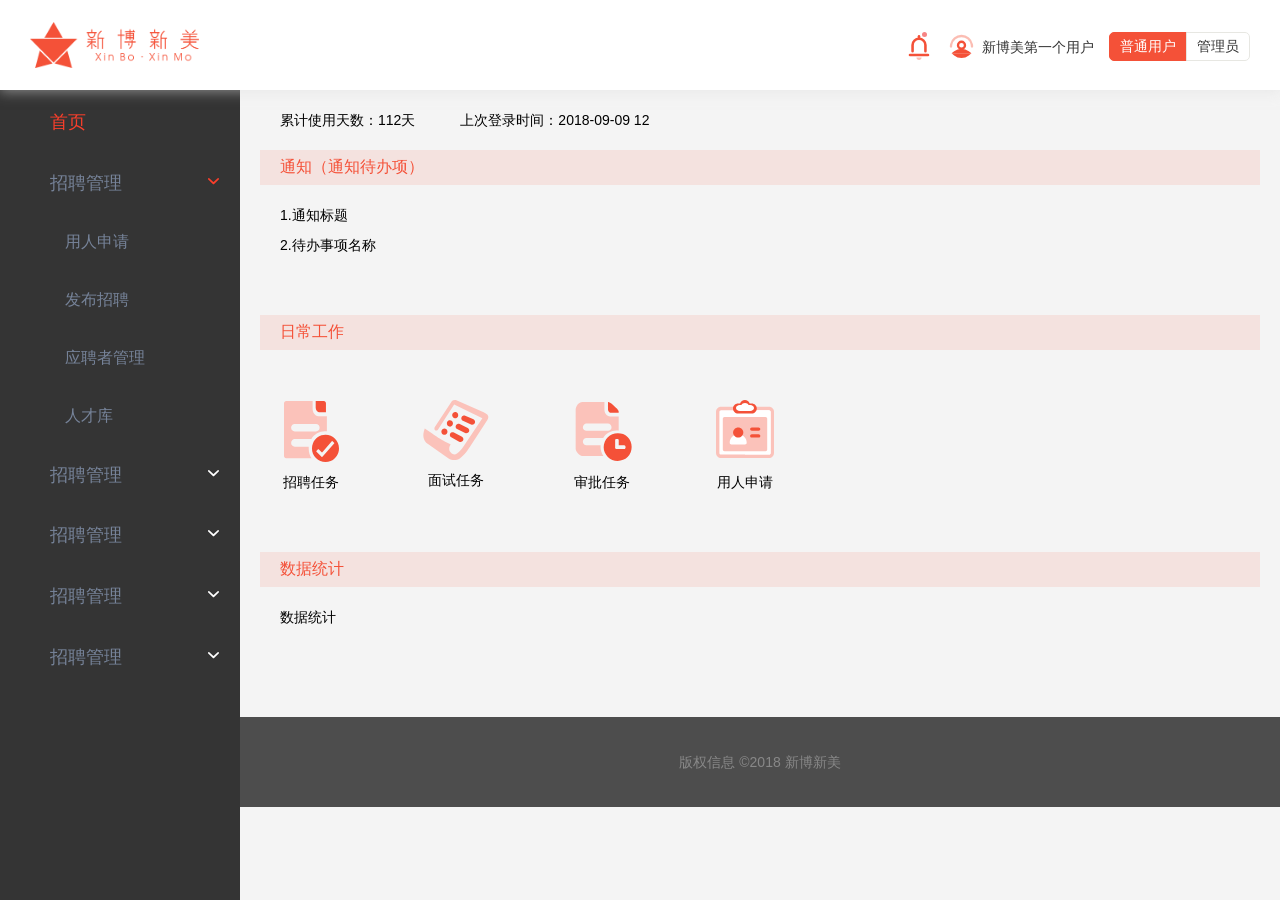
<file: index.html>
<!DOCTYPE html>
<html lang="en">
    <head>
        <meta charset="utf-8">
        <title>首页</title>
        <!-- Mobile specific metas -->
        <meta name="viewport" content="width=device-width, initial-scale=1, maximum-scale=1">
        <!-- Force IE9 to render in normal mode -->
        <!--[if IE]>
        <meta http-equiv="x-ua-compatible" content="IE=9" />
        <![endif]-->
        <meta name="description" content=""/>
        <meta name="keywords" content=""/>
        <!-- Icons -->
        <link href="assets/css/icons.css" rel="stylesheet" />
        <!-- Fav and touch icons -->
        <link rel="icon" href="assets/img/favicon.ico" type="image/png">
        <!-- Bootstrap stylesheets (included template modifications) -->
        <link href="assets/css/bootstrap.css" rel="stylesheet" />
        <link href="assets/css/xbxm-theme/jquery.ui.all.css" rel="stylesheet" />
        <!-- Plugins stylesheets (all plugin custom css) -->
        <link href="assets/css/plugins.css" rel="stylesheet" />
        <!-- Main stylesheets (template main css file) -->
        <link href="assets/css/public.css" rel="stylesheet" />
        <link href="assets/css/main.css" rel="stylesheet" />
    </head>
    <body>
        <!-- Start #header -->
        <div id="header">
            <div class="container-fluid">
                <div class="navbar">
                    <!--logo-->
                    <div class="navbar-header">
                        <a class="navbar-logo" href="index.html">
                            <img src="assets/img/xm-logo.svg">
                        </a>
                    </div>
                    <nav class="top-nav" role="navigation">
                        <ul class="nav navbar-nav pull-right nav-right">
                            <li>
                                <a href="#">
                                    <img class="navicon" src="assets/img/notification.svg" alt="消息">
                                    <span class="square-4 bg-danger"></span>
                                </a>
                            </li>
                            <li>
                                <a href="#">
                                    <img class="navicon" src="assets/img/profile.svg" alt="admin">新博美第一个用户
                                </a>
                            </li>
                            <li>
                                <div class="btn-group btn-account">
                                    <button class="btn btn-primary btn-sm" onClick="location.href='index.html'">普通用户</button>
                                    <button class="btn btn-default btn-sm" onClick="location.href='working.html'">管理员</button>
                                </div>
                            </li>
                        </ul>
                    </nav>
                </div>
            </div>
            <!-- Start .header-inner -->
        </div>
        <!-- End #header -->
        <!-- Start #sidebar -->
        <div id="sidebar" >
            <div class="sidebar-inner">
                <!-- Start #sideNav -->
                <ul id="sideNav" class="nav nav-pills nav-stacked">
                    <li><a href="index.html">首页</a></li>
                    <li>
                        <a href="#" class="expand">招聘管理</a>
                        <ul class="nav sub" style="display: block">
                            <li><a href="apply-list.html" >用人申请</a></li>
                            <li><a href="#">发布招聘</a></li>
                            <li><a href="#">应聘者管理</a></li>
                            <li><a href="#">人才库</a></li>
                        </ul>
                    </li>
                    <li>
                        <a href="#" >招聘管理</a>
                        <ul class="nav sub" >
                            <li><a href="apply-list.html" >用人申请</a></li>
                            <li><a href="#">发布招聘</a></li>
                            <li><a href="#">应聘者管理</a></li>
                            <li><a href="#">人才库</a></li>
                        </ul>
                    </li>
                    <li>
                        <a href="#" >招聘管理</a>
                        <ul class="nav sub" >
                            <li><a href="apply-list.html" >用人申请</a></li>
                            <li><a href="#">发布招聘</a></li>
                            <li><a href="#">应聘者管理</a></li>
                            <li><a href="#">人才库</a></li>
                        </ul>
                    </li>
                    <li>
                        <a href="#" >招聘管理</a>
                        <ul class="nav sub" >
                            <li><a href="apply-list.html" >用人申请</a></li>
                            <li><a href="#">发布招聘</a></li>
                            <li><a href="#">应聘者管理</a></li>
                            <li><a href="#">人才库</a></li>
                        </ul>
                    </li>
                    <li>
                        <a href="#" >招聘管理</a>
                        <ul class="nav sub" >
                            <li><a href="apply-list.html" >用人申请</a></li>
                            <li><a href="#">发布招聘</a></li>
                            <li><a href="#">应聘者管理</a></li>
                            <li><a href="#">人才库</a></li>
                        </ul>
                    </li>
                </ul>
                <!-- End #sideNav -->
            </div>
        </div>
        <!-- End #sidebar -->

        <!-- Start #content -->
        <div id="content">
            <!-- Start .content-wrapper -->
            <div class="content-wrapper">
                <!-- End .row -->
                <div class="pages">
                    <!-- Start .outlet -->
                    <!-- Page start here ( usual with .row ) -->
                    <div class="indextop-notice">
                        <span class="mr20">累计使用天数：112天</span><span class="ml25">上次登录时间：2018-09-09 12</span>
                    </div>
                    <div class="xm-contbox">
                        <div class="xm-title">通知（通知待办项）</div>
                        <div class="xm-contbody p20">
                            <p>1.通知标题</p>
                            <p>2.待办事项名称</p>
                        </div>
                    </div>
                    <div class="xm-contbox">
                        <div class="xm-title">日常工作</div>
                        <div class="xm-contbody p20">
                            <ul class="worklist clearfix">
                                <li>
                                    <a href="">
                                        <img src="assets/img/index-assignment.svg">
                                        <p>招聘任务</p>
                                    </a>
                                </li>
                                <li>
                                    <a href="">
                                        <img src="assets/img/index-Interview.svg">
                                        <p>面试任务</p>
                                    </a>
                                </li>
                                <li>
                                    <a href="">
                                        <img src="assets/img/index-approval.svg">
                                        <p>审批任务</p>
                                    </a>
                                </li>
                                <li>
                                    <a href="apply-list.html">
                                        <img src="assets/img/index-card.svg">
                                        <p>用人申请</p>
                                    </a>
                                </li>
                            </ul>
                        </div>
                    </div>
                    <div class="xm-contbox">
                        <div class="xm-title">数据统计</div>
                        <div class="xm-contbody p20">
                            <p>数据统计</p>
                        </div>
                    </div>
                    <!-- Page End here -->
                </div>
                <!-- End .outlet -->
                <!--start footer-->
                <footer class="footer">
                    <div class="row">
                        <div class="col-lg-12 col-md-12">
                            版权信息 ©2018 新博新美
                        </div>
                    </div>
                </footer>

                <!--end footer-->
            </div>
            <!-- End .content-wrapper -->
            <div class="clearfix"></div>
        </div>

        <!-- End #content -->
        <!-- Important javascript libs(put in all pages) -->
        <script src="assets/js/jquery-1.8.3.min.js"></script>
        <script src="assets/js/jquery-ui.js"></script>
        <!-- Bootstrap plugins -->
        <!-- Handle responsive view functions -->
        <script src="assets/js/jRespond.min.js"></script>
        <!-- Custom scroll for sidebars,tables and etc. -->
        <script src="assets/plugins/core/slimscroll/jquery.slimscroll.min.js"></script>
        <!-- Other plugins ( load only nessesary plugins for every page) -->
        <script src="assets/plugins/forms/icheck/jquery.icheck.js"></script>
        <script src="assets/plugins/misc/countTo/jquery.countTo.js"></script>
        <script src="assets/js/jquery-xbxm.js"></script>
        <script src="assets/js/base.js"></script>

    </body>
</html>
</file>
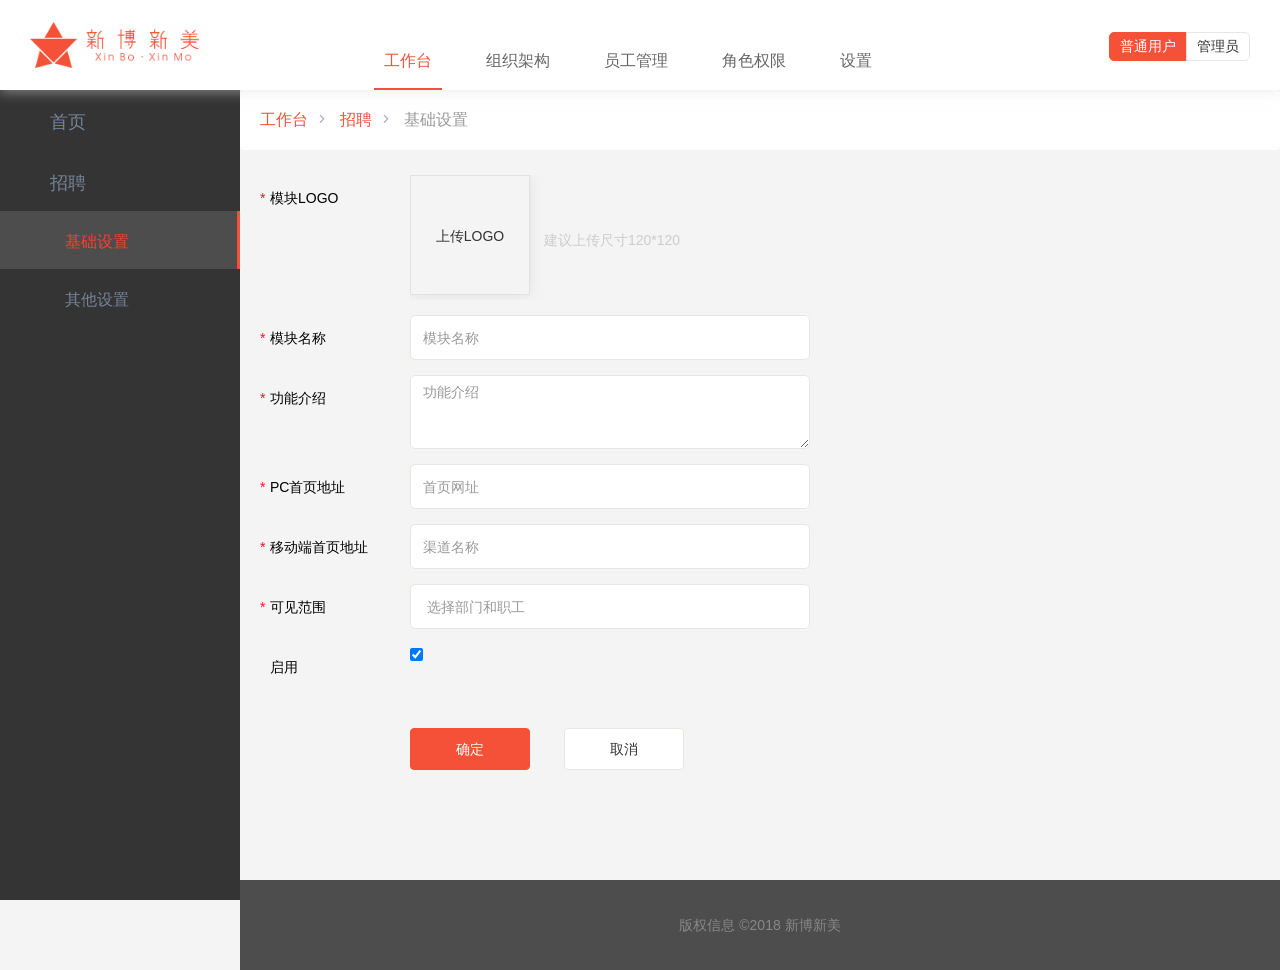
<file: admin-zhaopin.html>
<!DOCTYPE html>
<html lang="en">
<head>
    <meta charset="utf-8">
    <title>招聘-基础设置</title>
    <!-- Mobile specific metas -->
    <meta name="viewport" content="width=device-width, initial-scale=1, maximum-scale=1">
    <!-- Force IE9 to render in normal mode -->
    <!--[if IE]>
    <meta http-equiv="x-ua-compatible" content="IE=9" />
    <![endif]-->
    <meta name="description" content=""/>
    <meta name="keywords" content=""/>
    <!-- Icons -->
    <link href="assets/css/icons.css" rel="stylesheet" />
    <!-- Fav and touch icons -->
    <link rel="icon" href="assets/img/favicon.ico" type="image/png">
    <!-- Bootstrap stylesheets (included template modifications) -->
    <link href="assets/css/bootstrap.css" rel="stylesheet" />
    <link href="assets/css/sprflat-theme/jquery.ui.all.css" rel="stylesheet" />
    <!-- Plugins stylesheets (all plugin custom css) -->
    <link href="assets/css/plugins.css" rel="stylesheet" />
    <!-- Main stylesheets (template main css file) -->
    <link href="assets/css/public.css" rel="stylesheet" />
    <link href="assets/css/main.css" rel="stylesheet" />

</head>
<body>
<!-- Start #header -->
<div id="header">
    <div class="container-fluid">
        <div class="navbar">
            <!--logo-->
            <div class="navbar-header">
                <a class="navbar-logo" href="index.html">
                    <img src="assets/img/xm-logo.svg">
                </a>
            </div>
            <div class="group-nav">
                <a href="working.html" class="active">工作台</a>
                <a href="admin-zuzhijiagou.html" >组织架构</a>
                <a href="" >员工管理</a>
                <a href="" >角色权限</a>
                <a href="" >设置</a>
            </div>
            <nav class="top-nav" role="navigation">
                <ul class="nav navbar-nav pull-right nav-right">
                    <li>
                        <div class="btn-group btn-account">
                            <button class="btn btn-primary btn-sm" onClick="location.href='index.html'">普通用户</button>
                            <button class="btn btn-default btn-sm" onClick="location.href='working.html'">管理员</button>
                        </div>
                    </li>
                </ul>
            </nav>
        </div>
    </div>
    <!-- Start .header-inner -->
</div>
<!-- End #header -->

<!-- Start #sidebar -->
<div id="sidebar" >
    <div class="sidebar-inner">
        <!-- Start #sideNav -->
        <ul id="sideNav" class="nav nav-pills nav-stacked">
            <li><a href="index.html">首页</a></li>
            <li>
                <a href="#" class="expand">招聘</a>
                <ul class="nav sub" style="display: block">
                    <li><a href="recruit.html" class="active">基础设置</a></li>
                    <li><a href="">其他设置</a></li>
                </ul>
            </li>
        </ul>
    </div>
</div>
<!-- End #sidebar -->
<!-- Start #content -->
<div id="content">
    <!-- Start .content-wrapper -->
    <div class="content-wrapper">
        <div class="heading">
            <ul  class="breadcrumb">
                <li><a href="working.html">工作台</a><i class="en-arrow-right7"></i></li>
                <li><a href="">招聘</a><i class="en-arrow-right7"></i></li>
                <li>基础设置</li>
            </ul>
        </div>
        <!-- End .row -->
        <div class="pages">
            <!-- Page start here  -->
            <div class="xm-contbox mt25">
                <div class="xm-contbody">
                    <form class="form-horizontal" role="form">
                        <div class="form-group form-recruit">
                            <label class="control-label"><span class="label-star">*</span>模块LOGO</label>
                            <div class="clearfix">
                                <div class="upload-logo">
                                    <canvas id="cvs" width="120" height="120"></canvas>
                                    <span class="btn upload">上传LOGO<input type="file" class="upload_pic" id="upload" /></span>
                                    <span class="tip-text">建议上传尺寸120*120</span>
                                </div>
                            </div>
                        </div>
                        <div class="form-group form-recruit">
                            <label class="control-label"><span class="label-star">*</span>模块名称</label>
                            <div class="clearfix">
                                <div class=" form-inline">
                                    <input type="text" class="form-control" placeholder="模块名称">
                                </div>
                            </div>
                        </div>
                        <div class="form-group form-recruit">
                            <label class=" w160 control-label"><span class="label-star">*</span>功能介绍</label>
                            <div class="clearfix">
                                <div class="form-inline">
                                    <textarea class="form-control" rows="3" placeholder="功能介绍"></textarea>
                                </div>
                            </div>
                        </div>
                        <div class="form-group form-recruit">
                            <label class="control-label"><span class="label-star">*</span>PC首页地址</label>
                            <div class="clearfix">
                                <div class="form-inline">
                                    <input type="text" class="form-control" placeholder="首页网址">
                                </div>
                            </div>
                        </div>
                        <div class="form-group form-recruit">
                            <label class="control-label"><span class="label-star">*</span>移动端首页地址</label>
                            <div class="clearfix">
                                <div class="form-inline">
                                    <input type="text" class="form-control" placeholder="渠道名称">
                                </div>
                            </div>
                        </div>
                        <div class="form-group form-recruit">
                            <label class="control-label"><span class="label-star" >*</span>可见范围</label>
                            <div class="clearfix">
                                <div class="form-inline">
                                    <input type="text" class="form-control" placeholder=" 选择部门和职工">
                                </div>
                            </div>
                        </div>

                        <div class="form-group form-recruit">
                            <label class="control-label"><span class="label-star"> </span>启用</label>
                            <div class="clearfix">
                                <div class="form-inline">
                                    <input type="checkbox" class="switch noStyle" name="switch" id="switch" value="option1" checked>
                                </div>
                            </div>
                        </div>
                        <div class="form-group form-recruit">
                            <div class="form-btn">
                                <button class="btn btn-primary" type="submit">确定</button>
                                <button class="btn btn-default " type="submit">取消</button>
                            </div>
                        </div>
                        <!-- End .form-group  -->
                    </form>
                </div>
            </div>
            <!-- Page End here -->
        </div>
        <!-- End .outlet -->
        <!--start footer-->
        <footer class="footer">
            <div class="row">
                <div class="col-lg-12 col-md-12">
                    版权信息 ©2018 新博新美
                </div>
            </div>
        </footer>
        <!--end footer-->
    </div>
    <!-- End .content-wrapper -->
    <div class="clearfix"></div>
</div>
<!-- End #content -->



<!-- Important javascript libs(put in all pages) -->
<script src="assets/js/jquery-1.8.3.min.js"></script>
<script src="assets/js/jquery-ui.js"></script>
<![endif]-->
<!-- Bootstrap plugins -->
<script src="assets/js/bootstrap/bootstrap.js"></script>
<!-- Handle responsive view functions -->
<script src="assets/js/jRespond.min.js"></script>
<!-- Custom scroll for sidebars,tables and etc. -->
<script src="assets/plugins/core/slimscroll/jquery.slimscroll.min.js"></script>
<script src="assets/plugins/core/slimscroll/jquery.slimscroll.horizontal.min.js"></script>

<!-- Other plugins ( load only nessesary plugins for every page) -->
<script src="assets/plugins/forms/icheck/jquery.icheck.js"></script>
<script src="assets/plugins/misc/highlight/highlight.pack.js"></script>
<script src="assets/plugins/misc/countTo/jquery.countTo.js"></script>
<!--checkstyles-->
<script src="assets/plugins/forms/checkall/jquery.CheckAll.js"></script>
<!--time-->
<script src="assets/plugins/forms/datetimepicker/bootstrap-datetimepicker.min.js"></script>
<!--switch-->
<script src="assets/plugins/forms/switch/jquery.onoff.min.js"></script>
<script src="assets/js/jquery.sprFlat.js"></script>
<script src="assets/js/base.js"></script>
<script src="assets/js/pages/forms.js"></script>



</body>
</html>
</file>
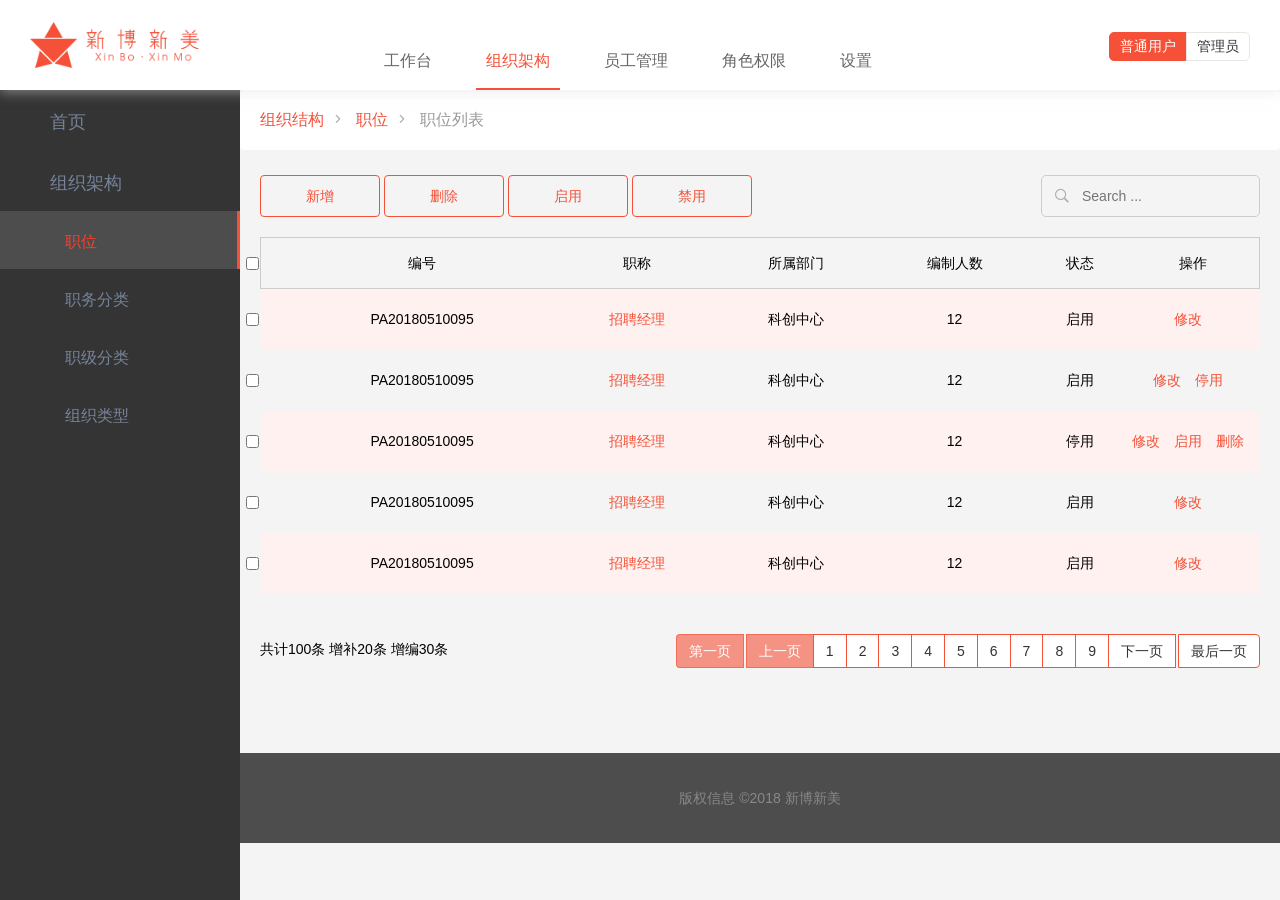
<file: admin-zuzhijiagou.html>
<!DOCTYPE html>
<html lang="en">
<head>
    <meta charset="utf-8">
    <title>招聘-组织架构</title>
    <!-- Mobile specific metas -->
    <meta name="viewport" content="width=device-width, initial-scale=1, maximum-scale=1">
    <!-- Force IE9 to render in normal mode -->
    <!--[if IE]>
    <meta http-equiv="x-ua-compatible" content="IE=9" />
    <![endif]-->
    <meta name="description" content=""/>
    <meta name="keywords" content=""/>
    <!-- Icons -->
    <link href="assets/css/icons.css" rel="stylesheet" />
    <!-- Fav and touch icons -->
    <link rel="icon" href="assets/img/favicon.ico" type="image/png">
    <!-- Bootstrap stylesheets (included template modifications) -->
    <link href="assets/css/bootstrap.css" rel="stylesheet" />
    <link href="assets/css/sprflat-theme/jquery.ui.all.css" rel="stylesheet" />
    <!-- Plugins stylesheets (all plugin custom css) -->
    <link href="assets/css/plugins.css" rel="stylesheet" />
    <!-- Main stylesheets (template main css file) -->
    <link href="assets/css/public.css" rel="stylesheet" />
    <link href="assets/css/main.css" rel="stylesheet" />

</head>
<body>
<!-- Start #header -->
<div id="header">
    <div class="container-fluid">
        <div class="navbar">
            <!--logo-->
            <div class="navbar-header">
                <a class="navbar-logo" href="index.html">
                    <img src="assets/img/xm-logo.svg">
                </a>
            </div>
            <div class="group-nav">
                <a href="working.html" >工作台</a>
                <a href="admin-zuzhijiagou.html" class="active">组织架构</a>
                <a href="" >员工管理</a>
                <a href="" >角色权限</a>
                <a href="" >设置</a>
            </div>
            <nav class="top-nav" role="navigation">
                <ul class="nav navbar-nav pull-right nav-right">
                    <li>
                        <div class="btn-group btn-account">
                            <button class="btn btn-primary btn-sm" onClick="location.href='index.html'">普通用户</button>
                            <button class="btn btn-default btn-sm" onClick="location.href='working.html'">管理员</button>
                        </div>
                    </li>
                </ul>
            </nav>
        </div>
    </div>
    <!-- Start .header-inner -->
</div>
<!-- End #header -->

<!-- Start #sidebar -->
<div id="sidebar" >
    <div class="sidebar-inner">
        <!-- Start #sideNav -->
        <ul id="sideNav" class="nav nav-pills nav-stacked">
            <li><a href="index.html">首页</a></li>
            <li>
                <a href="admin-zuzhijiagou.html" class="expand">组织架构</a>
                <ul class="nav sub" style="display: block">
                    <li><a href="admin-zuzhijiagou.html" class="active">职位</a></li>
                    <li><a href="">职务分类</a></li>
                    <li><a href="">职级分类</a></li>
                    <li><a href="">组织类型</a></li>

                </ul>
            </li>
        </ul>
    </div>
</div>
<!-- End #sidebar -->
<!-- Start #content -->
<div id="content">
    <!-- Start .content-wrapper -->
    <div class="content-wrapper">
        <div class="row heading">
            <div class="col-lg-12">
                <ul  class="breadcrumb p43">
                    <li><a href="">组织结构</a><i class="en-arrow-right7"></i></li>
                    <li><a href="">职位</a><i class="en-arrow-right7"></i></li>
                    <li>职位列表</li>
                </ul>
            </div>
        </div>
        <!-- End .row -->
        <div class="pages">
            <!-- Start .outlet -->
            <!-- Page start here ( usual with .row ) -->
            <div class="xm-contbox">
                <div class="xm-contbody">
                    <div class="top-btngroup clearfix mt25">
                        <div class="pull-left xm-allbutton">
                            <a  type="button" class="btn btn-primary btn-alt" href="admin-zzjg-xinzengzhiwei.html">新增</a>
                            <a  type="button" class="btn btn-primary btn-alt">删除</a>
                            <a  type="button" class="btn btn-primary btn-alt">启用</a>
                            <a  type="button" class="btn btn-primary btn-alt">禁用</a>
                        </div>
                        <div class="pull-right right-search">
                            <form>
                                <input type="text" name="search" placeholder="Search ...">
                                <button type="submit"><i class="ec-search s20"></i>
                                </button>
                            </form>
                        </div>
                    </div>
                    <div class="clearfix">
                        <table class="table table-striped applylisttable">
                            <thead>
                            <tr>
                                <th class="text-center">
                                    <label class="checkbox">
                                        <input class="check-all" type="checkbox" value="option1">
                                    </label>
                                </th>
                                <th class="text-center">编号</th>
                                <th class="text-center">职称</th>
                                <th class="text-center">所属部门</th>
                                <th class="text-center">编制人数</th>
                                <th class="text-center">状态</th>
                                <th class="text-center operation-3" >操作</th>
                            </tr>
                            </thead>
                            <tbody>
                            <tr>
                                <td  class="text-center">
                                    <label class="checkbox">
                                        <input class="check" type="checkbox" value="option2">
                                    </label>
                                </td>
                                <td class="text-center">PA20180510095</td>
                                <td class="text-center"><a href="">招聘经理</a></td>
                                <td class="text-center">科创中心</td>
                                <td class="text-center">12</td>
                                <td class="text-center">启用</td>
                                <td class="text-center operation-3">
                                    <a href="" >修改</a>
                                </td>
                            </tr>
                            <tr>
                                <td  class="text-center">
                                    <label class="checkbox">
                                        <input class="check" type="checkbox" value="option2">
                                    </label>
                                </td>
                                <td class="text-center">PA20180510095</td>
                                <td class="text-center"><a href="">招聘经理</a></td>
                                <td class="text-center">科创中心</td>
                                <td class="text-center">12</td>
                                <td class="text-center">启用</td>
                                <td class="text-center operation-3">
                                    <a href="" >修改</a>
                                    <a href="" >停用</a>
                                </td>
                            </tr>
                            <tr>
                                <td  class="text-center">
                                    <label class="checkbox">
                                        <input class="check" type="checkbox" value="option2">
                                    </label>
                                </td>
                                <td class="text-center">PA20180510095</td>
                                <td class="text-center"><a href="">招聘经理</a></td>
                                <td class="text-center">科创中心</td>
                                <td class="text-center">12</td>
                                <td class="text-center">停用</td>
                                <td class="text-center operation-3">
                                    <a href="" >修改</a>
                                    <a href="" >启用</a>
                                    <a href="" >删除</a>
                                </td>
                            </tr>
                            <tr>
                                <td  class="text-center">
                                    <label class="checkbox">
                                        <input class="check" type="checkbox" value="option2">
                                    </label>
                                </td>
                                <td class="text-center">PA20180510095</td>
                                <td class="text-center"><a href="">招聘经理</a></td>
                                <td class="text-center">科创中心</td>
                                <td class="text-center">12</td>
                                <td class="text-center">启用</td>
                                <td class="text-center operation-3">
                                    <a href="" >修改</a>
                                </td>
                            </tr>
                            <tr>
                                <td  class="text-center">
                                    <label class="checkbox">
                                        <input class="check" type="checkbox" value="option2">
                                    </label>
                                </td>
                                <td class="text-center">PA20180510095</td>
                                <td class="text-center"><a href="">招聘经理</a></td>
                                <td class="text-center">科创中心</td>
                                <td class="text-center">12</td>
                                <td class="text-center">启用</td>
                                <td class="text-center operation-3">
                                    <a href="" >修改</a>
                                </td>
                            </tr>




                            </tbody>
                        </table>
                    </div>
                    <div class="paging">
                        <div class="pull-left">
                            <div  class="mt25 mb20  text-left">
                                共计100条  增补20条  增编30条
                            </div>
                        </div>
                        <div class="pull-left text-right ">
                            <div class="dataTables_paginate paging_bs_full" id="datatable_paginate">
                                <ul class="pagination">
                                    <li class="disabled">
                                        <a tabindex="0" class="paginate_button first" id="datatable_first">第一页</a>
                                    </li>
                                    <li class="disabled">
                                        <a tabindex="0" class="paginate_button previous" id="datatable_previous">上一页</a>
                                    </li>
                                    <li><a tabindex="0">1</a></li>
                                    <li><a tabindex="0">2</a></li>
                                    <li><a tabindex="0">3</a></li>
                                    <li><a tabindex="0">4</a></li>
                                    <li><a tabindex="0">5</a></li>
                                    <li><a tabindex="0">6</a></li>
                                    <li><a tabindex="0">7</a></li>
                                    <li><a tabindex="0">8</a></li>
                                    <li><a tabindex="0">9</a></li>
                                    <li><a tabindex="0" class="paginate_button next" id="datatable_next">下一页</a></li>
                                    <li><a tabindex="0" class="paginate_button last" id="datatable_last">最后一页</a></li>
                                </ul>
                            </div>
                        </div>
                    </div>
                </div>
            </div>

            <!-- Page End here -->
        </div>
        <!-- End .outlet -->
        <!--start footer-->
        <footer class="footer">
            <div class="row">
                <div class="col-lg-12 col-md-12">
                    版权信息 ©2018 新博新美
                </div>
            </div>
        </footer>
        <!--end footer-->
    </div>

    <!-- End .content-wrapper -->
    <div class="clearfix"></div>
</div>
<!-- End #content -->



<!-- Important javascript libs(put in all pages) -->
<script src="assets/js/jquery-1.8.3.min.js"></script>
<script src="assets/js/jquery-ui.js"></script>
<![endif]-->
<!-- Bootstrap plugins -->
<script src="assets/js/bootstrap/bootstrap.js"></script>
<!-- Handle responsive view functions -->
<script src="assets/js/jRespond.min.js"></script>
<!-- Custom scroll for sidebars,tables and etc. -->
<script src="assets/plugins/core/slimscroll/jquery.slimscroll.min.js"></script>
<script src="assets/plugins/core/slimscroll/jquery.slimscroll.horizontal.min.js"></script>

<!-- Other plugins ( load only nessesary plugins for every page) -->
<script src="assets/plugins/forms/icheck/jquery.icheck.js"></script>
<script src="assets/plugins/misc/highlight/highlight.pack.js"></script>
<script src="assets/plugins/misc/countTo/jquery.countTo.js"></script>
<!--checkstyles-->
<script src="assets/plugins/forms/checkall/jquery.CheckAll.js"></script>
<!--time-->
<script src="assets/plugins/forms/datetimepicker/bootstrap-datetimepicker.min.js"></script>
<!--switch-->
<script src="assets/plugins/forms/switch/jquery.onoff.min.js"></script>
<script src="assets/js/jquery.sprFlat.js"></script>
<script src="assets/js/base.js"></script>
<script src="assets/js/pages/forms.js"></script>



</body>
</html>
</file>
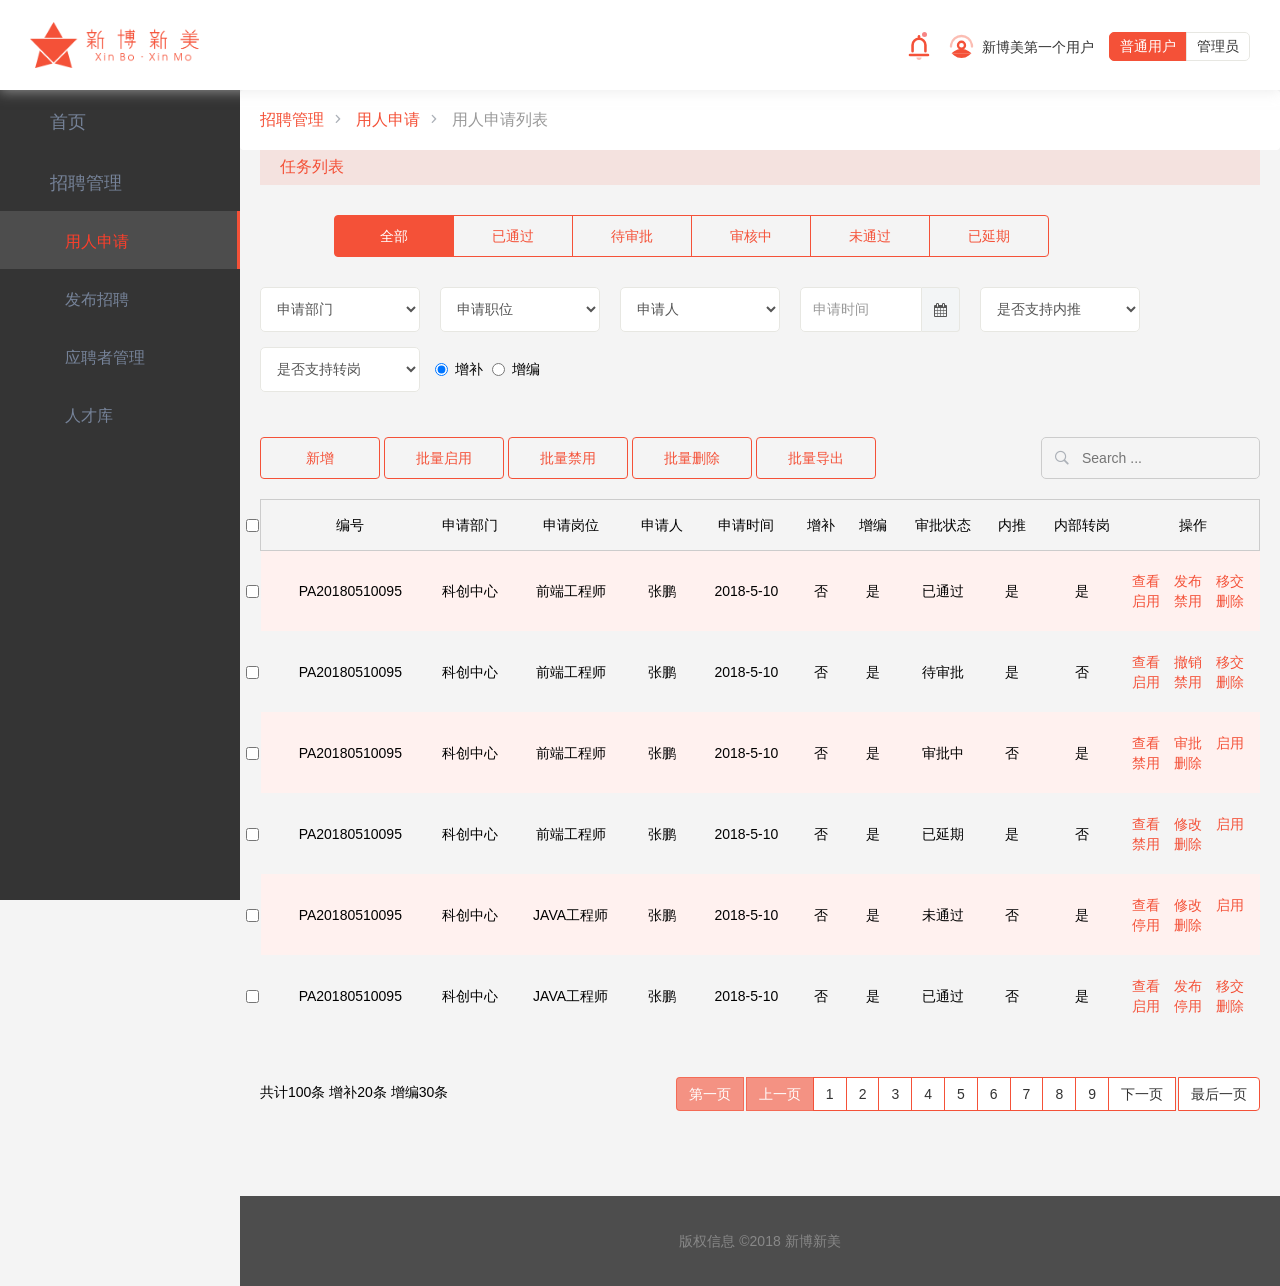
<file: apply-list.html>
<!DOCTYPE html>
<html lang="en">
    <head>
        <meta charset="utf-8">
        <title>用人申请列表</title>
        <!-- Mobile specific metas -->
        <meta name="viewport" content="width=device-width, initial-scale=1, maximum-scale=1">
        <!-- Force IE9 to render in normal mode -->
        <!--[if IE]>
        <meta http-equiv="x-ua-compatible" content="IE=9" />
        <![endif]-->
        <meta name="description" content=""/>
        <meta name="keywords" content=""/>
        <!-- Icons -->
        <link href="assets/css/icons.css" rel="stylesheet" />
        <!-- Fav and touch icons -->
        <link rel="icon" href="assets/img/favicon.ico" type="image/png">
        <!-- Bootstrap stylesheets (included template modifications) -->
        <link href="assets/css/bootstrap.css" rel="stylesheet" />
        <link href="assets/css/sprflat-theme/jquery.ui.all.css" rel="stylesheet" />
        <!-- Plugins stylesheets (all plugin custom css) -->
        <link href="assets/css/plugins.css" rel="stylesheet" />
        <!-- Main stylesheets (template main css file) -->
        <link href="assets/css/public.css" rel="stylesheet" />
        <link href="assets/css/main.css" rel="stylesheet" />

    </head>
    <body>
        <!-- Start #header -->
        <div id="header">
            <div class="container-fluid">
                <div class="navbar">
                    <!--logo-->
                    <div class="navbar-header">
                        <a class="navbar-logo" href="index.html">
                            <img src="assets/img/xm-logo.svg">
                        </a>
                    </div>
                    <nav class="top-nav" role="navigation">
                        <ul class="nav navbar-nav pull-right nav-right">
                            <li>
                                <a href="#">
                                    <img class="navicon" src="assets/img/notification.svg" alt="消息">
                                    <span class="square-4 bg-danger"></span>
                                </a>
                            </li>
                            <li>
                                <a href="#">
                                    <img class="navicon" src="assets/img/profile.svg" alt="admin">新博美第一个用户
                                </a>
                            </li>
                            <li>
                                <div class="btn-group btn-account">
                                    <button class="btn btn-primary btn-sm" onClick="location.href='index.html'">普通用户</button>
                                    <button class="btn btn-default btn-sm" onClick="location.href='working.html'">管理员</button>
                                </div>
                            </li>
                        </ul>
                    </nav>
                </div>
            </div>
            <!-- Start .header-inner -->
        </div>
        <!-- End #header -->

        <!-- Start #sidebar -->
        <div id="sidebar" >
            <div class="sidebar-inner">
                <!-- Start #sideNav -->
                <ul id="sideNav" class="nav nav-pills nav-stacked">
                    <li><a href="index.html">首页</a></li>
                    <li>
                        <a href="#" class="expand">招聘管理</a>
                        <ul class="nav sub" style="display: block">
                            <li><a href="apply-list.html" class="active">用人申请</a></li>
                            <li><a href="recruit-list.html">发布招聘</a></li>
                            <li><a href="#">应聘者管理</a></li>
                            <li><a href="#">人才库</a></li>
                        </ul>
                    </li>
                </ul>
                <!-- End #sideNav -->
            </div>
        </div>
        <!-- End #sidebar -->
        <!-- Start #content -->
        <div id="content">
            <!-- Start .content-wrapper -->
            <div class="content-wrapper">
                <div class="row heading">
                    <div class="col-lg-12">
                        <ul  class="breadcrumb p43">
                            <li><a href="">招聘管理</a><i class="en-arrow-right7"></i></li>
                            <li><a href="apply-list.html">用人申请</a><i class="en-arrow-right7"></i></li>
                            <li>用人申请列表</li>
                        </ul>
                    </div>
                </div>
                <!-- End .row -->
                <div class="pages">
                    <!-- Start .outlet -->
                    <!-- Page start here ( usual with .row ) -->
                    <div class="xm-contbox">
                        <div class="xm-title">任务列表</div>
                        <div class="xm-contbody">
                            <div class="btn-group listmenu">
                                <button type="button" class="btn btn-primary ">全部</button>
                                <button type="button" class="btn btn-primary btn-alt">已通过</button>
                                <button type="button" class="btn btn-primary btn-alt">待审批</button>
                                <button type="button" class="btn btn-primary btn-alt">审核中</button>
                                <button type="button" class="btn btn-primary btn-alt">未通过</button>
                                <button type="button" class="btn btn-primary btn-alt">已延期</button>
                            </div>
                            <div class="clearfix">
                                <form class="form-horizontal" role="form">
                                    <div class="form-group">
                                        <div class="list-topform">
                                            <div class="w160">
                                                <select class="form-control">
                                                    <option value="申请部门">申请部门</option>
                                                    <option value="美选">美选</option>
                                                    <option value="精选">精选</option>
                                                    <option value="优选">优选</option>
                                                    <option value="集团系统">集团系统</option>
                                                </select>
                                            </div>
                                            <div class="w160">
                                                <select class="form-control">
                                                    <option value="申请职位">申请职位</option>
                                                    <option value="运营">运营</option>
                                                    <option value="销售">销售</option>
                                                    <option value="产品">产品</option>
                                                    <option value="设计">设计</option>
                                                    <option value="技术">技术</option>
                                                    <option value="人事">人事</option>
                                                    <option value="其他">其他</option>
                                                </select>
                                            </div>
                                            <div class="w160">
                                                <select class="form-control">
                                                    <option value="申请人">申请人</option>
                                                    <option value="李佳">李佳</option>
                                                    <option value="张鹏">张鹏</option>
                                                    <option value="王帅">王帅</option>
                                                </select>
                                            </div>
                                            <div class="w160">
                                                <div class="input-group">
                                                    <input class="form-control datetime-picker2" type="text" value="" placeholder="申请时间">
                                                    <span class="input-group-addon"><i class="fa-calendar"></i></span>
                                                </div>
                                            </div>

                                            <div class="w160">
                                                <select class="form-control">
                                                    <option value="是否支持内推">是否支持内推</option>
                                                    <option value="是">是</option>
                                                    <option value="否">否</option>

                                                </select>
                                            </div>
                                            <div class="w160">
                                                <select class="form-control">
                                                    <option value="是否支持内推">是否支持转岗</option>
                                                    <option value="是">是</option>
                                                    <option value="否">否</option>
                                                </select>
                                            </div>
                                            <div class="w160">
                                                <div class="form-fx">
                                                    <label class="radio-inline">
                                                        <input type="radio" name="radio2" value="option1" checked="checked">增补
                                                    </label>
                                                    <label class="radio-inline">
                                                        <input type="radio" name="radio2" value="option2" >增编
                                                    </label>
                                                </div>
                                            </div>
                                        </div>
                                    </div>
                                </form>
                            </div>

                            <div class="top-btngroup clearfix">
                                <div class="pull-left xm-allbutton">
                                    <a  type="button" class="btn btn-primary btn-alt" data-toggle="modal" data-target="#NewmyModal">新增</a>
                                    <a  type="button" class="btn btn-primary btn-alt">批量启用</a>
                                    <a  type="button" class="btn btn-primary btn-alt">批量禁用</a>
                                    <a  type="button" class="btn btn-primary btn-alt">批量删除</a>
                                    <a  type="button" class="btn btn-primary btn-alt">批量导出</a>
                                </div>
                                <div class="pull-right right-search">
                                    <form>
                                        <input type="text" name="search" placeholder="Search ...">
                                        <button type="submit"><i class="ec-search s20"></i>
                                        </button>
                                    </form>
                                </div>
                            </div>
                            <div class="clearfix">
                                <table class="table table-striped applylisttable">
                                    <thead>
                                    <tr>
                                        <th class="text-center">
                                            <label class="checkbox">
                                                <input class="check-all" type="checkbox" value="option1">
                                            </label>
                                        </th>
                                        <th class="text-center">编号</th>
                                        <th class="text-center">申请部门</th>
                                        <th class="text-center">申请岗位</th>
                                        <th class="text-center">申请人</th>
                                        <th class="text-center">申请时间</th>
                                        <th class="text-center">增补</th>
                                        <th class="text-center">增编</th>
                                        <th class="text-center">审批状态</th>
                                        <th class="text-center">内推</th>
                                        <th class="text-center">内部转岗</th>
                                        <th class="text-center operation-3" >操作</th>
                                    </tr>
                                    </thead>
                                    <tbody>
                                    <tr>
                                        <td  class="text-center">
                                            <label class="checkbox">
                                                <input class="check" type="checkbox" value="option2">
                                            </label>
                                        </td>
                                        <td class="text-center">PA20180510095</td>
                                        <td class="text-center">科创中心</td>
                                        <td class="text-center">前端工程师</td>
                                        <td class="text-center">张鹏</td>
                                        <td class="text-center">2018-5-10</td>
                                        <td class="text-center">否</td>
                                        <td class="text-center">是</td>
                                        <td class="text-center">已通过</td>
                                        <td class="text-center">是</td>
                                        <td class="text-center">是</td>
                                        <td class="text-left operation-3">
                                            <a href="" >查看</a>
                                            <a href="" >发布</a>
                                            <a href="" data-toggle="modal" data-target="#mySmallModal">移交</a>
                                            <a href=""  data-toggle="modal" data-target="#myModal4">启用</a>
                                            <a href=""  data-toggle="modal" data-target="#myModal5">禁用</a>
                                            <a href="" data-toggle="modal" data-target="#myModal">删除</a>
                                        </td>
                                    </tr>
                                    <tr>
                                        <td  class="text-center">
                                            <label class="checkbox">
                                                <input class="check" type="checkbox" value="option2">
                                            </label>
                                        </td>
                                        <td class="text-center">PA20180510095</td>
                                        <td class="text-center">科创中心</td>
                                        <td class="text-center">前端工程师</td>
                                        <td class="text-center">张鹏</td>
                                        <td class="text-center">2018-5-10</td>
                                        <td class="text-center">否</td>
                                        <td class="text-center">是</td>
                                        <td class="text-center">待审批</td>
                                        <td class="text-center">是</td>
                                        <td class="text-center">否</td>
                                        <td class="text-left operation-3">
                                            <a href="" >查看</a>
                                            <a href="" >撤销</a>
                                            <a href="" >移交</a>
                                            <a href="" >启用</a>
                                            <a href="" >禁用</a>
                                            <a href="" >删除</a>
                                        </td>
                                    </tr>
                                    <tr>
                                        <td  class="text-center">
                                            <label class="checkbox">
                                                <input class="check" type="checkbox" value="option2">
                                            </label>
                                        </td>
                                        <td class="text-center">PA20180510095</td>
                                        <td class="text-center">科创中心</td>
                                        <td class="text-center">前端工程师</td>
                                        <td class="text-center">张鹏</td>
                                        <td class="text-center">2018-5-10</td>
                                        <td class="text-center">否</td>
                                        <td class="text-center">是</td>
                                        <td class="text-center">审批中</td>
                                        <td class="text-center">否</td>
                                        <td class="text-center">是</td>
                                        <td class="text-left operation-3">
                                            <a href="" >查看</a>
                                            <a href="" >审批</a>
                                            <a href="" >启用</a>
                                            <a href="" >禁用</a>
                                            <a href="" >删除</a>
                                        </td>
                                    </tr>
                                    <tr>
                                        <td  class="text-center">
                                            <label class="checkbox">
                                                <input class="check" type="checkbox" value="option2">
                                            </label>
                                        </td>
                                        <td class="text-center">PA20180510095</td>
                                        <td class="text-center">科创中心</td>
                                        <td class="text-center">前端工程师</td>
                                        <td class="text-center">张鹏</td>
                                        <td class="text-center">2018-5-10</td>
                                        <td class="text-center">否</td>
                                        <td class="text-center">是</td>
                                        <td class="text-center">已延期</td>
                                        <td class="text-center">是</td>
                                        <td class="text-center">否</td>
                                        <td class="text-left operation-3">
                                            <a href="" >查看</a>
                                            <a href="" >修改</a>
                                            <a href="" >启用</a>
                                            <a href="" >禁用</a>
                                            <a href="" >删除</a>
                                        </td>
                                    </tr>
                                    <tr>
                                        <td  class="text-center">
                                            <label class="checkbox">
                                                <input class="check" type="checkbox" value="option1">
                                            </label>
                                        </td>
                                        <td class="text-center">PA20180510095</td>
                                        <td class="text-center">科创中心</td>
                                        <td class="text-center">JAVA工程师</td>
                                        <td class="text-center">张鹏</td>
                                        <td class="text-center">2018-5-10</td>
                                        <td class="text-center">否</td>
                                        <td class="text-center">是</td>
                                        <td class="text-center">未通过</td>
                                        <td class="text-center">否</td>
                                        <td class="text-center">是</td>
                                        <td class="text-left operation-3">
                                            <a href="" >查看</a>
                                            <a href="" >修改</a>
                                            <a href="" >启用</a>
                                            <a href="" >停用</a>
                                            <a href="" >删除</a>
                                        </td>
                                    </tr>
                                    <tr>
                                        <td  class="text-center">
                                            <label class="checkbox">
                                                <input class="check" type="checkbox" value="option1">
                                            </label>
                                        </td>
                                        <td class="text-center">PA20180510095</td>
                                        <td class="text-center">科创中心</td>
                                        <td class="text-center">JAVA工程师</td>
                                        <td class="text-center">张鹏</td>
                                        <td class="text-center">2018-5-10</td>
                                        <td class="text-center">否</td>
                                        <td class="text-center">是</td>
                                        <td class="text-center">已通过</td>
                                        <td class="text-center">否</td>
                                        <td class="text-center">是</td>
                                        <td class="text-left operation-3">
                                            <a href="" >查看</a>
                                            <a href="" >发布</a>
                                            <a href="" >移交</a>
                                            <a href="" >启用</a>
                                            <a href="" >停用</a>
                                            <a href="" >删除</a>
                                        </td>
                                    </tr>
                                    </tbody>
                                </table>
                            </div>
                            <div class="paging">
                                <div class="pull-left">
                                    <div  class="mt25 mb20  text-left">
                                        共计100条  增补20条  增编30条
                                    </div>
                                </div>
                                <div class="pull-left text-right ">
                                    <div class="dataTables_paginate paging_bs_full" id="datatable_paginate">
                                        <ul class="pagination">
                                            <li class="disabled">
                                                <a tabindex="0" class="paginate_button first" id="datatable_first">第一页</a>
                                            </li>
                                            <li class="disabled">
                                                <a tabindex="0" class="paginate_button previous" id="datatable_previous">上一页</a>
                                            </li>
                                            <li><a tabindex="0">1</a></li>
                                            <li><a tabindex="0">2</a></li>
                                            <li><a tabindex="0">3</a></li>
                                            <li><a tabindex="0">4</a></li>
                                            <li><a tabindex="0">5</a></li>
                                            <li><a tabindex="0">6</a></li>
                                            <li><a tabindex="0">7</a></li>
                                            <li><a tabindex="0">8</a></li>
                                            <li><a tabindex="0">9</a></li>
                                            <li><a tabindex="0" class="paginate_button next" id="datatable_next">下一页</a></li>
                                            <li><a tabindex="0" class="paginate_button last" id="datatable_last">最后一页</a></li>
                                        </ul>
                                    </div>
                                </div>
                            </div>
                        </div>
                    </div>

                    <!-- Page End here -->
                </div>
                <!-- End .outlet -->
                <!--start footer-->
                <footer class="footer">
                    <div class="row">
                        <div class="col-lg-12 col-md-12">
                            版权信息 ©2018 新博新美
                        </div>
                    </div>
                </footer>
                <!--end footer-->
            </div>
            <!-- End .content-wrapper -->
            <div class="clearfix"></div>
        </div>
        <!-- End #content -->
        <!-- Modal 移交弹出层内容 -->
        <div class="modal fade" id="mySmallModal" tabindex="-1" role="dialog" aria-labelledby="mySmallModalLabel" aria-hidden="true">
            <div class="modal-dialog modal-sm">
                <div class="modal-content">
                    <div class="modal-header">
                        <button type="button" class="close" data-dismiss="modal" aria-hidden="true">&times;</button>
                        <h4 class="modal-title" id="mySmallModalLabel">移交</h4>
                    </div>
                    <div class="modal-body">
                        <div class="leaderlist-search">
                            <form>
                                <input type="text" name="search" placeholder="Search ...">
                                <button type="submit"><i class="ec-search s20"></i>
                                </button>
                            </form>
                        </div>

                        <div class="form-group lead-list">
                            <div class="col-lg-10 col-md-10" id="checkAllExample">
                                <label class="checkbox">
                                    <input class="check-all" type="checkbox" value="option1">全选
                                </label>
                                <div class="children">
                                    <label class="checkbox">
                                        <input class="check" type="checkbox" value="option2">李sir
                                    </label>
                                    <label class="checkbox">
                                        <input class="check" type="checkbox" value="option3">李sir
                                    </label>
                                    <label class="checkbox">
                                        <input class="check" type="checkbox" value="option4">李sir
                                    </label>
                                    <label class="checkbox">
                                        <input class="check" type="checkbox" value="option5">李sir
                                    </label>
                                    <label class="checkbox">
                                        <input class="check" type="checkbox" value="option6">李sir
                                    </label>
                                    <label class="checkbox">
                                        <input class="check" type="checkbox" value="option7">李sir
                                    </label>
                                    <label class="checkbox">
                                        <input class="check" type="checkbox" value="option8">李sir
                                    </label>
                                    <label class="checkbox">
                                        <input class="check" type="checkbox" value="option9">李sir
                                    </label>
                                    <label class="checkbox">
                                        <input class="check" type="checkbox" value="option10">李sir
                                    </label>
                                    <label class="checkbox">
                                        <input class="check" type="checkbox" value="option11">李sir
                                    </label>
                                    <label class="checkbox">
                                        <input class="check" type="checkbox" value="option12">李sir
                                    </label>
                                    <label class="checkbox">
                                        <input class="check" type="checkbox" value="option13">李sir
                                    </label>
                                    <label class="checkbox">
                                        <input class="check" type="checkbox" value="option14">李sir
                                    </label>
                                    <label class="checkbox">
                                        <input class="check" type="checkbox" value="option15">李sir
                                    </label>


                                </div>
                            </div>
                        </div>
                    </div>
                    <div class="modal-footer">
                        <button type="button" class="btn btn-default" data-dismiss="modal">取消</button>
                        <button type="button" class="btn btn-primary">确定</button>
                    </div>
                </div>
                <!-- /.modal-content -->
            </div>
            <!-- /.modal-dialog -->
        </div>
        <!-- /.modal -->

        <!-- Modal 删除弹出层 -->
        <div class="modal fade" id="myModal" tabindex="-1" role="dialog" aria-hidden="true">
            <div class="modal-dialog">
                <div class="modal-content">
                    <div class="modal-header">
                        <button type="button" class="close" data-dismiss="modal" aria-hidden="true">&times;</button>
                        <h4 class="modal-title" id="myModalLabel">删除</h4>
                    </div>
                    <div class="modal-body">
                        <p class="f18 mt20">删除该条信息将产生如下影响，是否继续删除？<p/>
                        <p class="f18 mb20">删除该条信息将无法在后台查询，导出和删除，建议先做好备份。</p>
                    </div>
                    <div class="modal-footer">
                        <button type="button" class="btn btn-default" data-dismiss="modal">取消</button>
                        <button type="button" class="btn btn-primary">确定</button>
                    </div>
                </div>
                <!-- /.modal-content -->
            </div>
            <!-- /.modal-dialog -->
        </div>
        <!-- /.modal -->
        <!-- Modal 启用 -->
        <div class="modal fade" id="myModal4" tabindex="-1" role="dialog" aria-hidden="true">
            <div class="modal-dialog">
                <div class="modal-content">
                    <div class="modal-body">
                        <p class="f18 text-center">
                           已启用
                        </p>
                    </div>
                </div>
                <!-- /.modal-content -->
            </div>
            <!-- /.modal-dialog -->
        </div>
        <!-- /.modal -->
        <!-- Modal 禁用 -->
        <div class="modal fade" id="myModal5" tabindex="-1" role="dialog" aria-hidden="true">
            <div class="modal-dialog">
                <div class="modal-content">
                    <div class="modal-body">
                        <p class="f18 text-center">
                            已禁用
                        </p>
                    </div>
                </div>
                <!-- /.modal-content -->
            </div>
            <!-- /.modal-dialog -->
        </div>
        <!-- /.modal -->

        <!-- Modal 删除弹出层 -->
        <div class="modal fade" id="NewmyModal" tabindex="-1" role="dialog" aria-hidden="true">
            <div class="modal-dialog">
                <div class="modal-content">
                    <div class="modal-body new-modalbtn">
                        <a  href="Apply.html" type="button" class="btn btn-primary">模板</a>
                        <a  type="button" class="btn btn-primary">自定义</a>
                    </div>

                </div>
                <!-- /.modal-content -->
            </div>
            <!-- /.modal-dialog -->
        </div>
        <!-- Important javascript libs(put in all pages) -->
        <script src="assets/js/jquery-1.8.3.min.js"></script>
        <script src="assets/js/jquery-ui.js"></script>
        <![endif]-->
        <!-- Bootstrap plugins -->
        <script src="assets/js/bootstrap/bootstrap.js"></script>
        <!-- Handle responsive view functions -->
        <script src="assets/js/jRespond.min.js"></script>
        <!-- Custom scroll for sidebars,tables and etc. -->
        <script src="assets/plugins/core/slimscroll/jquery.slimscroll.min.js"></script>
        <script src="assets/plugins/core/slimscroll/jquery.slimscroll.horizontal.min.js"></script>

        <!-- Other plugins ( load only nessesary plugins for every page) -->
        <script src="assets/plugins/forms/icheck/jquery.icheck.js"></script>
        <script src="assets/plugins/misc/highlight/highlight.pack.js"></script>
        <script src="assets/plugins/misc/countTo/jquery.countTo.js"></script>
        <!--checkstyles-->
        <script src="assets/plugins/forms/checkall/jquery.CheckAll.js"></script>
        <!--time-->
        <script src="assets/plugins/forms/datetimepicker/bootstrap-datetimepicker.min.js"></script>

        <script src="assets/js/jquery.sprFlat.js"></script>
        <script src="assets/js/base.js"></script>
        <script src="assets/js/pages/forms.js"></script>



    </body>
</html>
</file>
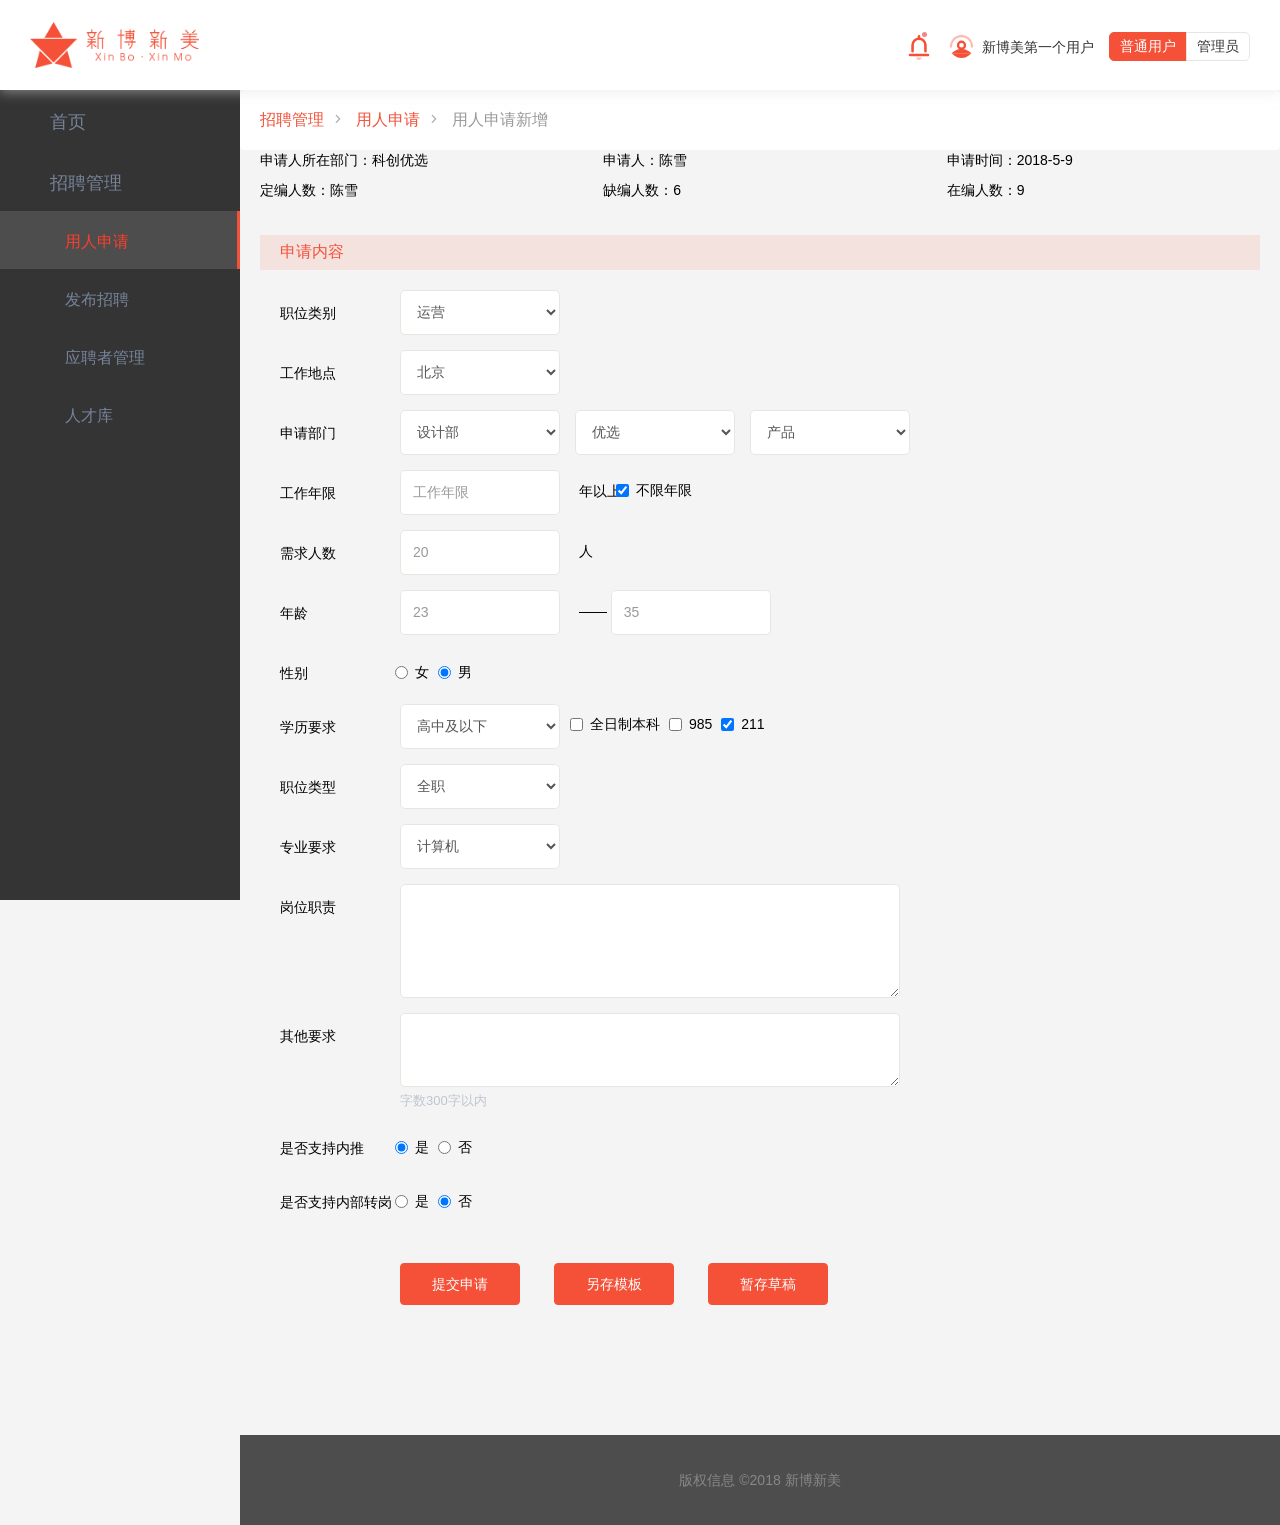
<file: Apply.html>
<!DOCTYPE html>
<html lang="en">
<head>
    <meta charset="utf-8">
    <title>用人申请新增</title>
    <!-- Mobile specific metas -->
    <meta name="viewport" content="width=device-width, initial-scale=1, maximum-scale=1">
    <!-- Force IE9 to render in normal mode -->
    <!--[if IE]>
    <meta http-equiv="x-ua-compatible" content="IE=9" />
    <![endif]-->
    <meta name="description" content=""/>
    <meta name="keywords" content=""/>
    <!-- Icons -->
    <link href="assets/css/icons.css" rel="stylesheet" />
    <!-- Fav and touch icons -->
    <link rel="icon" href="assets/img/favicon.ico" type="image/png">
    <!-- Bootstrap stylesheets (included template modifications) -->
    <link href="assets/css/bootstrap.css" rel="stylesheet" />
    <link href="assets/css/sprflat-theme/jquery.ui.all.css" rel="stylesheet" />
    <!-- Plugins stylesheets (all plugin custom css) -->
    <link href="assets/css/plugins.css" rel="stylesheet" />
    <!-- Main stylesheets (template main css file) -->
    <link href="assets/css/public.css" rel="stylesheet" />
    <link href="assets/css/main.css" rel="stylesheet" />
</head>
<body>
<!-- Start #header -->
<div id="header">
    <div class="container-fluid">
        <div class="navbar">
            <!--logo-->
            <div class="navbar-header">
                <a class="navbar-logo" href="index.html">
                    <img src="assets/img/xm-logo.svg">
                </a>
            </div>
            <nav class="top-nav" role="navigation">
                <ul class="nav navbar-nav pull-right nav-right">
                    <li>
                        <a href="#">
                            <img class="navicon" src="assets/img/notification.svg" alt="消息">
                            <span class="square-4 bg-danger"></span>
                        </a>
                    </li>
                    <li>
                        <a href="#">
                            <img class="navicon" src="assets/img/profile.svg" alt="admin">新博美第一个用户
                        </a>
                    </li>
                    <li>
                        <div class="btn-group btn-account">
                            <button class="btn btn-primary btn-sm" onClick="location.href='index.html'">普通用户</button>
                            <button class="btn btn-default btn-sm" onClick="location.href='working.html'">管理员</button>
                        </div>
                    </li>
                </ul>
            </nav>
        </div>
    </div>
    <!-- Start .header-inner -->
</div>
<!-- End #header -->

<!-- Start #sidebar -->
<div id="sidebar" >
    <div class="sidebar-inner">
        <!-- Start #sideNav -->
        <ul id="sideNav" class="nav nav-pills nav-stacked">
            <li><a href="index.html">首页</a></li>
            <li>
                <a href="#" class="expand">招聘管理</a>
                <ul class="nav sub" style="display: block">
                    <li><a href="apply-list.html" class="active">用人申请</a></li>
                    <li><a href="recruit-list.html">发布招聘</a></li>
                    <li><a href="#">应聘者管理</a></li>
                    <li><a href="#">人才库</a></li>
                </ul>
            </li>
        </ul>
        <!-- End #sideNav -->
    </div>
</div>
<!-- End #sidebar -->
<!-- Start #content -->
<div id="content">
    <!-- Start .content-wrapper -->
    <div class="content-wrapper">
        <div class=" heading">
            <ul  class="breadcrumb p43">
                <li><a href="">招聘管理</a><i class="en-arrow-right7"></i></li>
                <li><a href="">用人申请</a><i class="en-arrow-right7"></i></li>
                <li>用人申请新增</li>
            </ul>
        </div>
        <!-- End .row -->
        <div class="pages">
            <!-- Page start here -->
            <div class="xm-contbox">
                <div class="row mb25">
                    <div class="col-lg-4 col-md-4">
                        <p>申请人所在部门：科创优选</p>
                        <p>定编人数：陈雪</p>
                    </div>
                    <div class="col-lg-4 col-md-4">
                        <p>申请人：陈雪</p>
                        <p>缺编人数：6</p>
                    </div>
                    <div class="col-lg-4 col-md-4">
                        <p>申请时间：2018-5-9</p>
                        <p>在编人数：9</p>
                    </div>
                </div>
                <div class="xm-title">申请内容</div>
                <div class="xm-contbody p20">
                    <form class="form-horizontal" role="form">
                        <div class="form-group form-apply">
                            <label class="control-label">职位类别</label>
                            <div class="clearfix">
                                <div class="clearfix">
                                    <select class="form-control">
                                        <option value="运营">运营</option>
                                        <option value="销售">销售</option>
                                        <option value="产品">产品</option>
                                        <option value="设计">设计</option>
                                        <option value="技术">技术</option>
                                        <option value="人事">人事</option>
                                        <option value="其他">其他</option>
                                    </select>
                                </div>
                            </div>
                        </div>
                        <div class="form-group form-apply">
                            <label class="control-label">工作地点</label>
                            <div class="clearfix">
                                <div class="w186">
                                    <select class="form-control">
                                        <option value="北京">北京</option>
                                        <option value="成都">成都</option>
                                        <option value="山东">山东</option>
                                        <option value="河南">河南</option>
                                        <option value="湖北">湖北</option>
                                        <option value="广州">广州</option>
                                        <option value="上海">上海</option>
                                    </select>
                                </div>
                            </div>
                        </div>
                        <div class="form-group form-apply">
                            <label class="control-label">申请部门</label>
                            <div class="clearfix">
                                <div class="pull-left">
                                    <select class="form-control">
                                        <option value="设计部">设计部</option>
                                        <option value="科创中心">科创中心</option>
                                        <option value="人力资源">人力资源</option>
                                        <option value="财务部">财务部</option>
                                        <option value="销售部">销售部</option>
                                    </select>
                                </div>
                                <div class="pull-left">
                                    <select class="form-control">
                                        <option value="优选">优选</option>
                                        <option value="美选">美选</option>
                                        <option value="精选">精选</option>
                                        <option value="OA">OA</option>
                                    </select>
                                </div>
                                <div class="pull-left">
                                    <select class="form-control">
                                        <option value="产品">产品</option>
                                        <option value="设计">设计</option>
                                        <option value="java">java</option>
                                        <option value="前端">前端</option>
                                        <option value="运维">运维</option>
                                    </select>
                                </div>
                            </div>
                        </div>
                        <div class="form-group form-apply">
                            <label class="control-label">工作年限</label>
                            <div class="clearfix">
                                <div class="form-inline pull-left">
                                    <input type="text" class="form-control" placeholder="工作年限"><span> 年以上</span>
                                </div>
                                <div class="form-inline pull-left mt3 ">
                                    <label class="checkbox-inline">
                                        <input type="checkbox" value="option2" checked="checked">不限年限
                                    </label>
                                </div>
                            </div>
                        </div>
                        <div class="form-group form-apply">
                            <label class="control-label">需求人数</label>
                            <div class="clearfix">
                                <div class="form-inline">
                                    <input type="text" class="form-control" placeholder="20">
                                    <span > 人</span>
                                </div>
                            </div>
                        </div>
                        <div class="form-group form-apply">
                            <label class="control-label">年龄</label>
                            <div class="clearfix">
                                <div class="form-inline">
                                    <input type="text" class="form-control" placeholder="23">
                                    <span>——</span>
                                    <input type="text" class="form-control" placeholder="35">
                                </div>
                            </div>
                        </div>
                        <div class="form-group form-apply">
                            <label class="control-label">性别</label>
                            <div class="clearfix mt5">
                                <label class="radio-inline">
                                    <input type="radio" name="radio1" value="option1">女
                                </label>
                                <label class="radio-inline">
                                    <input type="radio" name="radio1" value="option2" checked="checked">男
                                </label>
                            </div>
                        </div>
                        <div class="form-group form-apply">
                            <label class="control-label">学历要求</label>
                            <div class="clearfix">
                                <div class=" pull-left">
                                    <select class="form-control">
                                        <option value="高中及以下">高中及以下</option>
                                        <option value="大专">大专</option>
                                        <option value="大专及以上">大专及以上</option>
                                        <option value="本科">本科</option>
                                        <option value="本科及以上">本科及以上</option>
                                        <option value="硕士">硕士</option>
                                        <option value="硕士及以上">硕士及以上</option>
                                    </select>
                                </div>
                                <div class="pull-left mt3">
                                    <label class="checkbox-inline">
                                        <input type="checkbox" value="option2" >全日制本科
                                    </label>
                                    <label class="checkbox-inline">
                                        <input type="checkbox" value="option2" >985
                                    </label>
                                    <label class="checkbox-inline">
                                        <input type="checkbox" value="option2" checked="checked">211
                                    </label>
                                </div>
                            </div>
                        </div>
                        <div class="form-group form-apply">
                            <label class="control-label">职位类型</label>
                            <div class="clearfix">
                                <div class="pull-left">
                                    <select class="form-control">
                                        <option value="全职">全职</option>
                                        <option value="兼职">兼职</option>
                                        <option value="实习">实习</option>
                                    </select>
                                </div>
                            </div>
                        </div>
                        <div class="form-group form-apply">
                            <label class="control-label">专业要求</label>
                            <div class="clearfix">
                                <div class="pull-left">
                                    <select class="form-control">
                                        <option value="计算机">计算机</option>
                                        <option value="艺术设计">艺术设计</option>
                                        <option value="人力资源">人力资源</option>
                                    </select>
                                </div>
                            </div>
                        </div>
                        <div class="form-group form-apply">
                            <label class="control-label">岗位职责</label>
                            <div class="clearfix">
                                <textarea class="form-control w700" rows="5"></textarea>
                            </div>
                        </div>
                        <div class="form-group form-apply">
                            <label class="control-label">其他要求</label>
                            <div class="clearfix">
                                <textarea class="form-control limitTextarea w700" rows="3"></textarea>
                                <span class="help-block f18">字数300字以内</span>
                            </div>
                        </div>
                        <div class="form-group form-apply">
                            <label class="control-label">是否支持内推</label>
                            <div class="clearfix mt5">
                                <label class="radio-inline">
                                    <input type="radio" name="radio2" value="option1" checked="checked">是
                                </label>
                                <label class="radio-inline">
                                    <input type="radio" name="radio2" value="option2" >否
                                </label>
                            </div>
                        </div>
                        <div class="form-group form-apply">
                            <label class="control-label">是否支持内部转岗</label>
                            <div class="clearfix mt5">
                                <label class="radio-inline">
                                    <input type="radio" name="radio3" value="option1">是
                                </label>
                                <label class="radio-inline">
                                    <input type="radio" name="radio3" value="option2" checked="checked">否
                                </label>

                            </div>

                        </div>

                        <div class="form-group form-apply">
                            <div class="form-btn">
                                <button class="btn btn-primary" type="submit">提交申请</button>
                                <button class="btn btn-primary " type="submit">另存模板</button>
                                <button class="btn btn-primary " type="submit">暂存草稿</button>
                            </div>
                        </div>
                        <!-- End .form-group  -->
                    </form>




                </div>
            </div>


            <!-- Page End here -->
        </div>
        <!-- End .outlet -->
        <!--start footer-->
        <footer class="footer">
            <div class="row">
                <div class="col-lg-12 col-md-12">
                    版权信息 ©2018 新博新美
                </div>
            </div>
        </footer>
        <!--end footer-->
    </div>
    <!-- End .content-wrapper -->
    <div class="clearfix"></div>
</div>
<!-- End #content -->
<!-- Modal 移交弹出层内容 -->
<div class="modal fade" id="mySmallModal" tabindex="-1" role="dialog" aria-labelledby="mySmallModalLabel" aria-hidden="true">
    <div class="modal-dialog modal-sm">
        <div class="modal-content">
            <div class="modal-header">
                <button type="button" class="close" data-dismiss="modal" aria-hidden="true">&times;</button>
                <h4 class="modal-title" id="mySmallModalLabel">移交</h4>
            </div>
            <div class="modal-body">
                <div class="leaderlist-search">
                    <form>
                        <input type="text" name="search" placeholder="Search ...">
                        <button type="submit"><i class="ec-search s20"></i>
                        </button>
                    </form>
                </div>

                <div class="form-group lead-list">
                    <div class="col-lg-10 col-md-10" id="checkAllExample">
                        <label class="checkbox">
                            <input class="check-all" type="checkbox" value="option1">全选
                        </label>
                        <div class="children">
                            <label class="checkbox">
                                <input class="check" type="checkbox" value="option2">李sir
                            </label>
                            <label class="checkbox">
                                <input class="check" type="checkbox" value="option3">李sir
                            </label>
                            <label class="checkbox">
                                <input class="check" type="checkbox" value="option4">李sir
                            </label>
                            <label class="checkbox">
                                <input class="check" type="checkbox" value="option5">李sir
                            </label>
                            <label class="checkbox">
                                <input class="check" type="checkbox" value="option6">李sir
                            </label>
                            <label class="checkbox">
                                <input class="check" type="checkbox" value="option7">李sir
                            </label>
                            <label class="checkbox">
                                <input class="check" type="checkbox" value="option8">李sir
                            </label>
                            <label class="checkbox">
                                <input class="check" type="checkbox" value="option9">李sir
                            </label>
                            <label class="checkbox">
                                <input class="check" type="checkbox" value="option10">李sir
                            </label>
                            <label class="checkbox">
                                <input class="check" type="checkbox" value="option11">李sir
                            </label>
                            <label class="checkbox">
                                <input class="check" type="checkbox" value="option12">李sir
                            </label>
                            <label class="checkbox">
                                <input class="check" type="checkbox" value="option13">李sir
                            </label>
                            <label class="checkbox">
                                <input class="check" type="checkbox" value="option14">李sir
                            </label>
                            <label class="checkbox">
                                <input class="check" type="checkbox" value="option15">李sir
                            </label>


                        </div>
                    </div>
                </div>
            </div>
            <div class="modal-footer">
                <button type="button" class="btn btn-default" data-dismiss="modal">取消</button>
                <button type="button" class="btn btn-primary">确定</button>
            </div>
        </div>
        <!-- /.modal-content -->
    </div>
    <!-- /.modal-dialog -->
</div>
<!-- /.modal -->

<!-- Modal 删除弹出层 -->
<div class="modal fade" id="myModal" tabindex="-1" role="dialog" aria-hidden="true">
    <div class="modal-dialog">
        <div class="modal-content">
            <div class="modal-header">
                <button type="button" class="close" data-dismiss="modal" aria-hidden="true">&times;</button>
                <h4 class="modal-title" id="myModalLabel">删除</h4>
            </div>
            <div class="modal-body">
                <p class="f18 mt20">删除该条信息将产生如下影响，是否继续删除？<p/>
                <p class="f18 mb20">删除该条信息将无法在后台查询，导出和删除，建议先做好备份。</p>
            </div>
            <div class="modal-footer">
                <button type="button" class="btn btn-default" data-dismiss="modal">取消</button>
                <button type="button" class="btn btn-primary">确定</button>
            </div>
        </div>
        <!-- /.modal-content -->
    </div>
    <!-- /.modal-dialog -->
</div>
<!-- /.modal -->
<!-- Modal 启用 -->
<div class="modal fade" id="myModal4" tabindex="-1" role="dialog" aria-hidden="true">
    <div class="modal-dialog">
        <div class="modal-content">
            <div class="modal-body">
                <p class="f18 text-center">
                    已启用
                </p>
            </div>
        </div>
        <!-- /.modal-content -->
    </div>
    <!-- /.modal-dialog -->
</div>
<!-- /.modal -->
<!-- Modal 启用 -->
<div class="modal fade" id="myModal5" tabindex="-1" role="dialog" aria-hidden="true">
    <div class="modal-dialog">
        <div class="modal-content">
            <div class="modal-body">
                <p class="f18 text-center">
                    已禁用
                </p>
            </div>
        </div>
        <!-- /.modal-content -->
    </div>
    <!-- /.modal-dialog -->
</div>
<!-- /.modal -->
<!-- Important javascript libs(put in all pages) -->
<script src="assets/js/jquery-1.8.3.min.js"></script>
<script src="assets/js/jquery-ui.js"></script>
<![endif]-->
<!-- Bootstrap plugins -->
<script src="assets/js/bootstrap/bootstrap.js"></script>
<!-- Handle responsive view functions -->
<script src="assets/js/jRespond.min.js"></script>
<!-- Custom scroll for sidebars,tables and etc. -->
<script src="assets/plugins/core/slimscroll/jquery.slimscroll.min.js"></script>
<script src="assets/plugins/core/slimscroll/jquery.slimscroll.horizontal.min.js"></script>

<!-- Other plugins ( load only nessesary plugins for every page) -->
<script src="assets/plugins/forms/icheck/jquery.icheck.js"></script>
<script src="assets/plugins/misc/highlight/highlight.pack.js"></script>
<script src="assets/plugins/misc/countTo/jquery.countTo.js"></script>
<!--checkstyles-->
<script src="assets/plugins/forms/checkall/jquery.CheckAll.js"></script>
<!--time-->
<script src="assets/plugins/forms/datetimepicker/bootstrap-datetimepicker.min.js"></script>

<script src="assets/js/jquery.sprFlat.js"></script>
<script src="assets/js/base.js"></script>
<script src="assets/js/pages/forms.js"></script>



</body>
</html>
</file>
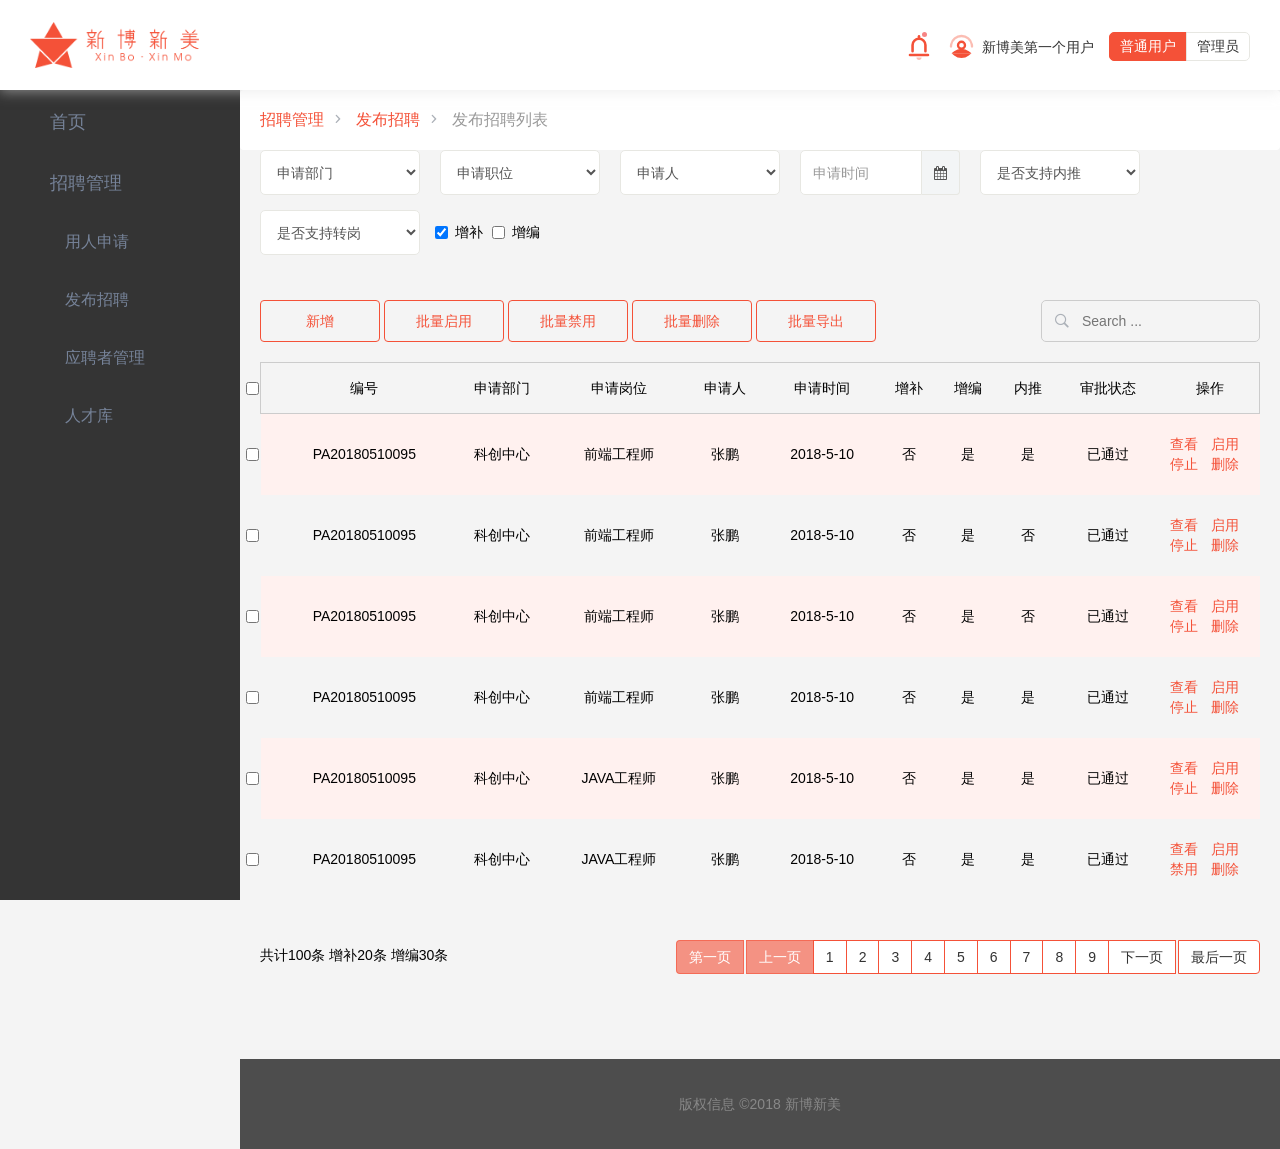
<file: recruit-list.html>
<!DOCTYPE html>
<html lang="en">
    <head>
        <meta charset="utf-8">
        <title>发布招聘列表</title>
        <!-- Mobile specific metas -->
        <meta name="viewport" content="width=device-width, initial-scale=1, maximum-scale=1">
        <!-- Force IE9 to render in normal mode -->
        <!--[if IE]>
        <meta http-equiv="x-ua-compatible" content="IE=9" />
        <![endif]-->
        <meta name="description" content=""/>
        <meta name="keywords" content=""/>
        <!-- Icons -->
        <link href="assets/css/icons.css" rel="stylesheet" />
        <!-- Fav and touch icons -->
        <link rel="icon" href="assets/img/favicon.ico" type="image/png">
        <!-- Bootstrap stylesheets (included template modifications) -->
        <link href="assets/css/bootstrap.css" rel="stylesheet" />
        <link href="assets/css/sprflat-theme/jquery.ui.all.css" rel="stylesheet" />
        <!-- Plugins stylesheets (all plugin custom css) -->
        <link href="assets/css/plugins.css" rel="stylesheet" />
        <!-- Main stylesheets (template main css file) -->
        <link href="assets/css/public.css" rel="stylesheet" />
        <link href="assets/css/main.css" rel="stylesheet" />
    </head>
    <body>
        <!-- Start #header -->
        <div id="header">
            <div class="container-fluid">
                <div class="navbar">
                    <!--logo-->
                    <div class="navbar-header">
                        <a class="navbar-logo" href="index.html">
                            <img src="assets/img/xm-logo.svg">
                        </a>
                    </div>
                    <nav class="top-nav" role="navigation">
                        <ul class="nav navbar-nav pull-right nav-right">
                            <li>
                                <a href="#">
                                    <img class="navicon" src="assets/img/notification.svg" alt="消息">
                                    <span class="square-4 bg-danger"></span>
                                </a>
                            </li>
                            <li>
                                <a href="#">
                                    <img class="navicon" src="assets/img/profile.svg" alt="admin">新博美第一个用户
                                </a>
                            </li>
                            <li>
                                <div class="btn-group btn-account">
                                    <button class="btn btn-primary btn-sm" onClick="location.href='index.html'">普通用户</button>
                                    <button class="btn btn-default btn-sm" onClick="location.href='working.html'">管理员</button>
                                </div>
                            </li>
                        </ul>
                    </nav>
                </div>
            </div>
            <!-- Start .header-inner -->
        </div>
        <!-- End #header -->

        <!-- Start #sidebar -->
        <div id="sidebar" >
            <div class="sidebar-inner">
                <!-- Start #sideNav -->
                <ul id="sideNav" class="nav nav-pills nav-stacked">
                    <li><a href="index.html">首页</a></li>
                    <li>
                        <a href="#" class="expand">招聘管理</a>
                        <ul class="nav sub" style="display: block">
                            <li><a href="apply-list.html" >用人申请</a></li>
                            <li><a href="recruit-list.html">发布招聘</a></li>
                            <li><a href="#">应聘者管理</a></li>
                            <li><a href="#">人才库</a></li>
                        </ul>
                    </li>
                </ul>
                <!-- End #sideNav -->
            </div>
        </div>
        <!-- End #sidebar -->
        <!-- Start #content -->
        <div id="content">
            <!-- Start .content-wrapper -->
            <div class="content-wrapper">
                <div class="heading">
                    <ul  class="breadcrumb p43">
                        <li><a href="">招聘管理</a><i class="en-arrow-right7"></i></li>
                        <li><a href="">发布招聘</a><i class="en-arrow-right7"></i></li>
                        <li>发布招聘列表</li>
                    </ul>
                </div>
                <!-- End .row -->
                <div class="pages">
                    <!-- Start .outlet -->
                    <!-- Page start here ( usual with .row ) -->
                    <div class="row">
                        <div class="col-lg-12">
                            <div class="xm-contbox">
                                <div class="xm-contbody">
                                    <div class="clearfix">
                                        <form class="form-horizontal" role="form">
                                            <div class="form-group">
                                                <div class="list-topform">
                                                    <div class="w160">
                                                        <select class="form-control">
                                                            <option value="申请部门">申请部门</option>
                                                            <option value="美选">美选</option>
                                                            <option value="精选">精选</option>
                                                            <option value="优选">优选</option>
                                                            <option value="集团系统">集团系统</option>
                                                        </select>
                                                    </div>
                                                    <div class="w160">
                                                        <select class="form-control">
                                                            <option value="申请职位">申请职位</option>
                                                            <option value="运营">运营</option>
                                                            <option value="销售">销售</option>
                                                            <option value="产品">产品</option>
                                                            <option value="设计">设计</option>
                                                            <option value="技术">技术</option>
                                                            <option value="人事">人事</option>
                                                            <option value="其他">其他</option>
                                                        </select>
                                                    </div>
                                                    <div class="w160">
                                                        <select class="form-control">
                                                            <option value="申请人">申请人</option>
                                                            <option value="李佳">李佳</option>
                                                            <option value="张鹏">张鹏</option>
                                                            <option value="王帅">王帅</option>
                                                        </select>
                                                    </div>
                                                    <div class="w160">
                                                        <div class="input-group">
                                                            <input class="form-control datetime-picker2" type="text" value="" placeholder="申请时间">
                                                            <span class="input-group-addon"><i class="fa-calendar"></i></span>
                                                        </div>
                                                    </div>

                                                    <div class="w160">
                                                        <select class="form-control">
                                                            <option value="是否支持内推">是否支持内推</option>
                                                            <option value="是">是</option>
                                                            <option value="否">否</option>

                                                        </select>
                                                    </div>
                                                    <div class="w160">
                                                        <select class="form-control">
                                                            <option value="是否支持内推">是否支持转岗</option>
                                                            <option value="是">是</option>
                                                            <option value="否">否</option>
                                                        </select>
                                                    </div>
                                                    <div class="w160">
                                                        <div class="form-fx">
                                                            <label class="checkbox-inline">
                                                                <input type="checkbox" value="option2" checked="checked">增补
                                                            </label>
                                                            <label class="checkbox-inline">
                                                                <input type="checkbox" value="option2" >增编
                                                            </label>
                                                        </div>
                                                    </div>
                                                </div>
                                            </div>
                                        </form>
                                    </div>
                                    <div class="top-btngroup clearfix">
                                        <div class="pull-left xm-allbutton">
                                            <a  type="button" class="btn btn-primary btn-alt">新增</a>
                                            <a  type="button" class="btn btn-primary btn-alt">批量启用</a>
                                            <a  type="button" class="btn btn-primary btn-alt">批量禁用</a>
                                            <a  type="button" class="btn btn-primary btn-alt">批量删除</a>
                                            <a  type="button" class="btn btn-primary btn-alt">批量导出</a>
                                        </div>
                                        <div class="pull-right right-search">
                                            <form>
                                                <input type="text" name="search" placeholder="Search ...">
                                                <button type="submit"><i class="ec-search s20"></i>
                                                </button>
                                            </form>
                                        </div>
                                    </div>
                                    <div class="clearfix">
                                        <table class="table table-striped applylisttable">
                                            <thead>
                                            <tr>
                                                <th class="text-center">
                                                    <label class="checkbox">
                                                        <input class="check-all" type="checkbox" value="option1">
                                                    </label>
                                                </th>
                                                <th class="text-center">编号</th>
                                                <th class="text-center">申请部门</th>
                                                <th class="text-center">申请岗位</th>
                                                <th class="text-center">申请人</th>
                                                <th class="text-center">申请时间</th>
                                                <th class="text-center">增补</th>
                                                <th class="text-center">增编</th>
                                                <th class="text-center">内推</th>
                                                <th class="text-center">审批状态</th>
                                                <th class="text-center operation-2">操作</th>
                                            </tr>
                                            </thead>
                                            <tbody>
                                            <tr>
                                                <td  class="text-center">
                                                    <label class="checkbox">
                                                        <input class="check" type="checkbox" value="option2">
                                                    </label>
                                                </td>
                                                <td class="text-center">PA20180510095</td>
                                                <td class="text-center">科创中心</td>
                                                <td class="text-center">前端工程师</td>
                                                <td class="text-center">张鹏</td>
                                                <td class="text-center">2018-5-10</td>
                                                <td class="text-center">否</td>
                                                <td class="text-center">是</td>
                                                <td class="text-center">是</td>
                                                <td class="text-center">已通过</td>
                                                <td class="text-center">
                                                    <a href="" class="mr10">查看</a>
                                                    <a href="" class="mr10" data-toggle="modal" data-target="#myModal4">启用</a>
                                                    <a href="" class="mr10" data-toggle="modal" data-target="#myModal5">停止</a>
                                                    <a href="" class="mr10" data-toggle="modal" data-target="#myModal">删除</a>
                                                </td>
                                            </tr>
                                            <tr>
                                                <td  class="text-center">
                                                    <label class="checkbox">
                                                        <input class="check" type="checkbox" value="option2">
                                                    </label>
                                                </td>
                                                <td class="text-center">PA20180510095</td>
                                                <td class="text-center">科创中心</td>
                                                <td class="text-center">前端工程师</td>
                                                <td class="text-center">张鹏</td>
                                                <td class="text-center">2018-5-10</td>
                                                <td class="text-center">否</td>
                                                <td class="text-center">是</td>
                                                <td class="text-center">否</td>
                                                <td class="text-center">已通过</td>
                                                <td class="text-center">
                                                    <a href="" class="mr10">查看</a>
                                                    <a href="" class="mr10">启用</a>
                                                    <a href="" class="mr10">停止</a>
                                                    <a href="" class="mr10">删除</a>
                                                </td>
                                            </tr>
                                            <tr>
                                                <td  class="text-center">
                                                    <label class="checkbox">
                                                        <input class="check" type="checkbox" value="option2">
                                                    </label>
                                                </td>
                                                <td class="text-center">PA20180510095</td>
                                                <td class="text-center">科创中心</td>
                                                <td class="text-center">前端工程师</td>
                                                <td class="text-center">张鹏</td>
                                                <td class="text-center">2018-5-10</td>
                                                <td class="text-center">否</td>
                                                <td class="text-center">是</td>
                                                <td class="text-center">否</td>
                                                <td class="text-center">已通过</td>
                                                <td class="text-center">
                                                    <a href="" class="mr10">查看</a>
                                                    <a href="" class="mr10">启用</a>
                                                    <a href="" class="mr10">停止</a>
                                                    <a href="" class="mr10">删除</a>
                                                </td>
                                            </tr>
                                            <tr>
                                                <td  class="text-center">
                                                    <label class="checkbox">
                                                        <input class="check" type="checkbox" value="option2">
                                                    </label>
                                                </td>
                                                <td class="text-center">PA20180510095</td>
                                                <td class="text-center">科创中心</td>
                                                <td class="text-center">前端工程师</td>
                                                <td class="text-center">张鹏</td>
                                                <td class="text-center">2018-5-10</td>
                                                <td class="text-center">否</td>
                                                <td class="text-center">是</td>
                                                <td class="text-center">是</td>
                                                <td class="text-center">已通过</td>
                                                <td class="text-center">
                                                    <a href="" class="mr10">查看</a>
                                                    <a href="" class="mr10">启用</a>
                                                    <a href="" class="mr10">停止</a>
                                                    <a href="" class="mr10">删除</a>
                                                </td>
                                            </tr>
                                            <tr>
                                                <td  class="text-center">
                                                    <label class="checkbox">
                                                        <input class="check" type="checkbox" value="option1">
                                                    </label>
                                                </td>
                                                <td class="text-center">PA20180510095</td>
                                                <td class="text-center">科创中心</td>
                                                <td class="text-center">JAVA工程师</td>
                                                <td class="text-center">张鹏</td>
                                                <td class="text-center">2018-5-10</td>
                                                <td class="text-center">否</td>
                                                <td class="text-center">是</td>
                                                <td class="text-center">是</td>
                                                <td class="text-center">已通过</td>
                                                <td class="text-center">
                                                    <a href="" class="mr10">查看</a>
                                                    <a href="" class="mr10">启用</a>
                                                    <a href="" class="mr10">停止</a>
                                                    <a href="" class="mr10">删除</a>
                                                </td>
                                            </tr>
                                            <tr>
                                                <td  class="text-center">
                                                    <label class="checkbox">
                                                        <input class="check" type="checkbox" value="option1">
                                                    </label>
                                                </td>
                                                <td class="text-center">PA20180510095</td>
                                                <td class="text-center">科创中心</td>
                                                <td class="text-center">JAVA工程师</td>
                                                <td class="text-center">张鹏</td>
                                                <td class="text-center">2018-5-10</td>
                                                <td class="text-center">否</td>
                                                <td class="text-center">是</td>
                                                <td class="text-center">是</td>
                                                <td class="text-center">已通过</td>
                                                <td class="text-center">
                                                    <a href="" class="mr10">查看</a>
                                                    <a href="" class="mr10">启用</a>
                                                    <a href="" class="mr10">禁用</a>
                                                    <a href="" class="mr10">删除</a>
                                                </td>
                                            </tr>
                                            </tbody>
                                        </table>


                                    </div>
                                    <div class="paging">
                                        <div class="pull-left">
                                            <div  class="mt25 mb20  text-left">
                                                共计100条  增补20条  增编30条
                                            </div>
                                        </div>
                                        <div class="pull-left text-right ">
                                            <div class="dataTables_paginate paging_bs_full" id="datatable_paginate">
                                                <ul class="pagination">
                                                    <li class="disabled">
                                                        <a tabindex="0" class="paginate_button first" id="datatable_first">第一页</a>
                                                    </li>
                                                    <li class="disabled">
                                                        <a tabindex="0" class="paginate_button previous" id="datatable_previous">上一页</a>
                                                    </li>
                                                    <li><a tabindex="0">1</a></li>
                                                    <li><a tabindex="0">2</a></li>
                                                    <li><a tabindex="0">3</a></li>
                                                    <li><a tabindex="0">4</a></li>
                                                    <li><a tabindex="0">5</a></li>
                                                    <li><a tabindex="0">6</a></li>
                                                    <li><a tabindex="0">7</a></li>
                                                    <li><a tabindex="0">8</a></li>
                                                    <li><a tabindex="0">9</a></li>
                                                    <li><a tabindex="0" class="paginate_button next" id="datatable_next">下一页</a></li>
                                                    <li><a tabindex="0" class="paginate_button last" id="datatable_last">最后一页</a></li>
                                                </ul>
                                            </div>
                                        </div>
                                    </div>
                                </div>
                            </div>
                        </div>
                    </div>
                    <!-- Page End here -->
                </div>
                <!-- End .outlet -->
                <!--start footer-->
                <footer class="footer">
                    <div class="row">
                        <div class="col-lg-12 col-md-12">
                            版权信息 ©2018 新博新美
                        </div>
                    </div>
                </footer>
                <!--end footer-->
            </div>
            <!-- End .content-wrapper -->
            <div class="clearfix"></div>
        </div>
        <!-- End #content -->
        <!-- Modal 移交弹出层内容 -->
        <div class="modal fade" id="mySmallModal" tabindex="-1" role="dialog" aria-labelledby="mySmallModalLabel" aria-hidden="true">
            <div class="modal-dialog modal-sm">
                <div class="modal-content">
                    <div class="modal-header">
                        <button type="button" class="close" data-dismiss="modal" aria-hidden="true">&times;</button>
                        <h4 class="modal-title" id="mySmallModalLabel">移交</h4>
                    </div>
                    <div class="modal-body">
                        <div class="leaderlist-search">
                            <form>
                                <input type="text" name="search" placeholder="Search ...">
                                <button type="submit"><i class="ec-search s20"></i>
                                </button>
                            </form>
                        </div>

                        <div class="form-group lead-list">
                            <div class="col-lg-10 col-md-10" id="checkAllExample">
                                <label class="checkbox">
                                    <input class="check-all" type="checkbox" value="option1">全选
                                </label>
                                <div class="children">
                                    <label class="checkbox">
                                        <input class="check" type="checkbox" value="option2">李sir
                                    </label>
                                    <label class="checkbox">
                                        <input class="check" type="checkbox" value="option3">李sir
                                    </label>
                                    <label class="checkbox">
                                        <input class="check" type="checkbox" value="option4">李sir
                                    </label>
                                    <label class="checkbox">
                                        <input class="check" type="checkbox" value="option5">李sir
                                    </label>
                                    <label class="checkbox">
                                        <input class="check" type="checkbox" value="option6">李sir
                                    </label>
                                    <label class="checkbox">
                                        <input class="check" type="checkbox" value="option7">李sir
                                    </label>
                                    <label class="checkbox">
                                        <input class="check" type="checkbox" value="option8">李sir
                                    </label>
                                    <label class="checkbox">
                                        <input class="check" type="checkbox" value="option9">李sir
                                    </label>
                                    <label class="checkbox">
                                        <input class="check" type="checkbox" value="option10">李sir
                                    </label>
                                    <label class="checkbox">
                                        <input class="check" type="checkbox" value="option11">李sir
                                    </label>
                                    <label class="checkbox">
                                        <input class="check" type="checkbox" value="option12">李sir
                                    </label>
                                    <label class="checkbox">
                                        <input class="check" type="checkbox" value="option13">李sir
                                    </label>
                                    <label class="checkbox">
                                        <input class="check" type="checkbox" value="option14">李sir
                                    </label>
                                    <label class="checkbox">
                                        <input class="check" type="checkbox" value="option15">李sir
                                    </label>


                                </div>
                            </div>
                        </div>
                    </div>
                    <div class="modal-footer">
                        <button type="button" class="btn btn-default" data-dismiss="modal">取消</button>
                        <button type="button" class="btn btn-primary">确定</button>
                    </div>
                </div>
                <!-- /.modal-content -->
            </div>
            <!-- /.modal-dialog -->
        </div>
        <!-- /.modal -->

        <!-- Modal 删除弹出层 -->
        <div class="modal fade" id="myModal" tabindex="-1" role="dialog" aria-hidden="true">
            <div class="modal-dialog">
                <div class="modal-content">
                    <div class="modal-header">
                        <button type="button" class="close" data-dismiss="modal" aria-hidden="true">&times;</button>
                        <h4 class="modal-title" id="myModalLabel">删除</h4>
                    </div>
                    <div class="modal-body">
                        <p class="f18 mt20">删除该条信息将产生如下影响，是否继续删除？<p/>
                        <p class="f18 mb20">删除该条信息将无法在后台查询，导出和删除，建议先做好备份。</p>
                    </div>
                    <div class="modal-footer">
                        <button type="button" class="btn btn-default" data-dismiss="modal">取消</button>
                        <button type="button" class="btn btn-primary">确定</button>
                    </div>
                </div>
                <!-- /.modal-content -->
            </div>
            <!-- /.modal-dialog -->
        </div>
        <!-- /.modal -->
        <!-- Modal 启用 -->
        <div class="modal fade" id="myModal4" tabindex="-1" role="dialog" aria-hidden="true">
            <div class="modal-dialog">
                <div class="modal-content">
                    <div class="modal-body">
                        <p class="f18 text-center">
                           已启用
                        </p>
                    </div>
                </div>
                <!-- /.modal-content -->
            </div>
            <!-- /.modal-dialog -->
        </div>
        <!-- /.modal -->
        <!-- Modal 停止 -->
        <div class="modal fade" id="myModal5" tabindex="-1" role="dialog" aria-hidden="true">
            <div class="modal-dialog">
                <div class="modal-content">
                    <div class="modal-body">
                        <p class="f18 text-center">
                            已停止
                        </p>
                    </div>
                </div>
                <!-- /.modal-content -->
            </div>
            <!-- /.modal-dialog -->
        </div>
        <!-- /.modal -->
        <!-- Important javascript libs(put in all pages) -->
        <script src="assets/js/jquery-1.8.3.min.js"></script>
        <script src="assets/js/jquery-ui.js"></script>
        <![endif]-->
        <!-- Bootstrap plugins -->
        <script src="assets/js/bootstrap/bootstrap.js"></script>
        <!-- Handle responsive view functions -->
        <script src="assets/js/jRespond.min.js"></script>
        <!-- Custom scroll for sidebars,tables and etc. -->
        <script src="assets/plugins/core/slimscroll/jquery.slimscroll.min.js"></script>
        <script src="assets/plugins/core/slimscroll/jquery.slimscroll.horizontal.min.js"></script>

        <!-- Other plugins ( load only nessesary plugins for every page) -->
        <script src="assets/plugins/forms/icheck/jquery.icheck.js"></script>
        <script src="assets/plugins/misc/highlight/highlight.pack.js"></script>
        <script src="assets/plugins/misc/countTo/jquery.countTo.js"></script>
        <!--checkstyles-->
        <script src="assets/plugins/forms/checkall/jquery.CheckAll.js"></script>
        <!--time-->
        <script src="assets/plugins/forms/datetimepicker/bootstrap-datetimepicker.min.js"></script>

        <script src="assets/js/jquery.sprFlat.js"></script>
        <script src="assets/js/base.js"></script>
        <script src="assets/js/pages/forms.js"></script>



    </body>
</html>
</file>
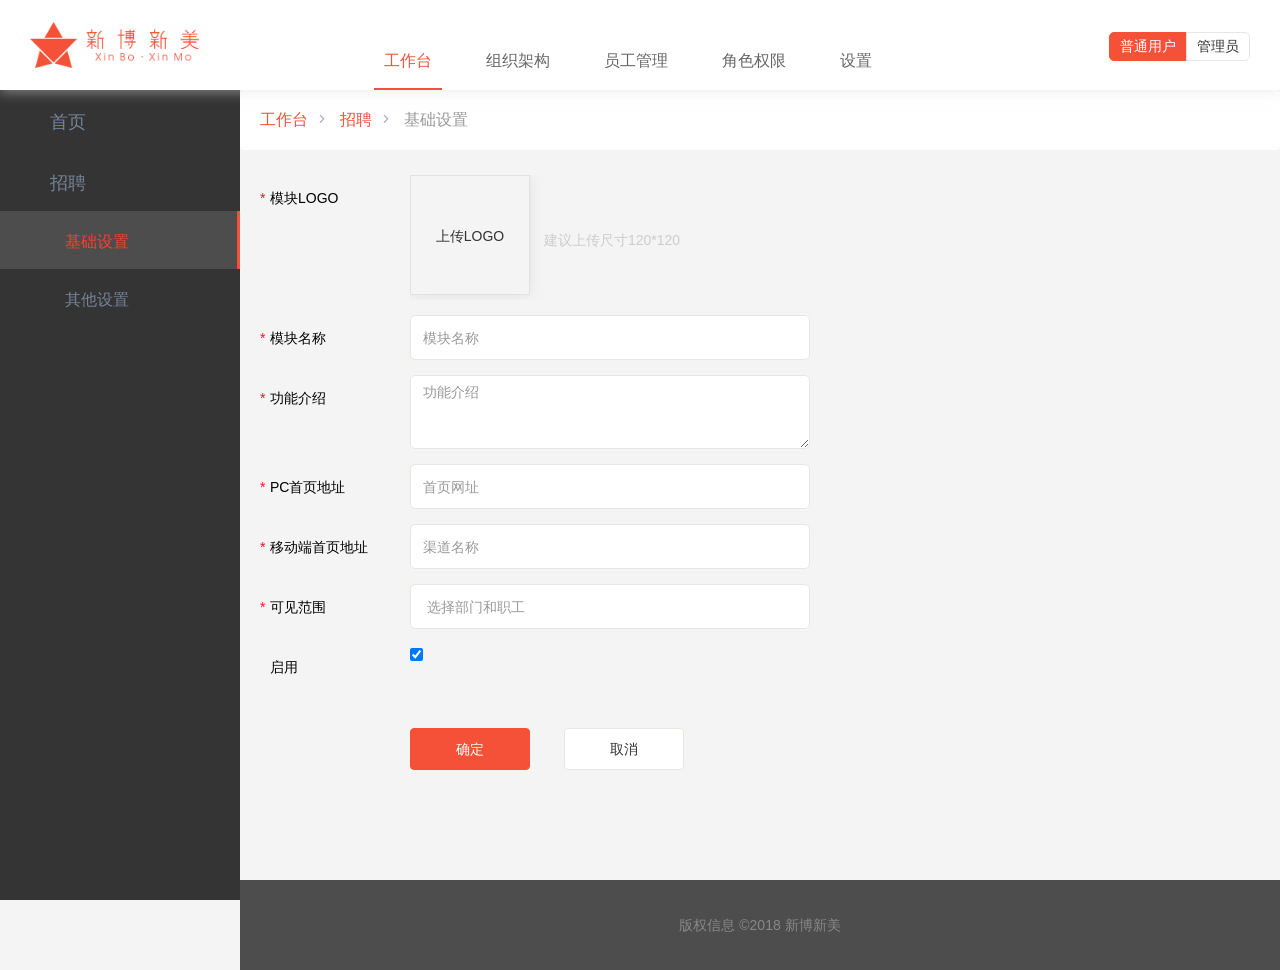
<file: recruit.html>
<!DOCTYPE html>
<html lang="en">
<head>
    <meta charset="utf-8">
    <title>招聘-基础设置</title>
    <!-- Mobile specific metas -->
    <meta name="viewport" content="width=device-width, initial-scale=1, maximum-scale=1">
    <!-- Force IE9 to render in normal mode -->
    <!--[if IE]>
    <meta http-equiv="x-ua-compatible" content="IE=9" />
    <![endif]-->
    <meta name="description" content=""/>
    <meta name="keywords" content=""/>
    <!-- Icons -->
    <link href="assets/css/icons.css" rel="stylesheet" />
    <!-- Fav and touch icons -->
    <link rel="icon" href="assets/img/ico/favicon.ico" type="image/png">
    <!-- Bootstrap stylesheets (included template modifications) -->
    <link href="assets/css/bootstrap.css" rel="stylesheet" />
    <!-- Plugins stylesheets (all plugin custom css) -->
    <link href="assets/css/plugins.css" rel="stylesheet" />
    <!-- Main stylesheets (template main css file) -->
    <link href="assets/css/public.css" rel="stylesheet" />
    <link href="assets/css/main.css" rel="stylesheet" />

</head>
<body>
<!-- Start #header -->
<div id="header">
    <div class="container-fluid">
        <div class="navbar">
            <!--logo-->
            <div class="navbar-header">
                <a class="navbar-logo" href="index.html">
                    <img src="assets/img/xm-logo.svg">
                </a>
            </div>
            <div class="group-nav">
                <a href="working.html" class="active">工作台</a>
                <a href="" >组织架构</a>
                <a href="" >员工管理</a>
                <a href="" >角色权限</a>
                <a href="" >设置</a>
            </div>
            <nav class="top-nav" role="navigation">
                <ul class="nav navbar-nav pull-right nav-right">
                    <li>
                        <div class="btn-group btn-account">
                            <button class="btn btn-primary btn-sm">普通用户</button>
                            <button class="btn btn-default btn-sm">管理员</button>
                        </div>
                    </li>
                </ul>
            </nav>
        </div>
    </div>
    <!-- Start .header-inner -->
</div>
<!-- End #header -->

<!-- Start #sidebar -->
<div id="sidebar" >
    <div class="sidebar-inner">
        <!-- Start #sideNav -->
        <ul id="sideNav" class="nav nav-pills nav-stacked">
            <li><a href="index.html">首页</a></li>
            <li>
                <a href="#" class="expand">招聘</a>
                <ul class="nav sub" style="display: block">
                    <li><a href="recruit.html" class="active">基础设置</a></li>
                    <li><a href="">其他设置</a></li>
                </ul>
            </li>
        </ul>
    </div>
</div>
<!-- End #sidebar -->
<!-- Start #content -->
<div id="content">
    <!-- Start .content-wrapper -->
    <div class="content-wrapper">
        <div class="heading">
            <ul  class="breadcrumb">
                <li><a href="working.html">工作台</a><i class="en-arrow-right7"></i></li>
                <li><a href="">招聘</a><i class="en-arrow-right7"></i></li>
                <li>基础设置</li>
            </ul>
        </div>
        <!-- End .row -->
        <div class="pages">
            <!-- Page start here  -->
            <div class="xm-contbox mt25">
                <div class="xm-contbody">
                    <form class="form-horizontal" role="form">
                        <div class="form-group form-recruit">
                            <label class="control-label"><span class="label-star">*</span>模块LOGO</label>
                            <div class="clearfix">
                                <div class="upload-logo">
                                    <canvas id="cvs" width="120" height="120"></canvas>
                                    <span class="btn upload">上传LOGO<input type="file" class="upload_pic" id="upload" /></span>
                                    <span class="tip-text">建议上传尺寸120*120</span>
                                </div>
                            </div>
                        </div>
                        <div class="form-group form-recruit">
                            <label class="control-label"><span class="label-star">*</span>模块名称</label>
                            <div class="clearfix">
                                <div class=" form-inline">
                                    <input type="text" class="form-control" placeholder="模块名称">
                                </div>
                            </div>
                        </div>
                        <div class="form-group form-recruit">
                            <label class=" w160 control-label"><span class="label-star">*</span>功能介绍</label>
                            <div class="clearfix">
                                <div class="form-inline">
                                    <textarea class="form-control" rows="3" placeholder="功能介绍"></textarea>
                                </div>
                            </div>
                        </div>
                        <div class="form-group form-recruit">
                            <label class="control-label"><span class="label-star">*</span>PC首页地址</label>
                            <div class="clearfix">
                                <div class="form-inline">
                                    <input type="text" class="form-control" placeholder="首页网址">
                                </div>
                            </div>
                        </div>
                        <div class="form-group form-recruit">
                            <label class="control-label"><span class="label-star">*</span>移动端首页地址</label>
                            <div class="clearfix">
                                <div class="form-inline">
                                    <input type="text" class="form-control" placeholder="渠道名称">
                                </div>
                            </div>
                        </div>
                        <div class="form-group form-recruit">
                            <label class="control-label"><span class="label-star" >*</span>可见范围</label>
                            <div class="clearfix">
                                <div class="form-inline">
                                    <input type="text" class="form-control" placeholder=" 选择部门和职工">
                                </div>
                            </div>
                        </div>

                        <div class="form-group form-recruit">
                            <label class="control-label"><span class="label-star"> </span>启用</label>
                            <div class="clearfix">
                                <div class="form-inline">
                                    <input type="checkbox" class="switch noStyle" name="switch" id="switch" value="option1" checked>
                                </div>
                            </div>
                        </div>
                        <div class="form-group form-recruit">
                            <div class="form-btn">
                                <button class="btn btn-primary" type="submit">确定</button>
                                <button class="btn btn-default " type="submit">取消</button>
                            </div>
                        </div>
                        <!-- End .form-group  -->
                    </form>
                </div>
            </div>
            <!-- Page End here -->
        </div>
        <!-- End .outlet -->
        <!--start footer-->
        <footer class="footer">
            <div class="row">
                <div class="col-lg-12 col-md-12">
                    版权信息 ©2018 新博新美
                </div>
            </div>
        </footer>
        <!--end footer-->
    </div>
    <!-- End .content-wrapper -->
    <div class="clearfix"></div>
</div>
<!-- End #content -->



<!-- Important javascript libs(put in all pages) -->
<script src="assets/js/jquery-1.8.3.min.js"></script>
<script src="assets/js/jquery-ui.js"></script>
<![endif]-->
<!-- Bootstrap plugins -->
<script src="assets/js/bootstrap/bootstrap.js"></script>
<!-- Handle responsive view functions -->
<script src="assets/js/jRespond.min.js"></script>
<!-- Custom scroll for sidebars,tables and etc. -->
<script src="assets/plugins/core/slimscroll/jquery.slimscroll.min.js"></script>
<script src="assets/plugins/core/slimscroll/jquery.slimscroll.horizontal.min.js"></script>

<!-- Other plugins ( load only nessesary plugins for every page) -->
<script src="assets/plugins/forms/icheck/jquery.icheck.js"></script>
<script src="assets/plugins/misc/highlight/highlight.pack.js"></script>
<script src="assets/plugins/misc/countTo/jquery.countTo.js"></script>
<!--checkstyles-->
<script src="assets/plugins/forms/checkall/jquery.CheckAll.js"></script>
<!--time-->
<script src="assets/plugins/forms/datetimepicker/bootstrap-datetimepicker.min.js"></script>
<!--switch-->
<script src="assets/plugins/forms/switch/jquery.onoff.min.js"></script>
<script src="assets/js/jquery.sprFlat.js"></script>
<script src="assets/js/base.js"></script>
<script src="assets/js/pages/forms.js"></script>



</body>
</html>
</file>
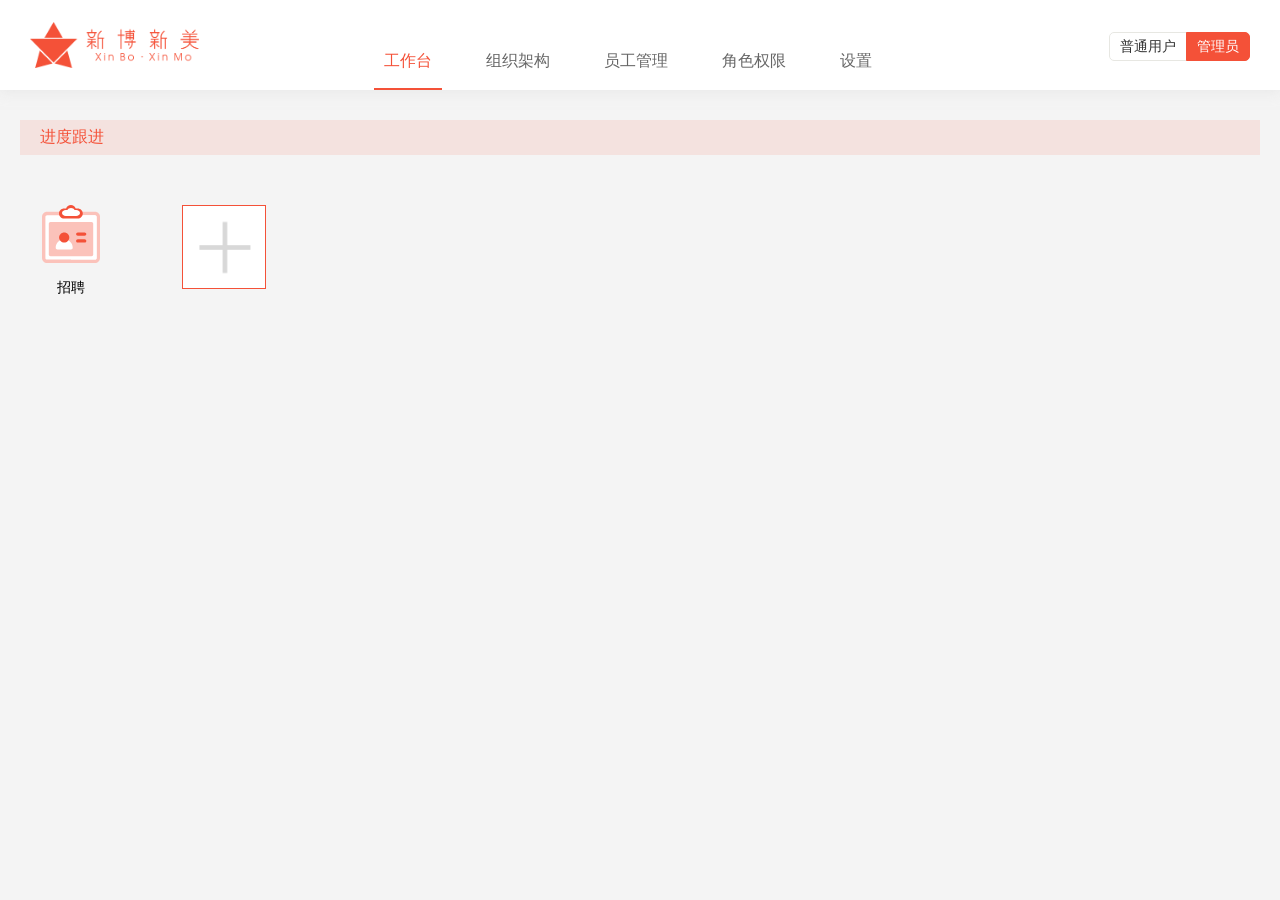
<file: working.html>
<!DOCTYPE html>
<html lang="en">
    <head>
        <meta charset="utf-8">
        <title>工作台</title>
        <!-- Mobile specific metas -->
        <meta name="viewport" content="width=device-width, initial-scale=1, maximum-scale=1">
        <!-- Force IE9 to render in normal mode -->
        <!--[if IE]>
        <meta http-equiv="x-ua-compatible" content="IE=9" />
        <![endif]-->
        <meta name="description" content=""/>
        <meta name="keywords" content=""/>
        <!-- Icons -->
        <link href="assets/css/icons.css" rel="stylesheet" />
        <!-- Fav and touch icons -->
        <link rel="icon" href="assets/img/favicon.ico" type="image/png">
        <!-- Bootstrap stylesheets (included template modifications) -->
        <link href="assets/css/bootstrap.css" rel="stylesheet" />
        <link href="assets/css/xbxm-theme/jquery.ui.all.css" rel="stylesheet" />
        <!-- Plugins stylesheets (all plugin custom css) -->
        <link href="assets/css/plugins.css" rel="stylesheet" />
        <!-- Main stylesheets (template main css file) -->
        <link href="assets/css/public.css" rel="stylesheet" />
        <link href="assets/css/main.css" rel="stylesheet" />
    </head>
    <body>
        <!-- Start #header -->
        <div id="header">
            <div class="container-fluid">
                <div class="navbar">
                    <!--logo-->
                    <div class="navbar-header">
                        <a class="navbar-logo" href="index.html">
                            <img src="assets/img/xm-logo.svg">
                        </a>
                    </div>
                    <div class="group-nav">
                        <a href="" class="active">工作台</a>
                        <a href=""  >组织架构</a>
                        <a href="" >员工管理</a>
                        <a href="" >角色权限</a>
                        <a href=""  >设置</a>
                    </div>
                    <nav class="top-nav" role="navigation">
                        <ul class="nav navbar-nav pull-right nav-right">
                            <li>
                                <div class="btn-group btn-account">
                                    <button class="btn btn-default btn-sm" onClick="location.href='index.html'">普通用户</button>
                                    <button class="btn btn-primary btn-sm" onClick="location.href='working.html'">管理员</button>
                                </div>
                            </li>
                        </ul>
                    </nav>
                </div>
            </div>
        </div>
        <!-- End #header -->
        <!-- Start #content -->
        <div id="content-admin" >
            <!-- Start .content-wrapper -->
            <div class="content-wrapper">
                <!-- End .row -->
                <div class="pages working-pages">
                    <!-- Page start here ( usual with .row ) -->
                    <div class="xm-contbox">
                        <div class="xm-title">进度跟进</div>
                        <div class="xm-contbody p20">
                            <ul class="admin-worklist clearfix">
                                <li>
                                    <a href="recruit.html">
                                        <img src="assets/img/index-card.svg">
                                        <p>招聘</p>
                                    </a>
                                </li>
                                <li>
                                    <a href=""  data-toggle="modal" data-target="#NewModal">
                                        <img src="assets/img/icon-add.png">
                                    </a>
                                </li>
                            </ul>
                        </div>
                    </div>
                    <!-- Page End here -->
                </div>
                <!-- End .outlet -->
            </div>
            <!-- End .content-wrapper -->
            <div class="clearfix"></div>
        </div>
        <!-- End #content -->
        <!-- Modal 新增 功能模块弹出层内容 -->
        <div class="modal fade" id="NewModal" tabindex="-1" role="dialog" aria-hidden="true">
            <div class="modal-dialog ">
                <div class="modal-content">
                    <div class="modal-header">
                        <button type="button" class="close" data-dismiss="modal" aria-hidden="true">&times;</button>
                        <h4 class="modal-title" id="myLargeModalLabel">新增功能模块</h4>
                    </div>
                    <div class="modal-body">
                        <form class="form-horizontal" role="form">
                            <div class="form-group form-recruit">
                                <label class="control-label"><span class="label-star">*</span>模块LOGO</label>
                                <div class="clearfix">
                                    <div class="upload-logo">
                                        <canvas id="cvs" width="120" height="120"></canvas>
                                        <span class="btn upload">上传LOGO<input type="file" class="upload_pic" id="upload" /></span>
                                        <span class="tip-text">建议上传尺寸120*120</span>
                                    </div>
                                </div>
                            </div>
                            <div class="form-group form-recruit">
                                <label class="control-label"><span class="label-star">*</span>模块名称</label>
                                <div class="clearfix">
                                    <div class=" form-inline">
                                        <input type="text" class="form-control" placeholder="模块名称">
                                    </div>
                                </div>
                            </div>
                            <div class="form-group form-recruit">
                                <label class=" w160 control-label"><span class="label-star">*</span>功能介绍</label>
                                <div class="clearfix">
                                    <div class="form-inline">
                                        <textarea class="form-control" rows="3" placeholder="功能介绍"></textarea>
                                    </div>
                                </div>
                            </div>
                            <div class="form-group form-recruit">
                                <label class="control-label"><span class="label-star">*</span>PC首页地址</label>
                                <div class="clearfix">
                                    <div class="form-inline">
                                        <input type="text" class="form-control" placeholder="首页网址">
                                    </div>
                                </div>
                            </div>
                            <div class="form-group form-recruit">
                                <label class="control-label"><span class="label-star">*</span>移动端首页地址</label>
                                <div class="clearfix">
                                    <div class="form-inline">
                                        <input type="text" class="form-control" placeholder="渠道名称">
                                    </div>
                                </div>
                            </div>
                            <div class="form-group form-recruit">
                                <label class="control-label"><span class="label-star" >*</span>可见范围</label>
                                <div class="clearfix">
                                    <div class="form-inline">
                                        <input type="text" class="form-control" placeholder=" 选择部门和职工">
                                    </div>
                                </div>
                            </div>

                            <div class="form-group form-recruit">
                                <label class="control-label"><span class="label-star"> </span>启用</label>
                                <div class="clearfix">
                                    <div class="form-inline">
                                        <input type="checkbox" class="switch noStyle" name="switch" id="switch" value="option1" checked>
                                    </div>
                                </div>
                            </div>
                            <div class="form-group form-recruit">
                                <div class="form-btn">
                                    <button class="btn btn-primary" type="submit">确定</button>
                                    <button class="btn btn-default " type="submit">取消</button>
                                </div>
                            </div>
                            <!-- End .form-group  -->
                        </form>
                    </div>
                </div>
                <!-- /.modal-content -->
            </div>
            <!-- /.modal-dialog -->
        </div>
        <!-- /.modal -->


        <!-- Important javascript libs(put in all pages) -->
        <script src="assets/js/jquery-1.8.3.min.js"></script>
        <script src="assets/js/jquery-ui.js"></script>
        <!-- Bootstrap plugins -->
        <!-- Handle responsive view functions -->
        <script src="assets/js/jRespond.min.js"></script>
        <!-- Custom scroll for sidebars,tables and etc. -->
        <script src="assets/plugins/core/slimscroll/jquery.slimscroll.min.js"></script>
        <!-- Other plugins ( load only nessesary plugins for every page) -->
        <script src="assets/plugins/forms/icheck/jquery.icheck.js"></script>
        <script src="assets/plugins/misc/countTo/jquery.countTo.js"></script>
        <script src="assets/js/jquery-xbxm.js"></script>
        <script src="assets/js/base.js"></script>

    </body>
</html>
</file>
<file: assets/css/icons.css>
/* ==========================================================================
Icon packs
========================================================================== */
@font-face {
  font-family: 'icomoon';
  src:url('../fonts/icomoon.eot');
  src:url('../fonts/icomoon.eot?#iefix') format('embedded-opentype'),
    url('../fonts/icomoon.ttf') format('truetype'),
    url('../fonts/icomoon.woff') format('woff'),
    url('../fonts/icomoon.svg#icomoon') format('svg');
  font-weight: normal;
  font-style: normal;
}

@font-face {
  font-family: 'brocolidry';
  src:url('../fonts/brocolidry.eot');
  src:url('../fonts/brocolidry.eot?#iefix') format('embedded-opentype'),
    url('../fonts/brocolidry.ttf') format('truetype'),
    url('../fonts/brocolidry.woff') format('woff'),
    url('../fonts/brocolidry.svg#brocolidry') format('svg');
  font-weight: normal;
  font-style: normal;
}

@font-face {
  font-family: 'ecoico';
  src:url('../fonts/ecoico.eot');
  src:url('../fonts/ecoico.eot?#iefix') format('embedded-opentype'),
    url('../fonts/ecoico.ttf') format('truetype'),
    url('../fonts/ecoico.woff') format('woff'),
    url('../fonts/ecoico.svg#ecoico') format('svg');
  font-weight: normal;
  font-style: normal;
}

@font-face {
  font-family: 'steadysets';
  src:url('../fonts/steadysets.eot');
  src:url('../fonts/steadysets.eot?#iefix') format('embedded-opentype'),
    url('../fonts/steadysets.ttf') format('truetype'),
    url('../fonts/steadysets.woff') format('woff'),
    url('../fonts/steadysets.svg#steadysets') format('svg');
  font-weight: normal;
  font-style: normal;
}

@font-face {
  font-family: 'meteo';
  src:url('../fonts/meteo.eot');
  src:url('../fonts/meteo.eot?#iefix') format('embedded-opentype'),
    url('../fonts/meteo.ttf') format('truetype'),
    url('../fonts/meteo.woff') format('woff'),
    url('../fonts/meteo.svg#meteo') format('svg');
  font-weight: normal;
  font-style: normal;
}

@font-face {
  font-family: 'entypo';
  src:url('../fonts/entypo.eot');
  src:url('../fonts/entypo.eot?#iefix') format('embedded-opentype'),
    url('../fonts/entypo.ttf') format('truetype'),
    url('../fonts/entypo.woff') format('woff'),
    url('../fonts/entypo.svg#entypo') format('svg');
  font-weight: normal;
  font-style: normal;
}

@font-face {
  font-family: 'fontawesome';
  src:url('../fonts/fontawesome.eot');
  src:url('../fonts/fontawesome.eot?#iefix') format('embedded-opentype'),
    url('../fonts/fontawesome.ttf') format('truetype'),
    url('../fonts/fontawesome.woff') format('woff'),
    url('../fonts/fontawesome.svg#fontawesome') format('svg');
  font-weight: normal;
  font-style: normal;
}

/* ------------------ Icon preview ( remove it in production sever )--------------------*/
.icon-page i {font-size: 20px; margin-bottom: 10px;}
.icon-page .row {margin-left: 0;margin-right: 0;}

/* ------------------ Target all icons --------------------*/
[class^="im-"], 
[class^="br-"], 
[class^="ec-"], 
[class^="st-"], 
[class^="me-"],
[class^="en-"],
[class^="fa-"] {
  display: inline-block;
  vertical-align: middle;
  margin-top: -1px;
}


/* ------------------ Ico moon --------------------*/
[class^="im-"] {
  font-family: 'icomoon';
  speak: none;
  font-style: normal;
  font-weight: normal;
  font-variant: normal;
  text-transform: none;
  line-height: 1;
  -webkit-font-smoothing: antialiased;
  -moz-osx-font-smoothing: grayscale;
}
.im-home:before {
  content: "\e600";
}
.im-home2:before {
  content: "\e601";
}
.im-home3:before {
  content: "\e602";
}
.im-office:before {
  content: "\e603";
}
.im-newspaper:before {
  content: "\e604";
}
.im-pencil:before {
  content: "\e605";
}
.im-pencil2:before {
  content: "\e606";
}
.im-quill:before {
  content: "\e607";
}
.im-pen:before {
  content: "\e608";
}
.im-headphones:before {
  content: "\e609";
}
.im-play:before {
  content: "\e60a";
}
.im-film:before {
  content: "\e60b";
}
.im-camera:before {
  content: "\e60c";
}
.im-dice:before {
  content: "\e60d";
}
.im-pacman:before {
  content: "\e60e";
}
.im-spades:before {
  content: "\e60f";
}
.im-clubs:before {
  content: "\e610";
}
.im-diamonds:before {
  content: "\e611";
}
.im-file:before {
  content: "\e612";
}
.im-profile:before {
  content: "\e613";
}
.im-file2:before {
  content: "\e614";
}
.im-file3:before {
  content: "\e615";
}
.im-file4:before {
  content: "\e616";
}
.im-copy:before {
  content: "\e617";
}
.im-copy2:before {
  content: "\e618";
}
.im-copy3:before {
  content: "\e619";
}
.im-paste:before {
  content: "\e61a";
}
.im-qrcode:before {
  content: "\e61b";
}
.im-ticket:before {
  content: "\e61c";
}
.im-cart:before {
  content: "\e61d";
}
.im-cart2:before {
  content: "\e61e";
}
.im-cart3:before {
  content: "\e61f";
}
.im-coin:before {
  content: "\e620";
}
.im-credit:before {
  content: "\e621";
}
.im-calculate:before {
  content: "\e622";
}
.im-support:before {
  content: "\e623";
}
.im-compass:before {
  content: "\e624";
}
.im-map:before {
  content: "\e625";
}
.im-map2:before {
  content: "\e626";
}
.im-history:before {
  content: "\e627";
}
.im-clock:before {
  content: "\e628";
}
.im-clock2:before {
  content: "\e629";
}
.im-alarm:before {
  content: "\e62a";
}
.im-alarm2:before {
  content: "\e62b";
}
.im-bell:before {
  content: "\e62c";
}
.im-mobile:before {
  content: "\e62d";
}
.im-tablet:before {
  content: "\e62e";
}
.im-tv:before {
  content: "\e62f";
}
.im-cabinet:before {
  content: "\e630";
}
.im-drawer:before {
  content: "\e631";
}
.im-drawer2:before {
  content: "\e632";
}
.im-drawer3:before {
  content: "\e633";
}
.im-box-add:before {
  content: "\e634";
}
.im-box-remove:before {
  content: "\e635";
}
.im-undo:before {
  content: "\e636";
}
.im-redo:before {
  content: "\e637";
}
.im-forward:before {
  content: "\e638";
}
.im-reply:before {
  content: "\e639";
}
.im-bubble:before {
  content: "\e63a";
}
.im-bubbles:before {
  content: "\e63b";
}
.im-bubbles2:before {
  content: "\e63c";
}
.im-bubble2:before {
  content: "\e63d";
}
.im-bubbles3:before {
  content: "\e63e";
}
.im-busy:before {
  content: "\e63f";
}
.im-spinner:before {
  content: "\e640";
}
.im-spinner2:before {
  content: "\e641";
}
.im-spinner3:before {
  content: "\e642";
}
.im-spinner4:before {
  content: "\e643";
}
.im-spinner5:before {
  content: "\e644";
}
.im-spinner6:before {
  content: "\e645";
}
.im-binoculars:before {
  content: "\e646";
}
.im-search:before {
  content: "\e647";
}
.im-lock:before {
  content: "\e648";
}
.im-lock2:before {
  content: "\e649";
}
.im-unlocked:before {
  content: "\e64a";
}
.im-wrench:before {
  content: "\e64b";
}
.im-settings:before {
  content: "\e64c";
}
.im-equalizer:before {
  content: "\e64d";
}
.im-cog:before {
  content: "\e64e";
}
.im-cogs:before {
  content: "\e64f";
}
.im-cog2:before {
  content: "\e650";
}
.im-gift:before {
  content: "\e651";
}
.im-trophy:before {
  content: "\e652";
}
.im-glass:before {
  content: "\e653";
}
.im-mug:before {
  content: "\e654";
}
.im-food:before {
  content: "\e655";
}
.im-leaf:before {
  content: "\e656";
}
.im-rocket:before {
  content: "\e657";
}
.im-meter:before {
  content: "\e658";
}
.im-meter2:before {
  content: "\e659";
}
.im-airplane:before {
  content: "\e65a";
}
.im-truck:before {
  content: "\e65b";
}
.im-road:before {
  content: "\e65c";
}
.im-accessibility:before {
  content: "\e65d";
}
.im-target:before {
  content: "\e65e";
}
.im-shield:before {
  content: "\e65f";
}
.im-lightning:before {
  content: "\e660";
}
.im-switch:before {
  content: "\e661";
}
.im-power-cord:before {
  content: "\e662";
}
.im-cloud-download:before {
  content: "\e663";
}
.im-cloud-upload:before {
  content: "\e664";
}
.im-download:before {
  content: "\e665";
}
.im-upload:before {
  content: "\e666";
}
.im-download2:before {
  content: "\e667";
}
.im-upload2:before {
  content: "\e668";
}
.im-globe:before {
  content: "\e669";
}
.im-earth:before {
  content: "\e66a";
}
.im-link:before {
  content: "\e66b";
}
.im-brightness-contrast:before {
  content: "\e66c";
}
.im-contrast:before {
  content: "\e66d";
}
.im-star:before {
  content: "\e66e";
}
.im-star2:before {
  content: "\e66f";
}
.im-star3:before {
  content: "\e670";
}
.im-heart:before {
  content: "\e671";
}
.im-heart2:before {
  content: "\e672";
}
.im-heart-broken:before {
  content: "\e673";
}
.im-thumbs-up:before {
  content: "\e674";
}
.im-sad:before {
  content: "\e675";
}
.im-wink:before {
  content: "\e676";
}
.im-wink2:before {
  content: "\e677";
}
.im-grin:before {
  content: "\e678";
}
.im-grin2:before {
  content: "\e679";
}
.im-cool:before {
  content: "\e67a";
}
.im-cool2:before {
  content: "\e67b";
}
.im-angry:before {
  content: "\e67c";
}
.im-angry2:before {
  content: "\e67d";
}
.im-wondering:before {
  content: "\e67e";
}
.im-wondering2:before {
  content: "\e67f";
}
.im-point-up:before {
  content: "\e680";
}
.im-point-right:before {
  content: "\e681";
}
.im-point-down:before {
  content: "\e682";
}
.im-point-left:before {
  content: "\e683";
}
.im-warning:before {
  content: "\e684";
}
.im-notification:before {
  content: "\e685";
}
.im-question:before {
  content: "\e686";
}
.im-checkmark:before {
  content: "\e687";
}
.im-spell-check:before {
  content: "\e688";
}
.im-minus:before {
  content: "\e689";
}
.im-plus:before {
  content: "\e68a";
}
.im-enter:before {
  content: "\e68b";
}
.im-exit:before {
  content: "\e68c";
}
.im-play2:before {
  content: "\e68d";
}
.im-pause:before {
  content: "\e68e";
}
.im-stop:before {
  content: "\e68f";
}
.im-last:before {
  content: "\e690";
}
.im-previous:before {
  content: "\e691";
}
.im-next:before {
  content: "\e692";
}
.im-eject:before {
  content: "\e693";
}
.im-volume-high:before {
  content: "\e694";
}
.im-volume-medium:before {
  content: "\e695";
}
.im-volume-low:before {
  content: "\e696";
}
.im-volume-mute:before {
  content: "\e697";
}
.im-volume-mute2:before {
  content: "\e698";
}
.im-arrow-up-right:before {
  content: "\e699";
}
.im-arrow-right:before {
  content: "\e69a";
}
.im-arrow-down-right:before {
  content: "\e69b";
}
.im-arrow-down:before {
  content: "\e69c";
}
.im-arrow-down-left:before {
  content: "\e69d";
}
.im-arrow-left:before {
  content: "\e69e";
}
.im-arrow-up-left:before {
  content: "\e69f";
}
.im-arrow-up:before {
  content: "\e6a0";
}
.im-arrow-up-right2:before {
  content: "\e6a1";
}
.im-arrow-right2:before {
  content: "\e6a2";
}
.im-arrow-down-right2:before {
  content: "\e6a3";
}
.im-arrow-down2:before {
  content: "\e6a4";
}
.im-arrow-down-left2:before {
  content: "\e6a5";
}
.im-arrow-left2:before {
  content: "\e6a6";
}
.im-tab:before {
  content: "\e6a7";
}
.im-checkbox-checked:before {
  content: "\e6a8";
}
.im-checkbox-unchecked:before {
  content: "\e6a9";
}
.im-checkbox-partial:before {
  content: "\e6aa";
}
.im-text-width:before {
  content: "\e6ab";
}
.im-bold:before {
  content: "\e6ac";
}
.im-underline:before {
  content: "\e6ad";
}
.im-italic:before {
  content: "\e6ae";
}
.im-strikethrough:before {
  content: "\e6af";
}
.im-omega:before {
  content: "\e6b0";
}
.im-sigma:before {
  content: "\e6b1";
}
.im-table:before {
  content: "\e6b2";
}
.im-table2:before {
  content: "\e6b3";
}
.im-paragraph-left:before {
  content: "\e6b4";
}
.im-paragraph-center:before {
  content: "\e6b5";
}
.im-paragraph-right:before {
  content: "\e6b6";
}
.im-paragraph-justify:before {
  content: "\e6b7";
}
.im-indent-increase:before {
  content: "\e6b8";
}
.im-indent-decrease:before {
  content: "\e6b9";
}
.im-new-tab:before {
  content: "\e6ba";
}
.im-embed:before {
  content: "\e6bb";
}
.im-code:before {
  content: "\e6bc";
}
.im-google-plus:before {
  content: "\e6bd";
}
.im-google-plus2:before {
  content: "\e6be";
}
.im-google-plus3:before {
  content: "\e6bf";
}
.im-google-drive:before {
  content: "\e6c0";
}
.im-facebook:before {
  content: "\e6c1";
}
.im-facebook2:before {
  content: "\e6c2";
}
.im-facebook3:before {
  content: "\e6c3";
}
.im-instagram:before {
  content: "\e6c4";
}
.im-twitter:before {
  content: "\e6c5";
}
.im-vimeo2:before {
  content: "\e6c6";
}
.im-vimeo:before {
  content: "\e6c7";
}
.im-lanyrd:before {
  content: "\e6c8";
}
.im-flickr:before {
  content: "\e6c9";
}
.im-flickr2:before {
  content: "\e6ca";
}
.im-flickr3:before {
  content: "\e6cb";
}
.im-flickr4:before {
  content: "\e6cc";
}
.im-picassa:before {
  content: "\e6cd";
}
.im-picassa2:before {
  content: "\e6ce";
}
.im-steam:before {
  content: "\e6cf";
}
.im-github:before {
  content: "\e6d0";
}
.im-github2:before {
  content: "\e6d1";
}
.im-github3:before {
  content: "\e6d2";
}
.im-github4:before {
  content: "\e6d3";
}
.im-github5:before {
  content: "\e6d4";
}
.im-wordpress:before {
  content: "\e6d5";
}
.im-wordpress2:before {
  content: "\e6d6";
}
.im-joomla:before {
  content: "\e6d7";
}
.im-android:before {
  content: "\e6d8";
}
.im-windows:before {
  content: "\e6d9";
}
.im-windows8:before {
  content: "\e6da";
}
.im-soundcloud:before {
  content: "\e6db";
}
.im-soundcloud2:before {
  content: "\e6dc";
}
.im-skype:before {
  content: "\e6dd";
}
.im-reddit:before {
  content: "\e6de";
}
.im-linkedin:before {
  content: "\e6df";
}
.im-xing:before {
  content: "\e6e0";
}
.im-flattr:before {
  content: "\e6e1";
}
.im-foursquare:before {
  content: "\e6e2";
}
.im-foursquare2:before {
  content: "\e6e3";
}
.im-paypal:before {
  content: "\e6e4";
}
.im-paypal2:before {
  content: "\e6e5";
}
.im-paypal3:before {
  content: "\e6e6";
}
.im-yelp:before {
  content: "\e6e7";
}
.im-html5:before {
  content: "\e6e8";
}
.im-html52:before {
  content: "\e6e9";
}
.im-css3:before {
  content: "\e6ea";
}
.im-chrome:before {
  content: "\e6eb";
}
.im-firefox:before {
  content: "\e6ec";
}
.im-IE:before {
  content: "\e6ed";
}
.im-opera:before {
  content: "\e6ee";
}
.im-safari:before {
  content: "\e6ef";
}
.im-blogger:before {
  content: "\e6f0";
}
.im-blogger2:before {
  content: "\e6f1";
}
.im-tumblr:before {
  content: "\e6f2";
}
.im-tumblr2:before {
  content: "\e6f3";
}
.im-yahoo:before {
  content: "\e6f4";
}
.im-tux:before {
  content: "\e6f5";
}
.im-apple:before {
  content: "\e6f6";
}
.im-finder:before {
  content: "\e6f7";
}
.im-lastfm:before {
  content: "\e6f8";
}
.im-delicious:before {
  content: "\e6f9";
}
.im-stumbleupon:before {
  content: "\e6fa";
}
.im-stumbleupon2:before {
  content: "\e6fb";
}
.im-stackoverflow:before {
  content: "\e6fc";
}
.im-pinterest:before {
  content: "\e6fd";
}
.im-pinterest2:before {
  content: "\e6fe";
}
.im-xing2:before {
  content: "\e6ff";
}
.im-file-pdf:before {
  content: "\e700";
}
.im-file-openoffice:before {
  content: "\e701";
}
.im-file-word:before {
  content: "\e702";
}
.im-file-excel:before {
  content: "\e703";
}
.im-file-zip:before {
  content: "\e704";
}
.im-file-powerpoint:before {
  content: "\e705";
}
.im-file-xml:before {
  content: "\e706";
}
.im-file-css:before {
  content: "\e707";
}
.im-lastfm2:before {
  content: "\e708";
}
.im-libreoffice:before {
  content: "\e709";
}
.im-IcoMoon:before {
  content: "\e70a";
}
.im-blog:before {
  content: "\e70b";
}
.im-droplet:before {
  content: "\e70c";
}
.im-paint-format:before {
  content: "\e70d";
}
.im-image:before {
  content: "\e70e";
}
.im-image2:before {
  content: "\e70f";
}
.im-images:before {
  content: "\e710";
}
.im-camera2:before {
  content: "\e711";
}
.im-music:before {
  content: "\e712";
}
.im-pawn:before {
  content: "\e713";
}
.im-bullhorn:before {
  content: "\e714";
}
.im-connection:before {
  content: "\e715";
}
.im-podcast:before {
  content: "\e716";
}
.im-feed:before {
  content: "\e717";
}
.im-book:before {
  content: "\e718";
}
.im-books:before {
  content: "\e719";
}
.im-library:before {
  content: "\e71a";
}
.im-paste2:before {
  content: "\e71b";
}
.im-paste3:before {
  content: "\e71c";
}
.im-stack:before {
  content: "\e71d";
}
.im-folder:before {
  content: "\e71e";
}
.im-folder-open:before {
  content: "\e71f";
}
.im-tag:before {
  content: "\e720";
}
.im-tags:before {
  content: "\e721";
}
.im-barcode:before {
  content: "\e722";
}
.im-phone:before {
  content: "\e723";
}
.im-phone-hang-up:before {
  content: "\e724";
}
.im-address-book:before {
  content: "\e725";
}
.im-notebook:before {
  content: "\e726";
}
.im-envelope:before {
  content: "\e727";
}
.im-pushpin:before {
  content: "\e728";
}
.im-location:before {
  content: "\e729";
}
.im-location2:before {
  content: "\e72a";
}
.im-stopwatch:before {
  content: "\e72b";
}
.im-calendar:before {
  content: "\e72c";
}
.im-calendar2:before {
  content: "\e72d";
}
.im-print:before {
  content: "\e72e";
}
.im-keyboard:before {
  content: "\e72f";
}
.im-screen:before {
  content: "\e730";
}
.im-laptop:before {
  content: "\e731";
}
.im-mobile2:before {
  content: "\e732";
}
.im-download3:before {
  content: "\e733";
}
.im-upload3:before {
  content: "\e734";
}
.im-disk:before {
  content: "\e735";
}
.im-storage:before {
  content: "\e736";
}
.im-undo2:before {
  content: "\e737";
}
.im-redo2:before {
  content: "\e738";
}
.im-flip:before {
  content: "\e739";
}
.im-flip2:before {
  content: "\e73a";
}
.im-bubbles4:before {
  content: "\e73b";
}
.im-user:before {
  content: "\e73c";
}
.im-users:before {
  content: "\e73d";
}
.im-user2:before {
  content: "\e73e";
}
.im-users2:before {
  content: "\e73f";
}
.im-user3:before {
  content: "\e740";
}
.im-user4:before {
  content: "\e741";
}
.im-quotes-left:before {
  content: "\e742";
}
.im-zoom-in:before {
  content: "\e743";
}
.im-zoom-out:before {
  content: "\e744";
}
.im-expand:before {
  content: "\e745";
}
.im-contract:before {
  content: "\e746";
}
.im-expand2:before {
  content: "\e747";
}
.im-contract2:before {
  content: "\e748";
}
.im-key:before {
  content: "\e749";
}
.im-key2:before {
  content: "\e74a";
}
.im-hammer:before {
  content: "\e74b";
}
.im-wand:before {
  content: "\e74c";
}
.im-aid:before {
  content: "\e74d";
}
.im-bug:before {
  content: "\e74e";
}
.im-pie:before {
  content: "\e74f";
}
.im-stats:before {
  content: "\e750";
}
.im-bars:before {
  content: "\e751";
}
.im-bars2:before {
  content: "\e752";
}
.im-dashboard:before {
  content: "\e753";
}
.im-hammer2:before {
  content: "\e754";
}
.im-fire:before {
  content: "\e755";
}
.im-lab:before {
  content: "\e756";
}
.im-magnet:before {
  content: "\e757";
}
.im-remove:before {
  content: "\e758";
}
.im-remove2:before {
  content: "\e759";
}
.im-briefcase:before {
  content: "\e75a";
}
.im-signup:before {
  content: "\e75b";
}
.im-list:before {
  content: "\e75c";
}
.im-list2:before {
  content: "\e75d";
}
.im-numbered-list:before {
  content: "\e75e";
}
.im-menu:before {
  content: "\e75f";
}
.im-menu2:before {
  content: "\e760";
}
.im-tree:before {
  content: "\e761";
}
.im-cloud:before {
  content: "\e762";
}
.im-flag:before {
  content: "\e763";
}
.im-attachment:before {
  content: "\e764";
}
.im-eye:before {
  content: "\e765";
}
.im-eye-blocked:before {
  content: "\e766";
}
.im-eye2:before {
  content: "\e767";
}
.im-bookmark:before {
  content: "\e768";
}
.im-bookmarks:before {
  content: "\e769";
}
.im-brightness-medium:before {
  content: "\e76a";
}
.im-thumbs-up2:before {
  content: "\e76b";
}
.im-happy:before {
  content: "\e76c";
}
.im-happy2:before {
  content: "\e76d";
}
.im-smiley:before {
  content: "\e76e";
}
.im-smiley2:before {
  content: "\e76f";
}
.im-tongue:before {
  content: "\e770";
}
.im-tongue2:before {
  content: "\e771";
}
.im-sad2:before {
  content: "\e772";
}
.im-evil:before {
  content: "\e773";
}
.im-evil2:before {
  content: "\e774";
}
.im-shocked:before {
  content: "\e775";
}
.im-shocked2:before {
  content: "\e776";
}
.im-confused:before {
  content: "\e777";
}
.im-confused2:before {
  content: "\e778";
}
.im-neutral:before {
  content: "\e779";
}
.im-neutral2:before {
  content: "\e77a";
}
.im-info:before {
  content: "\e77b";
}
.im-info2:before {
  content: "\e77c";
}
.im-blocked:before {
  content: "\e77d";
}
.im-cancel-circle:before {
  content: "\e77e";
}
.im-checkmark-circle:before {
  content: "\e77f";
}
.im-spam:before {
  content: "\e780";
}
.im-close:before {
  content: "\e781";
}
.im-checkmark2:before {
  content: "\e782";
}
.im-backward:before {
  content: "\e783";
}
.im-forward2:before {
  content: "\e784";
}
.im-play3:before {
  content: "\e785";
}
.im-pause2:before {
  content: "\e786";
}
.im-stop2:before {
  content: "\e787";
}
.im-backward2:before {
  content: "\e788";
}
.im-forward3:before {
  content: "\e789";
}
.im-first:before {
  content: "\e78a";
}
.im-volume-increase:before {
  content: "\e78b";
}
.im-volume-decrease:before {
  content: "\e78c";
}
.im-loop:before {
  content: "\e78d";
}
.im-loop2:before {
  content: "\e78e";
}
.im-loop3:before {
  content: "\e78f";
}
.im-shuffle:before {
  content: "\e790";
}
.im-arrow-up-left2:before {
  content: "\e791";
}
.im-arrow-up2:before {
  content: "\e792";
}
.im-arrow-right3:before {
  content: "\e793";
}
.im-arrow-down-right3:before {
  content: "\e794";
}
.im-arrow-down3:before {
  content: "\e795";
}
.im-arrow-down-left3:before {
  content: "\e796";
}
.im-arrow-left3:before {
  content: "\e797";
}
.im-arrow-up-left3:before {
  content: "\e798";
}
.im-arrow-up3:before {
  content: "\e799";
}
.im-arrow-up-right3:before {
  content: "\e79a";
}
.im-radio-checked:before {
  content: "\e79b";
}
.im-radio-unchecked:before {
  content: "\e79c";
}
.im-crop:before {
  content: "\e79d";
}
.im-scissors:before {
  content: "\e79e";
}
.im-filter:before {
  content: "\e79f";
}
.im-filter2:before {
  content: "\e7a0";
}
.im-font:before {
  content: "\e7a1";
}
.im-text-height:before {
  content: "\e7a2";
}
.im-insert-template:before {
  content: "\e7a3";
}
.im-pilcrow:before {
  content: "\e7a4";
}
.im-left-toright:before {
  content: "\e7a5";
}
.im-right-toleft:before {
  content: "\e7a6";
}
.im-paragraph-left2:before {
  content: "\e7a7";
}
.im-paragraph-center2:before {
  content: "\e7a8";
}
.im-paragraph-right2:before {
  content: "\e7a9";
}
.im-paragraph-justify2:before {
  content: "\e7aa";
}
.im-console:before {
  content: "\e7ab";
}
.im-share:before {
  content: "\e7ac";
}
.im-mail:before {
  content: "\e7ad";
}
.im-mail2:before {
  content: "\e7ae";
}
.im-mail3:before {
  content: "\e7af";
}
.im-mail4:before {
  content: "\e7b0";
}
.im-google:before {
  content: "\e7b1";
}
.im-google-plus4:before {
  content: "\e7b2";
}
.im-twitter2:before {
  content: "\e7b3";
}
.im-twitter3:before {
  content: "\e7b4";
}
.im-feed2:before {
  content: "\e7b5";
}
.im-feed3:before {
  content: "\e7b6";
}
.im-feed4:before {
  content: "\e7b7";
}
.im-youtube:before {
  content: "\e7b8";
}
.im-youtube2:before {
  content: "\e7b9";
}
.im-vimeo3:before {
  content: "\e7ba";
}
.im-dribbble:before {
  content: "\e7bb";
}
.im-dribbble2:before {
  content: "\e7bc";
}
.im-dribbble3:before {
  content: "\e7bd";
}
.im-forrst:before {
  content: "\e7be";
}
.im-forrst2:before {
  content: "\e7bf";
}
.im-deviantart:before {
  content: "\e7c0";
}
.im-deviantart2:before {
  content: "\e7c1";
}
.im-steam2:before {
  content: "\e7c2";
}

/* ------------------ Brocolidry --------------------*/

[class^="br-"] {
  font-family: 'brocolidry';
  speak: none;
  font-style: normal;
  font-weight: normal;
  font-variant: normal;
  text-transform: none;
  line-height: 1;
  -webkit-font-smoothing: antialiased;
  -moz-osx-font-smoothing: grayscale;
}

.br-warning:before {
  content: "\e600";
}
.br-cloud:before {
  content: "\e601";
}
.br-locked:before {
  content: "\e602";
}
.br-inbox:before {
  content: "\e603";
}
.br-comment:before {
  content: "\e604";
}
.br-mic:before {
  content: "\e605";
}
.br-envelope:before {
  content: "\e606";
}
.br-briefcase:before {
  content: "\e607";
}
.br-cart:before {
  content: "\e608";
}
.br-contrast:before {
  content: "\e609";
}
.br-clock:before {
  content: "\e60a";
}
.br-user:before {
  content: "\e60b";
}
.br-cog:before {
  content: "\e60c";
}
.br-music:before {
  content: "\e60d";
}
.br-twitter:before {
  content: "\e60e";
}
.br-pencil:before {
  content: "\e60f";
}
.br-frame:before {
  content: "\e610";
}
.br-switch:before {
  content: "\e611";
}
.br-star:before {
  content: "\e612";
}
.br-key:before {
  content: "\e613";
}
.br-chart:before {
  content: "\e614";
}
.br-apple:before {
  content: "\e615";
}
.br-file:before {
  content: "\e616";
}
.br-plus:before {
  content: "\e617";
}
.br-minus:before {
  content: "\e618";
}
.br-picture:before {
  content: "\e619";
}
.br-folder:before {
  content: "\e61a";
}
.br-camera:before {
  content: "\e61b";
}
.br-search:before {
  content: "\e61c";
}
.br-dribbble:before {
  content: "\e61d";
}
.br-forrst:before {
  content: "\e61e";
}
.br-feed:before {
  content: "\e61f";
}
.br-blocked:before {
  content: "\e620";
}
.br-target:before {
  content: "\e621";
}
.br-play:before {
  content: "\e622";
}
.br-pause:before {
  content: "\e623";
}
.br-bug:before {
  content: "\e624";
}
.br-console:before {
  content: "\e625";
}
.br-film:before {
  content: "\e626";
}
.br-type:before {
  content: "\e627";
}
.br-home:before {
  content: "\e628";
}
.br-earth:before {
  content: "\e629";
}
.br-location:before {
  content: "\e62a";
}
.br-info:before {
  content: "\e62b";
}
.br-eye:before {
  content: "\e62c";
}
.br-heart:before {
  content: "\e62d";
}
.br-bookmark:before {
  content: "\e62e";
}
.br-wrench:before {
  content: "\e62f";
}
.br-calendar:before {
  content: "\e630";
}
.br-window:before {
  content: "\e631";
}
.br-monitor:before {
  content: "\e632";
}
.br-mobile:before {
  content: "\e633";
}
.br-droplet:before {
  content: "\e634";
}
.br-mouse:before {
  content: "\e635";
}
.br-refresh:before {
  content: "\e636";
}
.br-location2:before {
  content: "\e637";
}
.br-tag:before {
  content: "\e638";
}
.br-phone:before {
  content: "\e639";
}
.br-star2:before {
  content: "\e63a";
}
.br-pointer:before {
  content: "\e63b";
}
.br-thumbs-up:before {
  content: "\e63c";
}
.br-thumbs-down:before {
  content: "\e63d";
}
.br-headphones:before {
  content: "\e63e";
}
.br-move:before {
  content: "\e63f";
}
.br-checkmark:before {
  content: "\e640";
}
.br-cancel:before {
  content: "\e641";
}
.br-skype:before {
  content: "\e642";
}
.br-gift:before {
  content: "\e643";
}
.br-cone:before {
  content: "\e644";
}
.br-alarm:before {
  content: "\e645";
}
.br-coffee:before {
  content: "\e646";
}
.br-basket:before {
  content: "\e647";
}
.br-flag:before {
  content: "\e648";
}
.br-ipod:before {
  content: "\e649";
}
.br-trashcan:before {
  content: "\e64a";
}
.br-bolt:before {
  content: "\e64b";
}
.br-ampersand:before {
  content: "\e64c";
}
.br-compass:before {
  content: "\e64d";
}
.br-list:before {
  content: "\e64e";
}
.br-grid:before {
  content: "\e64f";
}
.br-volume:before {
  content: "\e650";
}
.br-volume2:before {
  content: "\e651";
}
.br-stats:before {
  content: "\e652";
}
.br-target2:before {
  content: "\e653";
}
.br-forward:before {
  content: "\e654";
}
.br-paperclip:before {
  content: "\e655";
}
.br-keyboard:before {
  content: "\e656";
}
.br-crop:before {
  content: "\e657";
}
.br-floppy:before {
  content: "\e658";
}
.br-filter:before {
  content: "\e659";
}
.br-trophy:before {
  content: "\e65a";
}
.br-diary:before {
  content: "\e65b";
}
.br-address-book:before {
  content: "\e65c";
}
.br-stop:before {
  content: "\e65d";
}
.br-smiley:before {
  content: "\e65e";
}
.br-shit:before {
  content: "\e65f";
}
.br-bookmark2:before {
  content: "\e660";
}
.br-camera2:before {
  content: "\e661";
}
.br-lamp:before {
  content: "\e662";
}
.br-disk:before {
  content: "\e663";
}
.br-button:before {
  content: "\e664";
}
.br-database:before {
  content: "\e665";
}
.br-credit-card:before {
  content: "\e666";
}
.br-atom:before {
  content: "\e667";
}
.br-winsows:before {
  content: "\e668";
}
.br-target3:before {
  content: "\e669";
}
.br-battery:before {
  content: "\e66a";
}
.br-code:before {
  content: "\e66b";
}

/* ------------------ Eco ico --------------------*/

[class^="ec-"] {
  font-family: 'ecoico';
  speak: none;
  font-style: normal;
  font-weight: normal;
  font-variant: normal;
  text-transform: none;
  line-height: 1;
  -webkit-font-smoothing: antialiased;
  -moz-osx-font-smoothing: grayscale;
}

.ec-download:before {
  content: "\e600";
}
.ec-pencil:before {
  content: "\e601";
}
.ec-chat:before {
  content: "\e602";
}
.ec-archive:before {
  content: "\e603";
}
.ec-user:before {
  content: "\e604";
}
.ec-users:before {
  content: "\e605";
}
.ec-archive2:before {
  content: "\e606";
}
.ec-earth:before {
  content: "\e607";
}
.ec-location:before {
  content: "\e608";
}
.ec-contract:before {
  content: "\e609";
}
.ec-mobile:before {
  content: "\e60a";
}
.ec-screen:before {
  content: "\e60b";
}
.ec-mail:before {
  content: "\e60c";
}
.ec-support:before {
  content: "\e60d";
}
.ec-help:before {
  content: "\e60e";
}
.ec-videos:before {
  content: "\e60f";
}
.ec-pictures:before {
  content: "\e610";
}
.ec-link:before {
  content: "\e611";
}
.ec-clock:before {
  content: "\e612";
}
.ec-photoshop:before {
  content: "\e613";
}
.ec-illustrator:before {
  content: "\e614";
}
.ec-star:before {
  content: "\e615";
}
.ec-heart:before {
  content: "\e616";
}
.ec-bookmark:before {
  content: "\e617";
}
.ec-file:before {
  content: "\e618";
}
.ec-feed:before {
  content: "\e619";
}
.ec-locked:before {
  content: "\e61a";
}
.ec-unlocked:before {
  content: "\e61b";
}
.ec-refresh:before {
  content: "\e61c";
}
.ec-list:before {
  content: "\e61d";
}
.ec-share:before {
  content: "\e61e";
}
.ec-archive3:before {
  content: "\e61f";
}
.ec-images:before {
  content: "\e620";
}
.ec-images2:before {
  content: "\e621";
}
.ec-search:before {
  content: "\e622";
}
.ec-cog:before {
  content: "\e623";
}
.ec-trashcan:before {
  content: "\e624";
}
.ec-pencil2:before {
  content: "\e625";
}
.ec-info:before {
  content: "\e626";
}

/* ------------------ Steadysets --------------------*/

[class^="st-"] {
  font-family: 'steadysets';
  speak: none;
  font-style: normal;
  font-weight: normal;
  font-variant: normal;
  text-transform: none;
  line-height: 1;
  -webkit-font-smoothing: antialiased;
  -moz-osx-font-smoothing: grayscale;
}

.st-type:before {
  content: "\e600";
}
.st-box:before {
  content: "\e601";
}
.st-archive:before {
  content: "\e602";
}
.st-envelope:before {
  content: "\e603";
}
.st-email:before {
  content: "\e604";
}
.st-files:before {
  content: "\e605";
}
.st-uniE606:before {
  content: "\e606";
}
.st-file-settings:before {
  content: "\e607";
}
.st-file-add:before {
  content: "\e608";
}
.st-file:before {
  content: "\e609";
}
.st-align-left:before {
  content: "\e60a";
}
.st-align-right:before {
  content: "\e60b";
}
.st-align-center:before {
  content: "\e60c";
}
.st-align-justify:before {
  content: "\e60d";
}
.st-folder-check:before {
  content: "\e60e";
}
.st-wifi-low:before {
  content: "\e60f";
}
.st-wifi-mid:before {
  content: "\e610";
}
.st-wifi-full:before {
  content: "\e611";
}
.st-connection-empty:before {
  content: "\e612";
}
.st-connection-25:before {
  content: "\e613";
}
.st-connection-50:before {
  content: "\e614";
}
.st-connection-75:before {
  content: "\e615";
}
.st-connection-full:before {
  content: "\e616";
}
.st-list:before {
  content: "\e617";
}
.st-grid:before {
  content: "\e618";
}
.st-uniE619:before {
  content: "\e619";
}
.st-battery-charging:before {
  content: "\e61a";
}
.st-battery-empty:before {
  content: "\e61b";
}
.st-arrow-down:before {
  content: "\e61c";
}
.st-arrow-right:before {
  content: "\e61d";
}
.st-reload:before {
  content: "\e61e";
}
.st-refresh:before {
  content: "\e61f";
}
.st-volume:before {
  content: "\e620";
}
.st-volume-increase:before {
  content: "\e621";
}
.st-volume-decrease:before {
  content: "\e622";
}
.st-mute:before {
  content: "\e623";
}
.st-microphone:before {
  content: "\e624";
}
.st-microphone-off:before {
  content: "\e625";
}
.st-book:before {
  content: "\e626";
}
.st-checkmark:before {
  content: "\e627";
}
.st-checkbox-checked:before {
  content: "\e628";
}
.st-checkbox:before {
  content: "\e629";
}
.st-chat:before {
  content: "\e62a";
}
.st-chat-1:before {
  content: "\e62b";
}
.st-chat-2:before {
  content: "\e62c";
}
.st-chat-3:before {
  content: "\e62d";
}
.st-comment:before {
  content: "\e62e";
}
.st-calendar:before {
  content: "\e62f";
}
.st-bookmark:before {
  content: "\e630";
}
.st-email2:before {
  content: "\e631";
}
.st-heart:before {
  content: "\e632";
}
.st-enter:before {
  content: "\e633";
}
.st-cloud:before {
  content: "\e634";
}
.st-book2:before {
  content: "\e635";
}
.st-star:before {
  content: "\e636";
}
.st-clock:before {
  content: "\e637";
}
.st-unlocked:before {
  content: "\e638";
}
.st-unlocked2:before {
  content: "\e639";
}
.st-users:before {
  content: "\e63a";
}
.st-user:before {
  content: "\e63b";
}
.st-users2:before {
  content: "\e63c";
}
.st-user2:before {
  content: "\e63d";
}
.st-bullhorn:before {
  content: "\e63e";
}
.st-share:before {
  content: "\e63f";
}
.st-screen:before {
  content: "\e640";
}
.st-phone:before {
  content: "\e641";
}
.st-phone-portrait:before {
  content: "\e642";
}
.st-phone-landscape:before {
  content: "\e643";
}
.st-tablet:before {
  content: "\e644";
}
.st-tablet-landscape:before {
  content: "\e645";
}
.st-drink:before {
  content: "\e646";
}
.st-shorts:before {
  content: "\e647";
}
.st-vcard:before {
  content: "\e648";
}
.st-sun:before {
  content: "\e649";
}
.st-bill:before {
  content: "\e64a";
}
.st-coffee:before {
  content: "\e64b";
}
.st-uniE64C:before {
  content: "\e64c";
}
.st-newspaper:before {
  content: "\e64d";
}
.st-stack:before {
  content: "\e64e";
}
.st-map-marker:before {
  content: "\e64f";
}
.st-map:before {
  content: "\e650";
}
.st-support:before {
  content: "\e651";
}
.st-uniE652:before {
  content: "\e652";
}
.st-barbell:before {
  content: "\e653";
}
.st-lab:before {
  content: "\e654";
}
.st-clipboard:before {
  content: "\e655";
}
.st-mug:before {
  content: "\e656";
}
.st-bucket:before {
  content: "\e657";
}
.st-select:before {
  content: "\e658";
}
.st-graph:before {
  content: "\e659";
}
.st-crop:before {
  content: "\e65a";
}
.st-image:before {
  content: "\e65b";
}
.st-cube:before {
  content: "\e65c";
}
.st-bars:before {
  content: "\e65d";
}
.st-chart:before {
  content: "\e65e";
}
.st-pencil:before {
  content: "\e65f";
}
.st-measure:before {
  content: "\e660";
}
.st-eyedropper:before {
  content: "\e661";
}
.st-file-broken:before {
  content: "\e662";
}
.st-browser:before {
  content: "\e663";
}
.st-windows:before {
  content: "\e664";
}
.st-window:before {
  content: "\e665";
}
.st-folder:before {
  content: "\e666";
}
.st-folder-add:before {
  content: "\e667";
}
.st-folder-settings:before {
  content: "\e668";
}
.st-battery-25:before {
  content: "\e669";
}
.st-battery-50:before {
  content: "\e66a";
}
.st-battery-75:before {
  content: "\e66b";
}
.st-battery-full:before {
  content: "\e66c";
}
.st-settings:before {
  content: "\e66d";
}
.st-arrow-left:before {
  content: "\e66e";
}
.st-arrow-up:before {
  content: "\e66f";
}
.st-paperclip:before {
  content: "\e670";
}
.st-download:before {
  content: "\e671";
}
.st-tag:before {
  content: "\e672";
}
.st-trashcan:before {
  content: "\e673";
}
.st-search:before {
  content: "\e674";
}
.st-zoom-in:before {
  content: "\e675";
}
.st-zoom-out:before {
  content: "\e676";
}
.st-printer:before {
  content: "\e677";
}
.st-home:before {
  content: "\e678";
}
.st-flag:before {
  content: "\e679";
}
.st-meter:before {
  content: "\e67a";
}
.st-switch:before {
  content: "\e67b";
}
.st-forbidden:before {
  content: "\e67c";
}
.st-lock:before {
  content: "\e67d";
}
.st-laptop:before {
  content: "\e67e";
}
.st-camera:before {
  content: "\e67f";
}
.st-microwave-oven:before {
  content: "\e680";
}
.st-credit-cards:before {
  content: "\e681";
}
.st-calculator:before {
  content: "\e682";
}
.st-bag:before {
  content: "\e683";
}
.st-diamond:before {
  content: "\e684";
}
.st-stopwatch:before {
  content: "\e685";
}
.st-atom:before {
  content: "\e686";
}
.st-syringe:before {
  content: "\e687";
}
.st-health:before {
  content: "\e688";
}
.st-bolt:before {
  content: "\e689";
}
.st-pill:before {
  content: "\e68a";
}
.st-bones:before {
  content: "\e68b";
}

/* ------------------ Meteo --------------------*/
[class^="me-"] {
  font-family: 'meteo';
  speak: none;
  font-style: normal;
  font-weight: normal;
  font-variant: normal;
  text-transform: none;
  line-height: 1;
  -webkit-font-smoothing: antialiased;
  -moz-osx-font-smoothing: grayscale;
}

.me-sunrise:before {
  content: "\e600";
}
.me-sun:before {
  content: "\e601";
}
.me-moon:before {
  content: "\e602";
}
.me-sun2:before {
  content: "\e603";
}
.me-windy:before {
  content: "\e604";
}
.me-wind:before {
  content: "\e605";
}
.me-snowflake:before {
  content: "\e606";
}
.me-cloudy:before {
  content: "\e607";
}
.me-cloud:before {
  content: "\e608";
}
.me-weather:before {
  content: "\e609";
}
.me-weather2:before {
  content: "\e60a";
}
.me-weather3:before {
  content: "\e60b";
}
.me-lines:before {
  content: "\e60c";
}
.me-rainy:before {
  content: "\e60d";
}
.me-windy2:before {
  content: "\e60e";
}
.me-windy3:before {
  content: "\e60f";
}
.me-snowy:before {
  content: "\e610";
}
.me-snowy2:before {
  content: "\e611";
}
.me-snowy3:before {
  content: "\e612";
}
.me-weather4:before {
  content: "\e613";
}
.me-cloudy2:before {
  content: "\e614";
}
.me-cloud2:before {
  content: "\e615";
}
.me-lightning:before {
  content: "\e616";
}
.me-sun3:before {
  content: "\e617";
}
.me-moon2:before {
  content: "\e618";
}
.me-rainy2:before {
  content: "\e619";
}
.me-windy4:before {
  content: "\e61a";
}
.me-windy5:before {
  content: "\e61b";
}
.me-snowy4:before {
  content: "\e61c";
}
.me-snowy5:before {
  content: "\e61d";
}
.me-weather5:before {
  content: "\e61e";
}
.me-cloudy3:before {
  content: "\e61f";
}
.me-lightning2:before {
  content: "\e620";
}
.me-thermometer:before {
  content: "\e621";
}
.me-compass:before {
  content: "\e622";
}
.me-none:before {
  content: "\e623";
}
.me-Celsius:before {
  content: "\e624";
}
.me-cloud3:before {
  content: "\e625";
}
.me-cloudy4:before {
  content: "\e626";
}
.me-Fahrenheit:before {
  content: "\e627";
}
.me-cloud4:before {
  content: "\e628";
}
.me-cloud5:before {
  content: "\e629";
}
.me-lightning3:before {
  content: "\e62a";
}
.me-lightning4:before {
  content: "\e62b";
}
.me-lightning5:before {
  content: "\e62c";
}
.me-rainy3:before {
  content: "\e62d";
}
.me-rainy4:before {
  content: "\e62e";
}

/* ------------------ Entypo --------------------*/
[class^="en-"] {
  font-family: 'entypo';
  speak: none;
  font-style: normal;
  font-weight: normal;
  font-variant: normal;
  text-transform: none;
  line-height: 1;
  -webkit-font-smoothing: antialiased;
  -moz-osx-font-smoothing: grayscale;
}

.en-phone:before {
  content: "\e600";
}
.en-mobile:before {
  content: "\e601";
}
.en-mouse:before {
  content: "\e602";
}
.en-directions:before {
  content: "\e603";
}
.en-mail:before {
  content: "\e604";
}
.en-paperplane:before {
  content: "\e605";
}
.en-pencil:before {
  content: "\e606";
}
.en-feather:before {
  content: "\e607";
}
.en-paperclip:before {
  content: "\e608";
}
.en-drawer:before {
  content: "\e609";
}
.en-reply:before {
  content: "\e60a";
}
.en-reply-all:before {
  content: "\e60b";
}
.en-forward:before {
  content: "\e60c";
}
.en-user:before {
  content: "\e60d";
}
.en-users:before {
  content: "\e60e";
}
.en-user-add:before {
  content: "\e60f";
}
.en-vcard:before {
  content: "\e610";
}
.en-export:before {
  content: "\e611";
}
.en-location:before {
  content: "\e612";
}
.en-map:before {
  content: "\e613";
}
.en-sharable:before {
  content: "\e614";
}
.en-heart:before {
  content: "\e615";
}
.en-heart2:before {
  content: "\e616";
}
.en-star:before {
  content: "\e617";
}
.en-star2:before {
  content: "\e618";
}
.en-thumbs-up:before {
  content: "\e619";
}
.en-thumbs-down:before {
  content: "\e61a";
}
.en-chat:before {
  content: "\e61b";
}
.en-comment:before {
  content: "\e61c";
}
.en-quote:before {
  content: "\e61d";
}
.en-house:before {
  content: "\e61e";
}
.en-popup:before {
  content: "\e61f";
}
.en-search:before {
  content: "\e620";
}
.en-flashlight:before {
  content: "\e621";
}
.en-printer:before {
  content: "\e622";
}
.en-bell:before {
  content: "\e623";
}
.en-link:before {
  content: "\e624";
}
.en-flag:before {
  content: "\e625";
}
.en-cog:before {
  content: "\e626";
}
.en-tools:before {
  content: "\e627";
}
.en-moon:before {
  content: "\e628";
}
.en-palette:before {
  content: "\e629";
}
.en-leaf:before {
  content: "\e62a";
}
.en-music:before {
  content: "\e62b";
}
.en-music2:before {
  content: "\e62c";
}
.en-new:before {
  content: "\e62d";
}
.en-graduation:before {
  content: "\e62e";
}
.en-book:before {
  content: "\e62f";
}
.en-newspaper:before {
  content: "\e630";
}
.en-bag:before {
  content: "\e631";
}
.en-airplane:before {
  content: "\e632";
}
.en-lifebuoy:before {
  content: "\e633";
}
.en-eye:before {
  content: "\e634";
}
.en-clock:before {
  content: "\e635";
}
.en-microphone:before {
  content: "\e636";
}
.en-calendar:before {
  content: "\e637";
}
.en-bolt:before {
  content: "\e638";
}
.en-thunder:before {
  content: "\e639";
}
.en-droplet:before {
  content: "\e63a";
}
.en-cd:before {
  content: "\e63b";
}
.en-language:before {
  content: "\e63c";
}
.en-network:before {
  content: "\e63d";
}
.en-key:before {
  content: "\e63e";
}
.en-battery:before {
  content: "\e63f";
}
.en-bucket:before {
  content: "\e640";
}
.en-magnet:before {
  content: "\e641";
}
.en-drive:before {
  content: "\e642";
}
.en-cup:before {
  content: "\e643";
}
.en-rocket:before {
  content: "\e644";
}
.en-brush:before {
  content: "\e645";
}
.en-suitcase:before {
  content: "\e646";
}
.en-cone:before {
  content: "\e647";
}
.en-earth:before {
  content: "\e648";
}
.en-keyboard:before {
  content: "\e649";
}
.en-browser:before {
  content: "\e64a";
}
.en-publish:before {
  content: "\e64b";
}
.en-progress-3:before {
  content: "\e64c";
}
.en-progress-2:before {
  content: "\e64d";
}
.en-brogress-1:before {
  content: "\e64e";
}
.en-progress-0:before {
  content: "\e64f";
}
.en-screen:before {
  content: "\e650";
}
.en-infinity:before {
  content: "\e651";
}
.en-light-bulb:before {
  content: "\e652";
}
.en-credit-card:before {
  content: "\e653";
}
.en-database:before {
  content: "\e654";
}
.en-voicemail:before {
  content: "\e655";
}
.en-clipboard:before {
  content: "\e656";
}
.en-cart:before {
  content: "\e657";
}
.en-box:before {
  content: "\e658";
}
.en-ticket:before {
  content: "\e659";
}
.en-rss:before {
  content: "\e65a";
}
.en-signal:before {
  content: "\e65b";
}
.en-thermometer:before {
  content: "\e65c";
}
.en-droplets:before {
  content: "\e65d";
}
.en-uniE65E:before {
  content: "\e65e";
}
.en-statistics:before {
  content: "\e65f";
}
.en-pie:before {
  content: "\e660";
}
.en-bars:before {
  content: "\e661";
}
.en-graph:before {
  content: "\e662";
}
.en-lock:before {
  content: "\e663";
}
.en-cross:before {
  content: "\e664";
}
.en-minus:before {
  content: "\e665";
}
.en-plus:before {
  content: "\e666";
}
.en-cross2:before {
  content: "\e667";
}
.en-minus2:before {
  content: "\e668";
}
.en-plus2:before {
  content: "\e669";
}
.en-cross3:before {
  content: "\e66a";
}
.en-minus3:before {
  content: "\e66b";
}
.en-plus3:before {
  content: "\e66c";
}
.en-erase:before {
  content: "\e66d";
}
.en-blocked:before {
  content: "\e66e";
}
.en-info:before {
  content: "\e66f";
}
.en-info2:before {
  content: "\e670";
}
.en-question:before {
  content: "\e671";
}
.en-help:before {
  content: "\e672";
}
.en-warning:before {
  content: "\e673";
}
.en-cycle:before {
  content: "\e674";
}
.en-cw:before {
  content: "\e675";
}
.en-ccw:before {
  content: "\e676";
}
.en-shuffle:before {
  content: "\e677";
}
.en-history:before {
  content: "\e678";
}
.en-back:before {
  content: "\e679";
}
.en-switch:before {
  content: "\e67a";
}
.en-list:before {
  content: "\e67b";
}
.en-add-to-list:before {
  content: "\e67c";
}
.en-layout:before {
  content: "\e67d";
}
.en-list2:before {
  content: "\e67e";
}
.en-text:before {
  content: "\e67f";
}
.en-text2:before {
  content: "\e680";
}
.en-document:before {
  content: "\e681";
}
.en-docs:before {
  content: "\e682";
}
.en-landscape:before {
  content: "\e683";
}
.en-pictures:before {
  content: "\e684";
}
.en-video:before {
  content: "\e685";
}
.en-music3:before {
  content: "\e686";
}
.en-folder:before {
  content: "\e687";
}
.en-archive:before {
  content: "\e688";
}
.en-trash:before {
  content: "\e689";
}
.en-upload:before {
  content: "\e68a";
}
.en-download:before {
  content: "\e68b";
}
.en-bookmark:before {
  content: "\e68c";
}
.en-bookmarks:before {
  content: "\e68d";
}
.en-book2:before {
  content: "\e68e";
}
.en-play:before {
  content: "\e68f";
}
.en-pause:before {
  content: "\e690";
}
.en-record:before {
  content: "\e691";
}
.en-stop:before {
  content: "\e692";
}
.en-next:before {
  content: "\e693";
}
.en-previous:before {
  content: "\e694";
}
.en-first:before {
  content: "\e695";
}
.en-last:before {
  content: "\e696";
}
.en-resize-enlarge:before {
  content: "\e697";
}
.en-resize-shrink:before {
  content: "\e698";
}
.en-volume:before {
  content: "\e699";
}
.en-sound:before {
  content: "\e69a";
}
.en-mute:before {
  content: "\e69b";
}
.en-flow-cascade:before {
  content: "\e69c";
}
.en-flow-branch:before {
  content: "\e69d";
}
.en-flow-tree:before {
  content: "\e69e";
}
.en-flow-line:before {
  content: "\e69f";
}
.en-arrow-right:before {
  content: "\e6a0";
}
.en-arrow-left:before {
  content: "\e6a1";
}
.en-arrow-down:before {
  content: "\e6a2";
}
.en-arrow-up:before {
  content: "\e6a3";
}
.en-arrow-right2:before {
  content: "\e6a4";
}
.en-arrow-left2:before {
  content: "\e6a5";
}
.en-arrow-down2:before {
  content: "\e6a6";
}
.en-arrow-up2:before {
  content: "\e6a7";
}
.en-arrow-right3:before {
  content: "\e6a8";
}
.en-arrow-left3:before {
  content: "\e6a9";
}
.en-arrow-down3:before {
  content: "\e6aa";
}
.en-arrow-up3:before {
  content: "\e6ab";
}
.en-arrow-right4:before {
  content: "\e6ac";
}
.en-arrow-left4:before {
  content: "\e6ad";
}
.en-arrow-down4:before {
  content: "\e6ae";
}
.en-arrow-up4:before {
  content: "\e6af";
}
.en-arrow-right5:before {
  content: "\e6b0";
}
.en-arrow-left5:before {
  content: "\e6b1";
}
.en-arrow-down5:before {
  content: "\e6b2";
}
.en-arrow-up5:before {
  content: "\e6b3";
}
.en-arrow-right8:before {
  content: "\e6b4";
}
.en-arrow-left6:before {
  content: "\e6b5";
}
.en-arrow-down6:before {
  content: "\e6b6";
}
.en-arrow-up6:before {
  content: "\e6b7";
}
.en-arrow-right6:before {
  content: "\e6b8";
}
.en-menu:before {
  content: "\e6b9";
}
.en-ellipsis:before {
  content: "\e6ba";
}
.en-dots:before {
  content: "\e6bb";
}
.en-dot:before {
  content: "\e6bc";
}
.en-cc:before {
  content: "\e6bd";
}
.en-cc-by:before {
  content: "\e6be";
}
.en-cc-nc:before {
  content: "\e6bf";
}
.en-cc-nc-eu:before {
  content: "\e6c0";
}
.en-cc-nc-jp:before {
  content: "\e6c1";
}
.en-cc-sa:before {
  content: "\e6c2";
}
.en-cc-nd:before {
  content: "\e6c3";
}
.en-cc-pd:before {
  content: "\e6c4";
}
.en-cc-zero:before {
  content: "\e6c5";
}
.en-cc-share:before {
  content: "\e6c6";
}
.en-cc-share2:before {
  content: "\e6c7";
}
.en-flickr:before {
  content: "\e6c8";
}
.en-flickr2:before {
  content: "\e6c9";
}
.en-vimeo:before {
  content: "\e6ca";
}
.en-vimeo2:before {
  content: "\e6cb";
}
.en-twitter:before {
  content: "\e6cc";
}
.en-twitter2:before {
  content: "\e6cd";
}
.en-facebook:before {
  content: "\e6ce";
}
.en-facebook2:before {
  content: "\e6cf";
}
.en-facebook3:before {
  content: "\e6d0";
}
.en-googleplus:before {
  content: "\e6d1";
}
.en-googleplus2:before {
  content: "\e6d2";
}
.en-pinterest:before {
  content: "\e6d3";
}
.en-pinterest2:before {
  content: "\e6d4";
}
.en-tumblr:before {
  content: "\e6d5";
}
.en-tumblr2:before {
  content: "\e6d6";
}
.en-linkedin:before {
  content: "\e6d7";
}
.en-linkedin2:before {
  content: "\e6d8";
}
.en-dribbble:before {
  content: "\e6d9";
}
.en-dribbble2:before {
  content: "\e6da";
}
.en-stumbleupon:before {
  content: "\e6db";
}
.en-rdio:before {
  content: "\e6dc";
}
.en-spotify:before {
  content: "\e6dd";
}
.en-spotify2:before {
  content: "\e6de";
}
.en-qq:before {
  content: "\e6df";
}
.en-instagram:before {
  content: "\e6e0";
}
.en-dropbox:before {
  content: "\e6e1";
}
.en-evernote:before {
  content: "\e6e2";
}
.en-flattr:before {
  content: "\e6e3";
}
.en-skype:before {
  content: "\e6e4";
}
.en-skype2:before {
  content: "\e6e5";
}
.en-renren:before {
  content: "\e6e6";
}
.en-sina-weibo:before {
  content: "\e6e7";
}
.en-paypal:before {
  content: "\e6e8";
}
.en-picasa:before {
  content: "\e6e9";
}
.en-soundcloud:before {
  content: "\e6ea";
}
.en-mixi:before {
  content: "\e6eb";
}
.en-behance:before {
  content: "\e6ec";
}
.en-circles:before {
  content: "\e6ed";
}
.en-vk:before {
  content: "\e6ee";
}
.en-smashing:before {
  content: "\e6ef";
}
.en-compass:before {
  content: "\e6f0";
}
.en-location2:before {
  content: "\e6f1";
}
.en-target:before {
  content: "\e6f2";
}
.en-share:before {
  content: "\e6f3";
}
.en-trophy:before {
  content: "\e6f4";
}
.en-tag:before {
  content: "\e6f5";
}
.en-camera:before {
  content: "\e6f6";
}
.en-megaphone:before {
  content: "\e6f7";
}
.en-briefcase:before {
  content: "\e6f8";
}
.en-air:before {
  content: "\e6f9";
}
.en-hourglass:before {
  content: "\e6fa";
}
.en-gauge:before {
  content: "\e6fb";
}
.en-sun:before {
  content: "\e6fc";
}
.en-sun2:before {
  content: "\e6fd";
}
.en-adjust:before {
  content: "\e6fe";
}
.en-code:before {
  content: "\e6ff";
}
.en-lock-open:before {
  content: "\e700";
}
.en-logout:before {
  content: "\e701";
}
.en-login:before {
  content: "\e702";
}
.en-checkmark:before {
  content: "\e703";
}
.en-arrow:before {
  content: "\e704";
}
.en-arrow2:before {
  content: "\e705";
}
.en-retweet:before {
  content: "\e706";
}
.en-loop:before {
  content: "\e707";
}
.en-disk:before {
  content: "\e708";
}
.en-install:before {
  content: "\e709";
}
.en-cloud:before {
  content: "\e70a";
}
.en-upload2:before {
  content: "\e70b";
}
.en-flow-parallel:before {
  content: "\e70c";
}
.en-arrow-left7:before {
  content: "\e70d";
}
.en-arrow-down7:before {
  content: "\e70e";
}
.en-arrow-up--upload:before {
  content: "\e70f";
}
.en-arrow-right7:before {
  content: "\e710";
}
.en-arrow-left8:before {
  content: "\e711";
}
.en-arrow-down8:before {
  content: "\e712";
}
.en-arrow-up7:before {
  content: "\e713";
}
.en-daniel-bruce:before {
  content: "\e714";
}
.en-daniel-bruce2:before {
  content: "\e715";
}
.en-github:before {
  content: "\e716";
}
.en-github2:before {
  content: "\e717";
}
.en-stumbleupon2:before {
  content: "\e718";
}
.en-lastfm:before {
  content: "\e719";
}
.en-lastfm2:before {
  content: "\e71a";
}
.en-rdio2:before {
  content: "\e71b";
}

/* ------------------ Font Awesome --------------------*/
[class^="fa-"] {
  font-family: 'fontawesome';
  speak: none;
  font-style: normal;
  font-weight: normal;
  font-variant: normal;
  text-transform: none;
  line-height: 1;
  -webkit-font-smoothing: antialiased;
  -moz-osx-font-smoothing: grayscale;
}

.fa-glass:before {
  content: "\e600";
}
.fa-music:before {
  content: "\e601";
}
.fa-search:before {
  content: "\e602";
}
.fa-envelope:before {
  content: "\e603";
}
.fa-heart:before {
  content: "\e604";
}
.fa-star:before {
  content: "\e605";
}
.fa-star-empty:before {
  content: "\e606";
}
.fa-user:before {
  content: "\e607";
}
.fa-film:before {
  content: "\e608";
}
.fa-th-large:before {
  content: "\e609";
}
.fa-th:before {
  content: "\e60a";
}
.fa-th-list:before {
  content: "\e60b";
}
.fa-ok:before {
  content: "\e60c";
}
.fa-remove:before {
  content: "\e60d";
}
.fa-zoom-in:before {
  content: "\e60e";
}
.fa-zoom-out:before {
  content: "\e60f";
}
.fa-off:before {
  content: "\e610";
}
.fa-signal:before {
  content: "\e611";
}
.fa-trash:before {
  content: "\e612";
}
.fa-home:before {
  content: "\e613";
}
.fa-file:before {
  content: "\e614";
}
.fa-time:before {
  content: "\e615";
}
.fa-road:before {
  content: "\e616";
}
.fa-download-alt:before {
  content: "\e617";
}
.fa-download:before {
  content: "\e618";
}
.fa-upload:before {
  content: "\e619";
}
.fa-inbox:before {
  content: "\e61a";
}
.fa-play-circle:before {
  content: "\e61b";
}
.fa-repeat:before {
  content: "\e61c";
}
.fa-refresh:before {
  content: "\e61d";
}
.fa-list-alt:before {
  content: "\e61e";
}
.fa-lock:before {
  content: "\e61f";
}
.fa-flag:before {
  content: "\e620";
}
.fa-headphones:before {
  content: "\e621";
}
.fa-volume-off:before {
  content: "\e622";
}
.fa-volume-down:before {
  content: "\e623";
}
.fa-qrcode:before {
  content: "\e624";
}
.fa-barcode:before {
  content: "\e625";
}
.fa-tag:before {
  content: "\e626";
}
.fa-tags:before {
  content: "\e627";
}
.fa-book:before {
  content: "\e628";
}
.fa-bookmark:before {
  content: "\e629";
}
.fa-print:before {
  content: "\e62a";
}
.fa-camera:before {
  content: "\e62b";
}
.fa-font:before {
  content: "\e62c";
}
.fa-bold:before {
  content: "\e62d";
}
.fa-italic:before {
  content: "\e62e";
}
.fa-text-height:before {
  content: "\e62f";
}
.fa-text-width:before {
  content: "\e630";
}
.fa-align-left:before {
  content: "\e631";
}
.fa-align-center:before {
  content: "\e632";
}
.fa-align-right:before {
  content: "\e633";
}
.fa-align-justify:before {
  content: "\e634";
}
.fa-list:before {
  content: "\e635";
}
.fa-indent-right:before {
  content: "\e636";
}
.fa-facetime-video:before {
  content: "\e637";
}
.fa-picture:before {
  content: "\e638";
}
.fa-pencil:before {
  content: "\e639";
}
.fa-map-marker:before {
  content: "\e63a";
}
.fa-adjust:before {
  content: "\e63b";
}
.fa-tint:before {
  content: "\e63c";
}
.fa-edit:before {
  content: "\e63d";
}
.fa-share:before {
  content: "\e63e";
}
.fa-check:before {
  content: "\e63f";
}
.fa-move:before {
  content: "\e640";
}
.fa-step-backward:before {
  content: "\e641";
}
.fa-fast-backward:before {
  content: "\e642";
}
.fa-backward:before {
  content: "\e643";
}
.fa-play:before {
  content: "\e644";
}
.fa-pause:before {
  content: "\e645";
}
.fa-stop:before {
  content: "\e646";
}
.fa-forward:before {
  content: "\e647";
}
.fa-step-forward:before {
  content: "\e648";
}
.fa-eject:before {
  content: "\e649";
}
.fa-chevron-left:before {
  content: "\e64a";
}
.fa-chevron-right:before {
  content: "\e64b";
}
.fa-plus-sign:before {
  content: "\e64c";
}
.fa-minus-sign:before {
  content: "\e64d";
}
.fa-remove-sign:before {
  content: "\e64e";
}
.fa-ok-sign:before {
  content: "\e64f";
}
.fa-question-sign:before {
  content: "\e650";
}
.fa-info-sign:before {
  content: "\e651";
}
.fa-screenshot:before {
  content: "\e652";
}
.fa-remove-circle:before {
  content: "\e653";
}
.fa-ok-circle:before {
  content: "\e654";
}
.fa-ban-circle:before {
  content: "\e655";
}
.fa-arrow-left:before {
  content: "\e656";
}
.fa-arrow-right:before {
  content: "\e657";
}
.fa-arrow-up:before {
  content: "\e658";
}
.fa-arrow-down:before {
  content: "\e659";
}
.fa-resize-full:before {
  content: "\e65a";
}
.fa-resize-small:before {
  content: "\e65b";
}
.fa-plus:before {
  content: "\e65c";
}
.fa-minus:before {
  content: "\e65d";
}
.fa-asterisk:before {
  content: "\e65e";
}
.fa-exclamation-sign:before {
  content: "\e65f";
}
.fa-gift:before {
  content: "\e660";
}
.fa-leaf:before {
  content: "\e661";
}
.fa-fire:before {
  content: "\e662";
}
.fa-eye-open:before {
  content: "\e663";
}
.fa-eye-close:before {
  content: "\e664";
}
.fa-warning-sign:before {
  content: "\e665";
}
.fa-plane:before {
  content: "\e666";
}
.fa-calendar:before {
  content: "\e667";
}
.fa-random:before {
  content: "\e668";
}
.fa-comment:before {
  content: "\e669";
}
.fa-magnet:before {
  content: "\e66a";
}
.fa-chevron-up:before {
  content: "\e66b";
}
.fa-retweet:before {
  content: "\e66c";
}
.fa-shopping-cart:before {
  content: "\e66d";
}
.fa-folder-close:before {
  content: "\e66e";
}
.fa-folder-open:before {
  content: "\e66f";
}
.fa-resize-vertical:before {
  content: "\e670";
}
.fa-resize-horizontal:before {
  content: "\e671";
}
.fa-bar-chart:before {
  content: "\e672";
}
.fa-twitter-sign:before {
  content: "\e673";
}
.fa-facebook-sign:before {
  content: "\e674";
}
.fa-camera-retro:before {
  content: "\e675";
}
.fa-key:before {
  content: "\e676";
}
.fa-cogs:before {
  content: "\e677";
}
.fa-comments:before {
  content: "\e678";
}
.fa-thumbs-up:before {
  content: "\e679";
}
.fa-thumbs-down:before {
  content: "\e67a";
}
.fa-star-half:before {
  content: "\e67b";
}
.fa-heart-empty:before {
  content: "\e67c";
}
.fa-signout:before {
  content: "\e67d";
}
.fa-pushpin:before {
  content: "\e67e";
}
.fa-external-link:before {
  content: "\e67f";
}
.fa-signin:before {
  content: "\e680";
}
.fa-trophy:before {
  content: "\e681";
}
.fa-github-sign:before {
  content: "\e682";
}
.fa-upload-alt:before {
  content: "\e683";
}
.fa-lemon:before {
  content: "\e684";
}
.fa-phone:before {
  content: "\e685";
}
.fa-check-empty:before {
  content: "\e686";
}
.fa-bookmark-empty:before {
  content: "\e687";
}
.fa-phone-sign:before {
  content: "\e688";
}
.fa-twitter:before {
  content: "\e689";
}
.fa-facebook:before {
  content: "\e68a";
}
.fa-github:before {
  content: "\e68b";
}
.fa-unlock:before {
  content: "\e68c";
}
.fa-credit:before {
  content: "\e68d";
}
.fa-rss:before {
  content: "\e68e";
}
.fa-hdd:before {
  content: "\e68f";
}
.fa-bell:before {
  content: "\e690";
}
.fa-certificate:before {
  content: "\e691";
}
.fa-hand-right:before {
  content: "\e692";
}
.fa-hand-left:before {
  content: "\e693";
}
.fa-hand-up:before {
  content: "\e694";
}
.fa-hand-down:before {
  content: "\e695";
}
.fa-circle-arrow-left:before {
  content: "\e696";
}
.fa-circle-arrow-right:before {
  content: "\e697";
}
.fa-circle-arrow-up:before {
  content: "\e698";
}
.fa-circle-arrow-down:before {
  content: "\e699";
}
.fa-globe:before {
  content: "\e69a";
}
.fa-wrench:before {
  content: "\e69b";
}
.fa-tasks:before {
  content: "\e69c";
}
.fa-filter:before {
  content: "\e69d";
}
.fa-briefcase:before {
  content: "\e69e";
}
.fa-fullscreen:before {
  content: "\e69f";
}
.fa-group:before {
  content: "\e6a0";
}
.fa-link:before {
  content: "\e6a1";
}
.fa-beaker:before {
  content: "\e6a2";
}
.fa-cut:before {
  content: "\e6a3";
}
.fa-copy:before {
  content: "\e6a4";
}
.fa-paper-clip:before {
  content: "\e6a5";
}
.fa-save:before {
  content: "\e6a6";
}
.fa-sign-blank:before {
  content: "\e6a7";
}
.fa-reorder:before {
  content: "\e6a8";
}
.fa-list-ul:before {
  content: "\e6a9";
}
.fa-list-ol:before {
  content: "\e6aa";
}
.fa-strikethrough:before {
  content: "\e6ab";
}
.fa-underline:before {
  content: "\e6ac";
}
.fa-table:before {
  content: "\e6ad";
}
.fa-magic:before {
  content: "\e6ae";
}
.fa-truck:before {
  content: "\e6af";
}
.fa-pinterest:before {
  content: "\e6b0";
}
.fa-pinterest-sign:before {
  content: "\e6b1";
}
.fa-google-plus-sign:before {
  content: "\e6b2";
}
.fa-google-plus:before {
  content: "\e6b3";
}
.fa-caret-down:before {
  content: "\e6b4";
}
.fa-caret-up:before {
  content: "\e6b5";
}
.fa-caret-left:before {
  content: "\e6b6";
}
.fa-caret-right:before {
  content: "\e6b7";
}
.fa-columns:before {
  content: "\e6b8";
}
.fa-sort:before {
  content: "\e6b9";
}
.fa-sort-down:before {
  content: "\e6ba";
}
.fa-sort-up:before {
  content: "\e6bb";
}
.fa-envelope-alt:before {
  content: "\e6bc";
}
.fa-linkedin:before {
  content: "\e6bd";
}
.fa-undo:before {
  content: "\e6be";
}
.fa-legal:before {
  content: "\e6bf";
}
.fa-dashboard:before {
  content: "\e6c0";
}
.fa-comment-alt:before {
  content: "\e6c1";
}
.fa-comments-alt:before {
  content: "\e6c2";
}
.fa-bolt:before {
  content: "\e6c3";
}
.fa-sitemap:before {
  content: "\e6c4";
}
.fa-umbrella:before {
  content: "\e6c5";
}
.fa-lightbulb:before {
  content: "\e6c6";
}
.fa-exchange:before {
  content: "\e6c7";
}
.fa-cloud-download:before {
  content: "\e6c8";
}
.fa-cloud-upload:before {
  content: "\e6c9";
}
.fa-user-md:before {
  content: "\e6ca";
}
.fa-stethoscope:before {
  content: "\e6cb";
}
.fa-suitcase:before {
  content: "\e6cc";
}
.fa-bell-alt:before {
  content: "\e6cd";
}
.fa-coffee:before {
  content: "\e6ce";
}
.fa-food:before {
  content: "\e6cf";
}
.fa-file-alt:before {
  content: "\e6d0";
}
.fa-building:before {
  content: "\e6d1";
}
.fa-hospital:before {
  content: "\e6d2";
}
.fa-ambulance:before {
  content: "\e6d3";
}
.fa-medkit:before {
  content: "\e6d4";
}
.fa-fighter-jet:before {
  content: "\e6d5";
}
.fa-beer:before {
  content: "\e6d6";
}
.fa-h-sign:before {
  content: "\e6d7";
}
.fa-double-angle-left:before {
  content: "\e6d8";
}
.fa-double-angle-right:before {
  content: "\e6d9";
}
.fa-double-angle-up:before {
  content: "\e6da";
}
.fa-double-angle-down:before {
  content: "\e6db";
}
.fa-angle-left:before {
  content: "\e6dc";
}
.fa-angle-right:before {
  content: "\e6dd";
}
.fa-angle-up:before {
  content: "\e6de";
}
.fa-angle-down:before {
  content: "\e6df";
}
.fa-desktop:before {
  content: "\e6e0";
}
.fa-laptop:before {
  content: "\e6e1";
}
.fa-tablet:before {
  content: "\e6e2";
}
.fa-mobile:before {
  content: "\e6e3";
}
.fa-circle-blank:before {
  content: "\e6e4";
}
.fa-quote-left:before {
  content: "\e6e5";
}
.fa-quote-right:before {
  content: "\e6e6";
}
.fa-spinner:before {
  content: "\e6e7";
}
.fa-circle:before {
  content: "\e6e8";
}
.fa-reply:before {
  content: "\e6e9";
}
.fa-folder-close-alt:before {
  content: "\e6ea";
}
.fa-folder-open-alt:before {
  content: "\e6eb";
}
.fa-expand-alt:before {
  content: "\e6ec";
}
.fa-collapse-alt:before {
  content: "\e6ed";
}
.fa-smile:before {
  content: "\e6ee";
}
.fa-frown:before {
  content: "\e6ef";
}
.fa-meh:before {
  content: "\e6f0";
}
.fa-gamepad:before {
  content: "\e6f1";
}
.fa-keyboard:before {
  content: "\e6f2";
}
.fa-flag-alt:before {
  content: "\e6f3";
}
.fa-flag-checkered:before {
  content: "\e6f4";
}
.fa-terminal:before {
  content: "\e6f5";
}
.fa-code:before {
  content: "\e6f6";
}
.fa-reply-all:before {
  content: "\e6f7";
}
.fa-star-half-full:before {
  content: "\e6f8";
}
.fa-location-arrow:before {
  content: "\e6f9";
}
.fa-crop:before {
  content: "\e6fa";
}
.fa-code-fork:before {
  content: "\e6fb";
}
.fa-question:before {
  content: "\e6fc";
}
.fa-info:before {
  content: "\e6fd";
}
.fa-exclamation:before {
  content: "\e6fe";
}
.fa-superscript:before {
  content: "\e6ff";
}
.fa-subscript:before {
  content: "\e700";
}
.fa-eraser:before {
  content: "\e701";
}
.fa-puzzle:before {
  content: "\e702";
}
.fa-microphone:before {
  content: "\e703";
}
.fa-microphone-off:before {
  content: "\e704";
}
.fa-shield:before {
  content: "\e705";
}
.fa-calendar-empty:before {
  content: "\e706";
}
.fa-fire-extinguisher:before {
  content: "\e707";
}
.fa-rocket:before {
  content: "\e708";
}
.fa-maxcdn:before {
  content: "\e709";
}
.fa-chevron-sign-left:before {
  content: "\e70a";
}
.fa-chevron-sign-right:before {
  content: "\e70b";
}
.fa-chevron-sign-up:before {
  content: "\e70c";
}
.fa-chevron-sign-down:before {
  content: "\e70d";
}
.fa-css3:before {
  content: "\e70e";
}
.fa-anchor:before {
  content: "\e70f";
}
.fa-unlock-alt:before {
  content: "\e710";
}
.fa-bullseye:before {
  content: "\e711";
}
.fa-ellipsis-horizontal:before {
  content: "\e712";
}
.fa-ellipsis-vertical:before {
  content: "\e713";
}
.fa-rss-sign:before {
  content: "\e714";
}
.fa-play-sign:before {
  content: "\e715";
}
.fa-ticket:before {
  content: "\e716";
}
.fa-minus-sign-alt:before {
  content: "\e717";
}
.fa-check-minus:before {
  content: "\e718";
}
.fa-level-up:before {
  content: "\e719";
}
.fa-level-down:before {
  content: "\e71a";
}
.fa-check-sign:before {
  content: "\e71b";
}
.fa-edit-sign:before {
  content: "\e71c";
}
.fa-external-link-sign:before {
  content: "\e71d";
}
.fa-share-sign:before {
  content: "\e71e";
}
.fa-compass:before {
  content: "\e71f";
}
.fa-collapse-top:before {
  content: "\e720";
}
.fa-expand:before {
  content: "\e721";
}
.fa-euro:before {
  content: "\e722";
}
.fa-gbp:before {
  content: "\e723";
}
.fa-dollar:before {
  content: "\e724";
}
.fa-rupee:before {
  content: "\e725";
}
.fa-yen:before {
  content: "\e726";
}
.fa-renminbi:before {
  content: "\e727";
}
.fa-won:before {
  content: "\e728";
}
.fa-bitcoin:before {
  content: "\e729";
}
.fa-file2:before {
  content: "\e72a";
}
.fa-file-text:before {
  content: "\e72b";
}
.fa-sort-by-alphabet:before {
  content: "\e72c";
}
.fa-sort-by-alphabet-alt:before {
  content: "\e72d";
}
.fa-sort-by-attributes:before {
  content: "\e72e";
}
.fa-sort-by-attributes-alt:before {
  content: "\e72f";
}
.fa-sort-by-order:before {
  content: "\e730";
}
.fa-sort-by-order-alt:before {
  content: "\e731";
}
.fa-thumbs-down2:before {
  content: "\e732";
}
.fa-youtube-sign:before {
  content: "\e733";
}
.fa-youtube:before {
  content: "\e734";
}
.fa-xing:before {
  content: "\e735";
}
.fa-xing-sign:before {
  content: "\e736";
}
.fa-youtube-play:before {
  content: "\e737";
}
.fa-dropbox:before {
  content: "\e738";
}
.fa-stackexchange:before {
  content: "\e739";
}
.fa-instagram:before {
  content: "\e73a";
}
.fa-flickr:before {
  content: "\e73b";
}
.fa-adn:before {
  content: "\e73c";
}
.fa-bitbucket:before {
  content: "\e73d";
}
.fa-bitbucket-sign:before {
  content: "\e73e";
}
.fa-tumblr:before {
  content: "\e73f";
}
.fa-tumblr-sign:before {
  content: "\e740";
}
.fa-long-arrow-down:before {
  content: "\e741";
}
.fa-long-arrow-up:before {
  content: "\e742";
}
.fa-long-arrow-left:before {
  content: "\e743";
}
.fa-apple:before {
  content: "\e744";
}
.fa-windows:before {
  content: "\e745";
}
.fa-android:before {
  content: "\e746";
}
.fa-linux:before {
  content: "\e747";
}
.fa-dribbble:before {
  content: "\e748";
}
.fa-skype:before {
  content: "\e749";
}
.fa-foursquare:before {
  content: "\e74a";
}
.fa-trello:before {
  content: "\e74b";
}
.fa-female:before {
  content: "\e74c";
}
.fa-male:before {
  content: "\e74d";
}
.fa-gittip:before {
  content: "\e74e";
}
.fa-sun:before {
  content: "\e74f";
}
.fa-moon:before {
  content: "\e750";
}
.fa-archive:before {
  content: "\e751";
}
.fa-bug:before {
  content: "\e752";
}
.fa-vk:before {
  content: "\e753";
}
.fa-weibo:before {
  content: "\e754";
}
.fa-renren:before {
  content: "\e755";
}
.fa-cog:before {
  content: "\e756";
}
.fa-volume-up:before {
  content: "\e757";
}
.fa-indent-left:before {
  content: "\e758";
}
.fa-fast-forward:before {
  content: "\e759";
}
.fa-share-alt:before {
  content: "\e75a";
}
.fa-chevron-down:before {
  content: "\e75b";
}
.fa-linkedin-sign:before {
  content: "\e75c";
}
.fa-bullhorn:before {
  content: "\e75d";
}
.fa-cloud:before {
  content: "\e75e";
}
.fa-money:before {
  content: "\e75f";
}
.fa-paste:before {
  content: "\e760";
}
.fa-plus-sign2:before {
  content: "\e761";
}
.fa-github-alt:before {
  content: "\e762";
}
.fa-unlink:before {
  content: "\e763";
}
.fa-html5:before {
  content: "\e764";
}
.fa-collapse:before {
  content: "\e765";
}
.fa-thumbs-up2:before {
  content: "\e766";
}
.fa-long-arrow-right:before {
  content: "\e767";
}

/* ------------------ Spin icon --------------------*/
.icon-spin {
  -webkit-animation: spin 2s infinite linear;
  animation: spin 2s infinite linear;
}
@-webkit-keyframes spin {
  0% {
    -webkit-transform: rotate(0deg);
  }
  100% {
    -webkit-transform: rotate(359deg);
  }
}
@-ms-keyframes spin {
  0% {
    -ms-transform: rotate(0deg);
  }
  100% {
    -ms-transform: rotate(359deg);
  }
}
@keyframes spin {
  0% {
    -webkit-transform: rotate(0deg);
    transform: rotate(0deg);
  }
  100% {
    -webkit-transform: rotate(359deg);
    transform: rotate(359deg);
  }
}
</file>
<file: assets/css/plugins.css>
h1,
h2,
h3,
h4,
h5,
h6,
.h1,
.h2,
.h3,
.h4,
.h5,
.h6 {
  font-family: inherit;
  font-weight: 700;
  line-height: 1.1;
  letter-spacing: 0;
}
h1 small,
h2 small,
h3 small,
h4 small,
h5 small,
h6 small,
.h1 small,
.h2 small,
.h3 small,
.h4 small,
.h5 small,
.h6 small {
  font-weight: normal;
  line-height: 1;
  color: #999999;
}
/* -----------------------------------------
   Pace loader
----------------------------------------- */
.pace .pace-progress {
  background: #ffffff;
  position: fixed;
  z-index: 99999;
  top: 0;
  left: 0;
  height: 2px;
  -webkit-transition: width 1s;
  transition: width 1s;
}
.pace-inactive {
  display: none;
}
/* -----------------------------------------
  Animate.css less file
----------------------------------------- */
body {
  -webkit-backface-visibility: hidden;
}
.animated {
  -webkit-animation-duration: 0.5s;
  animation-duration: 0.5s;
  -webkit-animation-fill-mode: both;
  animation-fill-mode: both;
}
.animated.hinge {
  -webkit-animation-duration: 2s;
  animation-duration: 2s;
}
@-webkit-keyframes flash {
  0%,
  50%,
  100% {
    opacity: 1;
  }
  25%,
  75% {
    opacity: 0;
  }
}
@keyframes flash {
  0%,
  50%,
  100% {
    opacity: 1;
  }
  25%,
  75% {
    opacity: 0;
  }
}
.flash {
  -webkit-animation-name: flash;
  animation-name: flash;
}
@-webkit-keyframes shake {
  0%,
  100% {
    -webkit-transform: translateX(0);
  }
  10%,
  30%,
  50%,
  70%,
  90% {
    -webkit-transform: translateX(-10px);
  }
  20%,
  40%,
  60%,
  80% {
    -webkit-transform: translateX(10px);
  }
}
@keyframes shake {
  0%,
  100% {
    -webkit-transform: translateX(0);
    transform: translateX(0);
  }
  10%,
  30%,
  50%,
  70%,
  90% {
    -webkit-transform: translateX(-10px);
    transform: translateX(-10px);
  }
  20%,
  40%,
  60%,
  80% {
    -webkit-transform: translateX(10px);
    transform: translateX(10px);
  }
}
.shake {
  -webkit-animation-name: shake;
  animation-name: shake;
}
@-webkit-keyframes bounce {
  0%,
  20%,
  50%,
  80%,
  100% {
    -webkit-transform: translateY(0);
  }
  40% {
    -webkit-transform: translateY(-30px);
  }
  60% {
    -webkit-transform: translateY(-15px);
  }
}
@keyframes bounce {
  0%,
  20%,
  50%,
  80%,
  100% {
    -webkit-transform: translateY(0);
    transform: translateY(0);
  }
  40% {
    -webkit-transform: translateY(-30px);
    transform: translateY(-30px);
  }
  60% {
    -webkit-transform: translateY(-15px);
    transform: translateY(-15px);
  }
}
.bounce {
  -webkit-animation-name: bounce;
  animation-name: bounce;
}
@-webkit-keyframes tada {
  0% {
    -webkit-transform: scale(1);
  }
  10%,
  20% {
    -webkit-transform: scale(0.9) rotate(-3deg);
  }
  30%,
  50%,
  70%,
  90% {
    -webkit-transform: scale(1.1) rotate(3deg);
  }
  40%,
  60%,
  80% {
    -webkit-transform: scale(1.1) rotate(-3deg);
  }
  100% {
    -webkit-transform: scale(1) rotate(0);
  }
}
@keyframes tada {
  0% {
    -webkit-transform: scale(1);
    transform: scale(1);
  }
  10%,
  20% {
    -webkit-transform: scale(0.9) rotate(-3deg);
    transform: scale(0.9) rotate(-3deg);
  }
  30%,
  50%,
  70%,
  90% {
    -webkit-transform: scale(1.1) rotate(3deg);
    transform: scale(1.1) rotate(3deg);
  }
  40%,
  60%,
  80% {
    -webkit-transform: scale(1.1) rotate(-3deg);
    transform: scale(1.1) rotate(-3deg);
  }
  100% {
    -webkit-transform: scale(1) rotate(0);
    transform: scale(1) rotate(0);
  }
}
.tada {
  -webkit-animation-name: tada;
  animation-name: tada;
}
@-webkit-keyframes swing {
  20%,
  40%,
  60%,
  80%,
  100% {
    -webkit-transform-origin: top center;
  }
  20% {
    -webkit-transform: rotate(15deg);
  }
  40% {
    -webkit-transform: rotate(-10deg);
  }
  60% {
    -webkit-transform: rotate(5deg);
  }
  80% {
    -webkit-transform: rotate(-5deg);
  }
  100% {
    -webkit-transform: rotate(0deg);
  }
}
@keyframes swing {
  20% {
    -webkit-transform: rotate(15deg);
    transform: rotate(15deg);
  }
  40% {
    -webkit-transform: rotate(-10deg);
    transform: rotate(-10deg);
  }
  60% {
    -webkit-transform: rotate(5deg);
    transform: rotate(5deg);
  }
  80% {
    -webkit-transform: rotate(-5deg);
    transform: rotate(-5deg);
  }
  100% {
    -webkit-transform: rotate(0deg);
    transform: rotate(0deg);
  }
}
.swing {
  -webkit-transform-origin: top center;
  -ms-transform-origin: top center;
  transform-origin: top center;
  -webkit-animation-name: swing;
  animation-name: swing;
}
/* originally authored by Nick Pettit - https://github.com/nickpettit/glide */
@-webkit-keyframes wobble {
  0% {
    -webkit-transform: translateX(0%);
  }
  15% {
    -webkit-transform: translateX(-25%) rotate(-5deg);
  }
  30% {
    -webkit-transform: translateX(20%) rotate(3deg);
  }
  45% {
    -webkit-transform: translateX(-15%) rotate(-3deg);
  }
  60% {
    -webkit-transform: translateX(10%) rotate(2deg);
  }
  75% {
    -webkit-transform: translateX(-5%) rotate(-1deg);
  }
  100% {
    -webkit-transform: translateX(0%);
  }
}
@keyframes wobble {
  0% {
    -webkit-transform: translateX(0%);
    transform: translateX(0%);
  }
  15% {
    -webkit-transform: translateX(-25%) rotate(-5deg);
    transform: translateX(-25%) rotate(-5deg);
  }
  30% {
    -webkit-transform: translateX(20%) rotate(3deg);
    transform: translateX(20%) rotate(3deg);
  }
  45% {
    -webkit-transform: translateX(-15%) rotate(-3deg);
    transform: translateX(-15%) rotate(-3deg);
  }
  60% {
    -webkit-transform: translateX(10%) rotate(2deg);
    transform: translateX(10%) rotate(2deg);
  }
  75% {
    -webkit-transform: translateX(-5%) rotate(-1deg);
    transform: translateX(-5%) rotate(-1deg);
  }
  100% {
    -webkit-transform: translateX(0%);
    transform: translateX(0%);
  }
}
.wobble {
  -webkit-animation-name: wobble;
  animation-name: wobble;
}
/* originally authored by Nick Pettit - https://github.com/nickpettit/glide */
@-webkit-keyframes pulse {
  0% {
    -webkit-transform: scale(1);
  }
  50% {
    -webkit-transform: scale(1.1);
  }
  100% {
    -webkit-transform: scale(1);
  }
}
@keyframes pulse {
  0% {
    -webkit-transform: scale(1);
    transform: scale(1);
  }
  50% {
    -webkit-transform: scale(1.1);
    transform: scale(1.1);
  }
  100% {
    -webkit-transform: scale(1);
    transform: scale(1);
  }
}
.pulse {
  -webkit-animation-name: pulse;
  animation-name: pulse;
}
@-webkit-keyframes flip {
  0% {
    -webkit-transform: perspective(400px) rotateY(0);
    -webkit-animation-timing-function: ease-out;
  }
  40% {
    -webkit-transform: perspective(400px) translateZ(150px) rotateY(170deg);
    -webkit-animation-timing-function: ease-out;
  }
  50% {
    -webkit-transform: perspective(400px) translateZ(150px) rotateY(190deg) scale(1);
    -webkit-animation-timing-function: ease-in;
  }
  80% {
    -webkit-transform: perspective(400px) rotateY(360deg) scale(0.95);
    -webkit-animation-timing-function: ease-in;
  }
  100% {
    -webkit-transform: perspective(400px) scale(1);
    -webkit-animation-timing-function: ease-in;
  }
}
@keyframes flip {
  0% {
    -webkit-transform: perspective(400px) rotateY(0);
    transform: perspective(400px) rotateY(0);
    -webkit-animation-timing-function: ease-out;
    animation-timing-function: ease-out;
  }
  40% {
    -webkit-transform: perspective(400px) translateZ(150px) rotateY(170deg);
    transform: perspective(400px) translateZ(150px) rotateY(170deg);
    -webkit-animation-timing-function: ease-out;
    animation-timing-function: ease-out;
  }
  50% {
    -webkit-transform: perspective(400px) translateZ(150px) rotateY(190deg) scale(1);
    transform: perspective(400px) translateZ(150px) rotateY(190deg) scale(1);
    -webkit-animation-timing-function: ease-in;
    animation-timing-function: ease-in;
  }
  80% {
    -webkit-transform: perspective(400px) rotateY(360deg) scale(0.95);
    transform: perspective(400px) rotateY(360deg) scale(0.95);
    -webkit-animation-timing-function: ease-in;
    animation-timing-function: ease-in;
  }
  100% {
    -webkit-transform: perspective(400px) scale(1);
    transform: perspective(400px) scale(1);
    -webkit-animation-timing-function: ease-in;
    animation-timing-function: ease-in;
  }
}
.flip {
  -webkit-backface-visibility: visible !important;
  -webkit-animation-name: flip;
  -moz-backface-visibility: visible !important;
  -moz-animation-name: flip;
  -o-backface-visibility: visible !important;
  -o-animation-name: flip;
  -webkit-backface-visibility: visible !important;
  backface-visibility: visible !important;
  -webkit-animation-name: flip;
  animation-name: flip;
}
@-webkit-keyframes flipInX {
  0% {
    -webkit-transform: perspective(400px) rotateX(90deg);
    opacity: 0;
  }
  40% {
    -webkit-transform: perspective(400px) rotateX(-10deg);
  }
  70% {
    -webkit-transform: perspective(400px) rotateX(10deg);
  }
  100% {
    -webkit-transform: perspective(400px) rotateX(0deg);
    opacity: 1;
  }
}
@keyframes flipInX {
  0% {
    -webkit-transform: perspective(400px) rotateX(90deg);
    transform: perspective(400px) rotateX(90deg);
    opacity: 0;
  }
  40% {
    -webkit-transform: perspective(400px) rotateX(-10deg);
    transform: perspective(400px) rotateX(-10deg);
  }
  70% {
    -webkit-transform: perspective(400px) rotateX(10deg);
    transform: perspective(400px) rotateX(10deg);
  }
  100% {
    -webkit-transform: perspective(400px) rotateX(0deg);
    transform: perspective(400px) rotateX(0deg);
    opacity: 1;
  }
}
.flipInX {
  -webkit-backface-visibility: visible !important;
  -webkit-animation-name: flipInX;
  -moz-backface-visibility: visible !important;
  -moz-animation-name: flipInX;
  -o-backface-visibility: visible !important;
  -o-animation-name: flipInX;
  -webkit-backface-visibility: visible !important;
  backface-visibility: visible !important;
  -webkit-animation-name: flipInX;
  animation-name: flipInX;
}
@-webkit-keyframes flipOutX {
  0% {
    -webkit-transform: perspective(400px) rotateX(0deg);
    opacity: 1;
  }
  100% {
    -webkit-transform: perspective(400px) rotateX(90deg);
    opacity: 0;
  }
}
@keyframes flipOutX {
  0% {
    -webkit-transform: perspective(400px) rotateX(0deg);
    transform: perspective(400px) rotateX(0deg);
    opacity: 1;
  }
  100% {
    -webkit-transform: perspective(400px) rotateX(90deg);
    transform: perspective(400px) rotateX(90deg);
    opacity: 0;
  }
}
.flipOutX {
  -webkit-animation-name: flipOutX;
  -webkit-backface-visibility: visible !important;
  -moz-animation-name: flipOutX;
  -moz-backface-visibility: visible !important;
  -o-animation-name: flipOutX;
  -o-backface-visibility: visible !important;
  -webkit-animation-name: flipOutX;
  animation-name: flipOutX;
  -webkit-backface-visibility: visible !important;
  backface-visibility: visible !important;
}
@-webkit-keyframes flipInY {
  0% {
    -webkit-transform: perspective(400px) rotateY(90deg);
    opacity: 0;
  }
  40% {
    -webkit-transform: perspective(400px) rotateY(-10deg);
  }
  70% {
    -webkit-transform: perspective(400px) rotateY(10deg);
  }
  100% {
    -webkit-transform: perspective(400px) rotateY(0deg);
    opacity: 1;
  }
}
@keyframes flipInY {
  0% {
    -webkit-transform: perspective(400px) rotateY(90deg);
    transform: perspective(400px) rotateY(90deg);
    opacity: 0;
  }
  40% {
    -webkit-transform: perspective(400px) rotateY(-10deg);
    transform: perspective(400px) rotateY(-10deg);
  }
  70% {
    -webkit-transform: perspective(400px) rotateY(10deg);
    transform: perspective(400px) rotateY(10deg);
  }
  100% {
    -webkit-transform: perspective(400px) rotateY(0deg);
    transform: perspective(400px) rotateY(0deg);
    opacity: 1;
  }
}
.flipInY {
  -webkit-backface-visibility: visible !important;
  -webkit-animation-name: flipInY;
  -moz-backface-visibility: visible !important;
  -moz-animation-name: flipInY;
  -o-backface-visibility: visible !important;
  -o-animation-name: flipInY;
  -webkit-backface-visibility: visible !important;
  backface-visibility: visible !important;
  -webkit-animation-name: flipInY;
  animation-name: flipInY;
}
@-webkit-keyframes flipOutY {
  0% {
    -webkit-transform: perspective(400px) rotateY(0deg);
    opacity: 1;
  }
  100% {
    -webkit-transform: perspective(400px) rotateY(90deg);
    opacity: 0;
  }
}
@keyframes flipOutY {
  0% {
    -webkit-transform: perspective(400px) rotateY(0deg);
    transform: perspective(400px) rotateY(0deg);
    opacity: 1;
  }
  100% {
    -webkit-transform: perspective(400px) rotateY(90deg);
    transform: perspective(400px) rotateY(90deg);
    opacity: 0;
  }
}
.flipOutY {
  -webkit-backface-visibility: visible !important;
  -webkit-animation-name: flipOutY;
  -moz-backface-visibility: visible !important;
  -moz-animation-name: flipOutY;
  -o-backface-visibility: visible !important;
  -o-animation-name: flipOutY;
  -webkit-backface-visibility: visible !important;
  backface-visibility: visible !important;
  -webkit-animation-name: flipOutY;
  animation-name: flipOutY;
}
@-webkit-keyframes fadeIn {
  0% {
    opacity: 0;
  }
  100% {
    opacity: 1;
  }
}
@keyframes fadeIn {
  0% {
    opacity: 0;
  }
  100% {
    opacity: 1;
  }
}
.fadeIn {
  -webkit-animation-name: fadeIn;
  animation-name: fadeIn;
}
@-webkit-keyframes fadeInUp {
  0% {
    opacity: 0;
    -webkit-transform: translateY(20px);
  }
  100% {
    opacity: 1;
    -webkit-transform: translateY(0);
  }
}
@keyframes fadeInUp {
  0% {
    opacity: 0;
    -webkit-transform: translateY(20px);
    transform: translateY(20px);
  }
  100% {
    opacity: 1;
    -webkit-transform: translateY(0);
    transform: translateY(0);
  }
}
.fadeInUp {
  -webkit-animation-name: fadeInUp;
  animation-name: fadeInUp;
}
@-webkit-keyframes fadeInDown {
  0% {
    opacity: 0;
    -webkit-transform: translateY(-20px);
  }
  100% {
    opacity: 1;
    -webkit-transform: translateY(0);
  }
}
@keyframes fadeInDown {
  0% {
    opacity: 0;
    -webkit-transform: translateY(-20px);
    transform: translateY(-20px);
  }
  100% {
    opacity: 1;
    -webkit-transform: translateY(0);
    transform: translateY(0);
  }
}
.fadeInDown {
  -webkit-animation-name: fadeInDown;
  animation-name: fadeInDown;
}
@-webkit-keyframes fadeInLeft {
  0% {
    opacity: 0;
    -webkit-transform: translateX(-20px);
  }
  100% {
    opacity: 1;
    -webkit-transform: translateX(0);
  }
}
@keyframes fadeInLeft {
  0% {
    opacity: 0;
    -webkit-transform: translateX(-20px);
    transform: translateX(-20px);
  }
  100% {
    opacity: 1;
    -webkit-transform: translateX(0);
    transform: translateX(0);
  }
}
.fadeInLeft {
  -webkit-animation-name: fadeInLeft;
  animation-name: fadeInLeft;
}
@-webkit-keyframes fadeInRight {
  0% {
    opacity: 0;
    -webkit-transform: translateX(20px);
  }
  100% {
    opacity: 1;
    -webkit-transform: translateX(0);
  }
}
@keyframes fadeInRight {
  0% {
    opacity: 0;
    -webkit-transform: translateX(20px);
    transform: translateX(20px);
  }
  100% {
    opacity: 1;
    -webkit-transform: translateX(0);
    transform: translateX(0);
  }
}
.fadeInRight {
  -webkit-animation-name: fadeInRight;
  animation-name: fadeInRight;
}
@-webkit-keyframes fadeInUpBig {
  0% {
    opacity: 0;
    -webkit-transform: translateY(2000px);
  }
  100% {
    opacity: 1;
    -webkit-transform: translateY(0);
  }
}
@keyframes fadeInUpBig {
  0% {
    opacity: 0;
    -webkit-transform: translateY(2000px);
    transform: translateY(2000px);
  }
  100% {
    opacity: 1;
    -webkit-transform: translateY(0);
    transform: translateY(0);
  }
}
.fadeInUpBig {
  -webkit-animation-name: fadeInUpBig;
  animation-name: fadeInUpBig;
}
@-webkit-keyframes fadeInDownBig {
  0% {
    opacity: 0;
    -webkit-transform: translateY(-2000px);
  }
  100% {
    opacity: 1;
    -webkit-transform: translateY(0);
  }
}
@keyframes fadeInDownBig {
  0% {
    opacity: 0;
    -webkit-transform: translateY(-2000px);
    transform: translateY(-2000px);
  }
  100% {
    opacity: 1;
    -webkit-transform: translateY(0);
    transform: translateY(0);
  }
}
.fadeInDownBig {
  -webkit-animation-name: fadeInDownBig;
  animation-name: fadeInDownBig;
}
@-webkit-keyframes fadeInLeftBig {
  0% {
    opacity: 0;
    -webkit-transform: translateX(-2000px);
  }
  100% {
    opacity: 1;
    -webkit-transform: translateX(0);
  }
}
@keyframes fadeInLeftBig {
  0% {
    opacity: 0;
    -webkit-transform: translateX(-2000px);
    transform: translateX(-2000px);
  }
  100% {
    opacity: 1;
    -webkit-transform: translateX(0);
    transform: translateX(0);
  }
}
.fadeInLeftBig {
  -webkit-animation-name: fadeInLeftBig;
  animation-name: fadeInLeftBig;
}
@-webkit-keyframes fadeInRightBig {
  0% {
    opacity: 0;
    -webkit-transform: translateX(2000px);
  }
  100% {
    opacity: 1;
    -webkit-transform: translateX(0);
  }
}
@keyframes fadeInRightBig {
  0% {
    opacity: 0;
    -webkit-transform: translateX(2000px);
    transform: translateX(2000px);
  }
  100% {
    opacity: 1;
    -webkit-transform: translateX(0);
    transform: translateX(0);
  }
}
.fadeInRightBig {
  -webkit-animation-name: fadeInRightBig;
  animation-name: fadeInRightBig;
}
@-webkit-keyframes fadeOut {
  0% {
    opacity: 1;
  }
  100% {
    opacity: 0;
  }
}
@keyframes fadeOut {
  0% {
    opacity: 1;
  }
  100% {
    opacity: 0;
  }
}
.fadeOut {
  -webkit-animation-name: fadeOut;
  animation-name: fadeOut;
}
@-webkit-keyframes fadeOutUp {
  0% {
    opacity: 1;
    -webkit-transform: translateY(0);
  }
  100% {
    opacity: 0;
    -webkit-transform: translateY(-20px);
  }
}
@keyframes fadeOutUp {
  0% {
    opacity: 1;
    -webkit-transform: translateY(0);
    transform: translateY(0);
  }
  100% {
    opacity: 0;
    -webkit-transform: translateY(-20px);
    transform: translateY(-20px);
  }
}
.fadeOutUp {
  -webkit-animation-name: fadeOutUp;
  animation-name: fadeOutUp;
}
@-webkit-keyframes fadeOutDown {
  0% {
    opacity: 1;
    -webkit-transform: translateY(0);
  }
  100% {
    opacity: 0;
    -webkit-transform: translateY(20px);
  }
}
@keyframes fadeOutDown {
  0% {
    opacity: 1;
    -webkit-transform: translateY(0);
    transform: translateY(0);
  }
  100% {
    opacity: 0;
    -webkit-transform: translateY(20px);
    transform: translateY(20px);
  }
}
.fadeOutDown {
  -webkit-animation-name: fadeOutDown;
  animation-name: fadeOutDown;
}
@-webkit-keyframes fadeOutLeft {
  0% {
    opacity: 1;
    -webkit-transform: translateX(0);
  }
  100% {
    opacity: 0;
    -webkit-transform: translateX(-20px);
  }
}
@keyframes fadeOutLeft {
  0% {
    opacity: 1;
    -webkit-transform: translateX(0);
    transform: translateX(0);
  }
  100% {
    opacity: 0;
    -webkit-transform: translateX(-20px);
    transform: translateX(-20px);
  }
}
.fadeOutLeft {
  -webkit-animation-name: fadeOutLeft;
  animation-name: fadeOutLeft;
}
@-webkit-keyframes fadeOutRight {
  0% {
    opacity: 1;
    -webkit-transform: translateX(0);
  }
  100% {
    opacity: 0;
    -webkit-transform: translateX(20px);
  }
}
@keyframes fadeOutRight {
  0% {
    opacity: 1;
    -webkit-transform: translateX(0);
    transform: translateX(0);
  }
  100% {
    opacity: 0;
    -webkit-transform: translateX(20px);
    transform: translateX(20px);
  }
}
.fadeOutRight {
  -webkit-animation-name: fadeOutRight;
  animation-name: fadeOutRight;
}
@-webkit-keyframes fadeOutUpBig {
  0% {
    opacity: 1;
    -webkit-transform: translateY(0);
  }
  100% {
    opacity: 0;
    -webkit-transform: translateY(-2000px);
  }
}
@keyframes fadeOutUpBig {
  0% {
    opacity: 1;
    -webkit-transform: translateY(0);
    transform: translateY(0);
  }
  100% {
    opacity: 0;
    -webkit-transform: translateY(-2000px);
    transform: translateY(-2000px);
  }
}
.fadeOutUpBig {
  -webkit-animation-name: fadeOutUpBig;
  animation-name: fadeOutUpBig;
}
@-webkit-keyframes fadeOutDownBig {
  0% {
    opacity: 1;
    -webkit-transform: translateY(0);
  }
  100% {
    opacity: 0;
    -webkit-transform: translateY(2000px);
  }
}
@keyframes fadeOutDownBig {
  0% {
    opacity: 1;
    -webkit-transform: translateY(0);
    transform: translateY(0);
  }
  100% {
    opacity: 0;
    -webkit-transform: translateY(2000px);
    transform: translateY(2000px);
  }
}
.fadeOutDownBig {
  -webkit-animation-name: fadeOutDownBig;
  animation-name: fadeOutDownBig;
}
@-webkit-keyframes fadeOutLeftBig {
  0% {
    opacity: 1;
    -webkit-transform: translateX(0);
  }
  100% {
    opacity: 0;
    -webkit-transform: translateX(-2000px);
  }
}
@keyframes fadeOutLeftBig {
  0% {
    opacity: 1;
    -webkit-transform: translateX(0);
    transform: translateX(0);
  }
  100% {
    opacity: 0;
    -webkit-transform: translateX(-2000px);
    transform: translateX(-2000px);
  }
}
.fadeOutLeftBig {
  -webkit-animation-name: fadeOutLeftBig;
  animation-name: fadeOutLeftBig;
}
@-webkit-keyframes fadeOutRightBig {
  0% {
    opacity: 1;
    -webkit-transform: translateX(0);
  }
  100% {
    opacity: 0;
    -webkit-transform: translateX(2000px);
  }
}
@keyframes fadeOutRightBig {
  0% {
    opacity: 1;
    -webkit-transform: translateX(0);
    transform: translateX(0);
  }
  100% {
    opacity: 0;
    -webkit-transform: translateX(2000px);
    transform: translateX(2000px);
  }
}
.fadeOutRightBig {
  -webkit-animation-name: fadeOutRightBig;
  animation-name: fadeOutRightBig;
}
@-webkit-keyframes bounceIn {
  0% {
    opacity: 0;
    -webkit-transform: scale(0.3);
  }
  50% {
    opacity: 1;
    -webkit-transform: scale(1.05);
  }
  70% {
    -webkit-transform: scale(0.9);
  }
  100% {
    -webkit-transform: scale(1);
  }
}
@keyframes bounceIn {
  0% {
    opacity: 0;
    -webkit-transform: scale(0.3);
    transform: scale(0.3);
  }
  50% {
    opacity: 1;
    -webkit-transform: scale(1.05);
    transform: scale(1.05);
  }
  70% {
    -webkit-transform: scale(0.9);
    transform: scale(0.9);
  }
  100% {
    -webkit-transform: scale(1);
    transform: scale(1);
  }
}
.bounceIn {
  -webkit-animation-name: bounceIn;
  animation-name: bounceIn;
}
@-webkit-keyframes bounceInUp {
  0% {
    opacity: 0;
    -webkit-transform: translateY(2000px);
  }
  60% {
    opacity: 1;
    -webkit-transform: translateY(-30px);
  }
  80% {
    -webkit-transform: translateY(10px);
  }
  100% {
    -webkit-transform: translateY(0);
  }
}
@keyframes bounceInUp {
  0% {
    opacity: 0;
    -webkit-transform: translateY(2000px);
    transform: translateY(2000px);
  }
  60% {
    opacity: 1;
    -webkit-transform: translateY(-30px);
    transform: translateY(-30px);
  }
  80% {
    -webkit-transform: translateY(10px);
    transform: translateY(10px);
  }
  100% {
    -webkit-transform: translateY(0);
    transform: translateY(0);
  }
}
.bounceInUp {
  -webkit-animation-name: bounceInUp;
  animation-name: bounceInUp;
}
@-webkit-keyframes bounceInDown {
  0% {
    opacity: 0;
    -webkit-transform: translateY(-2000px);
  }
  60% {
    opacity: 1;
    -webkit-transform: translateY(30px);
  }
  80% {
    -webkit-transform: translateY(-10px);
  }
  100% {
    -webkit-transform: translateY(0);
  }
}
@keyframes bounceInDown {
  0% {
    opacity: 0;
    -webkit-transform: translateY(-2000px);
    transform: translateY(-2000px);
  }
  60% {
    opacity: 1;
    -webkit-transform: translateY(30px);
    transform: translateY(30px);
  }
  80% {
    -webkit-transform: translateY(-10px);
    transform: translateY(-10px);
  }
  100% {
    -webkit-transform: translateY(0);
    transform: translateY(0);
  }
}
.bounceInDown {
  -webkit-animation-name: bounceInDown;
  animation-name: bounceInDown;
}
@-webkit-keyframes bounceInLeft {
  0% {
    opacity: 0;
    -webkit-transform: translateX(-2000px);
  }
  60% {
    opacity: 1;
    -webkit-transform: translateX(30px);
  }
  80% {
    -webkit-transform: translateX(-10px);
  }
  100% {
    -webkit-transform: translateX(0);
  }
}
@keyframes bounceInLeft {
  0% {
    opacity: 0;
    -webkit-transform: translateX(-2000px);
    transform: translateX(-2000px);
  }
  60% {
    opacity: 1;
    -webkit-transform: translateX(30px);
    transform: translateX(30px);
  }
  80% {
    -webkit-transform: translateX(-10px);
    transform: translateX(-10px);
  }
  100% {
    -webkit-transform: translateX(0);
    transform: translateX(0);
  }
}
.bounceInLeft {
  -webkit-animation-name: bounceInLeft;
  animation-name: bounceInLeft;
}
@-webkit-keyframes bounceInRight {
  0% {
    opacity: 0;
    -webkit-transform: translateX(2000px);
  }
  60% {
    opacity: 1;
    -webkit-transform: translateX(-30px);
  }
  80% {
    -webkit-transform: translateX(10px);
  }
  100% {
    -webkit-transform: translateX(0);
  }
}
@keyframes bounceInRight {
  0% {
    opacity: 0;
    -webkit-transform: translateX(2000px);
    transform: translateX(2000px);
  }
  60% {
    opacity: 1;
    -webkit-transform: translateX(-30px);
    transform: translateX(-30px);
  }
  80% {
    -webkit-transform: translateX(10px);
    transform: translateX(10px);
  }
  100% {
    -webkit-transform: translateX(0);
    transform: translateX(0);
  }
}
.bounceInRight {
  -webkit-animation-name: bounceInRight;
  animation-name: bounceInRight;
}
@-webkit-keyframes bounceOut {
  0% {
    -webkit-transform: scale(1);
  }
  25% {
    -webkit-transform: scale(0.95);
  }
  50% {
    opacity: 1;
    -webkit-transform: scale(1.1);
  }
  100% {
    opacity: 0;
    -webkit-transform: scale(0.3);
  }
}
@keyframes bounceOut {
  0% {
    -webkit-transform: scale(1);
    transform: scale(1);
  }
  25% {
    -webkit-transform: scale(0.95);
    transform: scale(0.95);
  }
  50% {
    opacity: 1;
    -webkit-transform: scale(1.1);
    transform: scale(1.1);
  }
  100% {
    opacity: 0;
    -webkit-transform: scale(0.3);
    transform: scale(0.3);
  }
}
.bounceOut {
  -webkit-animation-name: bounceOut;
  animation-name: bounceOut;
}
@-webkit-keyframes bounceOutUp {
  0% {
    -webkit-transform: translateY(0);
  }
  20% {
    opacity: 1;
    -webkit-transform: translateY(20px);
  }
  100% {
    opacity: 0;
    -webkit-transform: translateY(-2000px);
  }
}
@keyframes bounceOutUp {
  0% {
    -webkit-transform: translateY(0);
    transform: translateY(0);
  }
  20% {
    opacity: 1;
    -webkit-transform: translateY(20px);
    transform: translateY(20px);
  }
  100% {
    opacity: 0;
    -webkit-transform: translateY(-2000px);
    transform: translateY(-2000px);
  }
}
.bounceOutUp {
  -webkit-animation-name: bounceOutUp;
  animation-name: bounceOutUp;
}
@-webkit-keyframes bounceOutDown {
  0% {
    -webkit-transform: translateY(0);
  }
  20% {
    opacity: 1;
    -webkit-transform: translateY(-20px);
  }
  100% {
    opacity: 0;
    -webkit-transform: translateY(2000px);
  }
}
@keyframes bounceOutDown {
  0% {
    -webkit-transform: translateY(0);
    transform: translateY(0);
  }
  20% {
    opacity: 1;
    -webkit-transform: translateY(-20px);
    transform: translateY(-20px);
  }
  100% {
    opacity: 0;
    -webkit-transform: translateY(2000px);
    transform: translateY(2000px);
  }
}
.bounceOutDown {
  -webkit-animation-name: bounceOutDown;
  animation-name: bounceOutDown;
}
@-webkit-keyframes bounceOutLeft {
  0% {
    -webkit-transform: translateX(0);
  }
  20% {
    opacity: 1;
    -webkit-transform: translateX(20px);
  }
  100% {
    opacity: 0;
    -webkit-transform: translateX(-2000px);
  }
}
@keyframes bounceOutLeft {
  0% {
    -webkit-transform: translateX(0);
    transform: translateX(0);
  }
  20% {
    opacity: 1;
    -webkit-transform: translateX(20px);
    transform: translateX(20px);
  }
  100% {
    opacity: 0;
    -webkit-transform: translateX(-2000px);
    transform: translateX(-2000px);
  }
}
.bounceOutLeft {
  -webkit-animation-name: bounceOutLeft;
  animation-name: bounceOutLeft;
}
@-webkit-keyframes bounceOutRight {
  0% {
    -webkit-transform: translateX(0);
  }
  20% {
    opacity: 1;
    -webkit-transform: translateX(-20px);
  }
  100% {
    opacity: 0;
    -webkit-transform: translateX(2000px);
  }
}
@keyframes bounceOutRight {
  0% {
    -webkit-transform: translateX(0);
    transform: translateX(0);
  }
  20% {
    opacity: 1;
    -webkit-transform: translateX(-20px);
    transform: translateX(-20px);
  }
  100% {
    opacity: 0;
    -webkit-transform: translateX(2000px);
    transform: translateX(2000px);
  }
}
.bounceOutRight {
  -webkit-animation-name: bounceOutRight;
  animation-name: bounceOutRight;
}
@-webkit-keyframes rotateIn {
  0% {
    -webkit-transform-origin: center center;
    -webkit-transform: rotate(-200deg);
    opacity: 0;
  }
  100% {
    -webkit-transform-origin: center center;
    -webkit-transform: rotate(0);
    opacity: 1;
  }
}
@keyframes rotateIn {
  0% {
    -webkit-transform-origin: center center;
    transform-origin: center center;
    -webkit-transform: rotate(-200deg);
    transform: rotate(-200deg);
    opacity: 0;
  }
  100% {
    -webkit-transform-origin: center center;
    transform-origin: center center;
    -webkit-transform: rotate(0);
    transform: rotate(0);
    opacity: 1;
  }
}
.rotateIn {
  -webkit-animation-name: rotateIn;
  animation-name: rotateIn;
}
@-webkit-keyframes rotateInUpLeft {
  0% {
    -webkit-transform-origin: left bottom;
    -webkit-transform: rotate(90deg);
    opacity: 0;
  }
  100% {
    -webkit-transform-origin: left bottom;
    -webkit-transform: rotate(0);
    opacity: 1;
  }
}
@keyframes rotateInUpLeft {
  0% {
    -webkit-transform-origin: left bottom;
    transform-origin: left bottom;
    -webkit-transform: rotate(90deg);
    transform: rotate(90deg);
    opacity: 0;
  }
  100% {
    -webkit-transform-origin: left bottom;
    transform-origin: left bottom;
    -webkit-transform: rotate(0);
    transform: rotate(0);
    opacity: 1;
  }
}
.rotateInUpLeft {
  -webkit-animation-name: rotateInUpLeft;
  animation-name: rotateInUpLeft;
}
@-webkit-keyframes rotateInDownLeft {
  0% {
    -webkit-transform-origin: left bottom;
    -webkit-transform: rotate(-90deg);
    opacity: 0;
  }
  100% {
    -webkit-transform-origin: left bottom;
    -webkit-transform: rotate(0);
    opacity: 1;
  }
}
@keyframes rotateInDownLeft {
  0% {
    -webkit-transform-origin: left bottom;
    transform-origin: left bottom;
    -webkit-transform: rotate(-90deg);
    transform: rotate(-90deg);
    opacity: 0;
  }
  100% {
    -webkit-transform-origin: left bottom;
    transform-origin: left bottom;
    -webkit-transform: rotate(0);
    transform: rotate(0);
    opacity: 1;
  }
}
.rotateInDownLeft {
  -webkit-animation-name: rotateInDownLeft;
  animation-name: rotateInDownLeft;
}
@-webkit-keyframes rotateInUpRight {
  0% {
    -webkit-transform-origin: right bottom;
    -webkit-transform: rotate(-90deg);
    opacity: 0;
  }
  100% {
    -webkit-transform-origin: right bottom;
    -webkit-transform: rotate(0);
    opacity: 1;
  }
}
@keyframes rotateInUpRight {
  0% {
    -webkit-transform-origin: right bottom;
    transform-origin: right bottom;
    -webkit-transform: rotate(-90deg);
    transform: rotate(-90deg);
    opacity: 0;
  }
  100% {
    -webkit-transform-origin: right bottom;
    transform-origin: right bottom;
    -webkit-transform: rotate(0);
    transform: rotate(0);
    opacity: 1;
  }
}
.rotateInUpRight {
  -webkit-animation-name: rotateInUpRight;
  animation-name: rotateInUpRight;
}
@-webkit-keyframes rotateInDownRight {
  0% {
    -webkit-transform-origin: right bottom;
    -webkit-transform: rotate(90deg);
    opacity: 0;
  }
  100% {
    -webkit-transform-origin: right bottom;
    -webkit-transform: rotate(0);
    opacity: 1;
  }
}
@keyframes rotateInDownRight {
  0% {
    -webkit-transform-origin: right bottom;
    transform-origin: right bottom;
    -webkit-transform: rotate(90deg);
    transform: rotate(90deg);
    opacity: 0;
  }
  100% {
    -webkit-transform-origin: right bottom;
    transform-origin: right bottom;
    -webkit-transform: rotate(0);
    transform: rotate(0);
    opacity: 1;
  }
}
.rotateInDownRight {
  -webkit-animation-name: rotateInDownRight;
  animation-name: rotateInDownRight;
}
@-webkit-keyframes rotateOut {
  0% {
    -webkit-transform-origin: center center;
    -webkit-transform: rotate(0);
    opacity: 1;
  }
  100% {
    -webkit-transform-origin: center center;
    -webkit-transform: rotate(200deg);
    opacity: 0;
  }
}
@keyframes rotateOut {
  0% {
    -webkit-transform-origin: center center;
    transform-origin: center center;
    -webkit-transform: rotate(0);
    transform: rotate(0);
    opacity: 1;
  }
  100% {
    -webkit-transform-origin: center center;
    transform-origin: center center;
    -webkit-transform: rotate(200deg);
    transform: rotate(200deg);
    opacity: 0;
  }
}
.rotateOut {
  -webkit-animation-name: rotateOut;
  animation-name: rotateOut;
}
@-webkit-keyframes rotateOutUpLeft {
  0% {
    -webkit-transform-origin: left bottom;
    -webkit-transform: rotate(0);
    opacity: 1;
  }
  100% {
    -webkit-transform-origin: left bottom;
    -webkit-transform: rotate(-90deg);
    opacity: 0;
  }
}
@keyframes rotateOutUpLeft {
  0% {
    -webkit-transform-origin: left bottom;
    transform-origin: left bottom;
    -webkit-transform: rotate(0);
    transform: rotate(0);
    opacity: 1;
  }
  100% {
    -webkit-transform-origin: left bottom;
    transform-origin: left bottom;
    -webkit-transform: rotate(-90deg);
    transform: rotate(-90deg);
    opacity: 0;
  }
}
.rotateOutUpLeft {
  -webkit-animation-name: rotateOutUpLeft;
  animation-name: rotateOutUpLeft;
}
@-webkit-keyframes rotateOutDownLeft {
  0% {
    -webkit-transform-origin: left bottom;
    -webkit-transform: rotate(0);
    opacity: 1;
  }
  100% {
    -webkit-transform-origin: left bottom;
    -webkit-transform: rotate(90deg);
    opacity: 0;
  }
}
@keyframes rotateOutDownLeft {
  0% {
    -webkit-transform-origin: left bottom;
    transform-origin: left bottom;
    -webkit-transform: rotate(0);
    transform: rotate(0);
    opacity: 1;
  }
  100% {
    -webkit-transform-origin: left bottom;
    transform-origin: left bottom;
    -webkit-transform: rotate(90deg);
    transform: rotate(90deg);
    opacity: 0;
  }
}
.rotateOutDownLeft {
  -webkit-animation-name: rotateOutDownLeft;
  animation-name: rotateOutDownLeft;
}
@-webkit-keyframes rotateOutUpRight {
  0% {
    -webkit-transform-origin: right bottom;
    -webkit-transform: rotate(0);
    opacity: 1;
  }
  100% {
    -webkit-transform-origin: right bottom;
    -webkit-transform: rotate(90deg);
    opacity: 0;
  }
}
@keyframes rotateOutUpRight {
  0% {
    -webkit-transform-origin: right bottom;
    transform-origin: right bottom;
    -webkit-transform: rotate(0);
    transform: rotate(0);
    opacity: 1;
  }
  100% {
    -webkit-transform-origin: right bottom;
    transform-origin: right bottom;
    -webkit-transform: rotate(90deg);
    transform: rotate(90deg);
    opacity: 0;
  }
}
.rotateOutUpRight {
  -webkit-animation-name: rotateOutUpRight;
  animation-name: rotateOutUpRight;
}
@-webkit-keyframes rotateOutDownRight {
  0% {
    -webkit-transform-origin: right bottom;
    -webkit-transform: rotate(0);
    opacity: 1;
  }
  100% {
    -webkit-transform-origin: right bottom;
    -webkit-transform: rotate(-90deg);
    opacity: 0;
  }
}
@keyframes rotateOutDownRight {
  0% {
    -webkit-transform-origin: right bottom;
    transform-origin: right bottom;
    -webkit-transform: rotate(0);
    transform: rotate(0);
    opacity: 1;
  }
  100% {
    -webkit-transform-origin: right bottom;
    transform-origin: right bottom;
    -webkit-transform: rotate(-90deg);
    transform: rotate(-90deg);
    opacity: 0;
  }
}
.rotateOutDownRight {
  -webkit-animation-name: rotateOutDownRight;
  animation-name: rotateOutDownRight;
}
@-webkit-keyframes hinge {
  0% {
    -webkit-transform: rotate(0);
    -webkit-transform-origin: top left;
    -webkit-animation-timing-function: ease-in-out;
  }
  20%,
  60% {
    -webkit-transform: rotate(80deg);
    -webkit-transform-origin: top left;
    -webkit-animation-timing-function: ease-in-out;
  }
  40% {
    -webkit-transform: rotate(60deg);
    -webkit-transform-origin: top left;
    -webkit-animation-timing-function: ease-in-out;
  }
  80% {
    -webkit-transform: rotate(60deg) translateY(0);
    opacity: 1;
    -webkit-transform-origin: top left;
    -webkit-animation-timing-function: ease-in-out;
  }
  100% {
    -webkit-transform: translateY(700px);
    opacity: 0;
  }
}
@keyframes hinge {
  0% {
    -webkit-transform: rotate(0);
    transform: rotate(0);
    -webkit-transform-origin: top left;
    transform-origin: top left;
    -webkit-animation-timing-function: ease-in-out;
    animation-timing-function: ease-in-out;
  }
  20%,
  60% {
    -webkit-transform: rotate(80deg);
    transform: rotate(80deg);
    -webkit-transform-origin: top left;
    transform-origin: top left;
    -webkit-animation-timing-function: ease-in-out;
    animation-timing-function: ease-in-out;
  }
  40% {
    -webkit-transform: rotate(60deg);
    transform: rotate(60deg);
    -webkit-transform-origin: top left;
    transform-origin: top left;
    -webkit-animation-timing-function: ease-in-out;
    animation-timing-function: ease-in-out;
  }
  80% {
    -webkit-transform: rotate(60deg) translateY(0);
    transform: rotate(60deg) translateY(0);
    opacity: 1;
    -webkit-transform-origin: top left;
    transform-origin: top left;
    -webkit-animation-timing-function: ease-in-out;
    animation-timing-function: ease-in-out;
  }
  100% {
    -webkit-transform: translateY(700px);
    transform: translateY(700px);
    opacity: 0;
  }
}
.hinge {
  -webkit-animation-name: hinge;
  animation-name: hinge;
}
/* originally authored by Nick Pettit - https://github.com/nickpettit/glide */
@-webkit-keyframes rollIn {
  0% {
    opacity: 0;
    -webkit-transform: translateX(-100%) rotate(-120deg);
  }
  100% {
    opacity: 1;
    -webkit-transform: translateX(0px) rotate(0deg);
  }
}
@keyframes rollIn {
  0% {
    opacity: 0;
    -webkit-transform: translateX(-100%) rotate(-120deg);
    transform: translateX(-100%) rotate(-120deg);
  }
  100% {
    opacity: 1;
    -webkit-transform: translateX(0px) rotate(0deg);
    transform: translateX(0px) rotate(0deg);
  }
}
.rollIn {
  -webkit-animation-name: rollIn;
  animation-name: rollIn;
}
/* originally authored by Nick Pettit - https://github.com/nickpettit/glide */
@-webkit-keyframes rollOut {
  0% {
    opacity: 1;
    -webkit-transform: translateX(0px) rotate(0deg);
  }
  100% {
    opacity: 0;
    -webkit-transform: translateX(100%) rotate(120deg);
  }
}
@keyframes rollOut {
  0% {
    opacity: 1;
    -webkit-transform: translateX(0px) rotate(0deg);
    transform: translateX(0px) rotate(0deg);
  }
  100% {
    opacity: 0;
    -webkit-transform: translateX(100%) rotate(120deg);
    transform: translateX(100%) rotate(120deg);
  }
}
.rollOut {
  -webkit-animation-name: rollOut;
  animation-name: rollOut;
}
/* originally authored by Angelo Rohit - https://github.com/angelorohit */
@-webkit-keyframes lightSpeedIn {
  0% {
    -webkit-transform: translateX(100%) skewX(-30deg);
    opacity: 0;
  }
  60% {
    -webkit-transform: translateX(-20%) skewX(30deg);
    opacity: 1;
  }
  80% {
    -webkit-transform: translateX(0%) skewX(-15deg);
    opacity: 1;
  }
  100% {
    -webkit-transform: translateX(0%) skewX(0deg);
    opacity: 1;
  }
}
@keyframes lightSpeedIn {
  0% {
    -webkit-transform: translateX(100%) skewX(-30deg);
    transform: translateX(100%) skewX(-30deg);
    opacity: 0;
  }
  60% {
    -webkit-transform: translateX(-20%) skewX(30deg);
    transform: translateX(-20%) skewX(30deg);
    opacity: 1;
  }
  80% {
    -webkit-transform: translateX(0%) skewX(-15deg);
    transform: translateX(0%) skewX(-15deg);
    opacity: 1;
  }
  100% {
    -webkit-transform: translateX(0%) skewX(0deg);
    transform: translateX(0%) skewX(0deg);
    opacity: 1;
  }
}
.lightSpeedIn {
  -webkit-animation-name: lightSpeedIn;
  animation-name: lightSpeedIn;
  -webkit-animation-timing-function: ease-out;
  animation-timing-function: ease-out;
}
.animated.lightSpeedIn {
  -webkit-animation-duration: 0.5s;
  animation-duration: 0.5s;
}
/* originally authored by Angelo Rohit - https://github.com/angelorohit */
@-webkit-keyframes lightSpeedOut {
  0% {
    -webkit-transform: translateX(0%) skewX(0deg);
    opacity: 1;
  }
  100% {
    -webkit-transform: translateX(100%) skewX(-30deg);
    opacity: 0;
  }
}
@keyframes lightSpeedOut {
  0% {
    -webkit-transform: translateX(0%) skewX(0deg);
    transform: translateX(0%) skewX(0deg);
    opacity: 1;
  }
  100% {
    -webkit-transform: translateX(100%) skewX(-30deg);
    transform: translateX(100%) skewX(-30deg);
    opacity: 0;
  }
}
.lightSpeedOut {
  -webkit-animation-name: lightSpeedOut;
  animation-name: lightSpeedOut;
  -webkit-animation-timing-function: ease-in;
  animation-timing-function: ease-in;
}
.animated.lightSpeedOut {
  -webkit-animation-duration: 0.25s;
  animation-duration: 0.25s;
}
/* originally authored by Angelo Rohit - https://github.com/angelorohit */
@-webkit-keyframes wiggle {
  0% {
    -webkit-transform: skewX(9deg);
  }
  10% {
    -webkit-transform: skewX(-8deg);
  }
  20% {
    -webkit-transform: skewX(7deg);
  }
  30% {
    -webkit-transform: skewX(-6deg);
  }
  40% {
    -webkit-transform: skewX(5deg);
  }
  50% {
    -webkit-transform: skewX(-4deg);
  }
  60% {
    -webkit-transform: skewX(3deg);
  }
  70% {
    -webkit-transform: skewX(-2deg);
  }
  80% {
    -webkit-transform: skewX(1deg);
  }
  90% {
    -webkit-transform: skewX(0deg);
  }
  100% {
    -webkit-transform: skewX(0deg);
  }
}
@keyframes wiggle {
  0% {
    -webkit-transform: skewX(9deg);
    transform: skewX(9deg);
  }
  10% {
    -webkit-transform: skewX(-8deg);
    transform: skewX(-8deg);
  }
  20% {
    -webkit-transform: skewX(7deg);
    transform: skewX(7deg);
  }
  30% {
    -webkit-transform: skewX(-6deg);
    transform: skewX(-6deg);
  }
  40% {
    -webkit-transform: skewX(5deg);
    transform: skewX(5deg);
  }
  50% {
    -webkit-transform: skewX(-4deg);
    transform: skewX(-4deg);
  }
  60% {
    -webkit-transform: skewX(3deg);
    transform: skewX(3deg);
  }
  70% {
    -webkit-transform: skewX(-2deg);
    transform: skewX(-2deg);
  }
  80% {
    -webkit-transform: skewX(1deg);
    transform: skewX(1deg);
  }
  90% {
    -webkit-transform: skewX(0deg);
    transform: skewX(0deg);
  }
  100% {
    -webkit-transform: skewX(0deg);
    transform: skewX(0deg);
  }
}
.wiggle {
  -webkit-animation-name: wiggle;
  animation-name: wiggle;
  -webkit-animation-timing-function: ease-in;
  animation-timing-function: ease-in;
}
.animated.wiggle {
  -webkit-animation-duration: 0.75s;
  animation-duration: 0.75s;
}
/* -----------------------------------------
   Checkboxes
----------------------------------------- */
/* iCheck plugin Flat skin
----------------------------------- */
.icheckbox_flat,
.iradio_flat {
  display: inline-block;
  *display: inline;
  vertical-align: middle;
  margin: 0;
  padding: 0;
  width: 20px;
  height: 20px;
  background: url(../../assets/plugins/forms/icheck/flat/flat.png) no-repeat;
  border: none;
  cursor: pointer;
}
.icheckbox_flat {
  background-position: 0 0;
}
.icheckbox_flat.checked {
  background-position: -22px 0;
}
.icheckbox_flat.disabled {
  background-position: -44px 0;
  cursor: default;
}
.icheckbox_flat.checked.disabled {
  background-position: -66px 0;
}
.iradio_flat {
  background-position: -88px 0;
}
.iradio_flat.checked {
  background-position: -110px 0;
}
.iradio_flat.disabled {
  background-position: -132px 0;
  cursor: default;
}
.iradio_flat.checked.disabled {
  background-position: -154px 0;
}
/* Retina support */
@media only screen and (-webkit-min-device-pixel-ratio: 1.5), only screen and (-moz-min-device-pixel-ratio: 1.5), only screen and (-o-min-device-pixel-ratio: 3/2), only screen and (min-device-pixel-ratio: 1.5) {
  .icheckbox_flat,
  .iradio_flat {
    background-image: url(../../assets/plugins/forms/icheck/flat/flat@2x.png);
    background-size: 176px 22px;
  }
}
/* red */
.icheckbox_flat-red,
.iradio_flat-red {
  display: inline-block;
  *display: inline;
  vertical-align: middle;
  margin: 0;
  padding: 0;
  width: 20px;
  height: 20px;
  background: url(../../assets/plugins/forms/icheck/flat/red.png) no-repeat;
  border: none;
  cursor: pointer;
}
.icheckbox_flat-red {
  background-position: 0 0;
}
.icheckbox_flat-red.checked {
  background-position: -22px 0;
}
.icheckbox_flat-red.disabled {
  background-position: -44px 0;
  cursor: default;
}
.icheckbox_flat-red.checked.disabled {
  background-position: -66px 0;
}
.iradio_flat-red {
  background-position: -88px 0;
}
.iradio_flat-red.checked {
  background-position: -110px 0;
}
.iradio_flat-red.disabled {
  background-position: -132px 0;
  cursor: default;
}
.iradio_flat-red.checked.disabled {
  background-position: -154px 0;
}
/* Retina support */
@media only screen and (-webkit-min-device-pixel-ratio: 1.5), only screen and (-moz-min-device-pixel-ratio: 1.5), only screen and (-o-min-device-pixel-ratio: 3/2), only screen and (min-device-pixel-ratio: 1.5) {
  .icheckbox_flat-red,
  .iradio_flat-red {
    background-image: url(../../assets/plugins/forms/icheck/flat/red@2x.png);
    background-size: 176px 22px;
  }
}
/* green */
.icheckbox_flat-green,
.iradio_flat-green {
  display: inline-block;
  *display: inline;
  vertical-align: middle;
  margin: 0;
  padding: 0;
  width: 20px;
  height: 20px;
  background: url(../../assets/plugins/forms/icheck/flat/green.png) no-repeat;
  border: none;
  cursor: pointer;
}
.icheckbox_flat-green {
  background-position: 0 0;
}
.icheckbox_flat-green.checked {
  background-position: -22px 0;
}
.icheckbox_flat-green.disabled {
  background-position: -44px 0;
  cursor: default;
}
.icheckbox_flat-green.checked.disabled {
  background-position: -66px 0;
}
.iradio_flat-green {
  background-position: -88px 0;
}
.iradio_flat-green.checked {
  background-position: -110px 0;
}
.iradio_flat-green.disabled {
  background-position: -132px 0;
  cursor: default;
}
.iradio_flat-green.checked.disabled {
  background-position: -154px 0;
}
/* Retina support */
@media only screen and (-webkit-min-device-pixel-ratio: 1.5), only screen and (-moz-min-device-pixel-ratio: 1.5), only screen and (-o-min-device-pixel-ratio: 3/2), only screen and (min-device-pixel-ratio: 1.5) {
  .icheckbox_flat-green,
  .iradio_flat-green {
    background-image: url(../../assets/plugins/forms/icheck/flat/green@2x.png);
    background-size: 176px 22px;
  }
}
/* blue */
.icheckbox_flat-blue,
.iradio_flat-blue {
  display: inline-block;
  *display: inline;
  vertical-align: middle;
  margin: 0;
  padding: 0;
  width: 21px;
  height: 20px;
  background: url(../../assets/plugins/forms/icheck/flat/blue.png) no-repeat;
  border: none;
  cursor: pointer;
}
.icheckbox_flat-blue {
  background-position: 0 0;
}
.icheckbox_flat-blue.checked {
  background-position: -22px 0;
}
.icheckbox_flat-blue.disabled {
  background-position: -44px 0;
  cursor: default;
}
.icheckbox_flat-blue.checked.disabled {
  background-position: -66px 0;
}
.iradio_flat-blue {
  background-position: -88px 0;
}
.iradio_flat-blue.checked {
  background-position: -110px 0;
}
.iradio_flat-blue.disabled {
  background-position: -132px 0;
  cursor: default;
}
.iradio_flat-blue.checked.disabled {
  background-position: -154px 0;
}
/* Retina support */
@media only screen and (-webkit-min-device-pixel-ratio: 1.5), only screen and (-moz-min-device-pixel-ratio: 1.5), only screen and (-o-min-device-pixel-ratio: 3/2), only screen and (min-device-pixel-ratio: 1.5) {
  .icheckbox_flat-blue,
  .iradio_flat-blue {
    background-image: url(../../assets/plugins/forms/icheck/flat/blue@2x.png);
    background-size: 176px 22px;
  }
}
/* aero */
.icheckbox_flat-aero,
.iradio_flat-aero {
  display: inline-block;
  *display: inline;
  vertical-align: middle;
  margin: 0;
  padding: 0;
  width: 20px;
  height: 20px;
  background: url(../../assets/plugins/forms/icheck/flat/aero.png) no-repeat;
  border: none;
  cursor: pointer;
}
.icheckbox_flat-aero {
  background-position: 0 0;
}
.icheckbox_flat-aero.checked {
  background-position: -22px 0;
}
.icheckbox_flat-aero.disabled {
  background-position: -44px 0;
  cursor: default;
}
.icheckbox_flat-aero.checked.disabled {
  background-position: -66px 0;
}
.iradio_flat-aero {
  background-position: -88px 0;
}
.iradio_flat-aero.checked {
  background-position: -110px 0;
}
.iradio_flat-aero.disabled {
  background-position: -132px 0;
  cursor: default;
}
.iradio_flat-aero.checked.disabled {
  background-position: -154px 0;
}
/* Retina support */
@media only screen and (-webkit-min-device-pixel-ratio: 1.5), only screen and (-moz-min-device-pixel-ratio: 1.5), only screen and (-o-min-device-pixel-ratio: 3/2), only screen and (min-device-pixel-ratio: 1.5) {
  .icheckbox_flat-aero,
  .iradio_flat-aero {
    background-image: url(../../assets/plugins/forms/icheck/flat/aero@2x.png);
    background-size: 176px 22px;
  }
}
/* grey */
.icheckbox_flat-grey,
.iradio_flat-grey {
  display: inline-block;
  *display: inline;
  vertical-align: middle;
  margin: 0;
  padding: 0;
  width: 20px;
  height: 20px;
  background: url(../../assets/plugins/forms/icheck/flat/grey.png) no-repeat;
  border: none;
  cursor: pointer;
}
.icheckbox_flat-grey {
  background-position: 0 0;
}
.icheckbox_flat-grey.checked {
  background-position: -22px 0;
}
.icheckbox_flat-grey.disabled {
  background-position: -44px 0;
  cursor: default;
}
.icheckbox_flat-grey.checked.disabled {
  background-position: -66px 0;
}
.iradio_flat-grey {
  background-position: -88px 0;
}
.iradio_flat-grey.checked {
  background-position: -110px 0;
}
.iradio_flat-grey.disabled {
  background-position: -132px 0;
  cursor: default;
}
.iradio_flat-grey.checked.disabled {
  background-position: -154px 0;
}
/* Retina support */
@media only screen and (-webkit-min-device-pixel-ratio: 1.5), only screen and (-moz-min-device-pixel-ratio: 1.5), only screen and (-o-min-device-pixel-ratio: 3/2), only screen and (min-device-pixel-ratio: 1.5) {
  .icheckbox_flat-grey,
  .iradio_flat-grey {
    background-image: url(../../assets/plugins/forms/icheck/flat/grey@2x.png);
    background-size: 176px 22px;
  }
}
/* orange */
.icheckbox_flat-orange,
.iradio_flat-orange {
  display: inline-block;
  *display: inline;
  vertical-align: middle;
  margin: 0;
  padding: 0;
  width: 20px;
  height: 20px;
  background: url(../../assets/plugins/forms/icheck/flat/orange.png) no-repeat;
  border: none;
  cursor: pointer;
}
.icheckbox_flat-orange {
  background-position: 0 0;
}
.icheckbox_flat-orange.checked {
  background-position: -22px 0;
}
.icheckbox_flat-orange.disabled {
  background-position: -44px 0;
  cursor: default;
}
.icheckbox_flat-orange.checked.disabled {
  background-position: -66px 0;
}
.iradio_flat-orange {
  background-position: -88px 0;
}
.iradio_flat-orange.checked {
  background-position: -110px 0;
}
.iradio_flat-orange.disabled {
  background-position: -132px 0;
  cursor: default;
}
.iradio_flat-orange.checked.disabled {
  background-position: -154px 0;
}
/* Retina support */
@media only screen and (-webkit-min-device-pixel-ratio: 1.5), only screen and (-moz-min-device-pixel-ratio: 1.5), only screen and (-o-min-device-pixel-ratio: 3/2), only screen and (min-device-pixel-ratio: 1.5) {
  .icheckbox_flat-orange,
  .iradio_flat-orange {
    background-image: url(../../assets/plugins/forms/icheck/flat/orange@2x.png);
    background-size: 176px 22px;
  }
}
/* yellow */
.icheckbox_flat-yellow,
.iradio_flat-yellow {
  display: inline-block;
  *display: inline;
  vertical-align: middle;
  margin: 0;
  padding: 0;
  width: 20px;
  height: 20px;
  background: url(assets/plugins/forms/icheck/flat/yellow.png) no-repeat;
  border: none;
  cursor: pointer;
}
.icheckbox_flat-yellow {
  background-position: 0 0;
}
.icheckbox_flat-yellow.checked {
  background-position: -22px 0;
}
.icheckbox_flat-yellow.disabled {
  background-position: -44px 0;
  cursor: default;
}
.icheckbox_flat-yellow.checked.disabled {
  background-position: -66px 0;
}
.iradio_flat-yellow {
  background-position: -88px 0;
}
.iradio_flat-yellow.checked {
  background-position: -110px 0;
}
.iradio_flat-yellow.disabled {
  background-position: -132px 0;
  cursor: default;
}
.iradio_flat-yellow.checked.disabled {
  background-position: -154px 0;
}
/* Retina support */
@media only screen and (-webkit-min-device-pixel-ratio: 1.5), only screen and (-moz-min-device-pixel-ratio: 1.5), only screen and (-o-min-device-pixel-ratio: 3/2), only screen and (min-device-pixel-ratio: 1.5) {
  .icheckbox_flat-yellow,
  .iradio_flat-yellow {
    background-image: url(assets/plugins/forms/icheck/flat/yellow@2x.png);
    background-size: 176px 22px;
  }
}
/* pink */
.icheckbox_flat-pink,
.iradio_flat-pink {
  display: inline-block;
  *display: inline;
  vertical-align: middle;
  margin: 0;
  padding: 0;
  width: 20px;
  height: 20px;
  background: url(assets/plugins/forms/icheck/flat/pink.png) no-repeat;
  border: none;
  cursor: pointer;
}
.icheckbox_flat-pink {
  background-position: 0 0;
}
.icheckbox_flat-pink.checked {
  background-position: -22px 0;
}
.icheckbox_flat-pink.disabled {
  background-position: -44px 0;
  cursor: default;
}
.icheckbox_flat-pink.checked.disabled {
  background-position: -66px 0;
}
.iradio_flat-pink {
  background-position: -88px 0;
}
.iradio_flat-pink.checked {
  background-position: -110px 0;
}
.iradio_flat-pink.disabled {
  background-position: -132px 0;
  cursor: default;
}
.iradio_flat-pink.checked.disabled {
  background-position: -154px 0;
}
/* Retina support */
@media only screen and (-webkit-min-device-pixel-ratio: 1.5), only screen and (-moz-min-device-pixel-ratio: 1.5), only screen and (-o-min-device-pixel-ratio: 3/2), only screen and (min-device-pixel-ratio: 1.5) {
  .icheckbox_flat-pink,
  .iradio_flat-pink {
    background-image: url(assets/plugins/forms/icheck/flat/pink@2x.png);
    background-size: 176px 22px;
  }
}
/* purple */
.icheckbox_flat-purple,
.iradio_flat-purple {
  display: inline-block;
  *display: inline;
  vertical-align: middle;
  margin: 0;
  padding: 0;
  width: 20px;
  height: 20px;
  background: url(assets/plugins/forms/icheck/flat/purple.png) no-repeat;
  border: none;
  cursor: pointer;
}
.icheckbox_flat-purple {
  background-position: 0 0;
}
.icheckbox_flat-purple.checked {
  background-position: -22px 0;
}
.icheckbox_flat-purple.disabled {
  background-position: -44px 0;
  cursor: default;
}
.icheckbox_flat-purple.checked.disabled {
  background-position: -66px 0;
}
.iradio_flat-purple {
  background-position: -88px 0;
}
.iradio_flat-purple.checked {
  background-position: -110px 0;
}
.iradio_flat-purple.disabled {
  background-position: -132px 0;
  cursor: default;
}
.iradio_flat-purple.checked.disabled {
  background-position: -154px 0;
}
/* Retina support */
@media only screen and (-webkit-min-device-pixel-ratio: 1.5), only screen and (-moz-min-device-pixel-ratio: 1.5), only screen and (-o-min-device-pixel-ratio: 3/2), only screen and (min-device-pixel-ratio: 1.5) {
  .icheckbox_flat-purple,
  .iradio_flat-purple {
    background-image: url(assets/plugins/forms/icheck/flat/purple@2x.png);
    background-size: 176px 22px;
  }
}
[class*="icheckbox_"],
[class*="iradio"] {
  margin-right: 5px !important;
}
.radio-inline,
.checkbox-inline {
  padding-left: 15px;
  -webkit-user-select: none;
  -moz-user-select: none;
  -ms-user-select: none;
  user-select: none;
}
.radio-inline.has-switch,
.checkbox-inline.has-switch {
  padding-left: 0;
  padding-top: 0;
}
.radio,
.checkbox {
  margin-top: 6px;
  margin-bottom: 15px;
  padding-left: 0px;
}
/* -----------------------------------------
   Color picker
----------------------------------------- */
.sp-container {
  position: absolute;
  top: 0;
  left: 0;
  display: inline-block;
  *display: inline;
  *zoom: 1;
  z-index: 999;
  overflow: hidden;
}
.sp-container.sp-flat {
  position: relative;
}
/* http://ansciath.tumblr.com/post/7347495869/css-aspect-ratio */
.sp-top {
  position: relative;
  width: 100%;
  display: inline-block;
}
.sp-top-inner {
  position: absolute;
  top: 0;
  left: 0;
  bottom: 0;
  right: 0;
}
.sp-color {
  position: absolute;
  top: 0;
  left: 0;
  bottom: 0;
  right: 20%;
}
.sp-hue {
  position: absolute;
  top: 0;
  right: 0;
  bottom: 0;
  left: 84%;
  height: 100%;
}
.sp-fill {
  padding-top: 80%;
}
.sp-sat,
.sp-val {
  position: absolute;
  top: 0;
  left: 0;
  right: 0;
  bottom: 0;
}
.sp-alpha-enabled .sp-top {
  margin-bottom: 18px;
}
.sp-alpha-enabled .sp-alpha {
  display: block;
}
.sp-alpha-handle {
  position: absolute;
  top: -4px;
  bottom: -4px;
  width: 6px;
  left: 50%;
  cursor: pointer;
  border: 1px solid black;
  background: white;
  opacity: .8;
}
.sp-alpha {
  display: none;
  position: absolute;
  bottom: -14px;
  right: 0;
  left: 0;
  height: 8px;
}
.sp-alpha-inner {
  border: solid 1px #333;
}
/* Don't allow text selection */
.sp-container,
.sp-replacer,
.sp-preview,
.sp-dragger,
.sp-slider,
.sp-alpha,
.sp-alpha-handle,
.sp-container.sp-dragging .sp-input,
.sp-container button {
  -webkit-user-select: none;
  -moz-user-select: -moz-none;
  -o-user-select: none;
  -ms-user-select: none;
  user-select: none;
}
.sp-container.sp-input-disabled .sp-input-container {
  display: none;
}
.sp-container.sp-buttons-disabled .sp-button-container {
  display: none;
}
.sp-palette-only .sp-picker-container {
  display: none;
}
.sp-palette-disabled .sp-palette-container {
  display: none;
}
.sp-initial-disabled .sp-initial {
  display: none;
}
/* Gradients for hue, saturation and value instead of images.  Not pretty... but it works */
.sp-sat {
  background-image: -webkit-gradient(linear, 0 0, 100% 0, from(#ffffff), to(rgba(204, 154, 129, 0)));
  background-image: -webkit-linear-gradient(left, #ffffff, rgba(204, 154, 129, 0));
  background-image: linear-gradient(to right, #ffffff, rgba(204, 154, 129, 0));
  -ms-filter: "progid:DXImageTransform.Microsoft.gradient(GradientType = 1, startColorstr=#FFFFFFFF, endColorstr=#00CC9A81)";
  filter: progid:DXImageTransform.Microsoft.gradient(GradientType=1, startColorstr='#FFFFFFFF', endColorstr='#00CC9A81');
}
.sp-val {
  background-image: -webkit-gradient(linear, 0 100%, 0 0, from(#000000), to(rgba(204, 154, 129, 0)));
  background-image: -webkit-linear-gradient(bottom, #000000, rgba(204, 154, 129, 0));
  background-image: linear-gradient(to top, #000000, rgba(204, 154, 129, 0));
  -ms-filter: "progid:DXImageTransform.Microsoft.gradient(startColorstr=#00CC9A81, endColorstr=#FF000000)";
  filter: progid:DXImageTransform.Microsoft.gradient(startColorstr='#00CC9A81', endColorstr='#FF000000');
}
.sp-hue {
  background: -webkit-gradient(linear, left top, left bottom, from(#ff0000), color-stop(0.17, #ffff00), color-stop(0.33, #00ff00), color-stop(0.5, #00ffff), color-stop(0.67, #0000ff), color-stop(0.83, #ff00ff), to(#ff0000));
  background: -webkit-linear-gradient(top, #ff0000 0%, #ffff00 17%, #00ff00 33%, #00ffff 50%, #0000ff 67%, #ff00ff 83%, #ff0000 100%);
}
/* IE filters do not support multiple color stops.
   Generate 6 divs, line them up, and do two color gradients for each.
   Yes, really.
 */
.sp-1 {
  height: 17%;
  filter: progid:DXImageTransform.Microsoft.gradient(startColorstr='#ff0000', endColorstr='#ffff00');
}
.sp-2 {
  height: 16%;
  filter: progid:DXImageTransform.Microsoft.gradient(startColorstr='#ffff00', endColorstr='#00ff00');
}
.sp-3 {
  height: 17%;
  filter: progid:DXImageTransform.Microsoft.gradient(startColorstr='#00ff00', endColorstr='#00ffff');
}
.sp-4 {
  height: 17%;
  filter: progid:DXImageTransform.Microsoft.gradient(startColorstr='#00ffff', endColorstr='#0000ff');
}
.sp-5 {
  height: 16%;
  filter: progid:DXImageTransform.Microsoft.gradient(startColorstr='#0000ff', endColorstr='#ff00ff');
}
.sp-6 {
  height: 17%;
  filter: progid:DXImageTransform.Microsoft.gradient(startColorstr='#ff00ff', endColorstr='#ff0000');
}
.sp-hidden {
  display: none !important;
}
/* Clearfix hack */
.sp-cf:before,
.sp-cf:after {
  content: "";
  display: table;
}
.sp-cf:after {
  clear: both;
}
.sp-cf {
  *zoom: 1;
}
/* Mobile devices, make hue slider bigger so it is easier to slide */
@media (max-device-width: 480px) {
  .sp-color {
    right: 40%;
  }
  .sp-hue {
    left: 63%;
  }
  .sp-fill {
    padding-top: 60%;
  }
}
.sp-dragger {
  border-radius: 5px;
  height: 5px;
  width: 5px;
  border: 1px solid #fff;
  background: #000;
  cursor: pointer;
  position: absolute;
  top: 0;
  left: 0;
}
.sp-slider {
  position: absolute;
  top: 0;
  cursor: pointer;
  height: 3px;
  left: -1px;
  right: -1px;
  border: 1px solid #000;
  background: white;
  opacity: .8;
}
/* Basic display options (colors, fonts, global widths) */
.sp-container {
  border-radius: 0;
  background-color: #ECECEC;
  border: solid 1px #f0c49B;
  padding: 0;
}
.sp-container,
.sp-container button,
.sp-container input,
.sp-color,
.sp-hue {
  font: normal 12px "Lucida Grande", "Lucida Sans Unicode", "Lucida Sans", Geneva, Verdana, sans-serif;
  -moz-box-sizing: border-box;
  -ms-box-sizing: border-box;
  box-sizing: border-box;
}
.sp-top {
  margin-bottom: 3px;
}
.sp-color,
.sp-hue {
  border: solid 1px #666;
}
/* Input */
.sp-input-container {
  float: right;
  width: 100px;
  margin-bottom: 4px;
}
.sp-initial-disabled .sp-input-container {
  width: 100%;
}
.sp-input {
  font-size: 12px !important;
  border: 1px inset;
  padding: 4px 5px;
  margin: 0;
  width: 100%;
  background: transparent;
  border-radius: 3px;
  color: #222;
}
.sp-input:focus {
  border: 1px solid orange;
}
.sp-input.sp-validation-error {
  border: 1px solid red;
  background: #fdd;
}
.sp-picker-container,
.sp-palette-container {
  float: left;
  position: relative;
  padding: 10px;
  padding-bottom: 300px;
  margin-bottom: -290px;
}
.sp-picker-container {
  width: 172px;
  border-left: solid 1px #fff;
}
/* Palettes */
.sp-palette-container {
  border-right: solid 1px #ccc;
}
.sp-palette .sp-thumb-el {
  display: block;
  position: relative;
  float: left;
  width: 24px;
  height: 15px;
  margin: 3px;
  cursor: pointer;
  border: solid 2px transparent;
}
.sp-palette .sp-thumb-el:hover,
.sp-palette .sp-thumb-el.sp-thumb-active {
  border-color: orange;
}
.sp-thumb-el {
  position: relative;
}
/* Initial */
.sp-initial {
  float: left;
  border: solid 1px #333;
}
.sp-initial span {
  width: 30px;
  height: 25px;
  border: none;
  display: block;
  float: left;
  margin: 0;
}
/* Buttons */
.sp-button-container {
  float: right;
}
/* Replacer (the little preview div that shows up instead of the <input>) */
.sp-replacer {
  margin: 0;
  overflow: hidden;
  cursor: pointer;
  padding: 4px;
  display: inline-block;
  *zoom: 1;
  *display: inline;
  border: solid 1px #91765d;
  background: #eee;
  color: #333;
  vertical-align: middle;
}
.sp-replacer:hover,
.sp-replacer.sp-active {
  border-color: #F0C49B;
  color: #111;
}
.sp-replacer.sp-disabled {
  cursor: default;
  border-color: silver;
  color: silver;
}
.sp-dd {
  padding: 2px 0;
  height: 16px;
  line-height: 16px;
  float: left;
  font-size: 10px;
}
.sp-preview {
  position: relative;
  width: 25px;
  height: 20px;
  border: solid 1px #222;
  margin-right: 5px;
  float: left;
  z-index: 0;
}
.sp-palette {
  *width: 220px;
  max-width: 220px;
}
.sp-palette .sp-thumb-el {
  width: 16px;
  height: 16px;
  margin: 2px 1px;
  border: solid 1px #d0d0d0;
}
.sp-container {
  padding-bottom: 0;
}
/* Buttons: http://hellohappy.org/css3-buttons/ */
.sp-container button {
  background-color: #eeeeee;
  background-image: -webkit-linear-gradient(top, #eeeeee, #cccccc);
  background-image: linear-gradient(to bottom, #eeeeee, #cccccc);
  border: 1px solid #ccc;
  border-bottom: 1px solid #bbb;
  border-radius: 3px;
  color: #333;
  font-size: 14px;
  line-height: 1;
  padding: 5px 4px;
  text-align: center;
  text-shadow: 0 1px 0 #eee;
  vertical-align: middle;
}
.sp-container button:hover {
  background-color: #dddddd;
  background-image: -webkit-linear-gradient(top, #dddddd, #bbbbbb);
  background-image: linear-gradient(to bottom, #dddddd, #bbbbbb);
  border: 1px solid #bbb;
  border-bottom: 1px solid #999;
  cursor: pointer;
  text-shadow: 0 1px 0 #ddd;
}
.sp-container button:active {
  border: 1px solid #aaa;
  border-bottom: 1px solid #888;
  -ms-box-shadow: inset 0 0 5px 2px #aaaaaa, 0 1px 0 0 #eeeeee;
  -o-box-shadow: inset 0 0 5px 2px #aaaaaa, 0 1px 0 0 #eeeeee;
  box-shadow: inset 0 0 5px 2px #aaaaaa, 0 1px 0 0 #eeeeee;
}
.sp-cancel {
  font-size: 11px;
  color: #d93f3f !important;
  margin: 0;
  padding: 2px;
  margin-right: 5px;
  vertical-align: middle;
  text-decoration: none;
}
.sp-cancel:hover {
  color: #d93f3f !important;
  text-decoration: underline;
}
.sp-palette span:hover,
.sp-palette span.sp-thumb-active {
  border-color: #000;
}
.sp-preview,
.sp-alpha,
.sp-thumb-el {
  position: relative;
  background-image: url([data-uri]);
}
.sp-preview-inner,
.sp-alpha-inner,
.sp-thumb-inner {
  display: block;
  position: absolute;
  top: 0;
  left: 0;
  bottom: 0;
  right: 0;
}
.sp-palette .sp-thumb-inner {
  background-position: 50% 50%;
  background-repeat: no-repeat;
}
.sp-palette .sp-thumb-light.sp-thumb-active .sp-thumb-inner {
  background-image: url([data-uri]);
}
.sp-palette .sp-thumb-dark.sp-thumb-active .sp-thumb-inner {
  background-image: url([data-uri]);
}
/* ------------------ Custom modifications --------------------*/
.sp-container {
  z-index: 998;
}
.sp-alpha-inner {
  border: solid 1px #e7e7e2;
}
.sp-container {
  border-radius: 4px;
  background-color: #f3f5f6;
  border: solid 1px #e0e0da;
}
.sp-container,
.sp-container button,
.sp-container input,
.sp-color,
.sp-hue {
  font-family: "Open Sans", "Helvetica Neue", Helvetica, Arial, sans-serif;
}
.sp-color,
.sp-hue {
  border: solid 1px #79859b;
}
.sp-replacer {
  border: solid 1px #e0e0da;
  background: #f3f5f6;
}
.sp-dd {
  color: #F45138;
}
/* -----------------------------------------
   Daterange picker
----------------------------------------- */
.daterangepicker {
  position: absolute;
  background: #ffffff;
  top: 100px;
  left: 20px;
  padding: 4px;
  margin-top: 1px;
  border-radius: 4px;
}
.daterangepicker.dropdown-menu {
  max-width: none;
  z-index: 3000;
  margin-top: 2px;
  float: left;
}
.daterangepicker.opensleft .ranges,
.daterangepicker.opensleft .calendar {
  float: left;
  margin: 4px;
}
.daterangepicker.opensright .ranges,
.daterangepicker.opensright .calendar {
  float: right;
  margin: 4px;
}
.daterangepicker .ranges {
  width: 160px;
  text-align: left;
}
.daterangepicker .ranges .cancelBtn {
  float: right;
}
.daterangepicker .ranges .range_inputs > div {
  float: left;
}
.daterangepicker .ranges .range_inputs .daterangepicker_end_input .label {
  padding-left: 15px;
}
.daterangepicker .ranges .range_inputs .daterangepicker_end_input .input-mini {
  float: right;
}
.daterangepicker .ranges .range_inputs > div:nth-child(2) {
  padding-left: 11px;
}
.daterangepicker .ranges label {
  color: #333;
  display: block;
  font-size: 11px;
  font-weight: normal;
  height: 20px;
  line-height: 20px;
  margin-bottom: 2px;
  text-shadow: #fff 1px 1px 0px;
  text-transform: uppercase;
  width: 74px;
}
.daterangepicker .ranges input {
  font-size: 11px;
}
.daterangepicker .ranges .input-mini {
  background-color: #eee;
  border: 1px solid #e7e7e2;
  border-radius: 4px;
  color: #555;
  display: block;
  font-size: 11px;
  height: 30px;
  line-height: 30px;
  vertical-align: middle;
  margin: 0 0 10px 0;
  padding: 0 6px;
  width: 74px;
}
.daterangepicker .ranges ul {
  list-style: none;
  margin: 0;
  padding: 0;
}
.daterangepicker .ranges li {
  font-size: 13px;
  background: #f5f5f5;
  border: 1px solid #e7e7e2;
  color: #08c;
  padding: 3px 12px;
  margin-bottom: 8px;
  border-radius: 4px;
  cursor: pointer;
}
.daterangepicker .ranges li.acitve,
.daterangepicker .ranges li:hover {
  background: #F45138;
  border: 1px solid #F45138;
  color: #ffffff;
}
.daterangepicker .calendar {
  display: none;
  max-width: 270px;
}
.daterangepicker .calendar th,
.daterangepicker .calendar td {
  font-family: "Open Sans", "Helvetica Neue", Helvetica, Arial, sans-serif;
  white-space: nowrap;
  text-align: center;
  min-width: 32px;
}
.daterangepicker .calendar.left {
  float: left;
  margin: 4px;
}
.daterangepicker .calendar.right {
  float: right;
  margin: 4px;
}
.daterangepicker .calendar-date {
  border: 1px solid #e7e7e2;
  padding: 4px;
  border-radius: 4px;
  background: #ffffff;
}
.daterangepicker .calendar-time {
  text-align: center;
  margin: 8px auto 0 auto;
  line-height: 30px;
}
.daterangepicker table {
  width: 100%;
  margin: 0;
}
.daterangepicker table thead tr:first-child {
  border-bottom: 1px solid #e7e7e2;
}
.daterangepicker table thead tr:last-child {
  color: #F45138;
  font-weight: normal;
}
.daterangepicker td,
.daterangepicker th {
  text-align: center;
  width: 20px;
  height: 20px;
  border-radius: 4px;
  cursor: pointer;
  white-space: nowrap;
}
.daterangepicker td.off,
.daterangepicker th.off,
.daterangepicker td.disabled,
.daterangepicker th.disabled {
  color: #d5d5d5;
}
.daterangepicker td.available:hover,
.daterangepicker th.available:hover {
  background: #eee;
}
.daterangepicker td.in-range,
.daterangepicker th.in-range {
  background: #cbe5f6;
  border-radius: 0;
}
.daterangepicker td.in-range.start-date,
.daterangepicker th.in-range.start-date {
  border-top-left-radius: 4px;
  border-bottom-left-radius: 4px;
}
.daterangepicker td.in-range.end-date,
.daterangepicker th.in-range.end-date {
  border-top-right-radius: 4px;
  border-bottom-right-radius: 4px;
}
.daterangepicker td.active,
.daterangepicker th.active,
.daterangepicker td.active:hover,
.daterangepicker th.active:hover {
  background-color: #F45138;
  border-color: #F45138;
  color: #ffffff;
}
.daterangepicker td.active.start-date,
.daterangepicker th.active.start-date,
.daterangepicker td.active:hover.start-date,
.daterangepicker th.active:hover.start-date {
  border-top-right-radius: 0;
  border-bottom-right-radius: 0;
}
.daterangepicker td.active.end-date,
.daterangepicker th.active.end-date,
.daterangepicker td.active:hover.end-date,
.daterangepicker th.active:hover.end-date {
  border-top-left-radius: 0;
  border-bottom-left-radius: 0;
}
.daterangepicker td.week,
.daterangepicker th.week {
  font-size: 80%;
  color: #ccc;
}
.daterangepicker select.monthselect,
.daterangepicker select.yearselect {
  font-size: 12px;
  padding: 1px;
  height: auto;
  margin: 0;
  cursor: default;
}
.daterangepicker select.monthselect {
  margin-right: 2%;
  width: 56%;
}
.daterangepicker select.yearselect {
  width: 40%;
}
.daterangepicker select.hourselect,
.daterangepicker select.minuteselect,
.daterangepicker select.ampmselect {
  width: 50px;
  margin-bottom: 0;
}
/* -----------------------------------------
   Datetime picker
----------------------------------------- */
.datetimepicker {
  padding: 4px;
  margin-top: 1px;
  white-space: normal;
  border-radius: 4px;
  direction: ltr;
  z-index: 9999 !important;
}
.datetimepicker.datetimepicker-rtl {
  direction: rtl;
}
.datetimepicker.datetimepicker-rtl table tr td span {
  float: right;
}
.datetimepicker > div {
  display: none;
}
.datetimepicker.minutes div.datetimepicker-minutes {
  display: block;
}
.datetimepicker.hours div.datetimepicker-hours {
  display: block;
}
.datetimepicker.days div.datetimepicker-days {
  display: block;
}
.datetimepicker.months div.datetimepicker-months {
  display: block;
}
.datetimepicker.years div.datetimepicker-years {
  display: block;
}
.datetimepicker table {
  margin: 0;
}
.datetimepicker table thead tr:first-child {
  border-bottom: 1px solid #e7e7e2;
}
.datetimepicker table thead tr:last-child {
  color: #F45138;
}
.datetimepicker table tr td.minute:hover {
  background: #eeeeee;
  cursor: pointer;
}
.datetimepicker table tr td.hour:hover {
  background: #eeeeee;
  cursor: pointer;
}
.datetimepicker table tr td.day:hover {
  background: #eeeeee;
  cursor: pointer;
}
.datetimepicker table tr td span {
  display: block;
  width: 23%;
  height: 54px;
  line-height: 54px;
  float: left;
  margin: 1%;
  cursor: pointer;
  border-radius: 4px;
}
.datetimepicker table tr td span:hover {
  background: #eeeeee;
}
.datetimepicker table tr td span.old {
  color: #999999;
}
.datetimepicker .datetimepicker-hours span {
  height: 26px;
  line-height: 26px;
}
.datetimepicker .datetimepicker-minutes span {
  height: 26px;
  line-height: 26px;
}
.datetimepicker th.switch {
  width: 145px;
}
.datetimepicker-inline {
  width: 220px;
}
.datetimepicker-dropdown,
.datetimepicker-dropdown-left {
  top: 0;
  left: 0;
}
[class*="datetimepicker-dropdown"]:before {
  content: '';
  display: inline-block;
  border-left: 7px solid transparent;
  border-right: 7px solid transparent;
  border-bottom: 7px solid #ccc;
  border-bottom-color: rgba(0, 0, 0, 0.2);
  position: absolute;
}
[class*="datetimepicker-dropdown"]:after {
  content: '';
  display: inline-block;
  border-left: 6px solid transparent;
  border-right: 6px solid transparent;
  border-bottom: 6px solid #ffffff;
  position: absolute;
}
[class*="datetimepicker-dropdown-top"]:before {
  content: '';
  display: inline-block;
  border-left: 7px solid transparent;
  border-right: 7px solid transparent;
  border-top: 7px solid #ccc;
  border-top-color: rgba(0, 0, 0, 0.2);
  border-bottom: 0;
}
[class*="datetimepicker-dropdown-top"]:after {
  content: '';
  display: inline-block;
  border-left: 6px solid transparent;
  border-right: 6px solid transparent;
  border-top: 6px solid #ffffff;
  border-bottom: 0;
}
.datetimepicker-dropdown-bottom-left:before {
  top: -7px;
  right: 6px;
}
.datetimepicker-dropdown-bottom-left:after {
  top: -6px;
  right: 7px;
}
.datetimepicker-dropdown-bottom-right:before {
  top: -7px;
  left: 6px;
}
.datetimepicker-dropdown-bottom-right:after {
  top: -6px;
  left: 7px;
}
.datetimepicker-dropdown-top-left:before {
  bottom: -7px;
  right: 6px;
}
.datetimepicker-dropdown-top-left:after {
  bottom: -6px;
  right: 7px;
}
.datetimepicker-dropdown-top-right:before {
  bottom: -7px;
  left: 6px;
}
.datetimepicker-dropdown-top-right:after {
  bottom: -6px;
  left: 7px;
}
.datetimepicker td,
.datetimepicker th {
  text-align: center;
  width: 32px;
  height: 20px;
  border-radius: 4px;
  border: none;
}
.table-striped .datetimepicker table tr td,
.table-striped .datetimepicker table tr th {
  background-color: transparent;
}
.datetimepicker table tr td.old,
.datetimepicker table tr td.new {
  color: #999999;
}
.datetimepicker table tr td.disabled,
.datetimepicker table tr td.disabled:hover {
  background: none;
  color: #999999;
  cursor: default;
}
.datetimepicker table tr td.today,
.datetimepicker table tr td.today:hover,
.datetimepicker table tr td.today.disabled,
.datetimepicker table tr td.today.disabled:hover {
  background-color: #F45138;
}
.datetimepicker table tr td.today:hover,
.datetimepicker table tr td.today:hover:hover,
.datetimepicker table tr td.today.disabled:hover,
.datetimepicker table tr td.today.disabled:hover:hover,
.datetimepicker table tr td.today:active,
.datetimepicker table tr td.today:hover:active,
.datetimepicker table tr td.today.disabled:active,
.datetimepicker table tr td.today.disabled:hover:active,
.datetimepicker table tr td.today.active,
.datetimepicker table tr td.today:hover.active,
.datetimepicker table tr td.today.disabled.active,
.datetimepicker table tr td.today.disabled:hover.active,
.datetimepicker table tr td.today.disabled,
.datetimepicker table tr td.today:hover.disabled,
.datetimepicker table tr td.today.disabled.disabled,
.datetimepicker table tr td.today.disabled:hover.disabled,
.datetimepicker table tr td.today[disabled],
.datetimepicker table tr td.today:hover[disabled],
.datetimepicker table tr td.today.disabled[disabled],
.datetimepicker table tr td.today.disabled:hover[disabled] {
  background-color: #F45138;
}
.datetimepicker table tr td.today:active,
.datetimepicker table tr td.today:hover:active,
.datetimepicker table tr td.today.disabled:active,
.datetimepicker table tr td.today.disabled:hover:active,
.datetimepicker table tr td.today.active,
.datetimepicker table tr td.today:hover.active,
.datetimepicker table tr td.today.disabled.active,
.datetimepicker table tr td.today.disabled:hover.active {
  background-color: #F45138;
}
.datetimepicker table tr td.active,
.datetimepicker table tr td.active:hover,
.datetimepicker table tr td.active.disabled,
.datetimepicker table tr td.active.disabled:hover {
  background-color: #F45138;
  color: #fff;
  text-shadow: 0 -1px 0 rgba(0, 0, 0, 0.25);
}
.datetimepicker table tr td.active:hover,
.datetimepicker table tr td.active:hover:hover,
.datetimepicker table tr td.active.disabled:hover,
.datetimepicker table tr td.active.disabled:hover:hover,
.datetimepicker table tr td.active:active,
.datetimepicker table tr td.active:hover:active,
.datetimepicker table tr td.active.disabled:active,
.datetimepicker table tr td.active.disabled:hover:active,
.datetimepicker table tr td.active.active,
.datetimepicker table tr td.active:hover.active,
.datetimepicker table tr td.active.disabled.active,
.datetimepicker table tr td.active.disabled:hover.active,
.datetimepicker table tr td.active.disabled,
.datetimepicker table tr td.active:hover.disabled,
.datetimepicker table tr td.active.disabled.disabled,
.datetimepicker table tr td.active.disabled:hover.disabled,
.datetimepicker table tr td.active[disabled],
.datetimepicker table tr td.active:hover[disabled],
.datetimepicker table tr td.active.disabled[disabled],
.datetimepicker table tr td.active.disabled:hover[disabled] {
  background-color: #F45138;
  color: #fff;
}
.datetimepicker table tr td.active:active,
.datetimepicker table tr td.active:hover:active,
.datetimepicker table tr td.active.disabled:active,
.datetimepicker table tr td.active.disabled:hover:active,
.datetimepicker table tr td.active.active,
.datetimepicker table tr td.active:hover.active,
.datetimepicker table tr td.active.disabled.active,
.datetimepicker table tr td.active.disabled:hover.active {
  background-color: #F45138;
  color: #fff;
}
.datetimepicker .datetimepicker-hours table tr td span.hour_am,
.datetimepicker .datetimepicker-hours table tr td span.hour_pm {
  width: 14.6%;
}
.datetimepicker .datetimepicker-hours fieldset legend,
.datetimepicker .datetimepicker-minutes fieldset legend {
  margin-bottom: inherit;
  line-height: 30px;
}
.datetimepicker table tr td span.disabled,
.datetimepicker table tr td span.disabled:hover {
  background: none;
  color: #999999;
  cursor: default;
}
.datetimepicker table tr td span.active,
.datetimepicker table tr td span.active:hover,
.datetimepicker table tr td span.active.disabled,
.datetimepicker table tr td span.active.disabled:hover {
  background-color: #F45138;
  color: #fff;
}
.datetimepicker table tr td span.active:hover,
.datetimepicker table tr td span.active:hover:hover,
.datetimepicker table tr td span.active.disabled:hover,
.datetimepicker table tr td span.active.disabled:hover:hover,
.datetimepicker table tr td span.active:active,
.datetimepicker table tr td span.active:hover:active,
.datetimepicker table tr td span.active.disabled:active,
.datetimepicker table tr td span.active.disabled:hover:active,
.datetimepicker table tr td span.active.active,
.datetimepicker table tr td span.active:hover.active,
.datetimepicker table tr td span.active.disabled.active,
.datetimepicker table tr td span.active.disabled:hover.active,
.datetimepicker table tr td span.active.disabled,
.datetimepicker table tr td span.active:hover.disabled,
.datetimepicker table tr td span.active.disabled.disabled,
.datetimepicker table tr td span.active.disabled:hover.disabled,
.datetimepicker table tr td span.active[disabled],
.datetimepicker table tr td span.active:hover[disabled],
.datetimepicker table tr td span.active.disabled[disabled],
.datetimepicker table tr td span.active.disabled:hover[disabled] {
  background-color: #F45138;
  color: #fff;
}
.datetimepicker table tr td span.active:active,
.datetimepicker table tr td span.active:hover:active,
.datetimepicker table tr td span.active.disabled:active,
.datetimepicker table tr td span.active.disabled:hover:active,
.datetimepicker table tr td span.active.active,
.datetimepicker table tr td span.active:hover.active,
.datetimepicker table tr td span.active.disabled.active,
.datetimepicker table tr td span.active.disabled:hover.active {
  background-color: #F45138;
  color: #fff;
}
.datetimepicker thead tr:first-child th,
.datetimepicker tfoot tr:first-child th {
  cursor: pointer;
}
.datetimepicker thead tr:first-child th:hover,
.datetimepicker tfoot tr:first-child th:hover {
  background: #eeeeee;
}
.input-append.date .add-on i,
.input-prepend.date .add-on i {
  cursor: pointer;
  width: 14px;
  height: 14px;
}
/* -----------------------------------------
   Tags input
----------------------------------------- */
div.tagsinput {
  border: 1px solid #e7e7e2;
  border-radius: 4px;
  background: #ffffff;
  padding: 5px;
  width: auto;
  height: 34px;
  overflow-y: auto;
}
div.tagsinput span.tag {
  border: 1px solid #85cbbb;
  border-radius: 4px;
  display: block;
  float: left;
  padding: 5px;
  text-decoration: none;
  background: #97d3c5;
  color: #ffffff;
  margin-right: 5px;
  margin-bottom: 5px;
  font-size: 13px;
}
div.tagsinput span.tag span {
  padding-left: 5px;
}
div.tagsinput span.tag a {
  font-weight: bold;
  color: #46a58f;
  text-decoration: none;
  font-size: 12px;
  float: right;
}
div.tagsinput span.tag a:hover {
  color: #275d51;
}
div.tagsinput input {
  width: auto;
  margin: 0px;
  font-size: 13px;
  border: 1px solid transparent;
  padding: 5px;
  background: transparent;
  outline: 0px;
  margin-right: 5px;
  margin-bottom: 5px;
}
div.tagsinput div {
  display: block;
  float: left;
}
.tags_clear {
  clear: both;
  width: 100%;
  height: 0px;
}
.not_valid {
  background: #f68484 !important;
  color: #ffffff !important;
  border-right: 4px;
}
/* -----------------------------------------
   Duallistbox
----------------------------------------- */
.bootstrap-duallistbox-container .buttons {
  width: 100%;
  margin-bottom: -1px;
}
.bootstrap-duallistbox-container .box1 .filtered .clear1 {
  display: inline-block;
}
.bootstrap-duallistbox-container .box2 .filtered .clear2 {
  display: inline-block;
}
.bootstrap-duallistbox-container label {
  display: block;
}
.bootstrap-duallistbox-container .info {
  display: inline-block;
  margin-bottom: 5px;
  font-size: 11px;
}
.bootstrap-duallistbox-container .clear1,
.bootstrap-duallistbox-container .clear2 {
  display: none;
  font-size: 10px;
}
.bootstrap-duallistbox-container .move,
.bootstrap-duallistbox-container .remove {
  width: 60%;
}
.bootstrap-duallistbox-container .btn-group .btn {
  border-bottom-left-radius: 0;
  border-bottom-right-radius: 0;
}
.bootstrap-duallistbox-container .btn-group .btn i {
  color: #acb1b8;
}
.bootstrap-duallistbox-container select {
  border-top-left-radius: 0;
  border-top-right-radius: 0;
  width: 100%;
  height: 300px;
  padding: 0;
  border-color: #e7e7e2;
}
.bootstrap-duallistbox-container .moveall,
.bootstrap-duallistbox-container .removeall {
  width: 40%;
}
.bootstrap-duallistbox-container .filter {
  height: 34px;
  margin: 0 0 5px 0;
  -moz-box-sizing: border-box;
  box-sizing: border-box;
  display: block;
  width: 100%;
  padding: 6px 12px;
  font-size: 14px;
  line-height: 1.42857143;
  color: #555555;
  background-color: #ffffff;
  background-image: none;
  border: 1px solid #e7e7e2;
  border-radius: 4px;
  box-shadow: inset 0 1px 1px rgba(0, 0, 0, 0.075);
  -webkit-transition: border-color ease-in-out .15s, box-shadow ease-in-out .15s;
  transition: border-color ease-in-out .15s, box-shadow ease-in-out .15s;
}
.bootstrap-duallistbox-container .filter .placeholder {
  color: #999999;
}
.bootstrap-duallistbox-container .moveonselect .move,
.bootstrap-duallistbox-container .moveonselect .remove {
  display: none;
}
.bootstrap-duallistbox-container .moveonselect .moveall,
.bootstrap-duallistbox-container .moveonselect .removeall {
  width: 100%;
}
/* -----------------------------------------
   Select2
----------------------------------------- */
.select2-container {
  margin: 0;
  position: relative;
  display: inline-block;
  /* inline-block for ie7 */
  zoom: 1;
  *display: inline;
  vertical-align: middle;
}
.select2-container.form-control {
  background: transparent;
  border: none;
  margin: 0;
  padding: 0;
}
.select2-container,
.select2-drop,
.select2-search,
.select2-search input {
  /* webkit */
  -moz-box-sizing: border-box;
  /* firefox */
  box-sizing: border-box;
  /* css3 */
}
.select2-container .select2-choice {
  display: block;
  height: 34px;
  padding: 0 0 0 8px;
  overflow: hidden;
  position: relative;
  border: 1px solid #e7e7e2;
  white-space: nowrap;
  line-height: 2.14285714;
  color: #768399;
  text-decoration: none;
  border-radius: 4px;
  background-clip: padding-box;
  -webkit-touch-callout: none;
  -webkit-user-select: none;
  -moz-user-select: none;
  -ms-user-select: none;
  user-select: none;
  background-color: #ffffff;
}
.select2-container.select2-drop-above .select2-choice {
  border-bottom-color: #e7e7e2;
  border-radius: 0 0 4px 4px;
  background-color: #ffffff;
}
.select2-container.select2-allowclear .select2-choice .select2-chosen {
  margin-right: 42px;
}
.select2-container .select2-choice > .select2-chosen {
  margin-right: 26px;
  display: block;
  overflow: hidden;
  white-space: nowrap;
  text-overflow: ellipsis;
}
.select2-container .select2-choice abbr {
  display: none;
  width: 12px;
  height: 12px;
  position: absolute;
  right: 24px;
  top: 8px;
  font-size: 1px;
  text-decoration: none;
  border: 0;
  background: url('../../assets/plugins/forms/select2/select2.png') right top no-repeat;
  cursor: pointer;
  outline: 0;
}
.select2-container.select2-allowclear .select2-choice abbr {
  display: inline-block;
}
.select2-container .select2-choice abbr:hover {
  background-position: right -11px;
  cursor: pointer;
}
.select2-drop-mask {
  border: 0;
  margin: 0;
  padding: 0;
  position: fixed;
  left: 0;
  top: 0;
  min-height: 100%;
  min-width: 100%;
  height: auto;
  width: auto;
  opacity: 0;
  z-index: 9998;
  /* styles required for IE to work */
  background-color: #fff;
  filter: alpha(opacity=0);
}
.select2-drop {
  width: 100%;
  margin-top: -1px;
  position: absolute;
  z-index: 9999;
  top: 100%;
  background: #fff;
  color: #000;
  border: 1px solid #e7e7e2;
  border-top: 0;
  border-radius: 0 0 4px 4px;
}
.select2-drop-auto-width {
  border-top: 1px solid #e7e7e2;
  width: auto;
}
.select2-drop-auto-width .select2-search {
  padding-top: 4px;
}
.select2-drop.select2-drop-above {
  margin-top: 1px;
  border-top: 1px solid #e7e7e2;
  border-bottom: 0;
  border-radius: 4px 4px 0 0;
  box-shadow: 0 -4px 5px rgba(0, 0, 0, 0.15);
}
.select2-drop-active {
  border: 1px solid #e7e7e2;
  border-top: none;
}
.select2-drop.select2-drop-above.select2-drop-active {
  border-top: 1px solid #e7e7e2;
}
.select2-container .select2-choice .select2-arrow {
  display: inline-block;
  width: 18px;
  height: 100%;
  position: absolute;
  right: 0;
  top: 0;
  border-left: 1px solid #e7e7e2;
  border-radius: 0 4px 4px 0;
  background-color: #ffffff;
}
.select2-container .select2-choice .select2-arrow b {
  display: block;
  width: 100%;
  height: 100%;
  background: url('../../assets/plugins/forms/select2/select2.png') no-repeat 0 2px;
}
.select2-search {
  display: inline-block;
  width: 100%;
  min-height: 26px;
  margin: 0;
  padding-left: 4px;
  padding-right: 4px;
  position: relative;
  z-index: 10000;
  white-space: nowrap;
}
.select2-search input {
  width: 100%;
  height: auto !important;
  min-height: 30px;
  padding: 4px 20px 4px 5px;
  margin: 0;
  outline: 0;
  font-family: sans-serif;
  font-size: 1em;
  border: 1px solid #e7e7e2;
  border-radius: 0;
  box-shadow: none;
  background: #ffffff url('../../assets/plugins/forms/select2/select2.png') no-repeat 100% -22px;
  background: url('../../assets/plugins/forms/select2/select2.png') no-repeat 100% -22px, -webkit-gradient(linear, left bottom, left top, color-stop(0.85, #ffffff), color-stop(0.99, #eeeeee));
  background: url('../../assets/plugins/forms/select2/select2.png') no-repeat 100% -22px, -webkit-linear-gradient(center bottom, #ffffff 85%, #eeeeee 99%);
  background: url('../../assets/plugins/forms/select2/select2.png') no-repeat 100% -22px, -webkit-linear-gradient(top, #ffffff 85%, #eeeeee 99%);
  background: url('../../assets/plugins/forms/select2/select2.png') no-repeat 100% -22px, linear-gradient(top, #ffffff 85%, #eeeeee 99%);
}
.select2-drop.select2-drop-above .select2-search input {
  margin-top: 4px;
}
.select2-search input.select2-active {
  background: #ffffff url('../../assets/plugins/forms/select2/spinner.gif') no-repeat 100%;
  background: url('../../assets/plugins/forms/select2/spinner.gif') no-repeat 100%, -webkit-gradient(linear, left bottom, left top, color-stop(0.85, #ffffff), color-stop(0.99, #eeeeee));
  background: url('../../assets/plugins/forms/select2/spinner.gif') no-repeat 100%, -webkit-linear-gradient(center bottom, #ffffff 85%, #eeeeee 99%);
  background: url('../../assets/plugins/forms/select2/spinner.gif') no-repeat 100%, -webkit-linear-gradient(top, #ffffff 85%, #eeeeee 99%);
  background: url('../../assets/plugins/forms/select2/spinner.gif') no-repeat 100%, linear-gradient(top, #ffffff 85%, #eeeeee 99%);
}
.select2-container-active .select2-choice,
.select2-container-active .select2-choices {
  border: 1px solid #e7e7e2;
  outline: none;
  box-shadow: 0 0 5px rgba(0, 0, 0, 0.3);
}
.select2-dropdown-open .select2-choice {
  border-bottom-color: transparent;
  box-shadow: 0 1px 0 #fff inset;
  border-bottom-left-radius: 0;
  border-bottom-right-radius: 0;
  background-color: #ffffff;
}
.select2-dropdown-open.select2-drop-above .select2-choice,
.select2-dropdown-open.select2-drop-above .select2-choices {
  border: 1px solid #e7e7e2;
  border-top-color: transparent;
  background-color: #ffffff;
}
.select2-dropdown-open .select2-choice .select2-arrow {
  background: transparent;
  border-left: none;
  -webkit-filter: none;
  filter: none;
}
.select2-dropdown-open .select2-choice .select2-arrow b {
  background-position: -18px 1px;
}
/* results */
.select2-results {
  max-height: 200px;
  padding: 0 0 0 4px;
  margin: 4px 4px 4px 0;
  position: relative;
  overflow-x: hidden;
  overflow-y: auto;
  -webkit-tap-highlight-color: rgba(0, 0, 0, 0);
}
.select2-results ul.select2-result-sub {
  margin: 0;
  padding-left: 0;
}
.select2-results ul.select2-result-sub > li .select2-result-label {
  padding-left: 20px;
}
.select2-results ul.select2-result-sub ul.select2-result-sub > li .select2-result-label {
  padding-left: 40px;
}
.select2-results ul.select2-result-sub ul.select2-result-sub ul.select2-result-sub > li .select2-result-label {
  padding-left: 60px;
}
.select2-results ul.select2-result-sub ul.select2-result-sub ul.select2-result-sub ul.select2-result-sub > li .select2-result-label {
  padding-left: 80px;
}
.select2-results ul.select2-result-sub ul.select2-result-sub ul.select2-result-sub ul.select2-result-sub ul.select2-result-sub > li .select2-result-label {
  padding-left: 100px;
}
.select2-results ul.select2-result-sub ul.select2-result-sub ul.select2-result-sub ul.select2-result-sub ul.select2-result-sub ul.select2-result-sub > li .select2-result-label {
  padding-left: 110px;
}
.select2-results ul.select2-result-sub ul.select2-result-sub ul.select2-result-sub ul.select2-result-sub ul.select2-result-sub ul.select2-result-sub ul.select2-result-sub > li .select2-result-label {
  padding-left: 120px;
}
.select2-results li {
  list-style: none;
  display: list-item;
  background-image: none;
}
.select2-results li.select2-result-with-children > .select2-result-label {
  font-weight: bold;
}
.select2-results .select2-result-label {
  padding: 3px 7px 4px;
  margin: 0;
  cursor: pointer;
  min-height: 1em;
  -webkit-touch-callout: none;
  -webkit-user-select: none;
  -moz-user-select: none;
  -ms-user-select: none;
  user-select: none;
}
.select2-results .select2-highlighted {
  background: #F45138;
  color: #fff;
}
.select2-results li em {
  background: #feffde;
  font-style: normal;
}
.select2-results .select2-highlighted em {
  background: transparent;
}
.select2-results .select2-highlighted ul {
  background: #fff;
  color: #000;
}
.select2-results .select2-no-results,
.select2-results .select2-searching,
.select2-results .select2-selection-limit {
  background: #eeeeee;
  display: list-item;
}
/*
disabled look for disabled choices in the results dropdown
*/
.select2-results .select2-disabled.select2-highlighted {
  color: #666;
  background: #eeeeee;
  display: list-item;
  cursor: default;
}
.select2-results .select2-disabled {
  background: #eeeeee;
  display: list-item;
  cursor: default;
}
.select2-results .select2-selected {
  display: none;
}
.select2-more-results.select2-active {
  background: #eeeeee url('../../assets/plugins/forms/select2/spinner.gif') no-repeat 100%;
}
.select2-more-results {
  background: #eeeeee;
  display: list-item;
}
/* disabled styles */
.select2-container.select2-container-disabled .select2-choice {
  background-color: #eeeeee;
  background-image: none;
  border: 1px solid #e7e7e2;
  cursor: default;
}
.select2-container.select2-container-disabled .select2-choice .select2-arrow {
  background-color: #eeeeee;
  background-image: none;
  border-left: 0;
}
.select2-container.select2-container-disabled .select2-choice abbr {
  display: none;
}
/* multiselect */
.select2-container-multi .select2-choices {
  height: auto !important;
  height: 1%;
  margin: 0;
  padding: 0;
  position: relative;
  border: 1px solid #e7e7e2;
  border-radius: 4px;
  cursor: text;
  overflow: hidden;
  background-color: #ffffff;
}
.select2-locked {
  padding: 3px 5px 3px 5px !important;
}
.select2-container-multi .select2-choices {
  min-height: 34px;
}
.select2-container-multi.select2-container-active .select2-choices {
  border: 1px solid #e7e7e2;
  outline: none;
  border-radius: 0 0 4px 4px;
  box-shadow: 0 0 5px rgba(0, 0, 0, 0.3);
}
.select2-container-multi .select2-choices li {
  float: left;
  list-style: none;
}
.select2-container-multi .select2-choices .select2-search-field {
  margin: 0;
  padding: 0;
  white-space: nowrap;
}
.select2-container-multi .select2-choices .select2-search-field input {
  padding: 5px;
  margin: 1px 0;
  font-family: sans-serif;
  font-size: 100%;
  color: #666;
  outline: 0;
  border: 0;
  box-shadow: none;
  background: transparent !important;
}
.select2-container-multi .select2-choices .select2-search-field input.select2-active {
  background: #ffffff url('../../assets/plugins/forms/select2/spinner.gif') no-repeat 100% !important;
}
.select2-default {
  color: #999 !important;
}
.select2-container-multi .select2-choices .select2-search-choice {
  padding: 3px 5px 3px 18px;
  margin: 3px 0 3px 5px;
  position: relative;
  line-height: 1.42857143;
  color: #333;
  cursor: default;
  border: 1px solid #e7e7e2;
  border-radius: 3px;
  box-shadow: 0 0 2px #ffffff inset, 0 1px 0 rgba(0, 0, 0, 0.05);
  background-clip: padding-box;
  -webkit-touch-callout: none;
  -webkit-user-select: none;
  -moz-user-select: none;
  -ms-user-select: none;
  user-select: none;
  background-color: #ffffff;
}
.select2-container-multi .select2-choices .select2-search-choice .select2-chosen {
  cursor: default;
}
.select2-container-multi .select2-choices .select2-search-choice-focus {
  background: #d4d4d4;
}
.select2-search-choice-close {
  display: block;
  width: 12px;
  height: 13px;
  position: absolute;
  right: 3px;
  top: 6px;
  font-size: 1px;
  outline: none;
  background: url('../../assets/plugins/forms/select2/select2.png') right top no-repeat;
}
.select2-container-multi .select2-search-choice-close {
  left: 5px;
}
.select2-container-multi .select2-choices .select2-search-choice .select2-search-choice-close:hover {
  background-position: right -11px;
}
.select2-container-multi .select2-choices .select2-search-choice-focus .select2-search-choice-close {
  background-position: right -11px;
}
/* disabled styles */
.select2-container-multi.select2-container-disabled .select2-choices {
  background-color: #eeeeee;
  background-image: none;
  border: 1px solid #e7e7e2;
  cursor: default;
}
.select2-container-multi.select2-container-disabled .select2-choices .select2-search-choice {
  padding: 3px 5px 3px 5px;
  border: 1px solid #e7e7e2;
  background-image: none;
  background-color: #f4f4f4;
}
.select2-container-multi.select2-container-disabled .select2-choices .select2-search-choice .select2-search-choice-close {
  display: none;
  background: none;
}
/* end multiselect */
.select2-result-selectable .select2-match,
.select2-result-unselectable .select2-match {
  text-decoration: underline;
}
.select2-offscreen,
.select2-offscreen:focus {
  clip: rect(0 0 0 0) !important;
  width: 1px !important;
  height: 1px !important;
  border: 0 !important;
  margin: 0 !important;
  padding: 0 !important;
  overflow: hidden !important;
  position: absolute !important;
  outline: 0 !important;
  left: 0px !important;
  top: 0px !important;
}
.select2-display-none {
  display: none;
}
.select2-measure-scrollbar {
  position: absolute;
  top: -10000px;
  left: -10000px;
  width: 100px;
  height: 100px;
  overflow: scroll;
}
/* Retina-ize icons */
@media only screen and (-webkit-min-device-pixel-ratio: 1.5), only screen and (min-resolution: 144dpi) {
  .select2-search input,
  .select2-search-choice-close,
  .select2-container .select2-choice abbr,
  .select2-container .select2-choice .select2-arrow b {
    background-image: url('../../assets/plugins/forms/select2/select2x2.png') !important;
    background-repeat: no-repeat !important;
    background-size: 60px 40px !important;
  }
  .select2-search input {
    background-position: 100% -21px !important;
  }
}
/* -----------------------------------------
   Onof switch
----------------------------------------- */
.onoffswitch {
  position: relative;
  width: 75px;
  -webkit-user-select: none;
  -moz-user-select: none;
  -ms-user-select: none;
  display: inline-block;
}
.onoffswitch.onoffswitch-disabled {
  opacity: 0.5;
  filter: alpha(opacity=50);
}
.onoffswitch-checkbox {
  display: none;
}
.onoffswitch-label {
  display: block;
  overflow: hidden;
  cursor: pointer;
  border: 2px solid #FFFFFF;
  border-radius: 5px;
  margin-bottom: 0;
}
.onoffswitch-inner {
  width: 200%;
  margin-left: -100%;
  -webkit-transition: margin 0.3s ease-in 0s;
  transition: margin 0.3s ease-in 0s;
}
.onoffswitch-inner:before,
.onoffswitch-inner:after {
  float: left;
  width: 50%;
  height: 36px;
  padding: 0;
  line-height: 36px;
  font-size: 14px;
  color: white;
  font-family: Trebuchet, Arial, sans-serif;
  font-weight: normal;
  -moz-box-sizing: border-box;
  box-sizing: border-box;
}
.onoffswitch-inner:before {
  content: "开";
  padding-left: 10px;
  background:rgba(244,81,56,1);
  color: #ffffff;
}
.onoffswitch-inner:after {
  content: "关";
  padding-right: 10px;
  background:rgba(244,81,56,1);
  color: #ffffff;
  text-align: right;
}
.onoffswitch-switch {
  width: 34px;
  height: 34px;
  margin: -2px;
  background: #ffffff;
  border-radius: 5px;
  position: absolute;
  top: 5px;
  bottom: 0;
  right: 40px;
  -webkit-transition: all 0.3s ease-in 0s;
  transition: all 0.3s ease-in 0s;
}
.onoffswitch-checkbox:checked + .onoffswitch-label .onoffswitch-inner {
  margin-left: 0;
}
.onoffswitch-checkbox:checked + .onoffswitch-label .onoffswitch-switch {
  right: 5px;
  background-color: #ffffff;
}
/* -----------------------------------------
   Form wizard
----------------------------------------- */
.form-wizard {
  position: relative;
}
.form-wizard .wizard-steps {
  text-align: center;
}
.form-wizard .wizard-steps.show {
  width: 100%;
  height: auto;
  padding: 0  0 15px 0;
  margin-bottom: 20px;
  text-align: center;
}
.form-wizard .wizard-steps .hide {
  display: none;
}
.form-wizard .wizard-steps .wstep {
  display: inline-block;
  width: 150px;
  position: relative;
  font-weight: bold;
  font-size: 13px;
  margin-right: 20px;
}
.form-wizard .wizard-steps .wstep.current {
  color: #79859b;
}
.form-wizard .wizard-steps .wstep.current .donut {
  border-color: #79859b;
}
.form-wizard .wizard-steps .wstep.current .donut i {
  color: #79859b;
}
.form-wizard .wizard-steps .wstep.done {
  color: #71d398;
}
.form-wizard .wizard-steps .wstep.done .donut {
  border-color: #71d398;
}
.form-wizard .wizard-steps .wstep.done .donut i {
  color: #71d398;
}
.form-wizard .wizard-steps .wstep.done:after {
  border-top: 2px solid #71d398;
}
.form-wizard .wizard-steps .wstep:after {
  content: "";
  position: absolute;
  top: 24px;
  left: 110px;
  border-top: 2px solid #79859b;
  height: 2px;
  width: 100px;
}
.form-wizard .wizard-steps .wstep:last-child:after {
  border: none;
}
.form-wizard .wizard-steps .wstep .donut {
  border: 2px solid #79859b;
  border-radius: 50px;
  height: 50px;
  width: 50px;
  margin-left: 50px;
  position: relative;
  margin-bottom: 5px;
}
.form-wizard .wizard-steps .wstep .donut i {
  color: #79859b;
  margin-top: 9px;
}
.form-wizard .wizard-actions {
  padding-left: 15px;
  padding-right: 15px;
  margin-top: 20px;
  margin-bottom: 5px;
  float: left;
  width: 100%;
}
.form-wizard .wizard-actions .ui-formwizard-button.pull-left i {
  margin-left: 0;
}
.form-wizard .wizard-actions .ui-formwizard-button.pull-right i {
  margin-right: 0;
}
.form-wizard.wizard-vertical .wizard-steps.show {
  width: 200px;
  border-bottom: none;
  border-right: 1px solid #e7e7e2;
  float: left;
  margin-bottom: 10px;
}
.form-wizard.wizard-vertical .wizard-steps .wstep {
  width: 150px;
  margin-bottom: 30px;
}
.form-wizard.wizard-vertical .wizard-steps .wstep .donut {
  margin-left: 0;
  position: relative;
  margin-bottom: 5px;
  float: left;
}
.form-wizard.wizard-vertical .wizard-steps .wstep .txt {
  display: inline-block;
  width: 100px;
  margin-top: 5px;
}
.form-wizard.wizard-vertical .wizard-steps .wstep:after {
  top: 55px;
  left: 24px;
  border-top: none;
  border-left: 2px solid #555555;
  height: 25px;
  width: 2px;
}
.form-wizard.wizard-vertical .wizard-steps .wstep:last-child:after {
  border: none;
}
.form-wizard.wizard-vertical .step {
  display: inline-block;
  float: left;
  width: 100%;
}
.form-wizard.wizard-vertical .wrap {
  padding-left: 210px;
}
.form-wizard.wizard-vertical .wizard-actions {
  clear: both;
  padding-left: 225px;
}
/* -----------------------------------------
   Fileupload
----------------------------------------- */
.fileinput-button {
  position: relative;
  overflow: hidden;
}
.fileinput-button input {
  position: absolute;
  top: 0;
  right: 0;
  margin: 0;
  opacity: 0;
  -ms-filter: 'alpha(opacity=0)';
  font-size: 200px;
  direction: ltr;
  cursor: pointer;
}
.fileupload-buttonbar .btn,
.fileupload-buttonbar .toggle {
  margin-bottom: 5px;
}
.progress-animated .progress-bar,
.progress-animated .bar {
  background: url("../img/progressbar.gif") !important;
  -webkit-filter: none;
  filter: none;
}
.fileupload-process {
  float: right;
  display: none;
}
.fileupload-processing .fileupload-process,
.files .processing .preview {
  display: block;
  width: 32px;
  height: 32px;
  background: url("../img/loading.gif") center no-repeat;
  background-size: contain;
}
.files audio,
.files video {
  max-width: 300px;
}
@media (max-width: 767px) {
  .fileupload-buttonbar .toggle,
  .files .toggle,
  .files .btn span {
    display: none;
  }
  .files .name {
    width: 80px;
    word-wrap: break-word;
  }
  .files audio,
  .files video {
    max-width: 80px;
  }
  .files img,
  .files canvas {
    max-width: 100%;
  }
}
/* Import generic gallery style */
@charset "UTF-8";
.blueimp-gallery,
.blueimp-gallery > .slides > .slide > .slide-content {
  position: absolute;
  top: 0;
  right: 0;
  bottom: 0;
  left: 0;
  -moz-backface-visibility: hidden;
}
.blueimp-gallery > .slides > .slide > .slide-content {
  margin: auto;
  width: auto;
  height: auto;
  max-width: 100%;
  max-height: 100%;
  opacity: 1;
}
.blueimp-gallery {
  position: fixed;
  z-index: 999999;
  overflow: hidden;
  background: #000;
  background: rgba(0, 0, 0, 0.9);
  opacity: 0;
  display: none;
  direction: ltr;
  -ms-touch-action: none;
  touch-action: none;
}
.blueimp-gallery-carousel {
  position: relative;
  z-index: auto;
  margin: 1em auto;
  padding-bottom: 56.25%;
  box-shadow: 0 0 10px #000;
  -ms-touch-action: pan-y;
  touch-action: pan-y;
}
.blueimp-gallery-display {
  display: block;
  opacity: 1;
}
.blueimp-gallery > .slides {
  position: relative;
  height: 100%;
  overflow: hidden;
}
.blueimp-gallery-carousel > .slides {
  position: absolute;
}
.blueimp-gallery > .slides > .slide {
  position: relative;
  float: left;
  height: 100%;
  text-align: center;
  -webkit-transition-timing-function: cubic-bezier(0.645, 0.045, 0.355, 1);
  transition-timing-function: cubic-bezier(0.645, 0.045, 0.355, 1);
}
.blueimp-gallery,
.blueimp-gallery > .slides > .slide > .slide-content {
  -webkit-transition: opacity .5s linear;
  transition: opacity 0.5s linear;
}
.blueimp-gallery > .slides > .slide-loading {
  background: url(../img/loading.gif) center no-repeat;
  background-size: 64px 64px;
}
.blueimp-gallery > .slides > .slide-loading > .slide-content {
  opacity: 0;
}
.blueimp-gallery > .slides > .slide-error {
  background: url(../img/error.png) center no-repeat;
}
.blueimp-gallery > .slides > .slide-error > .slide-content {
  display: none;
}
.blueimp-gallery > .prev,
.blueimp-gallery > .next {
  position: absolute;
  top: 50%;
  left: 15px;
  width: 40px;
  height: 40px;
  margin-top: -23px;
  font-family: "Helvetica Neue", Helvetica, Arial, sans-serif;
  font-size: 60px;
  font-weight: 100;
  line-height: 30px;
  color: #fff;
  text-decoration: none;
  text-shadow: 0 0 2px #000;
  text-align: center;
  background: #222;
  background: rgba(0, 0, 0, 0.5);
  -moz-box-sizing: content-box;
  box-sizing: content-box;
  border: 3px solid #fff;
  border-radius: 23px;
  opacity: .5;
  cursor: pointer;
  display: none;
}
.blueimp-gallery > .next {
  left: auto;
  right: 15px;
}
.blueimp-gallery > .close,
.blueimp-gallery > .title {
  position: absolute;
  top: 15px;
  left: 15px;
  margin: 0 40px 0 0;
  font-size: 20px;
  line-height: 30px;
  color: #fff;
  text-shadow: 0 0 2px #000;
  opacity: .8;
  display: none;
}
.blueimp-gallery > .close {
  padding: 15px;
  right: 15px;
  left: auto;
  margin: -15px;
  font-size: 30px;
  text-decoration: none;
  cursor: pointer;
}
.blueimp-gallery > .play-pause {
  position: absolute;
  right: 15px;
  bottom: 15px;
  width: 15px;
  height: 15px;
  background: url(../img/play-pause.png) 0 0 no-repeat;
  cursor: pointer;
  opacity: .5;
  display: none;
}
.blueimp-gallery-playing > .play-pause {
  background-position: -15px 0;
}
.blueimp-gallery > .prev:hover,
.blueimp-gallery > .next:hover,
.blueimp-gallery > .close:hover,
.blueimp-gallery > .title:hover,
.blueimp-gallery > .play-pause:hover {
  color: #fff;
  opacity: 1;
}
.blueimp-gallery-controls > .prev,
.blueimp-gallery-controls > .next,
.blueimp-gallery-controls > .close,
.blueimp-gallery-controls > .title,
.blueimp-gallery-controls > .play-pause {
  display: block;
  -webkit-transform: translateZ(0);
  -ms-transform: translateZ(0);
  transform: translateZ(0);
}
.blueimp-gallery-single > .prev,
.blueimp-gallery-left > .prev,
.blueimp-gallery-single > .next,
.blueimp-gallery-right > .next,
.blueimp-gallery-single > .play-pause {
  display: none;
}
.blueimp-gallery > .slides > .slide > .slide-content,
.blueimp-gallery > .prev,
.blueimp-gallery > .next,
.blueimp-gallery > .close,
.blueimp-gallery > .play-pause {
  -webkit-user-select: none;
  -khtml-user-select: none;
  -moz-user-select: none;
  -ms-user-select: none;
  user-select: none;
}
body:last-child .blueimp-gallery > .slides > .slide-error {
  background-image: url(../img/error.svg);
}
body:last-child .blueimp-gallery > .play-pause {
  width: 20px;
  height: 20px;
  background-size: 40px 20px;
  background-image: url(../img/play-pause.svg);
}
body:last-child .blueimp-gallery-playing > .play-pause {
  background-position: -20px 0;
}
* + html .blueimp-gallery > .slides > .slide {
  min-height: 300px;
}
* + html .blueimp-gallery > .slides > .slide > .slide-content {
  position: relative;
}
.blueimp-gallery > .indicator {
  position: absolute;
  top: auto;
  right: 15px;
  bottom: 15px;
  left: 15px;
  margin: 0 40px;
  padding: 0;
  list-style: none;
  text-align: center;
  line-height: 10px;
  display: none;
}
.blueimp-gallery > .indicator > li {
  display: inline-block;
  width: 9px;
  height: 9px;
  margin: 6px 3px 0;
  -moz-box-sizing: content-box;
  box-sizing: content-box;
  border: 1px solid transparent;
  background: #ccc;
  background: rgba(255, 255, 255, 0.25) center no-repeat;
  border-radius: 5px;
  box-shadow: 0 0 2px #000;
  opacity: .5;
  cursor: pointer;
}
.blueimp-gallery > .indicator > li:hover,
.blueimp-gallery > .indicator > .active {
  background-color: #fff;
  border-color: #fff;
  opacity: 1;
}
.blueimp-gallery-controls > .indicator {
  display: block;
  -webkit-transform: translateZ(0);
  -ms-transform: translateZ(0);
  transform: translateZ(0);
}
.blueimp-gallery-single > .indicator {
  display: none;
}
.blueimp-gallery > .indicator {
  -webkit-user-select: none;
  -khtml-user-select: none;
  -moz-user-select: none;
  -ms-user-select: none;
  user-select: none;
}
* + html .blueimp-gallery > .indicator > li {
  display: inline;
}
.blueimp-gallery > .slides > .slide > .video-content > img {
  position: absolute;
  top: 0;
  right: 0;
  bottom: 0;
  left: 0;
  margin: auto;
  width: auto;
  height: auto;
  max-width: 100%;
  max-height: 100%;
  -moz-backface-visibility: hidden;
}
.blueimp-gallery > .slides > .slide > .video-content > video {
  position: absolute;
  top: 0;
  left: 0;
  width: 100%;
  height: 100%;
}
.blueimp-gallery > .slides > .slide > .video-content > iframe {
  position: absolute;
  top: 100%;
  left: 0;
  width: 100%;
  height: 100%;
  border: none;
}
.blueimp-gallery > .slides > .slide > .video-playing > iframe {
  top: 0;
}
.blueimp-gallery > .slides > .slide > .video-content > a {
  position: absolute;
  top: 50%;
  right: 0;
  left: 0;
  margin: -64px auto 0;
  width: 128px;
  height: 128px;
  background: url(../img/video-play.png) center no-repeat;
  opacity: .8;
  cursor: pointer;
}
.blueimp-gallery > .slides > .slide > .video-content > a:hover {
  opacity: 1;
}
.blueimp-gallery > .slides > .slide > .video-playing > a,
.blueimp-gallery > .slides > .slide > .video-playing > img {
  display: none;
}
.blueimp-gallery > .slides > .slide > .video-content > video {
  display: none;
}
.blueimp-gallery > .slides > .slide > .video-playing > video {
  display: block;
}
.blueimp-gallery > .slides > .slide > .video-loading > a {
  background: url(../img/loading.gif) center no-repeat;
  background-size: 64px 64px;
}
body:last-child .blueimp-gallery > .slides > .slide > .video-content:not(.video-loading) > a {
  background-image: url(../img/video-play.svg);
}
* + html .blueimp-gallery > .slides > .slide > .video-content {
  height: 100%;
}
* + html .blueimp-gallery > .slides > .slide > .video-content > a {
  left: 50%;
  margin-left: -64px;
}
/* -----------------------------------------
   Tinymce
----------------------------------------- */
/* TinyMCE widgets/containers */
.mce-container,
.mce-container *,
.mce-widget,
.mce-widget * {
  color: #768399;
  font-family: "Open Sans", "Helvetica Neue", Helvetica, Arial, sans-serif;
}
.mce-window {
  border-radius: 4px;
  box-shadow: 0 3px 6px rgba(0, 0, 0, 0.3);
  -webkit-font-smoothing: subpixel-antialiased;
}
.mce-window .mce-container-body.mce-abs-layout {
  overflow: visible;
}
.mce-window .mce-window-head {
  background: #f3f5f6;
  border-bottom: 1px solid #e7e7e2;
  padding: 0;
  min-height: 36px;
  border-top-left-radius: 4px;
  border-top-right-radius: 4px;
}
.mce-window .mce-window-head .mce-title {
  color: #444;
  font-size: 18px;
  font-weight: 600;
  line-height: 36px;
  margin: 0;
  padding: 0 36px 0 16px;
}
.mce-window .mce-window-head .mce-close {
  color: transparent;
  top: 0;
  right: 0;
  width: 36px;
  height: 36px;
  line-height: 36px;
  text-align: center;
}
.mce-window .mce-window-head .mce-close:before {
  text-align: center;
  color: #666;
  width: 36px;
  height: 36px;
  display: block;
}
.mce-window .mce-window-head .mce-close:hover:before {
  color: #2ea2cc;
}
.mce-window .mce-window-head .mce-dragh {
  width: -webkit-calc(64%);
  width: calc(64%);
}
/* TinyMCE panel */
div.mce-panel {
  border: 0;
  background: #fff;
  -webkit-filter: none;
  filter: none;
}
div.mce-panel .mce-menu {
  border: none;
}
div.mce-tab {
  line-height: 13px;
}
/* TinyMCE toolbars */
div.mce-toolbar-grp {
  border: 1px solid #e7e7e2;
  margin-bottom: 8px;
  background: #ffffff;
  padding: 0;
  position: relative;
}
.has-dfw div.mce-toolbar-grp .mce-toolbar.mce-first {
  padding-right: 32px;
}
.mce-toolbar .mce-btn-group {
  margin: 0;
}
div.mce-statusbar {
  border: 1px solid #e7e7e2 !important;
  padding: 5px 0;
  margin-top: 8px;
  border-radius: 4px;
}
div.mce-path {
  padding: 0 8px 2px;
  margin: 0;
}
.mce-toolbar .mce-btn,
.qt-fullscreen {
  border-color: transparent;
  background: transparent;
  box-shadow: none;
  text-shadow: none;
  cursor: pointer;
}
.mce-toolbar .mce-btn-group .mce-btn,
.qt-fullscreen {
  border: 1px solid transparent;
  margin: 2px;
  background-image: none;
  border-radius: 4px;
  -webkit-filter: none;
  filter: none;
}
.mce-toolbar .mce-btn-group .mce-btn:hover,
.mce-toolbar .mce-btn-group .mce-btn:focus,
.qt-fullscreen:hover,
.qt-fullscreen:focus {
  background: #fafafa;
  border-color: #fafafa;
  color: #222;
  box-shadow: none;
}
.mce-toolbar .mce-btn-group .mce-btn.mce-active,
.mce-toolbar .mce-btn-group .mce-btn:active {
  background: #ebebeb;
  border-color: #ebebeb;
  box-shadow: none;
}
.mce-toolbar .mce-btn-group .mce-btn.mce-active:hover {
  border-color: #555;
}
.mce-toolbar .mce-btn-group .mce-btn.mce-active:hover i.mce-ico {
  color: #555;
}
.mce-toolbar .mce-btn-group .mce-btn.mce-disabled:hover,
#wp-fullscreen-buttons .mce-btn.mce-disabled:hover,
.mce-toolbar .mce-btn-group .mce-btn.mce-disabled:focus,
#wp-fullscreen-buttons .mce-btn.mce-disabled:focus {
  color: #aaa;
  background: none;
  border-color: #ddd;
  text-shadow: 0 1px 0 #fff;
  box-shadow: none;
}
.mce-toolbar .mce-btn-group .mce-first,
.mce-toolbar .mce-btn-group .mce-last {
  border-color: transparent;
}
.mce-toolbar .mce-btn button,
.qt-fullscreen {
  padding: 2px 3px;
  line-height: normal;
}
.mce-toolbar .mce-btn i {
  text-shadow: none;
  color: #768399 !important;
}
.mce-toolbar .mce-btn-group > div {
  white-space: normal;
}
.mce-toolbar .mce-colorbutton .mce-open {
  border-right: 0;
}
.mce-toolbar .mce-colorbutton .mce-preview {
  margin-left: -17px;
  padding: 0;
  width: 18px;
}
.mce-edit-area {
  border-radius: 4px;
  border: 1px solid #e7e7e2 !important;
}
/* -----------------------------------------
   Datatables
----------------------------------------- */
table.dataTable {
  margin: 0 auto;
  clear: both;
  width: 100%;
}
table.dataTable thead th:active,
table.dataTable thead td:active {
  outline: none;
}
table.dataTable td.center,
table.dataTable td.dataTables_empty {
  text-align: center;
}
table.dataTable tr.odd {
  background: #f9fafa;
}
table.dataTable tr.even {
  background: #ffffff;
}
.dataTables_wrapper {
  position: relative;
  clear: both;
  *zoom: 1;
}
.dataTables_wrapper .row {
  margin-left: 0 !important;
  margin-right: 0 !important;
}
.dataTables_wrapper .dataTables_length {
  float: left;
}
.dataTables_wrapper .dataTables_filter {
  float: right;
  text-align: right;
}
.dataTables_wrapper .dataTables_info {
  clear: both;
  float: left;
  margin-top: 20px;
  margin-bottom: 20px;
}
.dataTables_wrapper .dataTables_paginate {
  float: right;
  text-align: right;
}
.dataTables_wrapper .sorting:before,
.dataTables_wrapper .sorting_asc:before,
.dataTables_wrapper .sorting_desc:before {
  font-family: 'fontawesome';
  src: url('fonts/fontawesome.eot');
  src: url('fonts/fontawesome.eot?#iefix') format('embedded-opentype'), url('fonts/fontawesome.ttf') format('truetype'), url('fonts/fontawesome.woff') format('woff'), url('fonts/fontawesome.svg#fontawesome') format('svg');
  font-weight: normal;
  font-style: normal;
}
.dataTables_wrapper .sorting:before {
  content: "\e6b9";
  margin-right: 7px;
}
.dataTables_wrapper .sorting_asc:before {
  content: "\e6bb";
  margin-right: 7px;
}
.dataTables_wrapper .sorting_desc:before {
  content: "\e6ba";
  margin-right: 7px;
}
.dataTables_wrapper .dataTables_scroll {
  clear: both;
}
.dataTables_wrapper .dataTables_scrollBody {
  *margin-top: -1px;
  -webkit-overflow-scrolling: touch;
}
table.table {
  /* clear: both;
	margin-bottom: 6px !important;
	max-width: none !important; */
}
table.table thead .sorting,
table.table thead .sorting_asc,
table.table thead .sorting_desc,
table.table thead .sorting_asc_disabled,
table.table thead .sorting_desc_disabled {
  cursor: pointer;
  *cursor: hand;
}
/* Scrolling */
div.dataTables_scrollHead table {
  margin-bottom: 0 !important;
  border-bottom-left-radius: 0;
  border-bottom-right-radius: 0;
}
div.dataTables_scrollHead table thead tr:last-child th:first-child,
div.dataTables_scrollHead table thead tr:last-child td:first-child {
  border-bottom-left-radius: 0 !important;
  border-bottom-right-radius: 0 !important;
}
div.dataTables_scrollBody table {
  border-top: none;
  margin-bottom: 0 !important;
}
div.dataTables_scrollBody tbody tr:first-child th,
div.dataTables_scrollBody tbody tr:first-child td {
  border-top: none;
}
div.dataTables_scrollFoot table {
  border-top: none;
}
/* -----------------------------------------
   Datatables Tabletools 
----------------------------------------- */
.table tbody tr.active td,
.table tbody tr.active th {
  background-color: #08C;
  color: white;
}
.table tbody tr.active:hover td,
.table tbody tr.active:hover th {
  background-color: #0075b0 !important;
}
.table-striped tbody tr.active:nth-child(odd) td,
.table-striped tbody tr.active:nth-child(odd) th {
  background-color: #f9fafa;
}
table.DTTT_selectable tbody tr {
  cursor: pointer;
  *cursor: hand;
}
div.DTTT .btn {
  font-size: 12px;
}
div.DTTT .btn:hover {
  text-decoration: none !important;
}
ul.DTTT_dropdown.dropdown-menu a {
  color: #333 !important;
  /* needed only when demo_page.css is included */
}
ul.DTTT_dropdown.dropdown-menu li:hover a {
  background-color: #0088cc;
  color: white !important;
}
/* TableTools information display */
div.DTTT_print_info.modal {
  height: 150px;
  margin-top: -75px;
  text-align: center;
}
div.DTTT_print_info h6 {
  font-weight: normal;
  font-size: 28px;
  line-height: 28px;
  margin: 1em;
}
div.DTTT_print_info p {
  font-size: 14px;
  line-height: 20px;
}
/*
 * FixedColumns styles
 */
div.DTFC_LeftHeadWrapper table,
div.DTFC_LeftFootWrapper table,
table.DTFC_Cloned tr.even {
  background-color: white;
}
div.DTFC_LeftHeadWrapper table {
  margin-bottom: 0 !important;
  border-top-right-radius: 0 !important;
  border-bottom-left-radius: 0 !important;
  border-bottom-right-radius: 0 !important;
}
div.DTFC_LeftHeadWrapper table thead tr:last-child th:first-child,
div.DTFC_LeftHeadWrapper table thead tr:last-child td:first-child {
  border-bottom-left-radius: 0 !important;
  border-bottom-right-radius: 0 !important;
}
div.DTFC_LeftBodyWrapper table {
  border-top: none;
  margin-bottom: 0 !important;
}
div.DTFC_LeftBodyWrapper tbody tr:first-child th,
div.DTFC_LeftBodyWrapper tbody tr:first-child td {
  border-top: none;
}
div.DTFC_LeftFootWrapper table {
  border-top: none;
}
/* -----------------------------------------
   Progressbars
----------------------------------------- */
.progress {
  position: relative;
}
.progress .progress-bar {
  position: absolute;
  overflow: hidden;
  line-height: 20px;
  -webkit-transition: width 2s ease-in-out;
  transition: width 2s ease-in-out;
}
.progress .progressbar-back-text {
  position: absolute;
  width: 100%;
  height: 100%;
  font-size: 12px;
  line-height: 20px;
  text-align: center;
}
.progress .progressbar-front-text {
  display: block;
  width: 100%;
  font-size: 12px;
  line-height: 20px;
  text-align: center;
}
.progress.right .progress-bar {
  right: 0;
}
.progress.right .progressbar-front-text {
  position: absolute;
  right: 0;
}
.progress.vertical {
  width: 20px;
  height: 100%;
  float: left;
  margin-right: 20px;
}
.progress.vertical.bottom {
  position: relative;
}
.progress.vertical.bottom .progressbar-front-text {
  position: absolute;
  bottom: 0;
}
.progress.vertical .progress-bar {
  width: 100%;
  height: 0;
  -webkit-transition: height 0.6s ease;
  transition: height 0.6s ease;
}
.progress.vertical.bottom .progress-bar {
  position: absolute;
  bottom: 0;
}
/* -----------------------------------------
   Bootstrap sliders
----------------------------------------- */
.slider {
  margin-top: 2px;
  display: inline-block;
  vertical-align: middle;
  position: relative;
}
.slider.slider-horizontal {
  width: 100%;
  height: 20px;
}
.slider.slider-horizontal .slider-track {
  height: 10px;
  width: 100%;
  top: 50%;
  left: 0;
}
.slider.slider-horizontal .slider-selection {
  height: 100%;
  top: 0;
  bottom: 0;
}
.slider.slider-horizontal .slider-handle {
  margin-left: -10px;
  margin-top: -5px;
}
.slider.slider-horizontal .slider-handle.triangle {
  border-width: 0 10px 10px 10px;
  width: 0;
  height: 0;
  border-bottom-color: #0480be;
  margin-top: 0;
}
.slider.slider-vertical {
  height: 210px;
  width: 20px;
}
.slider.slider-vertical .slider-track {
  width: 10px;
  height: 100%;
  margin-left: -5px;
  left: 50%;
  top: 0;
}
.slider.slider-vertical .slider-selection {
  width: 100%;
  left: 0;
  top: 0;
  bottom: 0;
}
.slider.slider-vertical .slider-handle {
  margin-left: -5px;
  margin-top: -10px;
}
.slider.slider-vertical .slider-handle.triangle {
  border-width: 10px 0 10px 10px;
  width: 1px;
  height: 1px;
  border-left-color: #0480be;
  margin-left: 0;
}
.slider.slider-disabled .slider-handle {
  background-image: -webkit-linear-gradient(top, #dfdfdf 0%, #bebebe 100%);
  background-image: linear-gradient(to bottom, #dfdfdf 0%, #bebebe 100%);
  background-repeat: repeat-x;
  filter: progid:DXImageTransform.Microsoft.gradient(startColorstr='#ffdfdfdf', endColorstr='#ffbebebe', GradientType=0);
}
.slider.slider-disabled .slider-track {
  background-image: -webkit-linear-gradient(top, #e5e5e5 0%, #e9e9e9 100%);
  background-image: linear-gradient(to bottom, #e5e5e5 0%, #e9e9e9 100%);
  background-repeat: repeat-x;
  filter: progid:DXImageTransform.Microsoft.gradient(startColorstr='#ffe5e5e5', endColorstr='#ffe9e9e9', GradientType=0);
  cursor: not-allowed;
}
.slider input {
  display: none;
}
.slider .tooltip {
  margin-top: -30px;
}
.slider .tooltip.right {
  margin-top: 0;
}
.slider .tooltip-inner {
  white-space: nowrap;
}
.slider-track {
  position: absolute;
  cursor: pointer;
  background: #f3f5f6;
  border-radius: 0;
}
.slider-selection {
  position: absolute;
  background: #F45138;
  -moz-box-sizing: border-box;
  box-sizing: border-box;
  border-radius: 0;
}
.slider-handle {
  position: absolute;
  width: 20px;
  height: 20px;
  background-color: #227dba;
  -webkit-filter: none;
  filter: none;
  opacity: 1;
  border: 0px solid transparent;
}
.slider-handle.round {
  border-radius: 50%;
  background-color: #f3f5f6;
  border: 6px solid #227dba;
}
.slider-handle.round:before {
  content: "";
  position: absolute;
  top: -7px;
  left: -7px;
  width: 22px;
  height: 22px;
  border: 1px solid #ffffff;
  border-radius: 50%;
}
.slider-handle.triangle {
  background: transparent none;
}
/* -----------------------------------------
   Gritter notifications
----------------------------------------- */
#gritter-notice-wrapper {
  position: fixed;
  top: 20px;
  right: 20px;
  width: 301px;
  z-index: 9999;
}
#gritter-notice-wrapper.top-left {
  left: 20px;
  right: auto;
}
#gritter-notice-wrapper.bottom-right {
  top: auto;
  left: auto;
  bottom: 20px;
  right: 20px;
}
#gritter-notice-wrapper.bottom-left {
  top: auto;
  right: auto;
  bottom: 20px;
  left: 20px;
}
#gritter-notice-wrapper .gritter-item-wrapper {
  position: relative;
  margin: 0 0 10px 0;
}
#gritter-notice-wrapper .gritter-item-wrapper .gritter-item {
  display: block;
  background: #79859b;
  border: 1px solid #555f72;
  color: #ffffff;
  padding: 10px 11px;
  font-size: 12px;
  border-radius: 4px;
  -webkit-transition: background;
  transition: background;
  -webkit-transition-duration: 0.4s;
  transition-duration: 0.4s;
}
#gritter-notice-wrapper .gritter-item-wrapper .gritter-item:hover {
  background: #8892a6;
}
#gritter-notice-wrapper .gritter-item-wrapper .gritter-item p {
  padding: 0;
  margin: 0;
  word-wrap: break-word;
}
#gritter-notice-wrapper .gritter-item-wrapper .gritter-item .gritter-close {
  position: absolute;
  top: 5px;
  right: 7px;
  cursor: pointer;
}
#gritter-notice-wrapper .gritter-item-wrapper .gritter-item .gritter-close i {
  font-size: 16px;
  color: #ffffff;
  -webkit-transition: background;
  transition: background;
  -webkit-transition-duration: 0.4s;
  transition-duration: 0.4s;
}
#gritter-notice-wrapper .gritter-item-wrapper .gritter-item .gritter-close:hover i {
  color: #f7f7f7;
}
#gritter-notice-wrapper .gritter-item-wrapper .gritter-item .gritter-image {
  width: 48px;
  height: 48px;
  float: left;
  border-radius: 4px;
}
#gritter-notice-wrapper .gritter-item-wrapper .gritter-item .gritter-icon {
  margin-top: 12px;
  margin-right: 10px;
  float: left;
  font-size: 32px;
}
#gritter-notice-wrapper .gritter-item-wrapper .gritter-item .gritter-with-image {
  width: 220px;
  float: right;
  padding: 0;
}
#gritter-notice-wrapper .gritter-item-wrapper .gritter-item .gritter-without-image {
  padding: 0;
}
#gritter-notice-wrapper .gritter-item-wrapper .gritter-item .gritter-title {
  font-size: 14px;
  font-weight: bold;
  padding: 0 0 5px 0;
  display: block;
  text-shadow: 1px 1px 0 rgba(0, 0, 0, 0.4);
}
#gritter-notice-wrapper .gritter-item-wrapper.success-notice .gritter-item {
  background: #71d398;
  border: 1px solid #3bbd6e;
}
#gritter-notice-wrapper .gritter-item-wrapper.success-notice .gritter-item:hover {
  background: #84d9a6;
}
#gritter-notice-wrapper .gritter-item-wrapper.info-notice .gritter-item {
  background: #97d3c5;
  border: 1px solid #61bca7;
}
#gritter-notice-wrapper .gritter-item-wrapper.info-notice .gritter-item:hover {
  background: #a9dbcf;
}
#gritter-notice-wrapper .gritter-item-wrapper.error-notice .gritter-item {
  background: #f68484;
  border: 1px solid #f13d3d;
}
#gritter-notice-wrapper .gritter-item-wrapper.error-notice .gritter-item:hover {
  background: #f89c9c;
}
/* -----------------------------------------
   Full calendar styles
----------------------------------------- */
.fc {
  direction: ltr;
  text-align: left;
}
.fc table {
  border-collapse: collapse;
  border-spacing: 0;
}
html .fc,
.fc table {
  font-size: 1em;
}
.fc td,
.fc th {
  vertical-align: top;
}
/* Header
------------------------------------------------------------------------*/
.fc-header td {
  white-space: nowrap;
}
.fc-header-left {
  width: 25%;
  text-align: left;
  padding: 15px;
}
.fc-header-center {
  text-align: center;
  padding: 15px;
}
.fc-header-right {
  width: 25%;
  text-align: right;
  padding: 15px;
}
.fc-header-title {
  display: inline-block;
  vertical-align: top;
}
.fc-header-title h2 {
  margin-top: 7px;
  white-space: nowrap;
  font-size: 20px;
}
.fc .fc-header-space {
  padding-left: 10px;
}
.fc-header .fc-button {
  vertical-align: top;
}
/* buttons edges butting together */
.fc-header .fc-button {
  margin-right: -1px;
}
.fc-header .fc-corner-right,
.fc-header .ui-corner-right {
  /* theme */
  margin-right: 0;
  /* back to normal */
}
/* button layering (for border precedence) */
.fc-header .fc-state-hover,
.fc-header .ui-state-hover {
  z-index: 2;
}
.fc-header .fc-state-down {
  z-index: 3;
}
.fc-header .fc-state-active,
.fc-header .ui-state-active {
  z-index: 4;
}
.fc-day-header {
  padding: 10px 0;
  background-color: #f3f5f6;
}
/* Content
------------------------------------------------------------------------*/
.fc-content {
  clear: both;
  zoom: 1;
  /* for IE7, gives accurate coordinates for [un]freezeContentHeight */
  margin-left: -1px;
  margin-right: -1px;
  margin-bottom: -1px;
}
.fc-view {
  width: 100%;
  overflow: hidden;
}
/* Cell Styles
------------------------------------------------------------------------*/
.fc-widget-header,
.fc-widget-content {
  /* <td>, usually */
  border: 1px solid #e7e7e2;
}
.fc-state-highlight {
  /* <td> today cell */
  /* TODO: add .fc-today to <th> */
  background: #f3f5f6;
}
.fc-cell-overlay {
  /* semi-transparent rectangle while dragging */
  background: #d6dde0;
  opacity: .3;
  filter: alpha(opacity=30);
  /* for IE */
}
/* Buttons
------------------------------------------------------------------------*/
.fc-button {
  display: inline-block;
  margin-bottom: 0;
  font-weight: bold;
  text-align: center;
  vertical-align: middle;
  cursor: pointer;
  background-image: none;
  border: 1px solid transparent;
  white-space: nowrap;
  padding: 6px 12px;
  font-size: 14px;
  line-height: 1.42857143;
  border-radius: 4px;
  -webkit-user-select: none;
  -moz-user-select: none;
  -ms-user-select: none;
  user-select: none;
  color: #768399;
  background-color: #ffffff;
  border-color: #e7e7e2;
  border-radius: 0px;
}
.fc-button:hover,
.fc-button:focus,
.fc-button:active,
.fc-button.active,
.open .dropdown-toggle.fc-button {
  color: #768399;
  background-color: #ebebeb;
  border-color: #cbcbc1;
}
.fc-button:active,
.fc-button.active,
.open .dropdown-toggle.fc-button {
  background-image: none;
}
.fc-button.disabled,
.fc-button[disabled],
fieldset[disabled] .fc-button,
.fc-button.disabled:hover,
.fc-button[disabled]:hover,
fieldset[disabled] .fc-button:hover,
.fc-button.disabled:focus,
.fc-button[disabled]:focus,
fieldset[disabled] .fc-button:focus,
.fc-button.disabled:active,
.fc-button[disabled]:active,
fieldset[disabled] .fc-button:active,
.fc-button.disabled.active,
.fc-button[disabled].active,
fieldset[disabled] .fc-button.active {
  background-color: #ffffff;
  border-color: #e7e7e2;
}
.fc-button .badge {
  color: #ffffff;
  background-color: #768399;
}
.fc-button:hover,
.fc-button:focus,
.fc-button:active,
.fc-button.active {
  background-color: #f3f5f6;
  border-color: #e4e9eb;
}
.fc-state-default.fc-corner-left {
  /* non-theme */
  border-top-left-radius: 4px;
  border-bottom-left-radius: 4px;
}
.fc-state-default.fc-corner-right {
  /* non-theme */
  border-top-right-radius: 4px;
  border-bottom-right-radius: 4px;
}
/* Global Event Styles
------------------------------------------------------------------------*/
.fc-event-container > * {
  z-index: 8;
}
.fc-event-container > .ui-draggable-dragging,
.fc-event-container > .ui-resizable-resizing {
  z-index: 9;
}
.fc-event {
  border: 1px solid #F45138;
  background-color: #F45138;
  color: #fff;
  font-size: .85em;
  cursor: default;
  padding: 2px 5px;
}
a.fc-event {
  text-decoration: none;
}
a.fc-event,
.fc-event-draggable {
  cursor: pointer;
}
.fc-rtl .fc-event {
  text-align: right;
}
.fc-event-inner {
  width: 100%;
  height: 100%;
  overflow: hidden;
}
.fc-event-time,
.fc-event-title {
  padding: 0 1px;
}
.fc .ui-resizable-handle {
  display: block;
  position: absolute;
  z-index: 99999;
  overflow: hidden;
  /* hacky spaces (IE6/7) */
  font-size: 300%;
  /* */
  line-height: 50%;
  /* */
}
/* Horizontal Events
------------------------------------------------------------------------*/
.fc-event-hori {
  border-width: 1px 0;
  margin-bottom: 2px;
}
.fc-ltr .fc-event-hori.fc-event-start,
.fc-rtl .fc-event-hori.fc-event-end {
  border-left-width: 1px;
  border-top-left-radius: 3px;
  border-bottom-left-radius: 3px;
}
.fc-ltr .fc-event-hori.fc-event-end,
.fc-rtl .fc-event-hori.fc-event-start {
  border-right-width: 1px;
  border-top-right-radius: 3px;
  border-bottom-right-radius: 3px;
}
/* resizable */
.fc-event-hori .ui-resizable-e {
  top: 0           !important;
  /* importants override pre jquery ui 1.7 styles */
  right: -3px !important;
  width: 7px       !important;
  height: 100%     !important;
  cursor: e-resize;
}
.fc-event-hori .ui-resizable-w {
  top: 0           !important;
  left: -3px !important;
  width: 7px       !important;
  height: 100%     !important;
  cursor: w-resize;
}
.fc-event-hori .ui-resizable-handle {
  _padding-bottom: 14px;
  /* IE6 had 0 height */
}
/* Reusable Separate-border Table
------------------------------------------------------------*/
table.fc-border-separate {
  border-collapse: separate;
}
.fc-border-separate th,
.fc-border-separate td {
  border-width: 1px 0 0 1px;
}
.fc-border-separate th.fc-last,
.fc-border-separate td.fc-last {
  border-right-width: 1px;
}
.fc-border-separate tr.fc-last th,
.fc-border-separate tr.fc-last td {
  border-bottom-width: 1px;
}
.fc-border-separate tbody tr.fc-first td,
.fc-border-separate tbody tr.fc-first th {
  border-top-width: 0;
}
/* Month View, Basic Week View, Basic Day View
------------------------------------------------------------------------*/
.fc-grid th {
  text-align: center;
}
.fc .fc-week-number {
  width: 22px;
  text-align: center;
}
.fc .fc-week-number div {
  padding: 0 2px;
}
.fc-grid .fc-day-number {
  float: right;
  padding: 0 5px;
  font-weight: bold;
  font-size: 24px;
  color: #939daf;
}
.fc-grid .fc-other-month .fc-day-number {
  opacity: 0.3;
  filter: alpha(opacity=30);
  /* for IE */
  /* opacity with small font can sometimes look too faded
       might want to set the 'color' property instead
       making day-numbers bold also fixes the problem */
}
.fc-grid .fc-day-content {
  clear: both;
  padding: 2px 2px 1px;
  /* distance between events and day edges */
}
/* event styles */
.fc-grid .fc-event-time {
  font-weight: bold;
}
/* right-to-left */
.fc-rtl .fc-grid .fc-day-number {
  float: left;
}
.fc-rtl .fc-grid .fc-event-time {
  float: right;
}
/* Agenda Week View, Agenda Day View
------------------------------------------------------------------------*/
.fc-agenda table {
  border-collapse: separate;
}
.fc-agenda-days th {
  text-align: center;
}
.fc-agenda .fc-agenda-axis {
  width: 50px;
  padding: 0 4px;
  vertical-align: middle;
  text-align: right;
  white-space: nowrap;
  font-weight: normal;
}
.fc-agenda .fc-week-number {
  font-weight: bold;
}
.fc-agenda .fc-day-content {
  padding: 2px 2px 1px;
}
/* make axis border take precedence */
.fc-agenda-days .fc-agenda-axis {
  border-right-width: 1px;
}
.fc-agenda-days .fc-col0 {
  border-left-width: 0;
}
/* all-day area */
.fc-agenda-allday th {
  border-width: 0 1px;
}
.fc-agenda-allday .fc-day-content {
  min-height: 34px;
  /* TODO: doesnt work well in quirksmode */
  _height: 34px;
}
/* divider (between all-day and slots) */
.fc-agenda-divider-inner {
  height: 2px;
  overflow: hidden;
}
.fc-widget-header .fc-agenda-divider-inner {
  background: #eee;
}
/* slot rows */
.fc-agenda-slots th {
  border-width: 1px 1px 0;
}
.fc-agenda-slots td {
  border-width: 1px 0 0;
  background: none;
}
.fc-agenda-slots td div {
  height: 20px;
}
.fc-agenda-slots tr.fc-slot0 th,
.fc-agenda-slots tr.fc-slot0 td {
  border-top-width: 0;
}
.fc-agenda-slots tr.fc-minor th,
.fc-agenda-slots tr.fc-minor td {
  border-top-style: dotted;
}
.fc-agenda-slots tr.fc-minor th.ui-widget-header {
  *border-top-style: solid;
  /* doesn't work with background in IE6/7 */
}
/* Vertical Events
------------------------------------------------------------------------*/
.fc-event-vert {
  border-width: 0 1px;
}
.fc-event-vert.fc-event-start {
  border-top-width: 1px;
  border-top-left-radius: 3px;
  border-top-right-radius: 3px;
}
.fc-event-vert.fc-event-end {
  border-bottom-width: 1px;
  border-bottom-left-radius: 3px;
  border-bottom-right-radius: 3px;
}
.fc-event-vert .fc-event-time {
  white-space: nowrap;
  font-size: 10px;
}
.fc-event-vert .fc-event-inner {
  position: relative;
  z-index: 2;
}
.fc-event-vert .fc-event-bg {
  /* makes the event lighter w/ a semi-transparent overlay  */
  position: absolute;
  z-index: 1;
  top: 0;
  left: 0;
  width: 100%;
  height: 100%;
  background: #fff;
  opacity: .25;
  filter: alpha(opacity=25);
}
.fc .ui-draggable-dragging .fc-event-bg,
.fc-select-helper .fc-event-bg {
  display: none\9;
  /* for IE6/7/8. nested opacity filters while dragging don't work */
}
/* resizable */
.fc-event-vert .ui-resizable-s {
  bottom: 0        !important;
  /* importants override pre jquery ui 1.7 styles */
  width: 100%      !important;
  height: 8px      !important;
  overflow: hidden !important;
  line-height: 8px !important;
  font-size: 11px  !important;
  font-family: monospace;
  text-align: center;
  cursor: s-resize;
}
.fc-agenda .ui-resizable-resizing {
  /* TODO: better selector */
  _overflow: hidden;
}
.fc-other-month {
  background-image: -webkit-gradient(linear, left top, right bottom, color-stop(0.25, rgba(0, 0, 0, 0.01)), color-stop(0.25, transparent), color-stop(0.5, transparent), color-stop(0.5, rgba(0, 0, 0, 0.01)), color-stop(0.75, rgba(0, 0, 0, 0.01)), color-stop(0.75, transparent), to(transparent));
  background-image: -webkit-linear-gradient(135deg, rgba(0, 0, 0, 0.01) 25%, transparent 25%, transparent 50%, rgba(0, 0, 0, 0.01) 50%, rgba(0, 0, 0, 0.01) 75%, transparent 75%, transparent);
  background-image: -webkit-linear-gradient(315deg, rgba(0, 0, 0, 0.01) 25%, transparent 25%, transparent 50%, rgba(0, 0, 0, 0.01) 50%, rgba(0, 0, 0, 0.01) 75%, transparent 75%, transparent);
  background-image: linear-gradient(135deg, rgba(0, 0, 0, 0.01) 25%, transparent 25%, transparent 50%, rgba(0, 0, 0, 0.01) 50%, rgba(0, 0, 0, 0.01) 75%, transparent 75%, transparent);
  background-color: #fff;
  background-size: 32px 32px;
}
#external-events {
  float: left;
  width: 100%;
  padding: 0 10px;
  border: 1px solid #e7e7e2;
  background: #f3f5f6;
  text-align: left;
}
#external-events h4 {
  font-size: 16px;
  margin-top: 0;
  padding-top: 1em;
}
.external-event {
  /* try to mimick the look of a real event */
  margin: 10px 0;
  padding: 5px;
  background: #F45138;
  color: #fff;
  font-size: 1em;
  cursor: pointer;
  border-radius: 4px;
}
.external-event p {
  margin: 1.5em 0;
  font-size: 11px;
  color: #666;
}
.external-event p input {
  margin: 0;
  vertical-align: middle;
}
/* -----------------------------------------
   Videojs
----------------------------------------- */
.vjs-default-skin {
  color: #cccccc;
}
/* Custom Icon Font
--------------------------------------------------------------------------------
The control icons are from a custom font. Each icon corresponds to a character
(e.g. "\e001"). Font icons allow for easy scaling and coloring of icons.
*/
@font-face {
  font-family: 'VideoJS';
  src: url('../fonts/vjs.eot');
  src: url('../fonts/vjs.eot?#iefix') format('embedded-opentype'), url('../fonts/vjs.woff') format('woff'), url('../fonts/vjs.ttf') format('truetype');
  font-weight: normal;
  font-style: normal;
}
/* Base UI Component Classes
--------------------------------------------------------------------------------
*/
/* Slider - used for Volume bar and Seek bar */
.vjs-default-skin .vjs-slider {
  /* Replace browser focus hightlight with handle highlight */
  outline: 0;
  position: relative;
  cursor: pointer;
  padding: 0;
  /* background-color-with-alpha */
  background-color: #333333;
  background-color: rgba(51, 51, 51, 0.9);
}
.vjs-default-skin .vjs-slider:focus {
  /* box-shadow */
  box-shadow: 0 0 2em #ffffff;
}
.vjs-default-skin .vjs-slider-handle {
  position: absolute;
  /* Needed for IE6 */
  left: 0;
  top: 0;
}
.vjs-default-skin .vjs-slider-handle:before {
  content: "\e009";
  font-family: VideoJS;
  font-size: 1em;
  line-height: 1;
  text-align: center;
  text-shadow: 0em 0em 1em #fff;
  position: absolute;
  top: -1px;
  left: 0;
  /* Rotate the square icon to make a diamond */
  /* transform */
  /*-webkit-transform: rotate(-45deg);
  -moz-transform: rotate(-45deg);
  -ms-transform: rotate(-45deg);
  -o-transform: rotate(-45deg);
  transform: rotate(-45deg);*/
}
/* Control Bar
--------------------------------------------------------------------------------
The default control bar that is a container for most of the controls.
*/
.vjs-default-skin .vjs-control-bar {
  /* Start hidden */
  display: none;
  position: absolute;
  /* Place control bar at the bottom of the player box/video.
     If you want more margin below the control bar, add more height. */
  bottom: 0;
  /* Use left/right to stretch to 100% width of player div */
  left: 0;
  right: 0;
  /* Height includes any margin you want above or below control items */
  height: 3.0em;
  /* background-color-with-alpha */
  background-color: #07141e;
  background-color: rgba(7, 20, 30, 0.7);
}
/* Show the control bar only once the video has started playing */
.vjs-default-skin.vjs-has-started .vjs-control-bar {
  display: block;
  /* Visibility needed to make sure things hide in older browsers too. */
  visibility: visible;
  opacity: 1;
  /* transition */
  -webkit-transition: visibility 0.1s, opacity 0.1s;
  transition: visibility 0.1s, opacity 0.1s;
}
/* Hide the control bar when the video is playing and the user is inactive  */
.vjs-default-skin.vjs-has-started.vjs-user-inactive.vjs-playing .vjs-control-bar {
  display: block;
  visibility: hidden;
  opacity: 0;
  /* transition */
  -webkit-transition: visibility 1s, opacity 1s;
  transition: visibility 1s, opacity 1s;
}
.vjs-default-skin.vjs-controls-disabled .vjs-control-bar {
  display: none;
}
.vjs-default-skin.vjs-using-native-controls .vjs-control-bar {
  display: none;
}
/* IE8 is flakey with fonts, and you have to change the actual content to force
fonts to show/hide properly.
  - "\9" IE8 hack didn't work for this
  - Found in XP IE8 from http://modern.ie. Does not show up in "IE8 mode" in IE9
*/
@media screen {
  .vjs-default-skin.vjs-user-inactive.vjs-playing .vjs-control-bar :before {
    content: "";
  }
}
/* General styles for individual controls. */
.vjs-default-skin .vjs-control {
  outline: none;
  position: relative;
  float: left;
  text-align: center;
  margin: 0;
  padding: 0;
  height: 3.0em;
  width: 4em;
}
.vjs-default-skin .vjs-control div {
  font-family: Arial, sans-serif;
}
/* FontAwsome button icons */
.vjs-default-skin .vjs-control:before {
  font-family: VideoJS;
  font-size: 1.5em;
  line-height: 2;
  position: absolute;
  top: 0;
  left: 0;
  width: 100%;
  height: 100%;
  text-align: center;
  text-shadow: 1px 1px 1px rgba(0, 0, 0, 0.5);
}
/* Replacement for focus outline */
.vjs-default-skin .vjs-control:focus:before,
.vjs-default-skin .vjs-control:hover:before {
  text-shadow: 0em 0em 1em #ffffff;
}
.vjs-default-skin .vjs-control:focus {
  /*  outline: 0; */
  /* keyboard-only users cannot see the focus on several of the UI elements when
  this is set to 0 */
}
/* Hide control text visually, but have it available for screenreaders */
.vjs-default-skin .vjs-control-text {
  /* hide-visually */
  border: 0;
  clip: rect(0 0 0 0);
  height: 1px;
  margin: -1px;
  overflow: hidden;
  padding: 0;
  position: absolute;
  width: 1px;
}
/* Play/Pause
--------------------------------------------------------------------------------
*/
.vjs-default-skin .vjs-play-control {
  width: 5em;
  cursor: pointer;
}
.vjs-default-skin .vjs-play-control:before {
  content: "\e001";
}
.vjs-default-skin.vjs-playing .vjs-play-control:before {
  content: "\e002";
}
/* Volume/Mute
-------------------------------------------------------------------------------- */
.vjs-default-skin .vjs-mute-control,
.vjs-default-skin .vjs-volume-menu-button {
  cursor: pointer;
  float: right;
}
.vjs-default-skin .vjs-mute-control:before,
.vjs-default-skin .vjs-volume-menu-button:before {
  content: "\e006";
}
.vjs-default-skin .vjs-mute-control.vjs-vol-0:before,
.vjs-default-skin .vjs-volume-menu-button.vjs-vol-0:before {
  content: "\e003";
}
.vjs-default-skin .vjs-mute-control.vjs-vol-1:before,
.vjs-default-skin .vjs-volume-menu-button.vjs-vol-1:before {
  content: "\e004";
}
.vjs-default-skin .vjs-mute-control.vjs-vol-2:before,
.vjs-default-skin .vjs-volume-menu-button.vjs-vol-2:before {
  content: "\e005";
}
.vjs-default-skin .vjs-volume-control {
  width: 5em;
  float: right;
}
.vjs-default-skin .vjs-volume-bar {
  width: 5em;
  height: 0.6em;
  margin: 1.1em auto 0;
}
.vjs-default-skin .vjs-volume-menu-button .vjs-menu-content {
  height: 2.9em;
}
.vjs-default-skin .vjs-volume-level {
  position: absolute;
  top: 0;
  left: 0;
  height: 0.5em;
  background: #66a8cc url([data-uri]) -50% 0 repeat;
}
.vjs-default-skin .vjs-volume-bar .vjs-volume-handle {
  width: 0.5em;
  height: 0.5em;
}
.vjs-default-skin .vjs-volume-handle:before {
  font-size: 0.9em;
  top: -0.2em;
  left: -0.2em;
  width: 1em;
  height: 1em;
}
.vjs-default-skin .vjs-volume-menu-button .vjs-menu .vjs-menu-content {
  width: 6em;
  left: -4em;
}
/* Progress
--------------------------------------------------------------------------------
*/
.vjs-default-skin .vjs-progress-control {
  position: absolute;
  left: 0;
  right: 0;
  width: auto;
  font-size: 0.3em;
  height: 1em;
  /* Set above the rest of the controls. */
  top: -1em;
  /* Shrink the bar slower than it grows. */
  /* transition */
  -webkit-transition: all 0.4s;
  transition: all 0.4s;
}
/* On hover, make the progress bar grow to something that's more clickable.
    This simply changes the overall font for the progress bar, and this
    updates both the em-based widths and heights, as wells as the icon font */
/*.vjs-default-skin:hover .vjs-progress-control {
  font-size: .9em;
  */
/* Even though we're not changing the top/height, we need to include them in
      the transition so they're handled correctly. */
/*

  */
/* transition */
/*
  -webkit-transition: all 0.2s;
  -moz-transition: all 0.2s;
  -o-transition: all 0.2s;
  transition: all 0.2s;
}*/
/* Box containing play and load progresses. Also acts as seek scrubber. */
.vjs-default-skin .vjs-progress-holder {
  height: 100%;
}
/* Progress Bars */
.vjs-default-skin .vjs-progress-holder .vjs-play-progress,
.vjs-default-skin .vjs-progress-holder .vjs-load-progress {
  position: absolute;
  display: block;
  height: 100%;
  margin: 0;
  padding: 0;
  /* Needed for IE6 */
  left: 0;
  top: 0;
}
.vjs-default-skin .vjs-play-progress {
  /*
    Using a data URI to create the white diagonal lines with a transparent
      background. Surprisingly works in IE8.
      Created using http://www.patternify.com
    Changing the first color value will change the bar color.
    Also using a paralax effect to make the lines move backwards.
      The -50% left position makes that happen.
  */
  background: #66a8cc url([data-uri]) -50% 0 repeat;
}
.vjs-default-skin .vjs-load-progress {
  background: #646464 /* IE8- Fallback */;
  background: rgba(255, 255, 255, 0.4);
}
.vjs-default-skin .vjs-seek-handle {
  width: 1.5em;
  height: 100%;
}
.vjs-default-skin .vjs-seek-handle:before {
  padding-top: 0.1em /* Minor adjustment */;
}
/* Time Display
--------------------------------------------------------------------------------
*/
.vjs-default-skin .vjs-time-controls {
  font-size: 1em;
  /* Align vertically by making the line height the same as the control bar */
  line-height: 3em;
  text-shadow: none;
}
.vjs-default-skin .vjs-current-time {
  float: left;
}
.vjs-default-skin .vjs-duration {
  float: left;
}
/* Remaining time is in the HTML, but not included in default design */
.vjs-default-skin .vjs-remaining-time {
  display: none;
  float: left;
}
.vjs-time-divider {
  float: left;
  line-height: 3em;
}
/* Fullscreen
--------------------------------------------------------------------------------
*/
.vjs-default-skin .vjs-fullscreen-control {
  width: 3.8em;
  cursor: pointer;
  float: right;
}
.vjs-default-skin .vjs-fullscreen-control:before {
  content: "\e000";
}
/* Switch to the exit icon when the player is in fullscreen */
.vjs-default-skin.vjs-fullscreen .vjs-fullscreen-control:before {
  content: "\e00b";
}
/* Big Play Button (play button at start)
--------------------------------------------------------------------------------
Positioning of the play button in the center or other corners can be done more
easily in the skin designer. http://designer.videojs.com/
*/
.vjs-big-play-button {
  position: absolute;
  left: 50%;
  top: 50%;
  z-index: 2;
  width: 76px;
  height: 76px;
  margin-top: -38px;
  margin-left: -38px;
  cursor: pointer;
  border-radius: 50%;
  background: #fff;
  background: rgba(255, 255, 255, 0.9);
  -webkit-transition: all 0.4s;
  transition: all 0.4s;
}
.vjs-big-play-button:hover {
  background: #fff;
  background: #ffffff;
}
.vjs-big-play-button:before {
  content: "\e001";
  font-family: VideoJS;
  font-size: 40px;
  color: #3c9bd5;
  position: absolute;
  top: 10px;
  left: 22px;
}
/* Hide if controls are disabled */
.vjs-controls-disabled .vjs-big-play-button {
  display: none;
}
/* Hide when video starts playing */
.vjs-has-started .vjs-big-play-button {
  display: none;
}
/* Hide on mobile devices. Remove when we stop using native controls
    by default on mobile  */
.vjs-using-native-controls .vjs-big-play-button {
  display: none;
}
/* Loading Spinner
--------------------------------------------------------------------------------
*/
.vjs-loading-spinner {
  display: none;
  position: absolute;
  top: 50%;
  left: 50%;
  font-size: 4em;
  line-height: 1;
  width: 1em;
  height: 1em;
  margin-left: -0.5em;
  margin-top: -0.5em;
  opacity: 0.75;
  /* animation */
  -webkit-animation: spin 1.5s infinite linear;
  animation: spin 1.5s infinite linear;
}
.vjs-default-skin .vjs-loading-spinner:before {
  content: "\e01e";
  font-family: VideoJS;
  position: absolute;
  top: 0;
  left: 0;
  width: 1em;
  height: 1em;
  text-align: center;
  text-shadow: 0em 0em 0.1em #000;
}
@-webkit-keyframes spin {
  0% {
    -webkit-transform: rotate(0deg);
  }
  100% {
    -webkit-transform: rotate(359deg);
  }
}
@keyframes spin {
  0% {
    -webkit-transform: rotate(0deg);
    transform: rotate(0deg);
  }
  100% {
    -webkit-transform: rotate(359deg);
    transform: rotate(359deg);
  }
}
/* Menu Buttons (Captions/Subtitles/etc.)
--------------------------------------------------------------------------------
*/
.vjs-default-skin .vjs-menu-button {
  float: right;
  cursor: pointer;
}
.vjs-default-skin .vjs-menu {
  display: none;
  position: absolute;
  bottom: 0;
  left: 0em;
  /* (Width of vjs-menu - width of button) / 2 */
  width: 0em;
  height: 0em;
  margin-bottom: 3em;
  border-left: 2em solid transparent;
  border-right: 2em solid transparent;
  border-top: 1.55em solid #000000;
  /* Same width top as ul bottom */
  border-top-color: rgba(7, 40, 50, 0.5);
  /* Same as ul background */
}
/* Button Pop-up Menu */
.vjs-default-skin .vjs-menu-button .vjs-menu .vjs-menu-content {
  display: block;
  padding: 0;
  margin: 0;
  position: absolute;
  width: 10em;
  bottom: 1.5em;
  /* Same bottom as vjs-menu border-top */
  max-height: 15em;
  overflow: auto;
  left: -5em;
  /* Width of menu - width of button / 2 */
  /* background-color-with-alpha */
  background-color: #07141e;
  background-color: rgba(7, 20, 30, 0.7);
  /* box-shadow */
  box-shadow: -0.2em -0.2em 0.3em rgba(255, 255, 255, 0.2);
}
.vjs-default-skin .vjs-menu-button:hover .vjs-menu {
  display: block;
}
.vjs-default-skin .vjs-menu-button ul li {
  list-style: none;
  margin: 0;
  padding: 0.3em 0 0.3em 0;
  line-height: 1.4em;
  font-size: 1.2em;
  text-align: center;
  text-transform: lowercase;
}
.vjs-default-skin .vjs-menu-button ul li.vjs-selected {
  background-color: #000;
}
.vjs-default-skin .vjs-menu-button ul li:focus,
.vjs-default-skin .vjs-menu-button ul li:hover,
.vjs-default-skin .vjs-menu-button ul li.vjs-selected:focus,
.vjs-default-skin .vjs-menu-button ul li.vjs-selected:hover {
  outline: 0;
  color: #111;
  /* background-color-with-alpha */
  background-color: #ffffff;
  background-color: rgba(255, 255, 255, 0.75);
  /* box-shadow */
  box-shadow: 0 0 1em #ffffff;
}
.vjs-default-skin .vjs-menu-button ul li.vjs-menu-title {
  text-align: center;
  text-transform: uppercase;
  font-size: 1em;
  line-height: 2em;
  padding: 0;
  margin: 0 0 0.3em 0;
  font-weight: bold;
  cursor: default;
}
/* Subtitles Button */
.vjs-default-skin .vjs-subtitles-button:before {
  content: "\e00c";
}
/* Captions Button */
.vjs-default-skin .vjs-captions-button:before {
  content: "\e008";
}
/* Replacement for focus outline */
.vjs-default-skin .vjs-captions-button:focus .vjs-control-content:before,
.vjs-default-skin .vjs-captions-button:hover .vjs-control-content:before {
  /* box-shadow */
  box-shadow: 0 0 1em #ffffff;
}
/*
REQUIRED STYLES (be careful overriding)
================================================================================
When loading the player, the video tag is replaced with a DIV,
that will hold the video tag or object tag for other playback methods.
The div contains the video playback element (Flash or HTML5) and controls,
and sets the width and height of the video.

** If you want to add some kind of border/padding (e.g. a frame), or special
positioning, use another containing element. Otherwise you risk messing up
control positioning and full window mode. **
*/
.video-js {
  background-color: #000;
  position: relative;
  padding: 0;
  /* Start with 10px for base font size so other dimensions can be em based and
     easily calculable. */
  font-size: 10px;
  /* Allow poster to be vertially aligned. */
  vertical-align: middle;
  /*  display: table-cell; */
  /*This works in Safari but not Firefox.*/
  /* Provide some basic defaults for fonts */
  font-weight: normal;
  font-style: normal;
  /* Avoiding helvetica: issue #376 */
  font-family: Arial, sans-serif;
  /* Turn off user selection (text highlighting) by default.
     The majority of player components will not be text blocks.
     Text areas will need to turn user selection back on. */
  /* user-select */
  -webkit-user-select: none;
  -moz-user-select: none;
  -ms-user-select: none;
  user-select: none;
}
/* Playback technology elements expand to the width/height of the containing div
    <video> or <object> */
.video-js .vjs-tech {
  position: absolute;
  top: 0;
  left: 0;
  width: 100%;
  height: 100%;
}
/* Fix for Firefox 9 fullscreen (only if it is enabled). Not needed when
   checking fullScreenEnabled. */
.video-js:-moz-full-screen {
  position: absolute;
}
/* Fullscreen Styles */
body.vjs-full-window {
  padding: 0;
  margin: 0;
  height: 100%;
  /* Fix for IE6 full-window. http://www.cssplay.co.uk/layouts/fixed.html */
  overflow-y: auto;
}
.video-js.vjs-fullscreen {
  position: fixed;
  overflow: hidden;
  z-index: 1000;
  left: 0;
  top: 0;
  bottom: 0;
  right: 0;
  width: 100% !important;
  height: 100% !important;
  /* IE6 full-window (underscore hack) */
  _position: absolute;
}
.video-js:-webkit-full-screen {
  width: 100% !important;
  height: 100% !important;
}
.video-js.vjs-fullscreen.vjs-user-inactive {
  cursor: none;
}
/* Poster Styles */
.vjs-poster {
  background-repeat: no-repeat;
  background-position: 50% 50%;
  background-size: contain;
  cursor: pointer;
  height: 100%;
  margin: 0;
  padding: 0;
  position: relative;
  width: 100%;
}
.vjs-poster img {
  display: block;
  margin: 0 auto;
  max-height: 100%;
  padding: 0;
  width: 100%;
}
/* Hide the poster when native controls are used otherwise it covers them */
.video-js.vjs-using-native-controls .vjs-poster {
  display: none;
}
/* Text Track Styles */
/* Overall track holder for both captions and subtitles */
.video-js .vjs-text-track-display {
  text-align: center;
  position: absolute;
  bottom: 4em;
  /* Leave padding on left and right */
  left: 1em;
  right: 1em;
}
/* Individual tracks */
.video-js .vjs-text-track {
  display: none;
  font-size: 1.4em;
  text-align: center;
  margin-bottom: 0.1em;
  /* Transparent black background, or fallback to all black (oldIE) */
  /* background-color-with-alpha */
  background-color: #000000;
  background-color: rgba(0, 0, 0, 0.5);
}
.video-js .vjs-subtitles {
  color: #ffffff /* Subtitles are white */;
}
.video-js .vjs-captions {
  color: #ffcc66 /* Captions are yellow */;
}
.vjs-tt-cue {
  display: block;
}
/* Hide disabled or unsupported controls */
.vjs-default-skin .vjs-hidden {
  display: none;
}
.vjs-lock-showing {
  display: block !important;
  opacity: 1;
  visibility: visible;
}
/*-----------------------------------*/
/* Styled Video Player */
/*-----------------------------------*/
.vjs-styled-skin {
  color: #f9ffe8;
}
/* Base UI Component Classes
--------------------------------------------------------------------------------
*/
/* Control Bar
--------------------------------------------------------------------------------
The default control bar that is a container for most of the controls.
*/
.vjs-styled-skin .vjs-control-bar {
  display: block;
  visibility: visible;
  opacity: 1;
  position: absolute;
  bottom: -50px;
  left: 0;
  right: 0;
  height: 50px;
  box-shadow: 3px 3px 5px rgba(0, 0, 0, 0.2);
  background: #1c588f;
}
.vjs-styled-skin .vjs-control-bar {
  box-shadow: 5px 5px 5px rgba(0, 0, 0, 0.2);
}
.vjs-styled-skin.vjs-fullscreen .vjs-control-bar {
  bottom: 0;
  box-shadow: none;
}
.vjs-styled-skin.vjs-has-started .vjs-control-bar,
.vjs-styled-skin.vjs-has-started.vjs-user-inactive.vjs-playing .vjs-control-bar {
  display: block;
  visibility: visible;
  opacity: 1;
}
/* General styles for individual controls. */
.vjs-styled-skin .vjs-control {
  outline: none;
  position: relative;
  float: left;
  text-align: center;
  margin: 0;
  padding: 0;
  height: 100%;
  width: 5em;
}
/* FontAwsome button icons */
.vjs-styled-skin .vjs-control:before {
  font-family: VideoJS;
  font-size: 2em;
  line-height: 2.4;
  position: absolute;
  top: 0;
  left: 0;
  width: 100%;
  height: 100%;
  text-align: center;
}
/* Replacement for focus outline */
.vjs-styled-skin .vjs-control:focus:before,
.vjs-styled-skin .vjs-control:hover:before {
  text-shadow: 0em 0em 1em #ffffff;
}
.vjs-styled-skin .vjs-control:focus {
  /*  outline: 0; */
  /* keyboard-only users cannot see the focus on several of the UI elements when
    this is set to 0 */
}
/* Hide control text visually, but have it available for screenreaders */
.vjs-styled-skin .vjs-control-text {
  /* hide-visually */
  border: 0;
  clip: rect(0 0 0 0);
  height: 1px;
  margin: -1px;
  overflow: hidden;
  padding: 0;
  position: absolute;
  width: 1px;
}
/* Play/Pause
--------------------------------------------------------------------------------
*/
.vjs-styled-skin .vjs-play-control {
  cursor: pointer;
  background: #21649c;
}
.vjs-styled-skin .vjs-play-control:before {
  content: "\e001";
}
.vjs-styled-skin.vjs-playing .vjs-play-control:before {
  content: "\e002";
}
/* Volume/Mute
-------------------------------------------------------------------------------- */
.vjs-styled-skin .vjs-mute-control,
.vjs-styled-skin .vjs-volume-menu-button {
  cursor: pointer;
  float: right;
  background: #164c87;
}
.vjs-styled-skin .vjs-mute-control:before,
.vjs-styled-skin .vjs-volume-menu-button:before {
  content: "\e006";
}
.vjs-styled-skin .vjs-mute-control.vjs-vol-0:before,
.vjs-styled-skin .vjs-volume-menu-button.vjs-vol-0:before {
  content: "\e003";
}
.vjs-styled-skin .vjs-mute-control.vjs-vol-1:before,
.vjs-styled-skin .vjs-volume-menu-button.vjs-vol-1:before {
  content: "\e004";
}
.vjs-styled-skin .vjs-mute-control.vjs-vol-2:before,
.vjs-styled-skin .vjs-volume-menu-button.vjs-vol-2:before {
  content: "\e005";
}
.vjs-styled-skin .vjs-volume-control {
  float: right;
  background: #164c87;
  width: 8em;
}
.vjs-styled-skin .vjs-volume-bar {
  background: #0b3068;
  height: 4px !important;
  margin-top: 22px;
  border-radius: 2px;
}
.vjs-styled-skin .vjs-volume-level {
  background: #40aae4;
  height: 100%;
  border-radius: 2px;
}
/* Progress
--------------------------------------------------------------------------------
*/
.vjs-styled-skin .vjs-progress-control {
  position: absolute;
  left: 0;
  right: 0;
  width: auto;
  height: 3px;
  top: -3px;
  padding: 0;
  background: #fff;
}
.vjs-styled-skin .vjs-slider {
  outline: 0;
  position: relative;
  cursor: pointer;
  padding: 0;
  height: 100%;
}
.vjs-styled-skin .vjs-slider:focus {
  box-shadow: 0 0 2em #ffffff;
}
.vjs-styled-skin .vjs-slider-handle {
  display: none;
}
/* Progress Bars */
.vjs-styled-skin .vjs-progress-holder .vjs-play-progress,
.vjs-styled-skin .vjs-progress-holder .vjs-load-progress {
  position: absolute;
  display: block;
  height: 100%;
  margin: 0;
  padding: 0;
  left: 0;
  top: 0;
}
.vjs-styled-skin .vjs-play-progress {
  background: #c9376e;
}
.vjs-styled-skin .vjs-load-progress {
  background: #ccc;
  background: rgba(201, 55, 110, 0.4);
}
/* Time Display
--------------------------------------------------------------------------------
*/
.vjs-styled-skin .vjs-time-controls,
.vjs-styled-skin .vjs-time-divider {
  font-size: 15px;
  font-weight: 700;
  color: #b5e059;
  line-height: 48px;
  width: auto;
  padding-left: 3px;
}
.vjs-styled-skin .vjs-current-time {
  color: #fff;
  padding-left: 16px;
}
.vjs-styled-skin .vjs-remaining-time {
  display: none;
}
/* Fullscreen
--------------------------------------------------------------------------------
*/
.vjs-styled-skin .vjs-fullscreen-control {
  cursor: pointer;
  float: right;
  background: #164c87;
}
.vjs-styled-skin .vjs-fullscreen-control:before {
  content: "\e000";
}
/* Switch to the exit icon when the player is in fullscreen */
.vjs-styled-skin.vjs-fullscreen .vjs-fullscreen-control:before {
  content: "\e00b";
}
/* Menu Buttons (Captions/Subtitles/etc.)
--------------------------------------------------------------------------------
*/
.vjs-styled-skin .vjs-menu-button {
  float: right;
  cursor: pointer;
}
.vjs-styled-skin .vjs-menu {
  display: none;
  position: absolute;
  bottom: 0;
  left: 0em;
  /* (Width of vjs-menu - width of button) / 2 */
  width: 0em;
  height: 0em;
  margin-bottom: 3em;
  border-left: 2em solid transparent;
  border-right: 2em solid transparent;
  border-top: 1.55em solid #000000;
  /* Same width top as ul bottom */
  border-top-color: rgba(7, 40, 50, 0.5);
  /* Same as ul background */
}
/* Button Pop-up Menu */
.vjs-styled-skin .vjs-menu-button .vjs-menu .vjs-menu-content {
  display: block;
  padding: 0;
  margin: 0;
  position: absolute;
  width: 10em;
  bottom: 1.5em;
  /* Same bottom as vjs-menu border-top */
  max-height: 15em;
  overflow: auto;
  left: -5em;
  /* Width of menu - width of button / 2 */
  /* background-color-with-alpha */
  background-color: #07141e;
  background-color: rgba(7, 20, 30, 0.7);
  /* box-shadow */
  box-shadow: -0.2em -0.2em 0.3em rgba(255, 255, 255, 0.2);
}
.vjs-styled-skin .vjs-menu-button:hover .vjs-menu {
  display: block;
}
.vjs-styled-skin .vjs-menu-button ul li {
  list-style: none;
  margin: 0;
  padding: 0.3em 0 0.3em 0;
  line-height: 1.4em;
  font-size: 1.2em;
  text-align: center;
  text-transform: lowercase;
}
.vjs-styled-skin .vjs-menu-button ul li.vjs-selected {
  background-color: #000;
}
.vjs-styled-skin .vjs-menu-button ul li:focus,
.vjs-styled-skin .vjs-menu-button ul li:hover,
.vjs-styled-skin .vjs-menu-button ul li.vjs-selected:focus,
.vjs-styled-skin .vjs-menu-button ul li.vjs-selected:hover {
  outline: 0;
  color: #111;
  /* background-color-with-alpha */
  background-color: #ffffff;
  background-color: rgba(255, 255, 255, 0.75);
  /* box-shadow */
  box-shadow: 0 0 1em #ffffff;
}
.vjs-styled-skin .vjs-menu-button ul li.vjs-menu-title {
  text-align: center;
  text-transform: uppercase;
  font-size: 1em;
  line-height: 2em;
  padding: 0;
  margin: 0 0 0.3em 0;
  font-weight: bold;
  cursor: default;
}
/* Subtitles Button */
.vjs-styled-skin .vjs-subtitles-button:before {
  content: "\e00c";
}
/* Captions Button */
.vjs-styled-skin .vjs-captions-button:before {
  content: "\e008";
}
/* Replacement for focus outline */
.vjs-styled-skin .vjs-captions-button:focus .vjs-control-content:before,
.vjs-styled-skin .vjs-captions-button:hover .vjs-control-content:before {
  /* box-shadow */
  box-shadow: 0 0 1em #ffffff;
}
.video-js.vjs-styled-skin {
  background-color: #000;
  position: relative;
  padding: 0;
  font-size: 10px;
  vertical-align: middle;
  font-weight: normal;
  font-style: normal;
  font-family: Arial, sans-serif;
  -webkit-user-select: none;
  -moz-user-select: none;
  -ms-user-select: none;
  user-select: none;
  margin-bottom: 80px;
  box-shadow: 3px 3px 5px rgba(0, 0, 0, 0.2);
}
.video-player .video-js.vjs-styled-skin {
  box-shadow: 5px 5px 5px rgba(0, 0, 0, 0.2);
}
.video-js.vjs-styled-skin.vjs-fullscreen {
  margin-bottom: 0;
}
.video-js.vjs-styled-skin .vjs-tech {
  position: absolute;
  top: 0;
  left: 0;
  width: 100%;
  height: 100%;
}
/* Poster Styles */
.vjs-styled-skin .vjs-poster {
  background-size: cover;
  cursor: pointer;
  height: 100%;
  margin: 0;
  padding: 0;
  position: relative;
  width: 100%;
}
/* Responsive */
@media (max-width: 479px) {
  .vjs-styled-skin .vjs-control-bar {
    bottom: -40px;
    height: 40px;
  }
  .vjs-styled-skin .vjs-control {
    width: 3em;
  }
  .vjs-styled-skin .vjs-control:before {
    font-size: 1.6em;
  }
  .vjs-styled-skin .vjs-time-controls,
  .vjs-styled-skin .vjs-time-divider {
    font-size: 13px;
    line-height: 40px;
  }
  .vjs-styled-skin .vjs-volume-control {
    width: 4em;
  }
  .vjs-styled-skin .vjs-volume-bar {
    margin-top: 17px;
  }
  .vjs-styled-skin .vjs-progress-control {
    width: auto;
  }
}
/* -----------------------------------------
   Magnific popup css
----------------------------------------- */
.mfp-bg {
  top: 0;
  left: 0;
  width: 100%;
  height: 100%;
  z-index: 1042;
  overflow: hidden;
  position: fixed;
  background: #0b0b0b;
  opacity: 0.8;
  filter: alpha(opacity=80);
}
.mfp-wrap {
  top: 0;
  left: 0;
  width: 100%;
  height: 100%;
  z-index: 1043;
  position: fixed;
  outline: none !important;
  -webkit-backface-visibility: hidden;
}
.mfp-container {
  text-align: center;
  position: absolute;
  width: 100%;
  height: 100%;
  left: 0;
  top: 0;
  padding: 0 8px;
  -moz-box-sizing: border-box;
  box-sizing: border-box;
}
.mfp-container:before {
  content: '';
  display: inline-block;
  height: 100%;
  vertical-align: middle;
}
.mfp-align-top .mfp-container:before {
  display: none;
}
.mfp-content {
  position: relative;
  display: inline-block;
  vertical-align: middle;
  margin: 0 auto;
  text-align: left;
  z-index: 1045;
}
.mfp-inline-holder .mfp-content,
.mfp-ajax-holder .mfp-content {
  width: 100%;
  cursor: auto;
}
.mfp-ajax-cur {
  cursor: progress;
}
.mfp-zoom-out-cur,
.mfp-zoom-out-cur .mfp-image-holder .mfp-close {
  cursor: -webkit-zoom-out;
  cursor: zoom-out;
}
.mfp-zoom {
  cursor: pointer;
  cursor: -webkit-zoom-in;
  cursor: zoom-in;
}
.mfp-auto-cursor .mfp-content {
  cursor: auto;
}
.mfp-close,
.mfp-arrow,
.mfp-preloader,
.mfp-counter {
  -webkit-user-select: none;
  -moz-user-select: none;
  -ms-user-select: none;
  user-select: none;
}
.mfp-loading.mfp-figure {
  display: none;
}
.mfp-hide {
  display: none !important;
}
.mfp-preloader {
  color: #cccccc;
  position: absolute;
  top: 50%;
  width: auto;
  text-align: center;
  margin-top: -0.8em;
  left: 8px;
  right: 8px;
  z-index: 1044;
}
.mfp-preloader a {
  color: #cccccc;
}
.mfp-preloader a:hover {
  color: white;
}
.mfp-s-ready .mfp-preloader {
  display: none;
}
.mfp-s-error .mfp-content {
  display: none;
}
button.mfp-close,
button.mfp-arrow {
  overflow: visible;
  cursor: pointer;
  background: transparent;
  border: 0;
  -webkit-appearance: none;
  display: block;
  outline: none;
  padding: 0;
  z-index: 1046;
  box-shadow: none;
}
button::-moz-focus-inner {
  padding: 0;
  border: 0;
}
.mfp-close {
  width: 44px;
  height: 44px;
  line-height: 44px;
  position: absolute;
  right: 0;
  top: 0;
  text-decoration: none;
  text-align: center;
  opacity: 0.65;
  filter: alpha(opacity=65);
  padding: 0 0 18px 10px;
  color: white;
  font-style: normal;
  font-size: 28px;
  font-family: Arial, Baskerville, monospace;
}
.mfp-close:hover,
.mfp-close:focus {
  opacity: 1;
  filter: alpha(opacity=100);
}
.mfp-close:active {
  top: 1px;
}
.mfp-close-btn-in .mfp-close {
  color: #333333;
}
.mfp-image-holder .mfp-close,
.mfp-iframe-holder .mfp-close {
  color: white;
  right: -6px;
  text-align: right;
  padding-right: 6px;
  width: 100%;
}
.mfp-counter {
  position: absolute;
  top: 0;
  right: 0;
  color: #cccccc;
  font-size: 12px;
  line-height: 18px;
}
.mfp-arrow {
  position: absolute;
  opacity: 0.65;
  filter: alpha(opacity=65);
  margin: 0;
  top: 50%;
  margin-top: -55px;
  padding: 0;
  width: 90px;
  height: 110px;
  -webkit-tap-highlight-color: rgba(0, 0, 0, 0);
}
.mfp-arrow:active {
  margin-top: -54px;
}
.mfp-arrow:hover,
.mfp-arrow:focus {
  opacity: 1;
  filter: alpha(opacity=100);
}
.mfp-arrow:before,
.mfp-arrow:after,
.mfp-arrow .mfp-b,
.mfp-arrow .mfp-a {
  content: '';
  display: block;
  width: 0;
  height: 0;
  position: absolute;
  left: 0;
  top: 0;
  margin-top: 35px;
  margin-left: 35px;
  border: medium inset transparent;
}
.mfp-arrow:after,
.mfp-arrow .mfp-a {
  border-top-width: 13px;
  border-bottom-width: 13px;
  top: 8px;
}
.mfp-arrow:before,
.mfp-arrow .mfp-b {
  border-top-width: 21px;
  border-bottom-width: 21px;
  opacity: 0.7;
}
.mfp-arrow-left {
  left: 0;
}
.mfp-arrow-left:after,
.mfp-arrow-left .mfp-a {
  border-right: 17px solid white;
  margin-left: 31px;
}
.mfp-arrow-left:before,
.mfp-arrow-left .mfp-b {
  margin-left: 25px;
  border-right: 27px solid #3f3f3f;
}
.mfp-arrow-right {
  right: 0;
}
.mfp-arrow-right:after,
.mfp-arrow-right .mfp-a {
  border-left: 17px solid white;
  margin-left: 39px;
}
.mfp-arrow-right:before,
.mfp-arrow-right .mfp-b {
  border-left: 27px solid #3f3f3f;
}
.mfp-iframe-holder {
  padding-top: 40px;
  padding-bottom: 40px;
}
.mfp-iframe-holder .mfp-content {
  line-height: 0;
  width: 100%;
  max-width: 900px;
}
.mfp-iframe-holder .mfp-close {
  top: -40px;
}
.mfp-iframe-scaler {
  width: 100%;
  height: 0;
  overflow: hidden;
  padding-top: 56.25%;
}
.mfp-iframe-scaler iframe {
  position: absolute;
  display: block;
  top: 0;
  left: 0;
  width: 100%;
  height: 100%;
  box-shadow: 0 0 8px rgba(0, 0, 0, 0.6);
  background: black;
}
/* Main image in popup */
img.mfp-img {
  width: auto;
  max-width: 100%;
  height: auto;
  display: block;
  line-height: 0;
  -moz-box-sizing: border-box;
  box-sizing: border-box;
  padding: 40px 0 40px;
  margin: 0 auto;
}
/* The shadow behind the image */
.mfp-figure {
  line-height: 0;
}
.mfp-figure:after {
  content: '';
  position: absolute;
  left: 0;
  top: 40px;
  bottom: 40px;
  display: block;
  right: 0;
  width: auto;
  height: auto;
  z-index: -1;
  box-shadow: 0 0 8px rgba(0, 0, 0, 0.6);
  background: #444444;
}
.mfp-figure small {
  color: #bdbdbd;
  display: block;
  font-size: 12px;
  line-height: 14px;
}
.mfp-figure figure {
  margin: 0;
}
.mfp-bottom-bar {
  margin-top: -36px;
  position: absolute;
  top: 100%;
  left: 0;
  width: 100%;
  cursor: auto;
}
.mfp-title {
  text-align: left;
  line-height: 18px;
  color: #f3f3f3;
  word-wrap: break-word;
  padding-right: 36px;
}
.mfp-image-holder .mfp-content {
  max-width: 100%;
}
.mfp-gallery .mfp-image-holder .mfp-figure {
  cursor: pointer;
}
@media screen and (max-width: 800px) and (orientation: landscape), screen and (max-height: 300px) {
  /**
       * Remove all paddings around the image on small screen
       */
  .mfp-img-mobile .mfp-image-holder {
    padding-left: 0;
    padding-right: 0;
  }
  .mfp-img-mobile img.mfp-img {
    padding: 0;
  }
  .mfp-img-mobile .mfp-figure:after {
    top: 0;
    bottom: 0;
  }
  .mfp-img-mobile .mfp-figure small {
    display: inline;
    margin-left: 5px;
  }
  .mfp-img-mobile .mfp-bottom-bar {
    background: rgba(0, 0, 0, 0.6);
    bottom: 0;
    margin: 0;
    top: auto;
    padding: 3px 5px;
    position: fixed;
    -moz-box-sizing: border-box;
    box-sizing: border-box;
  }
  .mfp-img-mobile .mfp-bottom-bar:empty {
    padding: 0;
  }
  .mfp-img-mobile .mfp-counter {
    right: 5px;
    top: 3px;
  }
  .mfp-img-mobile .mfp-close {
    top: 0;
    right: 0;
    width: 35px;
    height: 35px;
    line-height: 35px;
    background: rgba(0, 0, 0, 0.6);
    position: fixed;
    text-align: center;
    padding: 0;
  }
}
@media all and (max-width: 900px) {
  .mfp-arrow {
    -webkit-transform: scale(0.75);
    -ms-transform: scale(0.75);
    transform: scale(0.75);
  }
  .mfp-arrow-left {
    -webkit-transform-origin: 0;
    -ms-transform-origin: 0;
    transform-origin: 0;
  }
  .mfp-arrow-right {
    -webkit-transform-origin: 100%;
    -ms-transform-origin: 100%;
    transform-origin: 100%;
  }
  .mfp-container {
    padding-left: 6px;
    padding-right: 6px;
  }
}
/* -----------------------------------------
   Highlight.js github style
----------------------------------------- */
.hljs {
  display: block;
  padding: 0.5em;
  color: #333;
  background: #f8f8f8;
}
.hljs-comment,
.hljs-template_comment,
.diff .hljs-header,
.hljs-javadoc {
  color: #998;
  font-style: italic;
}
.hljs-keyword,
.css .rule .hljs-keyword,
.hljs-winutils,
.javascript .hljs-title,
.nginx .hljs-title,
.hljs-subst,
.hljs-request,
.hljs-status {
  color: #333;
  font-weight: bold;
}
.hljs-number,
.hljs-hexcolor,
.ruby .hljs-constant {
  color: #099;
}
.hljs-string,
.hljs-tag .hljs-value,
.hljs-phpdoc,
.tex .hljs-formula {
  color: #dd1144;
}
.hljs-title,
.hljs-id,
.coffeescript .hljs-params,
.scss .hljs-preprocessor {
  color: #900;
  font-weight: bold;
}
.javascript .hljs-title,
.lisp .hljs-title,
.clojure .hljs-title,
.hljs-subst {
  font-weight: normal;
}
.hljs-class .hljs-title,
.haskell .hljs-type,
.vhdl .hljs-literal,
.tex .hljs-command {
  color: #458;
  font-weight: bold;
}
.hljs-tag,
.hljs-tag .hljs-title,
.hljs-rules .hljs-property,
.django .hljs-tag .hljs-keyword {
  color: #000080;
  font-weight: normal;
}
.hljs-attribute,
.hljs-variable,
.lisp .hljs-body {
  color: #008080;
}
.hljs-regexp {
  color: #009926;
}
.hljs-symbol,
.ruby .hljs-symbol .hljs-string,
.lisp .hljs-keyword,
.tex .hljs-special,
.hljs-prompt {
  color: #990073;
}
.hljs-built_in,
.lisp .hljs-title,
.clojure .hljs-built_in {
  color: #0086b3;
}
.hljs-preprocessor,
.hljs-pragma,
.hljs-pi,
.hljs-doctype,
.hljs-shebang,
.hljs-cdata {
  color: #999;
  font-weight: bold;
}
.hljs-deletion {
  background: #ffdddd;
}
.hljs-addition {
  background: #ddffdd;
}
.diff .hljs-change {
  background: #0086b3;
}
.hljs-chunk {
  color: #aaaaaa;
}
/* -----------------------------------------
   Email app styles
----------------------------------------- */
#email-sidebar {
  width: 200px;
  height: auto;
  top: 0;
  float: left;
  background: #f6f7f8;
  border-radius: 4px;
  border: 1px solid #f3f5f6;
  -webkit-transition: margin-left;
  transition: margin-left;
  -webkit-transition-duration: 0.4s;
  transition-duration: 0.4s;
}
#email-sidebar.email-sidebar-hide {
  margin-left: -240px;
}
#email-sidebar.email-sidebar-show {
  margin-left: 0;
}
#email-sidebar #email-nav {
  padding: 10px;
  padding-top: 0;
}
#email-sidebar #email-nav li a {
  padding: 8px 10px;
  font-size: 14px;
  color: #768399;
  -webkit-transition: color;
  transition: color;
  -webkit-transition-duration: 0.4s;
  transition-duration: 0.4s;
  background-color: transparent;
}
#email-sidebar #email-nav li a i {
  margin-right: 10px;
  margin-top: -2px;
  -webkit-transition: color;
  transition: color;
  -webkit-transition-duration: 0.4s;
  transition-duration: 0.4s;
}
#email-sidebar #email-nav li a .notification {
  right: 8px;
  top: 8px;
}
#email-sidebar #email-nav li a .circle {
  width: 16px;
  height: 16px;
  border-radius: 50%;
  border: 3px solid #F45138;
  margin-right: 10px;
  margin-top: 2px;
  float: left;
}
#email-sidebar #email-nav li a .circle.color-red {
  border-color: #f68484;
}
#email-sidebar #email-nav li a .circle.color-green {
  border-color: #71d398;
}
#email-sidebar #email-nav li a .circle.color-teal {
  border-color: #97d3c5;
}
#email-sidebar #email-nav li a .circle.color-dark {
  border-color: #79859b;
}
#email-sidebar #email-nav li a .circle.color-orange {
  border-color: #f4b162;
}
#email-sidebar #email-nav li a .circle.color-pink {
  border-color: #f78db8;
}
#email-sidebar #email-nav li a .circle.color-purple {
  border-color: #af91e1;
}
#email-sidebar #email-nav li a .circle.color-brown {
  border-color: #d1b993;
}
#email-sidebar #email-nav li a .circle.color-magenta {
  border-color: #e65097;
}
#email-sidebar #email-nav li a .circle.color-lime {
  border-color: #a8db43;
}
#email-sidebar #email-nav li a .circle.color-yellow {
  border-color: #ffcc66;
}
#email-sidebar #email-nav li a:hover {
  color: #535e6f;
  background-color: #eeeeee;
}
#email-sidebar #email-nav li a:hover i {
  color: #F45138;
}
#email-sidebar #email-nav li.nav-header {
  display: block;
  padding: 10px 10px 3px;
  font-size: 12px;
  font-weight: bold;
  line-height: 20px;
  color: darkne(#768399, 10%);
  text-transform: uppercase;
}
#email-content {
  margin-left: 200px;
  padding: 15px;
  padding-left: 0;
  -webkit-transition: margin-left;
  transition: margin-left;
  -webkit-transition-duration: 0.4s;
  transition-duration: 0.4s;
}
#email-content.email-content-expand {
  margin-left: 0;
}
#email-content.email-content-contract {
  margin-left: 200px;
}
#email-content.email-content-offCanvas {
  width: 100%;
}
#email-content .email-wrapper {
  height: auto;
  float: left;
  width: 100%;
  position: relative;
  margin-top: -12px;
}
#email-content .email-wrapper .email-toolbar:before,
#email-content .email-wrapper .email-toolbar:after {
  content: " ";
  display: table;
}
#email-content .email-wrapper .email-toolbar:after {
  clear: both;
}
#email-content .email-wrapper .email-toolbar .email-controls {
  float: left;
}
#email-content .email-wrapper .email-toolbar .email-pager {
  list-style: none;
  float: right;
}
#email-content .email-wrapper .email-toolbar .email-pager li {
  display: inline-block;
  margin-right: 5px;
}
#email-content .email-wrapper .email-toolbar .email-pager li.pager-info {
  color: #a2abba;
}
#email-content .email-wrapper .email-toggle {
  position: relative;
  padding: 7px 7px;
  background-color: transparent;
  background-image: none;
  border: 1px solid #F45138;
  border-radius: 4px;
  float: left;
  margin-right: 10px;
}
#email-content .email-wrapper .email-toggle .icon-bar {
  display: block;
  width: 22px;
  height: 2px;
  border-radius: 1px;
  background-color: #F45138;
  margin-bottom: 2px;
  margin-top: 2px;
}
#email-content .email-wrapper .email-toolbar-search {
  margin-bottom: 15px;
}
#email-content .email-wrapper .email-list table .email-subject {
  font-weight: bold;
}
#email-content .email-wrapper .email-list table .email-subject a {
  color: #768399;
  text-decoration: none;
}
#email-content .email-wrapper .email-list table .email-star i {
  margin-top: -2px;
  cursor: pointer;
}
#email-content .email-wrapper .email-list table .email-intro .small {
  font-size: 90%;
}
#email-content .email-wrapper .email-list table .email-intro a {
  color: #768399;
  text-decoration: none;
}
#email-content .email-wrapper .email-list table .email-date {
  font-weight: bold;
  font-size: 13px;
}
#email-content .email-wrapper .email-read {
  padding: 0 15px;
  float: left;
  width: 100%;
}
#email-content .email-wrapper .email-read:before,
#email-content .email-wrapper .email-read:after {
  content: " ";
  display: table;
}
#email-content .email-wrapper .email-read:after {
  clear: both;
}
#email-content .email-wrapper .email-read .email-header {
  float: left;
  width: 100%;
  margin-bottom: 5px;
}
#email-content .email-wrapper .email-read .email-info-bar {
  border-top: 1px solid #e7e7e2;
  float: left;
  width: 100%;
  padding-top: 10px;
}
#email-content .email-wrapper .email-read .email-content {
  float: left;
  width: 100%;
  margin-top: 25px;
}
#email-content .email-wrapper .email-read .email-content .attached-files {
  margin-top: 10px;
  float: left;
  width: 100%;
}
#email-content .email-wrapper .email-read .email-content .attached-files .list-group .list-group-item:before,
#email-content .email-wrapper .email-read .email-content .attached-files .list-group .list-group-item:after {
  content: " ";
  display: table;
}
#email-content .email-wrapper .email-read .email-content .attached-files .list-group .list-group-item:after {
  clear: both;
}
#email-content .email-wrapper .email-read .email-content .attached-files .list-group .list-group-item span.label {
  margin-top: 7px;
  display: inline-block;
}
#email-content .email-wrapper .email-write {
  padding: 0;
  float: left;
  width: 100%;
}
/* -----------------------------------------
   Gallery styles
----------------------------------------- */
.gallery:before,
.gallery:after {
  content: " ";
  display: table;
}
.gallery:after {
  clear: both;
}
.gallery .gallery-toolbar {
  float: left;
  width: 100%;
  margin-bottom: 20px;
}
.gallery .gallery-toolbar .btn {
  text-transform: uppercase;
}
.gallery .gallery-toolbar .btn.active {
  background-color: #F45138;
  color: #ffffff;
}
.gallery .gallery-inner .mix {
  display: none;
  overflow: hidden;
  -webkit-transition: opacity;
  transition: opacity;
  -webkit-transition-duration: 0.4s;
  transition-duration: 0.4s;
}
.gallery .gallery-inner .mix:hover {
  opacity: 0.7;
  filter: alpha(opacity=70);
}
.gallery .gallery-inner .gallery-image-controls {
  height: 100%;
  position: absolute;
  width: 100%;
  top: 0;
  left: 0;
  -webkit-transform: translate3d(-100%, 0, 0);
  -webkit-animation-duration: 0.15s;
  -webkit-animation-timing-function: ease-out;
  -webkit-animation-fill-mode: forwards;
  -moz-transform: translate3d(-100%, 0, 0);
  -moz-animation-duration: 0.15s;
  -moz-animation-timing-function: ease-out;
  -moz-animation-fill-mode: forwards;
  -webkit-transform: translate3d(-100%, 0, 0);
  transform: translate3d(-100%, 0, 0);
  -webkit-animation-duration: 0.15s;
  animation-duration: 0.15s;
  -webkit-animation-timing-function: ease-out;
  animation-timing-function: ease-out;
  -webkit-animation-fill-mode: forwards;
  animation-fill-mode: forwards;
}
.gallery .gallery-inner .gallery-image-controls .action-btn {
  text-align: center;
  margin-top: 25%;
}
.gallery .gallery-inner .gallery-image-controls a i {
  font-size: 20px;
  margin-top: 1px;
}
.gallery .gallery-inner .mix.hover-enter-top .gallery-image-controls {
  -webkit-animation-name: slide_in_top;
  animation-name: slide_in_top;
}
.gallery .gallery-inner .mix.hover-leave-top .gallery-image-controls {
  -webkit-animation-name: slide_out_top;
  animation-name: slide_out_top;
}
.gallery .gallery-inner .mix.hover-enter-right .gallery-image-controls {
  -webkit-animation-name: slide_in_right;
  animation-name: slide_in_right;
}
.gallery .gallery-inner .mix.hover-leave-right .gallery-image-controls {
  -webkit-animation-name: slide_out_right;
  animation-name: slide_out_right;
}
.gallery .gallery-inner .mix.hover-enter-bottom .gallery-image-controls {
  -webkit-animation-name: slide_in_bottom;
  animation-name: slide_in_bottom;
}
.gallery .gallery-inner .mix.hover-leave-bottom .gallery-image-controls {
  -webkit-animation-name: slide_out_bottom;
  animation-name: slide_out_bottom;
}
.gallery .gallery-inner .mix.hover-enter-left .gallery-image-controls {
  -webkit-animation-name: slide_in_left;
  animation-name: slide_in_left;
}
.gallery .gallery-inner .mix.hover-leave-left .gallery-image-controls {
  -webkit-animation-name: slide_out_left;
  animation-name: slide_out_left;
}
/* Top */
@-webkit-keyframes slide_in_top {
  0% {
    -webkit-transform: translate3d(0, -100%, 0);
  }
  100% {
    -webkit-transform: translate3d(0, 0, 0);
  }
}
@-webkit-keyframes slide_out_top {
  0% {
    -webkit-transform: translate3d(0, 0, 0);
  }
  100% {
    -webkit-transform: translate3d(0, -100%, 0);
  }
}
@keyframes slide_in_top {
  0% {
    -webkit-transform: translate3d(0, -100%, 0);
    transform: translate3d(0, -100%, 0);
  }
  100% {
    -webkit-transform: translate3d(0, 0, 0);
    transform: translate3d(0, 0, 0);
  }
}
@keyframes slide_out_top {
  0% {
    -webkit-transform: translate3d(0, 0, 0);
    transform: translate3d(0, 0, 0);
  }
  100% {
    -webkit-transform: translate3d(0, -100%, 0);
    transform: translate3d(0, -100%, 0);
  }
}
/* Right */
@-webkit-keyframes slide_in_right {
  0% {
    -webkit-transform: translate3d(100%, 0, 0);
  }
  100% {
    -webkit-transform: translate3d(0, 0, 0);
  }
}
@-webkit-keyframes slide_out_right {
  0% {
    -webkit-transform: translate3d(0, 0, 0);
  }
  100% {
    -webkit-transform: translate3d(100%, 0, 0);
  }
}
@keyframes slide_in_right {
  0% {
    -webkit-transform: translate3d(100%, 0, 0);
    transform: translate3d(100%, 0, 0);
  }
  100% {
    -webkit-transform: translate3d(0, 0, 0);
    transform: translate3d(0, 0, 0);
  }
}
@keyframes slide_out_right {
  0% {
    -webkit-transform: translate3d(0, 0, 0);
    transform: translate3d(0, 0, 0);
  }
  100% {
    -webkit-transform: translate3d(100%, 0, 0);
    transform: translate3d(100%, 0, 0);
  }
}
/* Bottom */
@-webkit-keyframes slide_in_bottom {
  0% {
    -webkit-transform: translate3d(0, 100%, 0);
  }
  100% {
    -webkit-transform: translate3d(0, 0, 0);
  }
}
@-webkit-keyframes slide_out_bottom {
  0% {
    -webkit-transform: translate3d(0, 0, 0);
  }
  100% {
    -webkit-transform: translate3d(0, 100%, 0);
  }
}
@keyframes slide_in_bottom {
  0% {
    -webkit-transform: translate3d(0, 100%, 0);
    transform: translate3d(0, 100%, 0);
  }
  100% {
    -webkit-transform: translate3d(0, 0, 0);
    transform: translate3d(0, 0, 0);
  }
}
@keyframes slide_out_bottom {
  0% {
    -webkit-transform: translate3d(0, 0, 0);
    transform: translate3d(0, 0, 0);
  }
  100% {
    -webkit-transform: translate3d(0, 100%, 0);
    transform: translate3d(0, 100%, 0);
  }
}
/* Left */
@-webkit-keyframes slide_in_left {
  0% {
    -webkit-transform: translate3d(-100%, 0, 0);
  }
  100% {
    -webkit-transform: translate3d(0, 0, 0);
  }
}
@-webkit-keyframes slide_out_left {
  0% {
    -webkit-transform: translate3d(0, 0, 0);
  }
  100% {
    -webkit-transform: translate3d(-100%, 0, 0);
  }
}
@keyframes slide_in_left {
  0% {
    -webkit-transform: translate3d(-100%, 0, 0);
    transform: translate3d(-100%, 0, 0);
  }
  100% {
    -webkit-transform: translate3d(0, 0, 0);
    transform: translate3d(0, 0, 0);
  }
}
@keyframes slide_out_left {
  0% {
    -webkit-transform: translate3d(0, 0, 0);
    transform: translate3d(0, 0, 0);
  }
  100% {
    -webkit-transform: translate3d(-100%, 0, 0);
    transform: translate3d(-100%, 0, 0);
  }
}
</file>
<file: assets/css/public.css>
html{
    font-family: Helvetica Neue,PingFang SC,Hiragino Sans GB,Microsoft YaHei,WenQuanYi Micro Hei,sans-serif,sans-serif,fantasy,cursive;
    font-size: 62.5%;
}
body {
    overflow-x: hidden;
    min-height: 100%;
    background: #f4f4f4;
    color: #000000;
    -webkit-font-smoothing: antialiased;
    font-weight: 400;
    -webkit-transition: -webkit-transform 0.4s ease !important;
    transition: transform 0.4s ease !important;
    position: relative;
    font-size: 14px;
}
body.stop-scrolling {
    height: 100%;
    overflow: hidden;
    -webkit-filter: blur(6px);
    -moz-filter: blur(6px);
    -ms-filter: blur(6px);
    -o-filter: blur(6px);
    filter: blur(6px);
}
* {
    -moz-box-sizing: border-box;
    box-sizing: border-box;
    outline: none !important;
}
a:hover{
    color: rgba(244,81,56,1);
}
/* ------------------ Sizes --------------------*/
.f18{
    font-size:1.8rem;
}
/* ------------------ Margins --------------------*/

.m20 {
    margin: 20px !important;
}
.m25 {
    margin: 25px !important;
}
.mt5{
    margin-top: 5px;!important;
}
.mt10{
    margin-top: 10px;!important;
}
.mt20 {
    margin-top: 20px !important;
}
.mt25 {
    margin-top: 25px !important;
}
.mt50 {
    margin-top: 50px !important;
}
.mr10{
    margin-right:10px;!important;
}
.mr20 {
    margin-right: 20px !important;
}
.mr25 {
    margin-right: 25px !important;
}
.mr50 {
    margin-right: 50px !important;
}
.mb20 {
    margin-bottom: 20px !important;
}
.mb25 {
    margin-bottom: 25px !important;
}
.mb30{
    margin-bottom: 30px;!important;
}

.mb50 {
    margin-bottom: 50px !important;
}
.ml20 {
    margin-left: 20px !important;
}
.ml25 {
    margin-left: 25px !important;
}
/* ------------------ Paddings --------------------*/
.p20 {
    padding: 20px !important;
}
.p25 {
    padding: 25px !important;
}
.pt10 {
    padding-top: 10px !important;
}
.pt15 {
    padding-top: 15px !important;
}
.pt20 {
    padding-top: 20px !important;
}
.pt25 {
    padding-top: 25px !important;
}
.pr20 {
    padding-right: 20px !important;
}
.pr25 {
    padding-right: 25px !important;
}
.pb20 {
    padding-bottom: 20px !important;
}
.pb25 {
    padding-bottom: 25px !important;
}
.w460{
    width: 460px;
}
.form-group{
    display: flex;
}
.m43{
    margin-left: 43px;
}
.ml100{
    margin-left: 100px;
}
.d-flex{
    display: flex;
    flex-wrap: wrap;
}
/*------------------color---------------------*/
.label-star{
    display: inline-block;
    color:rgba(244,21,33,1);
    width: 10px;
}
/* ------------------ Typo --------------------*/
.normal {
    font-weight: normal;
}
/* -----------------------------------------
   Header styles
----------------------------------------- */
#header {
    height: 90px;
    z-index: 999;
    position: absolute;
    width: 100%;
    top: 0;
    background:rgba(255,255,255,1);
    box-shadow: 0 2px 12px 0 rgba(221,221,221,0.5)
}
#header .container-fluid {
    padding-left: 0;
    padding-right: 0;
}
#header.header-fixed {
    position: fixed;
}
#header .navbar {
    margin-bottom: 0;
    border-radius: 0;
    border: none;
}
/*logo*/
#header .navbar .navbar-logo {
    display: inline-block;
    margin-top:22px;
    margin-left:30px;
}
#header .navbar .navbar-logo img{
    width: 169px;
    height: 46px;
}
.top-nav{
    margin-top: 22px;
    margin-right:30px;
}
#header .navbar .nav li{
    margin-left: 10px;
}
#header .navbar .nav li a {
    line-height: 50px;
    padding-top: 0;
    padding-bottom: 0;
    color: #333;
    width: auto;
    position: relative;
    -webkit-transition: all;
    transition: all;
    -webkit-transition-duration: 0.4s;
    transition-duration: 0.4s;
    overflow-x: hidden;
    font-size: 14px;
    text-align: center;
    outline: none;
}
#header .navbar .nav li a:hover,
#header .navbar .nav li a:focus {
    background: #ffffff;
}
#header .navbar .nav-right li a{
    padding: 0;
}
#header .navbar .nav li a .navicon {
    float: left;
    margin: 12px 7px 0 0;
    width: 26px;
    height: 26px;
}
#header .navbar .nav li a .square-4 {
    position: absolute;
    top: 10px;
    right: 12px;
    border-radius: 100%;
}
.square-4 {
    display: inline-block;
    width: 5px;
    height: 5px;
}
.btn-account{
    margin-top: 10px;
    margin-left: 5px;
}
.btn-account .btn-sm{
    padding:3px 10px;
    font-size:14px;
    border-radius:5px;
}
/*组织架构后台header*/
.group-nav{
    float: left;
    position: relative;
    left:50%;
    margin-left:-480px;
    bottom:0;
}
.group-nav a{
    display: inline-block;
    font-size: 16px;
    color: #666666;
    margin:50px 15px 0 15px;
    padding:0 10px 15px 10px;
    border-bottom:2px solid transparent;
}
.group-nav a:hover{
    text-decoration: none;
    color: #F45138;
    border-bottom-color:#F45138 ;
}
.group-nav a.active{
    text-decoration: none;
    color: #F45138;
    border-bottom-color:#F45138 ;
}
/* -----------------------------------------
   Sidebar styles
----------------------------------------- */
#sidebar {
    width: 240px;
    height: auto;
    position: absolute;
    left: 0;
    bottom: 0;
    top: 90px;
    z-index: 99;
}
#sidebar.sidebar-fixed {
    position: fixed;
}
#sidebar:after {
    content: "";
    position: fixed;
    top: 0;
    left: 0;
    bottom: 0;
    width: 240px;
    background:rgba(52,52,52,1);
    z-index: -1;
}
#sidebar .sidebar-inner {
    position: relative;
    width: auto;
    height: 100%;
}
#sidebar #sideNav li {
    float: left;
    width: 100%;
    margin-top: 0;
}
#sidebar #sideNav li:first-child a{
    padding: 20px 15px 15px 50px  ;
}
#sidebar #sideNav li a {
    font-size: 18px;
    padding: 20px 15px 15px 50px;
    position: relative;
    color: #768399;
    border-radius: 0;
    background:#343434;
    -webkit-transition: background;
    transition: background;
    -webkit-transition-duration: 0.4s;
    transition-duration: 0.4s;
}
#sidebar #sideNav li a i {
    font-size: 24px;
    margin-right: 15px;
    float: left;
    color: #ffffff;
    -webkit-transition: all;
    transition: all;
    -webkit-transition-duration: 0.4s;
    transition-duration: 0.4s;
    width: auto;
    margin-bottom: 0;
}
#sidebar #sideNav li a i.sideNav-arrow {
    float: right;
    margin-right: 0;
    margin-left: 5px;
}
#sidebar #sideNav li a .notification {
    display: none;
}
#sidebar #sideNav li a.active {
    color: #fc3f2b;
}
#sidebar #sideNav li a:hover i,
#sidebar #sideNav li a.active i {
    color: #fc3f2b;
    text-shadow: none;
}
#sidebar #sideNav li a.expand {
    background:#343434
}
#sidebar #sideNav li a.expand i {
    color: #fc3f2b;
}
#sidebar #sideNav li .sub {
    display: none;
}
#sidebar #sideNav li .sub a {
    font-size: 16px;
    background:#343434;
    padding-left:65px;
    border-right: 3px solid transparent;
}
#sidebar #sideNav li .sub a.active {
    background:#4D4D4D;
    font-weight: normal;
    border-right:3px solid  rgba(244,81,56,1);
}
#sidebar #sideNav li .sub a:hover {
    background:#4D4D4D;
    border-right:3px solid  rgba(244,81,56,1);
}

/* -----------------------------------------
   Content
----------------------------------------- */
#content-admin{
    margin-left: 0;
    padding-top:90px;
}
#content {
    margin-left: 240px;
    padding-top: 90px;
}
#content.sidebar-page {
    margin-left: 240px;
}

#content .content-wrapper {
    height: auto;
    float: left;
    width: 100%;
    position: relative;
}
#content .content-wrapper .pages {
    position: relative;
    padding: 0 20px 30px 20px;
}
.working-pages{
    margin: 30px 20px;
}
/*页面面包屑导航*/
#content .content-wrapper .heading .breadcrumb {
    line-height: 20px;
    background: #fff;
    padding: 20px;
    margin-bottom: 0;
}
#content .content-wrapper .heading .breadcrumb i {
    color: #acb1b8;
    font-size: 18px;
    padding: 0 5px;
    margin-top: -3px;
}
#content .content-wrapper .heading .breadcrumb > li {
    display: inline-block;
    font-size:16px;
    color: #999999;
}
#content .content-wrapper .heading .breadcrumb > li + li:before {
    content: "";
    display: none;
}
/*footer*/
.footer{
    position: inherit;
    bottom: 0;
    text-align: center;
    background: #4d4d4d;
    width: 100%;
    color: #888888;
    height: 90px;
    line-height: 90px;
    font-size: 14px;
}
</file>
<file: assets/css/main.css>
/*index*/
.indextop-notice{
  font-size: 14px;
  padding:20px;
}
.xm-contbox{
  margin-bottom: 30px;
}
.xm-title{
  font-size: 16px;
  padding:6px 20px;
  color:rgba(244,81,56,1);
  background:rgba(244,81,56,0.1094);
}
.xm-contbody {
  font-weight: normal;
}
.p20{
  padding-left: 20px;
  padding-right:20px;
}
.worklist{
  list-style: none;
  margin:0;
  padding:0;
  display: flex;
  flex-wrap: wrap;
}
.worklist li{
  display: inline-block;
  text-align: center;
  margin-right: 80px;
  margin-top: 30px;
}
.worklist li a{
  display: block;
}
.worklist li a:hover{
  text-decoration: none;
}
.worklist li a p{
  margin-top: 10px;
  color:rgba(0,0,0,1);
}

/*admin工作台*/
.admin-worklist{
  list-style: none;
  margin:0;
  padding:0;
}
.admin-worklist li{
  display: inline-block;
  float: left;
  margin-top: 30px;
  text-align: center;
  margin-right:80px;
}
.admin-worklist li a{
  display: block;
}
.admin-worklist li a:hover{
  text-decoration: none;
}
.admin-worklist li a p{
  margin-top: 10px;
  color:rgba(0,0,0,1);
}
.admin-worklist li:last-child{
  border:1px solid #F45138;
  width: 84px;
  height: 84px;
}
.admin-worklist li:last-child a img{
  width: 100%;
}
/*admin工作台 end*/


/*用人申请topmenu*/
.listmenu{
  max-width: 852px;
  margin:30px auto;
  left:50%;
  margin-left: -426px;
}
.listmenu button{
  width: 120px;
}

/*table 列表*/
.table > thead > tr > th,
.table > tbody > tr > th,
.table > tfoot > tr > th,
.table > thead > tr > td,
.table > tbody > tr > td,
.table > tfoot > tr > td {
  padding: 20px 5px;
  vertical-align: middle;
  border:1px solid transparent;
}
.table.applylisttable > thead > tr > th{
  padding:15px 5px;
  border-top:1px solid #cccccc;
  border-bottom:1px solid #cccccc;
  font-weight: normal;
}
.table.applylisttable > thead > tr > th:first-child{
  border-left:1px solid #cccccc;
}
.table.applylisttable > thead > tr > th:last-child{
  border-right:1px solid #cccccc;
}
.table.applylisttable > thead > tr:first-child > th{
  border-top:1px solid #cccccc;
  border-bottom: 1px solid #cccccc;
}
.table-striped > tbody > tr:nth-child(odd) > td,
.table-striped > tbody > tr:nth-child(odd) > th {
  background:rgba(255,241,239,1);
}
.operation-2{
  width: 100px;
}
.operation-3{
  width: 133px;

}
.operation-3 a{
  margin-right: 10px;
}
.operation-3:nth-child(3n){
  margin-right: 0;
}


/*分页*/
.paging{
  display: flex;
  flex-wrap: nowrap;
  justify-content: space-between;
}

/*-------用人申请--------*/
.form-apply label.control-label{
  display: inline-block;
  width: 120px;
  font-weight: normal;
  text-align: left;
  line-height: 32px;
}
.form-apply .form-control{
  width: 160px;
  margin-right: 15px;
}
.form-apply textarea.form-control{
  width: 500px;
}
.form-apply .form-btn{
  margin-left: 120px;
  margin-top: 30px;
  margin-bottom: 50px;

}
.form-apply .form-btn .btn{
  width: 120px;
  margin-right: 30px;
}
.mt3{
  margin-top: 3px;
}
/*-------用人申请 end--------*/


.leaderlist label{
  font-weight: normal;
  font-size:14px;
}

.leaderlist-search {
  position: relative;
}
.leaderlist-search input {
  border: 1px solid #cccccc;
  background: none;
  height: 40px;
  padding-right: 40px;
  padding-left:10px;
  width: 100%;
  border-radius: 3px;
}

.leaderlist-search button {
  position: absolute;
  right: 8px;
  top: 8px;
  border: none;
  background: none;
}
.leaderlist-search button i {
  color: #acb1b8;
}
.lead-list{
  font-size:14px;
  height: 300px;
  overflow-y: scroll;
}
.lead-list label{
  font-weight: normal;
}
.modal-footer .btn{
  font-size: 14px;
}



/*-------基础设置--------*/
.form-recruit label.control-label{
  display: inline-block;
  width: 150px;
  font-weight: normal;
  text-align: left;
  line-height: 32px;
}
.form-recruit .form-control{
  width: 400px;
}
.form-recruit .form-btn{
  margin-left: 150px;
  margin-top: 30px;
  margin-bottom: 50px;

}
.form-recruit .form-btn .btn{
  width: 120px;
  margin-right: 30px;
}

/*-------基础设置 end--------*/

/*招聘列表*/

.list-topform{
  display: flex;
  flex-wrap: wrap;
  margin-bottom: 30px;
}
.list-topform .w160{
  width: 160px;
  margin-bottom: 15px;
  margin-right: 20px;
}
.form-fx{
  margin-top: 5px;
}
.top-btngroup{
  padding-bottom: 20px;
}

/*批量删除*/
.xm-allbutton a{
  width: 120px;
}
/*右侧搜索*/
.right-search{
  position: relative;
}
.right-search input {
  border: 1px solid #cccccc;
  background: none;
  height: 42px;
  padding-left: 40px;
  width: 100%;
  border-radius: 5px;
}
.right-search button {
  position: absolute;
  left: 8px;
  top: 9px;
  border: none;
  background: none;
}
.right-search button i {
  color: #acb1b8;
}

/*招聘列表end*/

@media (min-width: 768px) {
  .form-inline .form-control.w112 {
    width: 112px;
  }


}

/*上传头像*/
.upload-logo{
  overflow: hidden;
  color: #FFFFFF;
  position: relative;
}
.upload-logo .btn{
  width: 120px;
  height: 120px;
  line-height: 100px;
  text-align: center;
  background: transparent;
  display: block;
  font-size: 14px;
  position: absolute;
  left:0;
  top:0;
  right:0;
  bottom:0;
  color: #333;
}
.upload{
  position: relative;
}
.upload_pic{
  display: block;
  width: 100%;
  height: 120px;
  position: absolute;
  left: 0;
  top: 0;
  opacity: 0;
  border-radius: 5px;
}
#cvs{
  width: 120px;
  height: 120px;
  border:1px solid rgba(221,221,221,0.8);
  box-shadow: 0 0px 13px rgba(221,221,221,0.8);

}
.tip-text{
  color: #cccccc;
  position: relative;
  bottom: 50px;
  font-size:14px;
  margin-left: 10px;
}


/*add taglist*/
.ml38{margin-left: 38px;}
.add-taglist{
  display: flex;
  flex-wrap: wrap;

}
.taginputbox{
  margin-right: 20px;
  position: relative;
  margin-bottom: 20px;
}
.taginputbox input{
  width: 170px;
  display: inline-block;
  text-align: center;
}
.taginputbox .im-minus{
  position: absolute;
  width: 20px;
  height: 20px;
  line-height: 20px;
  text-align: center;
  border-radius: 16px;
  right:-5px;
  top:-5px;
  background:rgba(244,81,56,1);
  color:#ffffff;
  font-size:12px;
  cursor: pointer;
}
.new-modalbtn{
  padding:50px 0;
  text-align: center;
}
.new-modalbtn .btn{
  width: 160px;
}


.w186{
  width:186px;!important;
}
.w120{
  width: 120px;
}
.w100{
  width: 100px;
}
.w700{
  width: 700px;!important;
}
.ml160{
  margin-left: 160px;
}
.ml205{
  margin-left: 205px;
}
</file>
